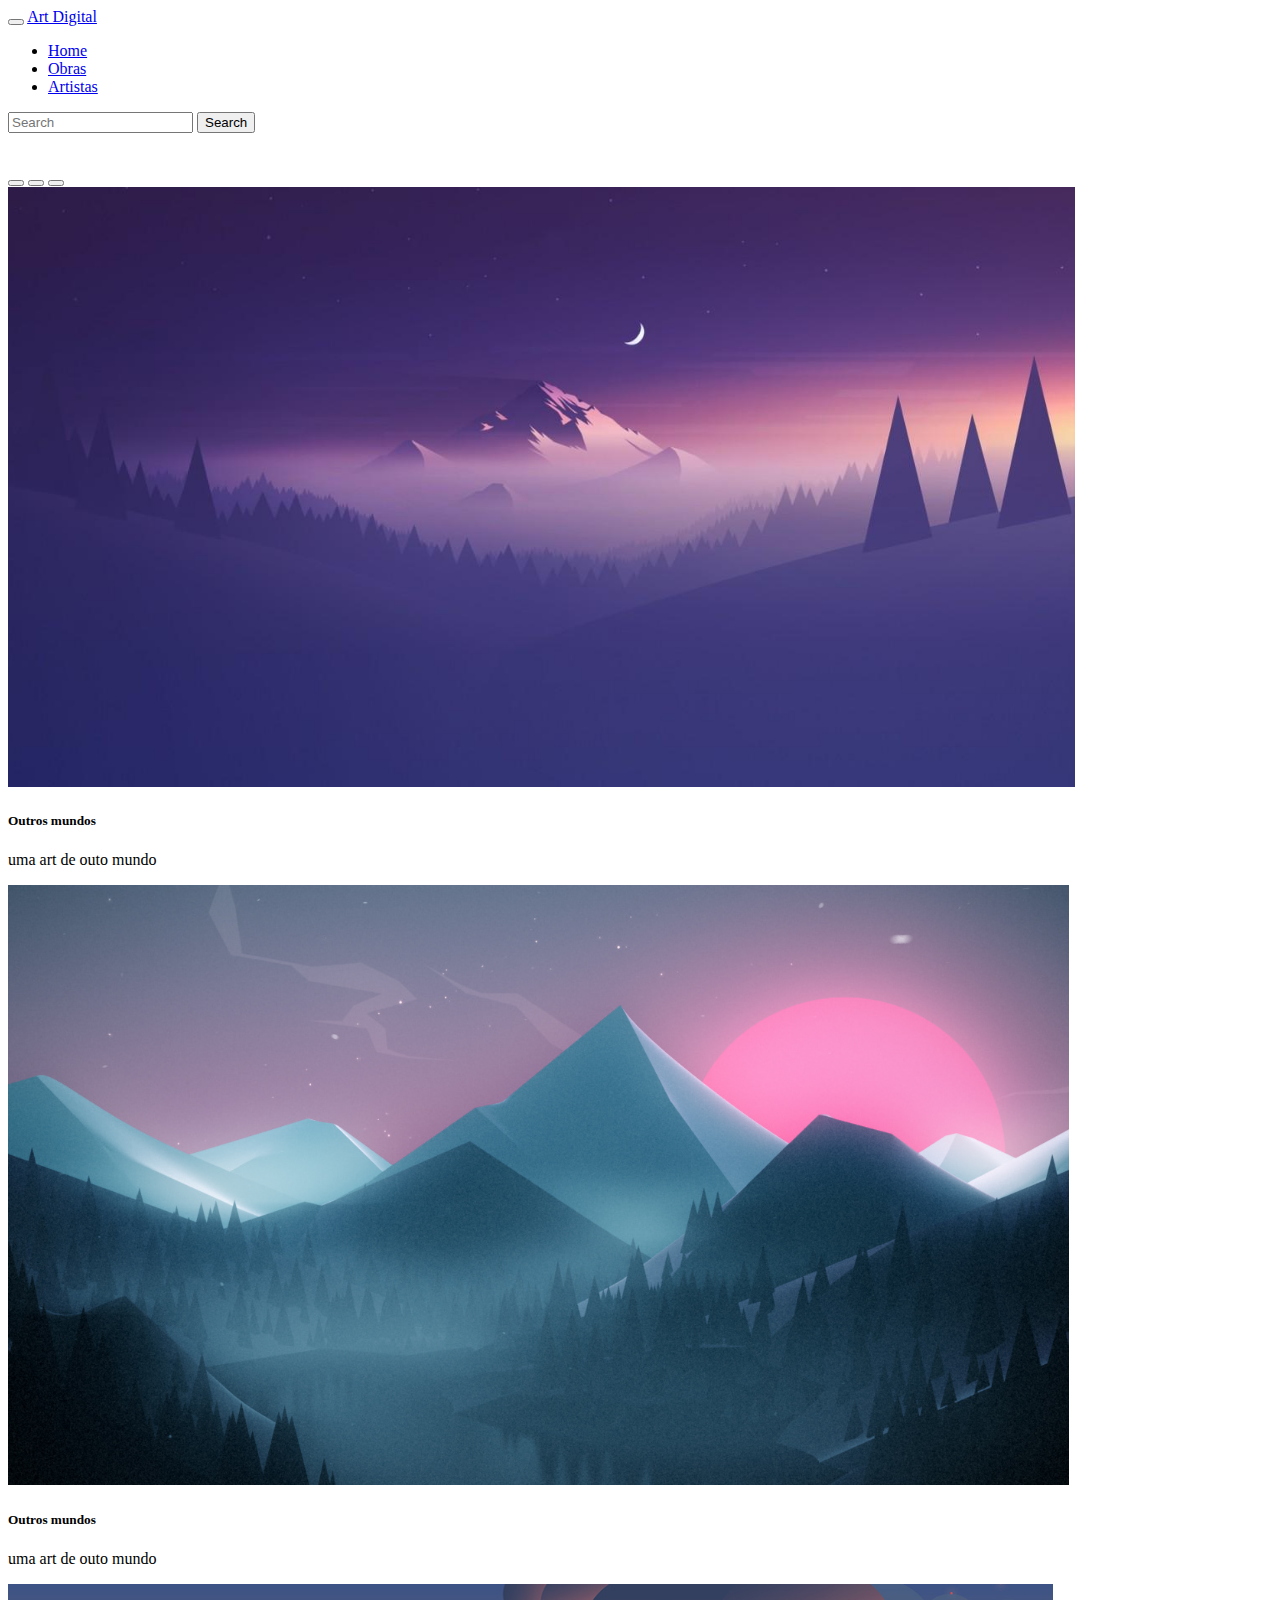
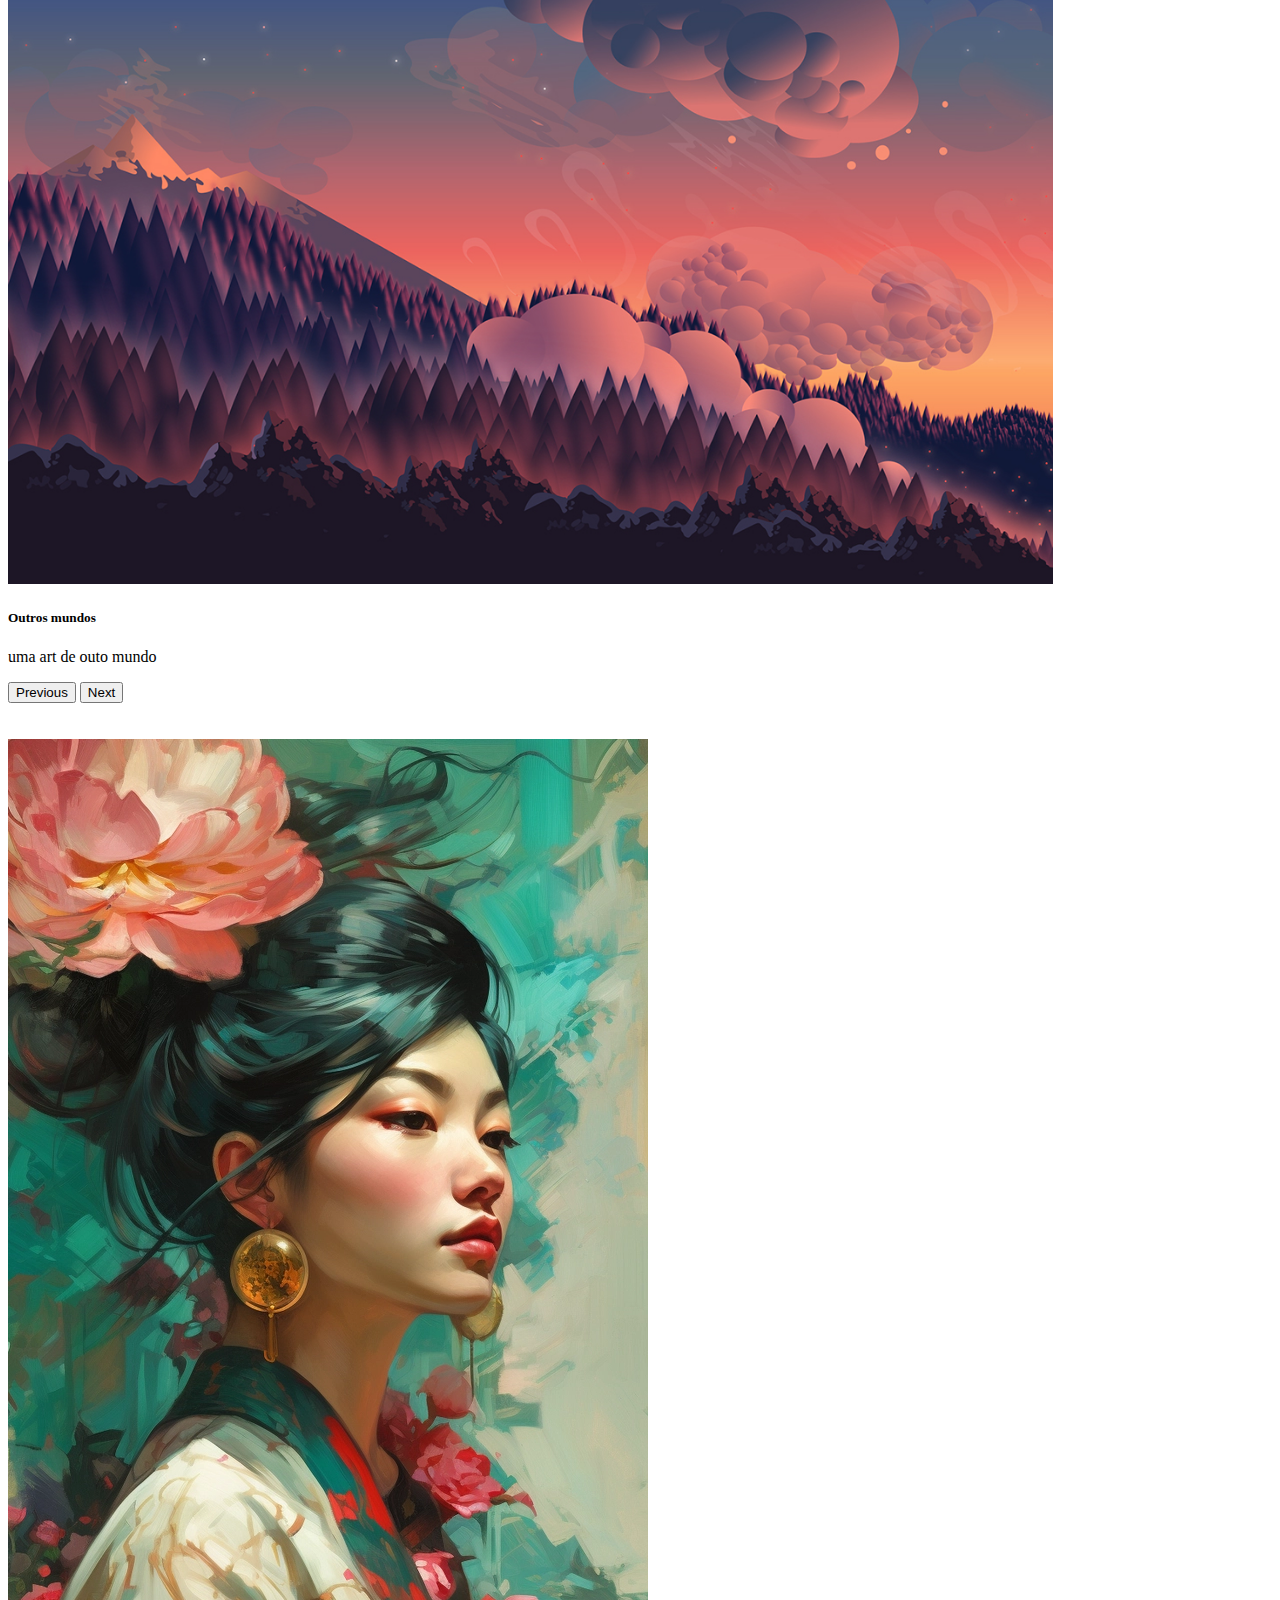
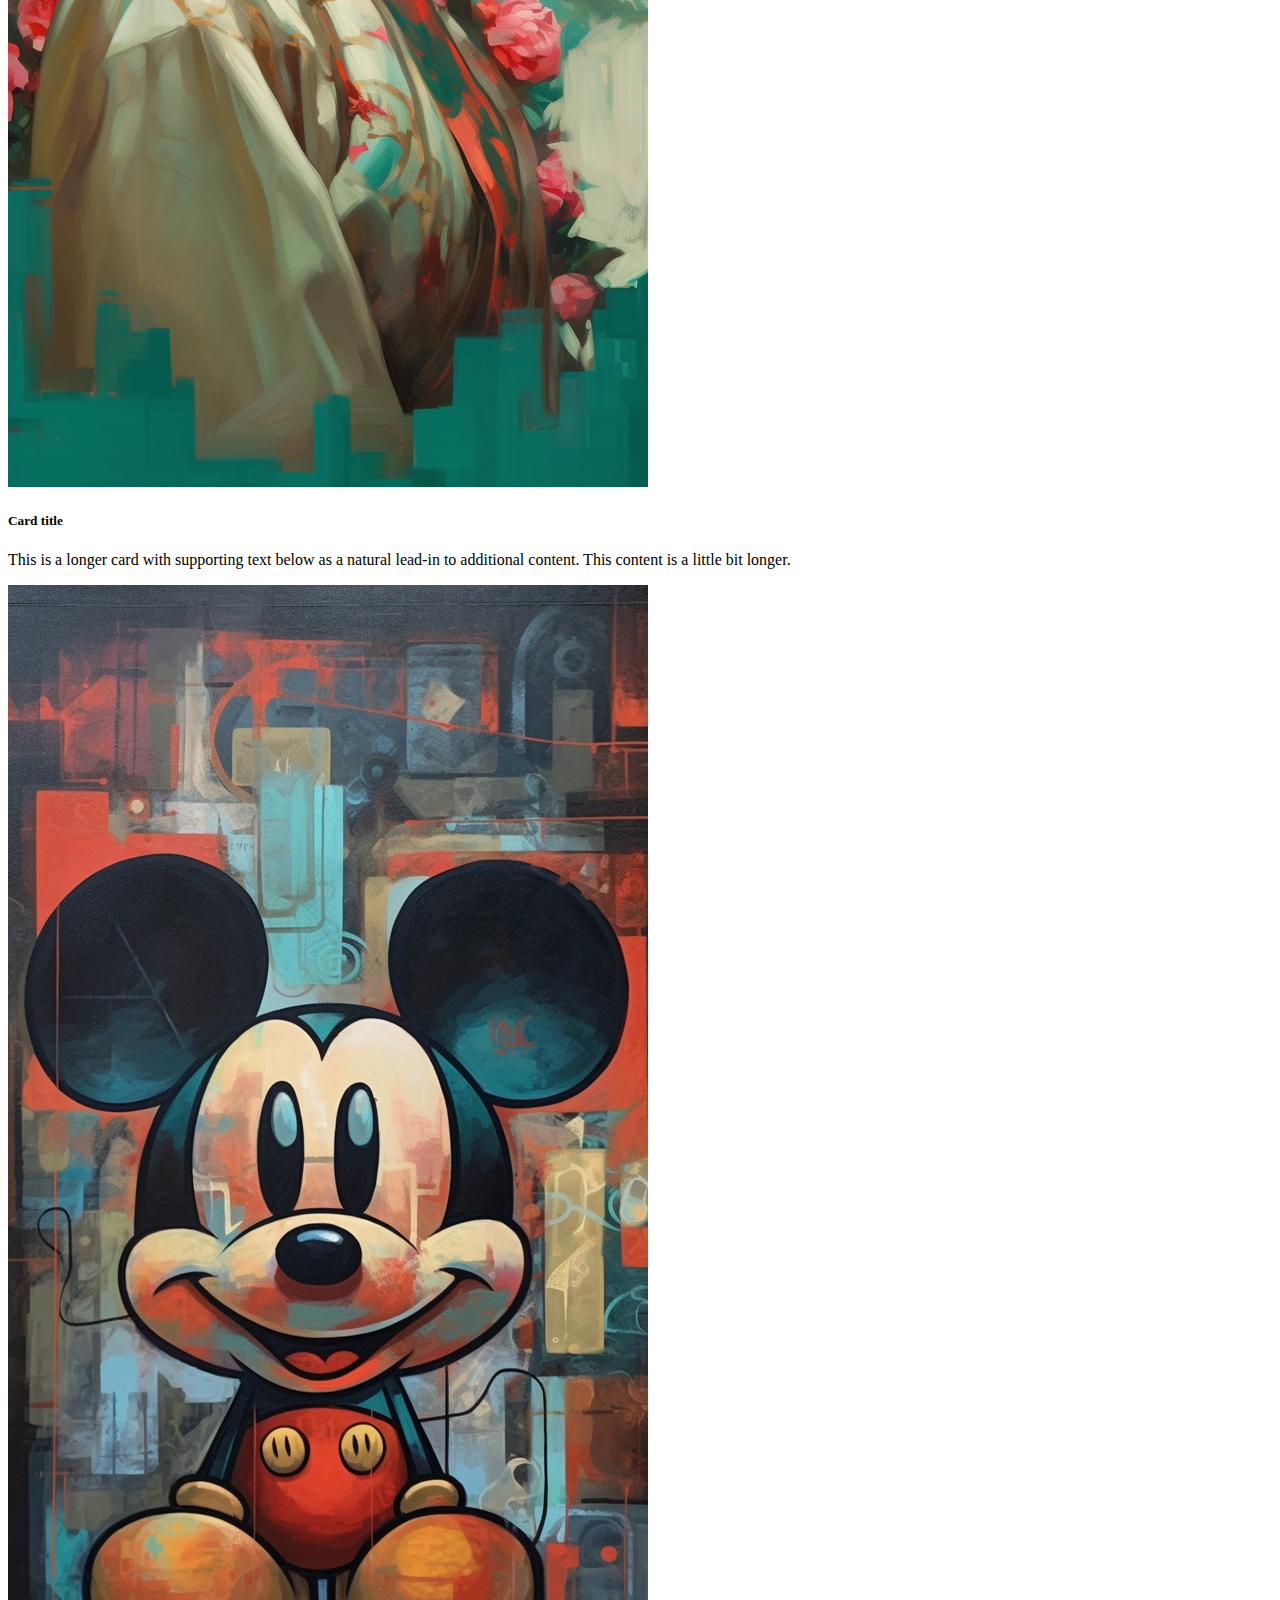
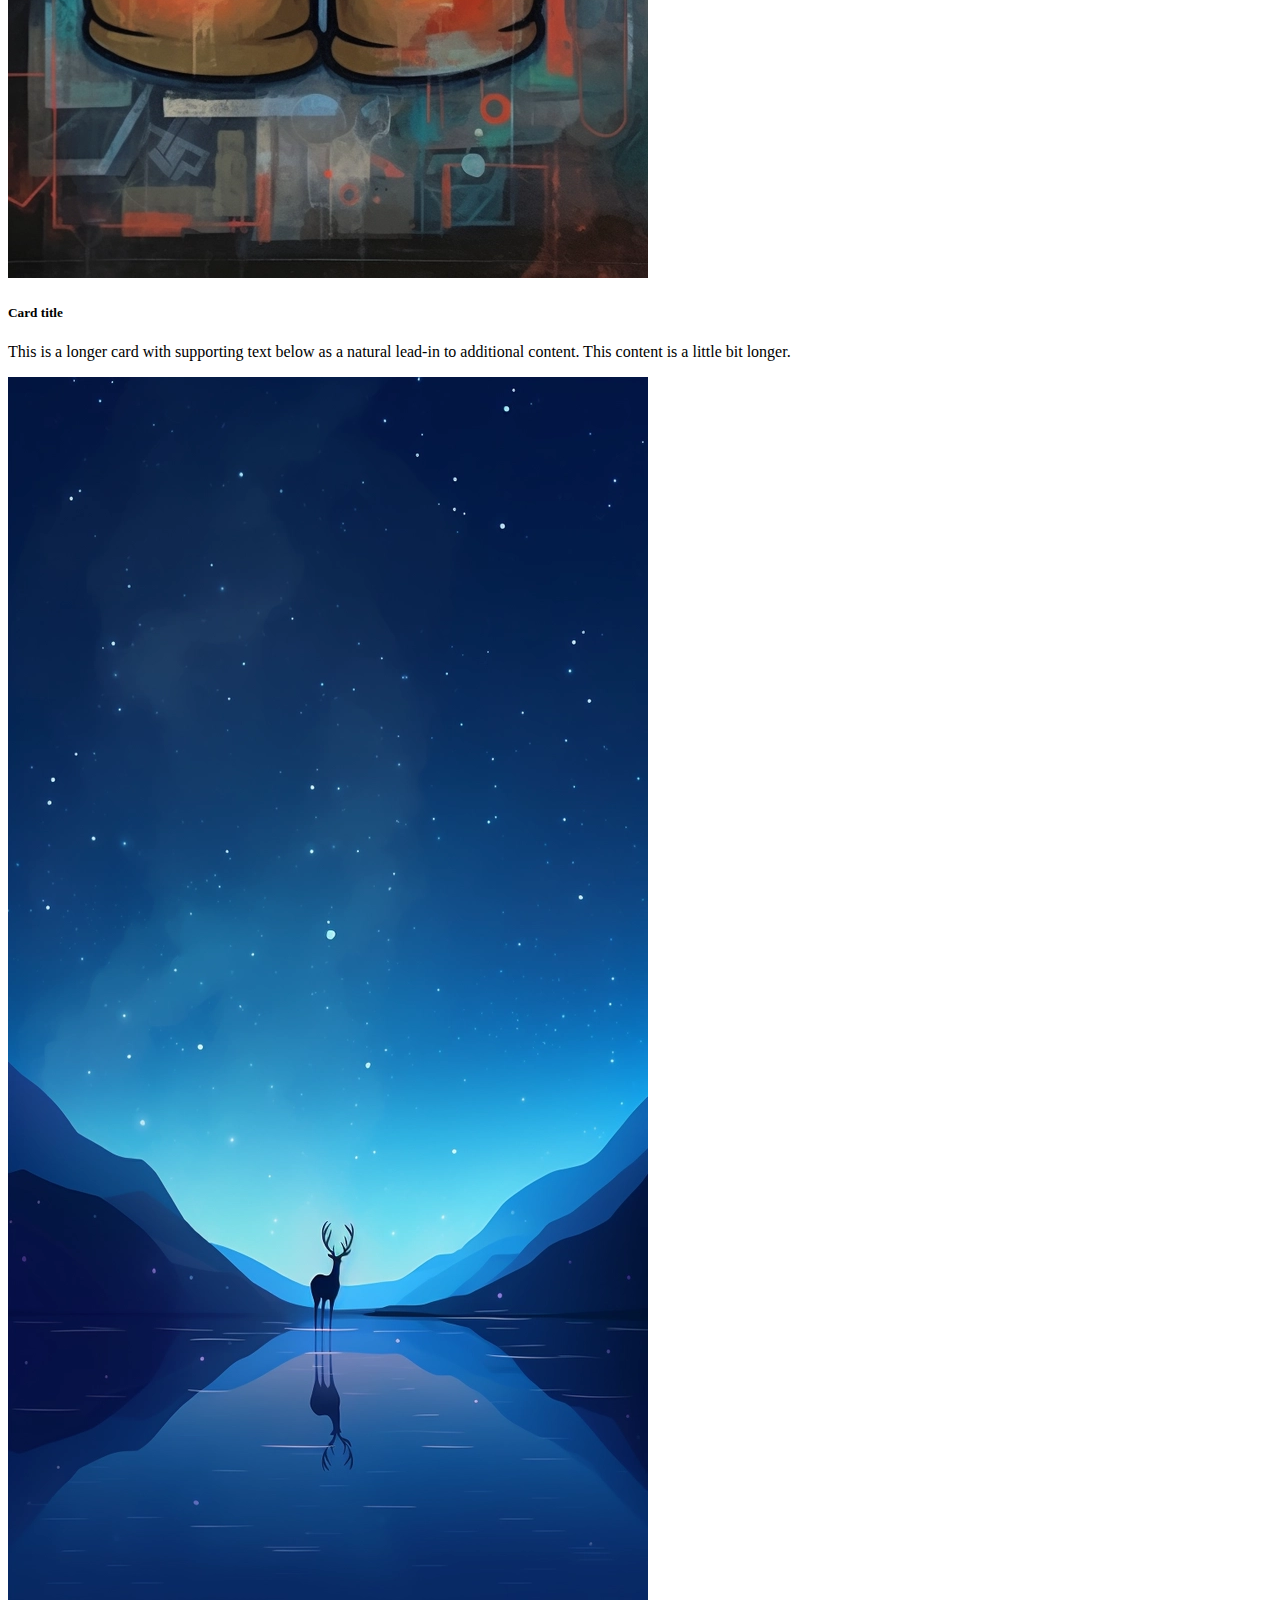
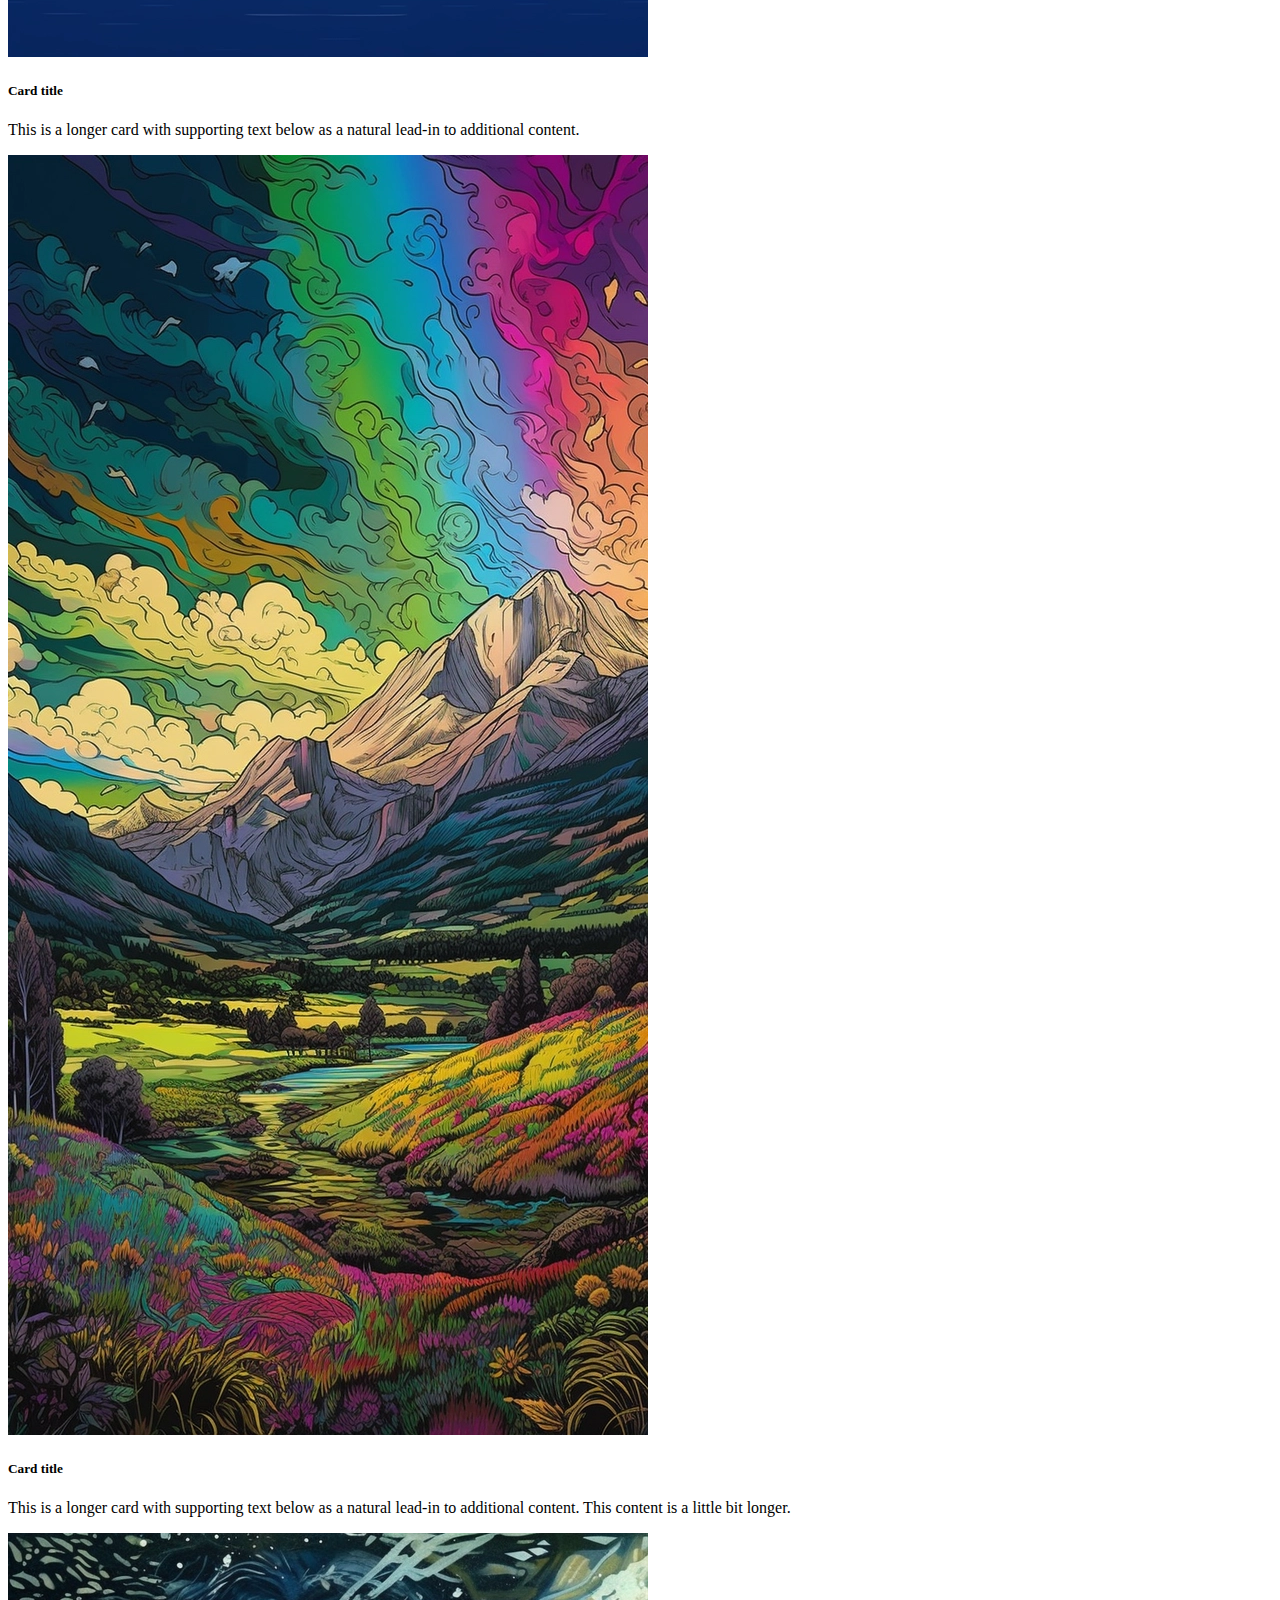
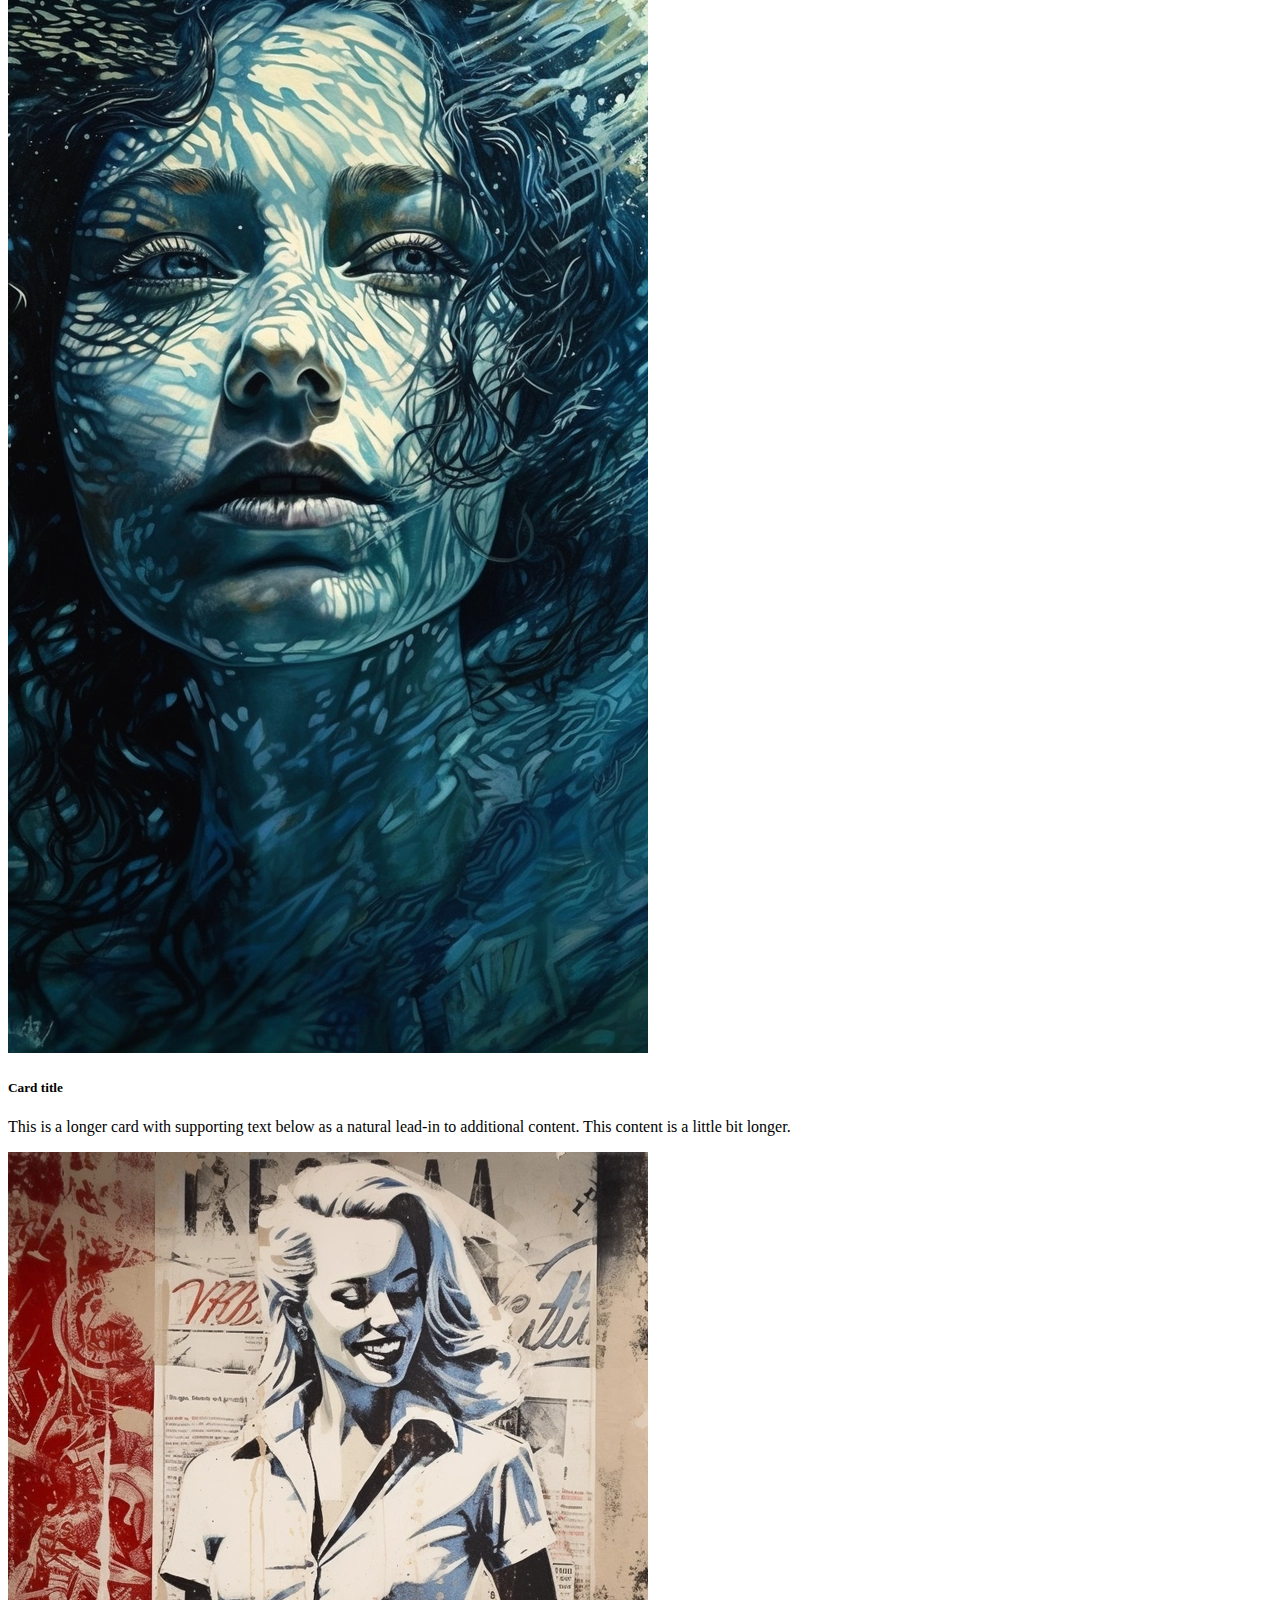
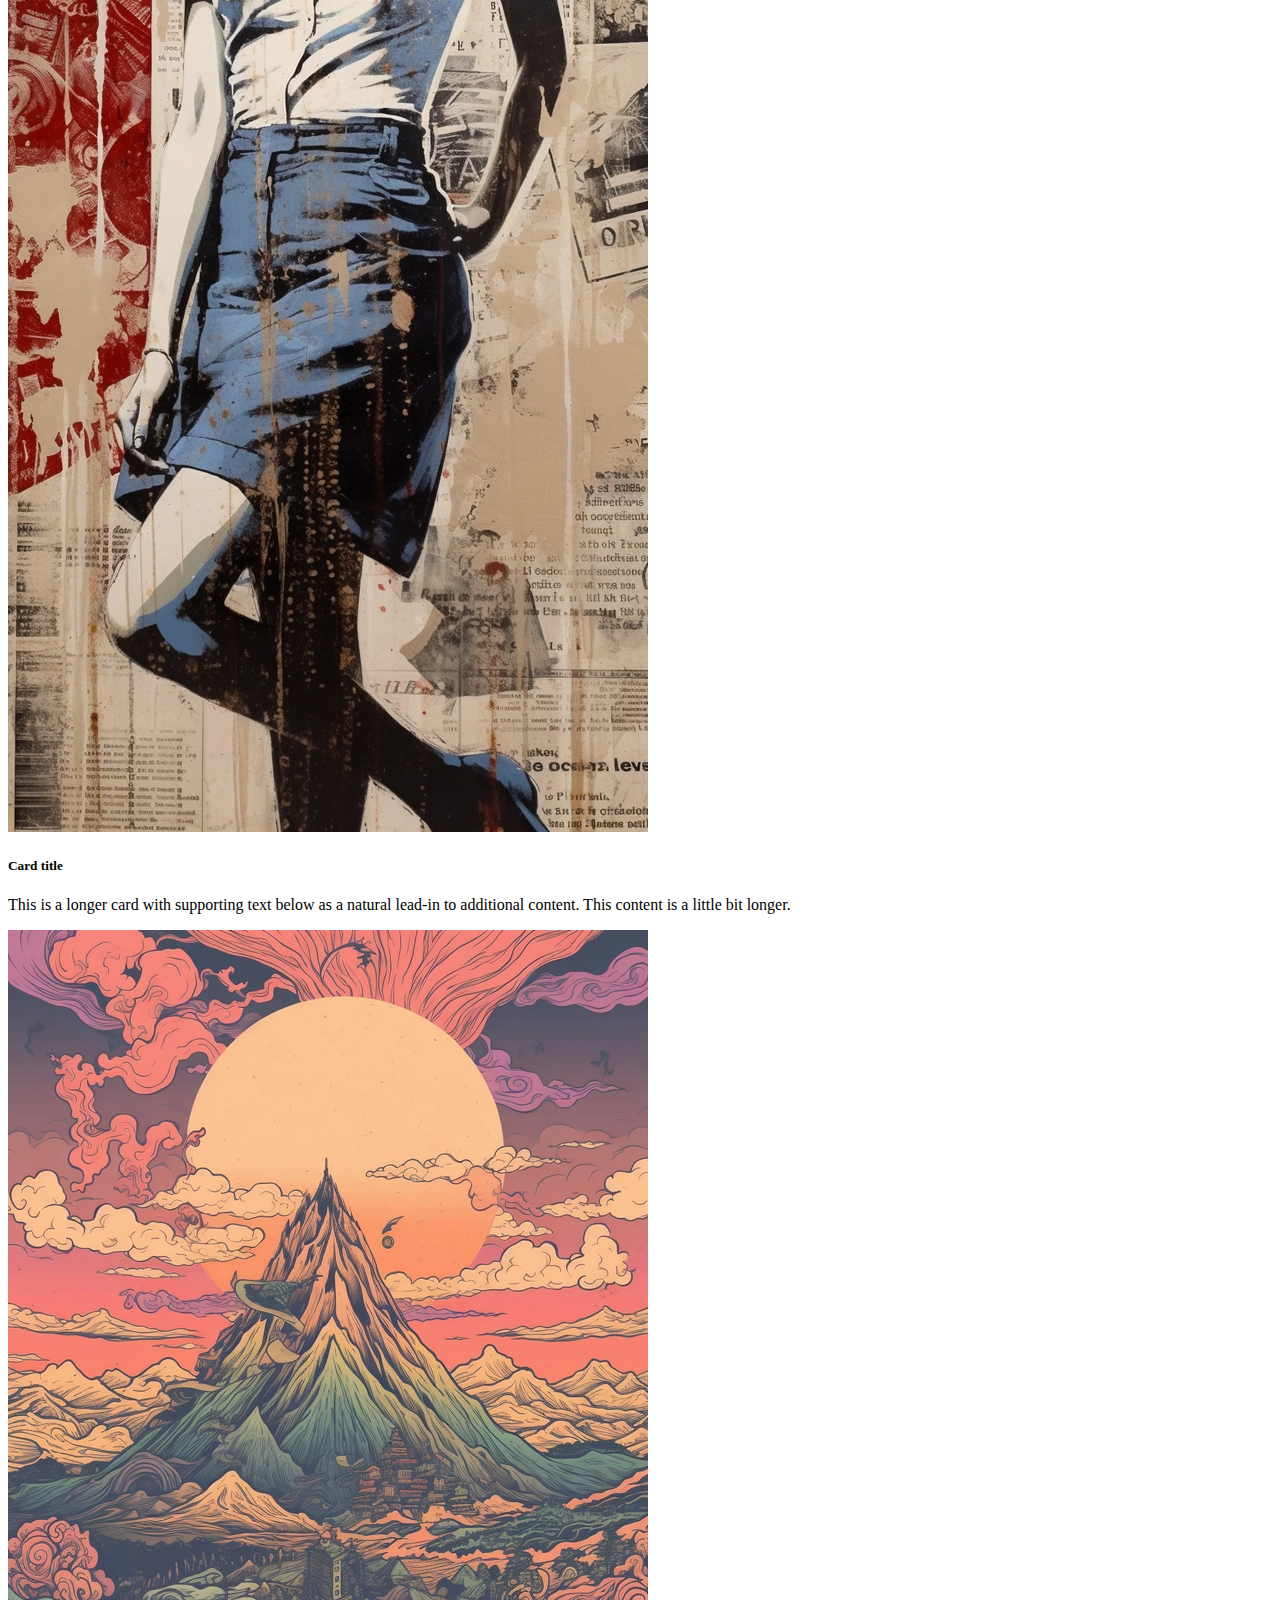
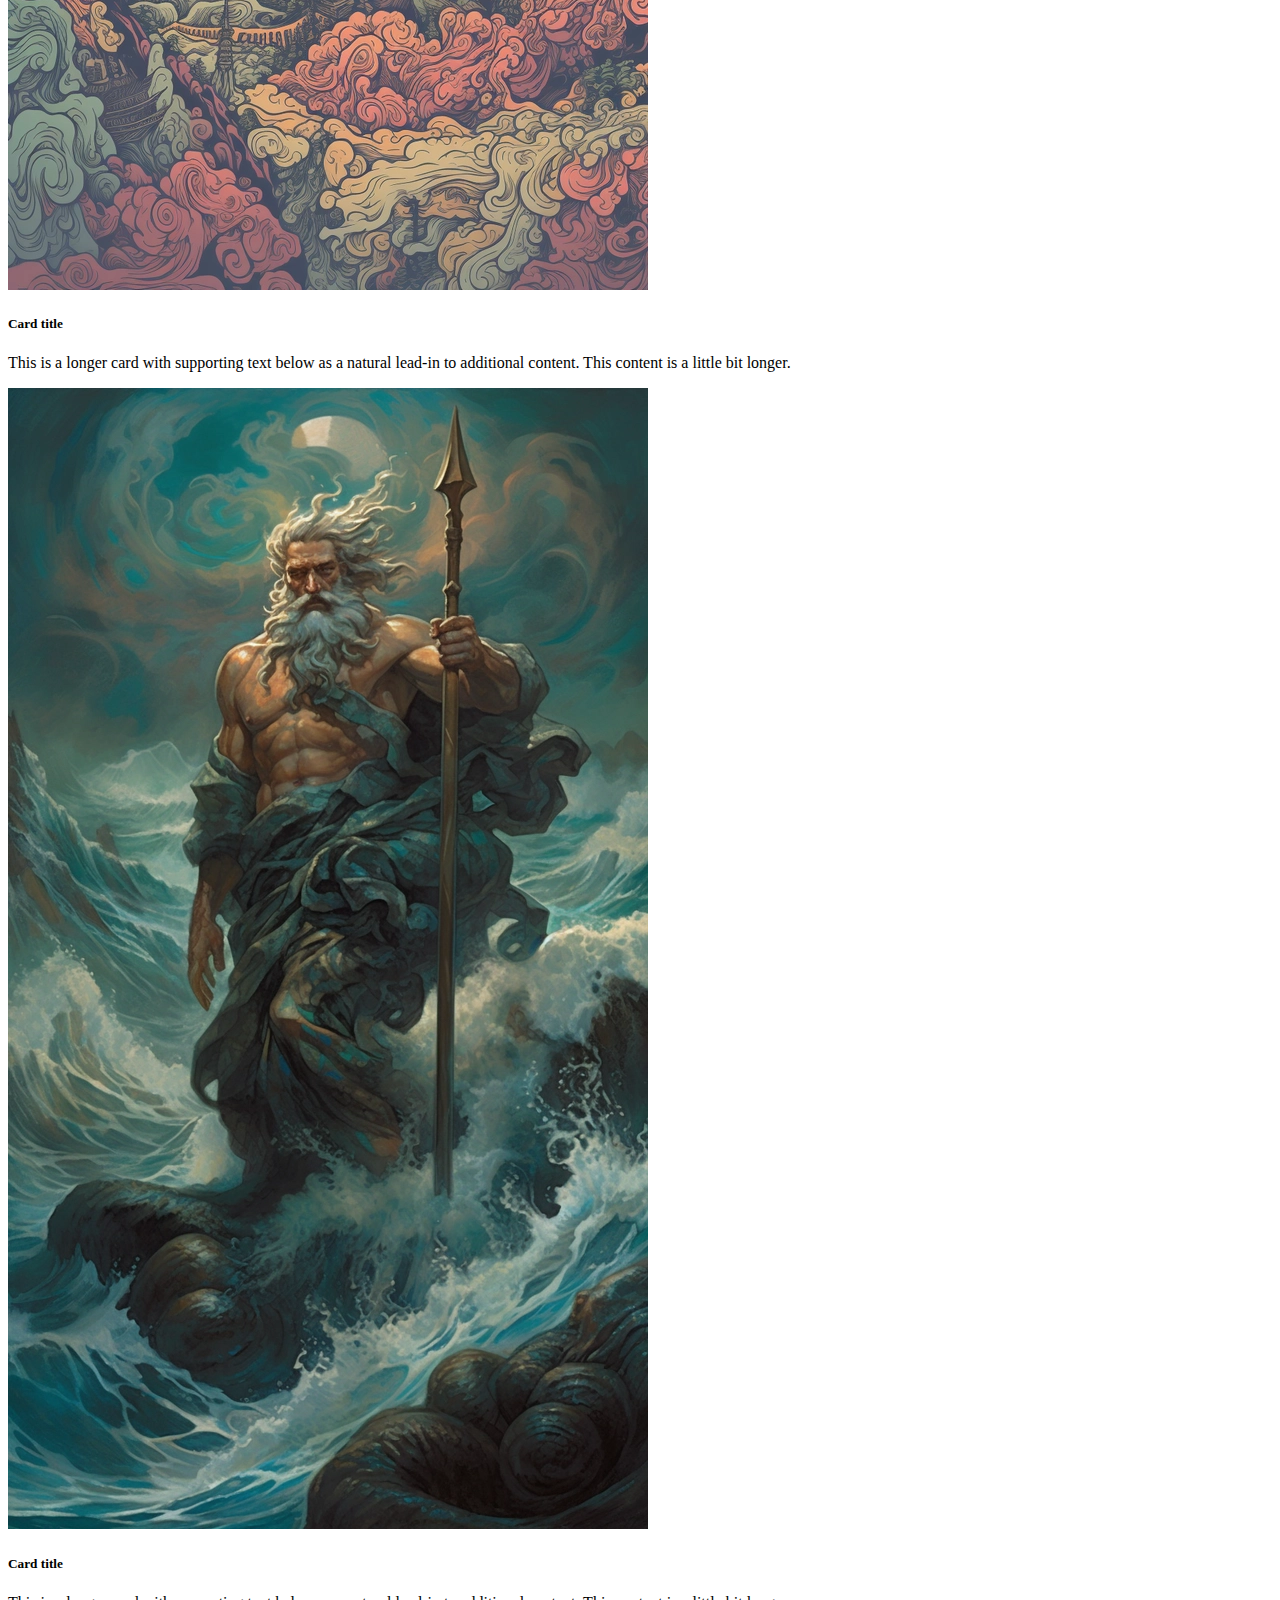
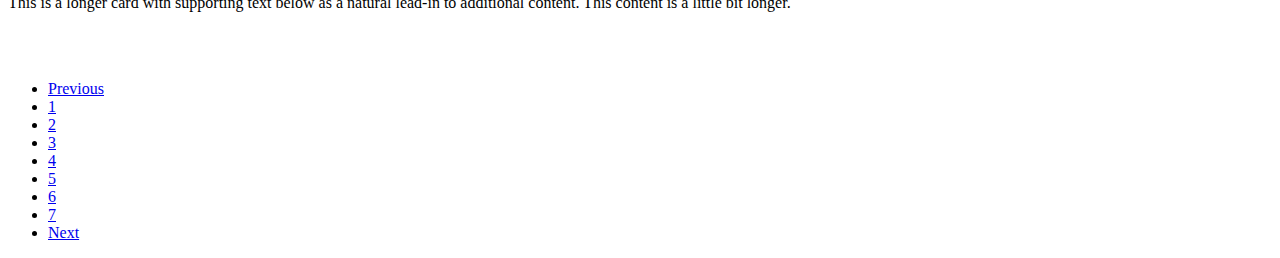
<file: projetoBoot/index.html>
<!doctype html>

<html lang="pt-br">
  <head>
    <!-- Required meta tags -->
    <meta charset="utf-8">
    <meta name="viewport" content="width=device-width, initial-scale=1">

    <!-- Bootstrap CSS -->
    <link href="https://cdn.jsdelivr.net/npm/bootstrap@5.0.2/dist/css/bootstrap.min.css" rel="stylesheet" integrity="sha384-EVSTQN3/azprG1Anm3QDgpJLIm9Nao0Yz1ztcQTwFspd3yD65VohhpuuCOmLASjC" crossorigin="anonymous">

    <link rel="stylesheet" href="../projetoBoot/css/styles.css">

    <title>Art Digital Galeira</title>

  </head>

  <body class="bg-dark">

    <!-- Navegação -->

    <nav class="navbar col-12 position-fixed navbar-expand-lg navbar-dark bg-dark" style="z-index: 999;">
        <div class="container-fluid">
          <button class="navbar-toggler" type="button" data-bs-toggle="collapse" data-bs-target="#navbarTogglerDemo03" aria-controls="navbarTogglerDemo03" aria-expanded="false" aria-label="Toggle navigation">
            <span class="navbar-toggler-icon"></span>
          </button>
          <a class="navbar-brand" href="#">Art Digital</a>
          <div class="collapse navbar-collapse" id="navbarTogglerDemo03">
            <ul class="navbar-nav me-auto mb-2 mb-lg-0">
              <li class="nav-item">
                <a class="nav-link active" aria-current="page" href="index.html">Home</a>
              </li>
              <li class="nav-item">
                <a class="nav-link" href="obras.html">Obras</a>
              </li>
              <li class="nav-item">
                <a class="nav-link " href="artista.html" tabindex="-1" aria-disabled="true">Artistas</a>
              </li>
            </ul>
            <form class="d-flex">
              <input class="form-control me-2" type="search" placeholder="Search" aria-label="Search">
              <button class="btn btn-outline-success" type="submit">Search</button>
            </form>
          </div>
        </div>
    </nav>

        <br><br>

<!-- CAROCEL -->

    <div id="carouselExampleCaptions" class="carousel slide" data-bs-ride="carousel">
    <div class="carousel-indicators col-11 m-auto">
      <button type="button" data-bs-target="#carouselExampleCaptions" data-bs-slide-to="0" class="active" aria-current="true" aria-label="Slide 1"></button>
      <button type="button" data-bs-target="#carouselExampleCaptions" data-bs-slide-to="1" aria-label="Slide 2"></button>
      <button type="button" data-bs-target="#carouselExampleCaptions" data-bs-slide-to="2" aria-label="Slide 3"></button>
    </div>
    <div class="carousel-inner">
      <div class="carousel-item active">
        <img src="../projetoBoot/img/slid/1.jpeg" height="600px" class="d-block w-100" alt="...">
        <div class="carousel-caption d-none d-md-block">
          <h5>Outros mundos</h5>
          <p>uma art de outo mundo</p>
        </div>
      </div>
      <div class="carousel-item">
        <img src="../projetoBoot/img/slid/2.jpg" height="600px"  class="d-block w-100" alt="...">
        <div class="carousel-caption d-none d-md-block">
            <h5>Outros mundos</h5>
            <p>uma art de outo mundo</p>
        </div>
      </div>
      <div class="carousel-item">
        <img src="../projetoBoot/img/slid/3.jpg" height="600px" class="size-cover d-block w-100" alt="...">
        <div class="carousel-caption d-none d-md-block">
            <h5>Outros mundos</h5>
            <p>uma art de outo mundo</p>
        </div>
      </div>
    </div>
    <button class="carousel-control-prev" type="button" data-bs-target="#carouselExampleCaptions" data-bs-slide="prev">
      <span class="carousel-control-prev-icon" aria-hidden="true"></span>
      <span class="visually-hidden">Previous</span>
    </button>
    <button class="carousel-control-next" type="button" data-bs-target="#carouselExampleCaptions" data-bs-slide="next">
      <span class="carousel-control-next-icon" aria-hidden="true"></span>
      <span class="visually-hidden">Next</span>
    </button>
    </div>

        <br><br>

<!-- Conteudo -->

    <main class="container-fluid m-2">
<!-- Obras de Art -->
    <div class="row row-cols-1 row-cols-md-3 g-4">
    <div class="col-3">
      <div class="card">
        <img src="../projetoBoot/img/Midjourney Showcaseia_files/1.webp" class="card-img-top" alt="...">
        <div class="card-body">
          <h5 class="card-title">Card title</h5>
          <p class="card-text">This is a longer card with supporting text below as a natural lead-in to additional content. This content is a little bit longer.</p>
        </div>
      </div>
    </div>
    <div class="col-3">
      <div class="card">
        <img src="../projetoBoot/img/Midjourney Showcaseia_files/2.webp" class="card-img-top" alt="...">
        <div class="card-body">
          <h5 class="card-title">Card title</h5>
          <p class="card-text">This is a longer card with supporting text below as a natural lead-in to additional content. This content is a little bit longer.</p>
        </div>
      </div>
    </div>
    <div class="col-3">
      <div class="card">
        <img src="../projetoBoot/img/Midjourney Showcaseia_files/3.webp" class="card-img-top" alt="...">
        <div class="card-body">
          <h5 class="card-title">Card title</h5>
          <p class="card-text">This is a longer card with supporting text below as a natural lead-in to additional content.</p>
        </div>
      </div>
    </div>
    <div class="col-3">
      <div class="card">
        <img src="../projetoBoot/img/Midjourney Showcaseia_files/4.webp" class="card-img-top" alt="...">
        <div class="card-body">
          <h5 class="card-title">Card title</h5>
          <p class="card-text">This is a longer card with supporting text below as a natural lead-in to additional content. This content is a little bit longer.</p>
        </div>
      </div>
    </div>
    <div class="col-3">
        <div class="card">
            <img src="../projetoBoot/img/Midjourney Showcaseia_files/5.webp" class="card-img-top" alt="...">
            <div class="card-body">
            <h5 class="card-title">Card title</h5>
            <p class="card-text">This is a longer card with supporting text below as a natural lead-in to additional content. This content is a little bit longer.</p>
          </div>
        </div>
      </div>
      <div class="col-3">
        <div class="card">
            <img src="../projetoBoot/img/Midjourney Showcaseia_files/6.webp" class="card-img-top" alt="...">
            <div class="card-body">
            <h5 class="card-title">Card title</h5>
            <p class="card-text">This is a longer card with supporting text below as a natural lead-in to additional content. This content is a little bit longer.</p>
          </div>
        </div>
      </div>
      <div class="col-3">
        <div class="card">
            <img src="../projetoBoot/img/Midjourney Showcaseia_files/7.webp" class="card-img-top" alt="...">
            <div class="card-body">
            <h5 class="card-title">Card title</h5>
            <p class="card-text">This is a longer card with supporting text below as a natural lead-in to additional content. This content is a little bit longer.</p>
          </div>
        </div>
      </div>
      <div class="col-3">
        <div class="card">
            <img src="../projetoBoot/img/Midjourney Showcaseia_files/8.webp" class="card-img-top" alt="...">
            <div class="card-body">
            <h5 class="card-title">Card title</h5>
            <p class="card-text">This is a longer card with supporting text below as a natural lead-in to additional content. This content is a little bit longer.</p>
          </div>
        </div>
      </div>
    </div>

    </main>

        <br><br>

    <footer>
        <nav aria-label="Page navigation example">
            <ul class="pagination justify-content-center">
              <li class="page-item disabled">
                <a class="page-link" href="obras.html" tabindex="-1" aria-disabled="true">Previous</a>
              </li>
              <li class="page-item"><a class="page-link" href="obras1.html">1</a></li>
              <li class="page-item"><a class="page-link" href="obras2.html">2</a></li>
              <li class="page-item"><a class="page-link" href="obras3.html">3</a></li>
              <li class="page-item"><a class="page-link" href="obras4.html">4</a></li>
              <li class="page-item"><a class="page-link" href="obras5.html">5</a></li>
              <li class="page-item"><a class="page-link" href="obras6.html">6</a></li>
              <li class="page-item"><a class="page-link" href="obras7.html">7</a></li>
              
              <li class="page-item">
                <a class="page-link" href="#">Next</a>
              </li>
            </ul>
          </nav>

    </footer>

    <script src="https://cdn.jsdelivr.net/npm/bootstrap@5.0.2/dist/js/bootstrap.bundle.min.js" integrity="sha384-MrcW6ZMFYlzcLA8Nl+NtUVF0sA7MsXsP1UyJoMp4YLEuNSfAP+JcXn/tWtIaxVXM" crossorigin="anonymous"></script>
  
  </body>
</html>
</file>
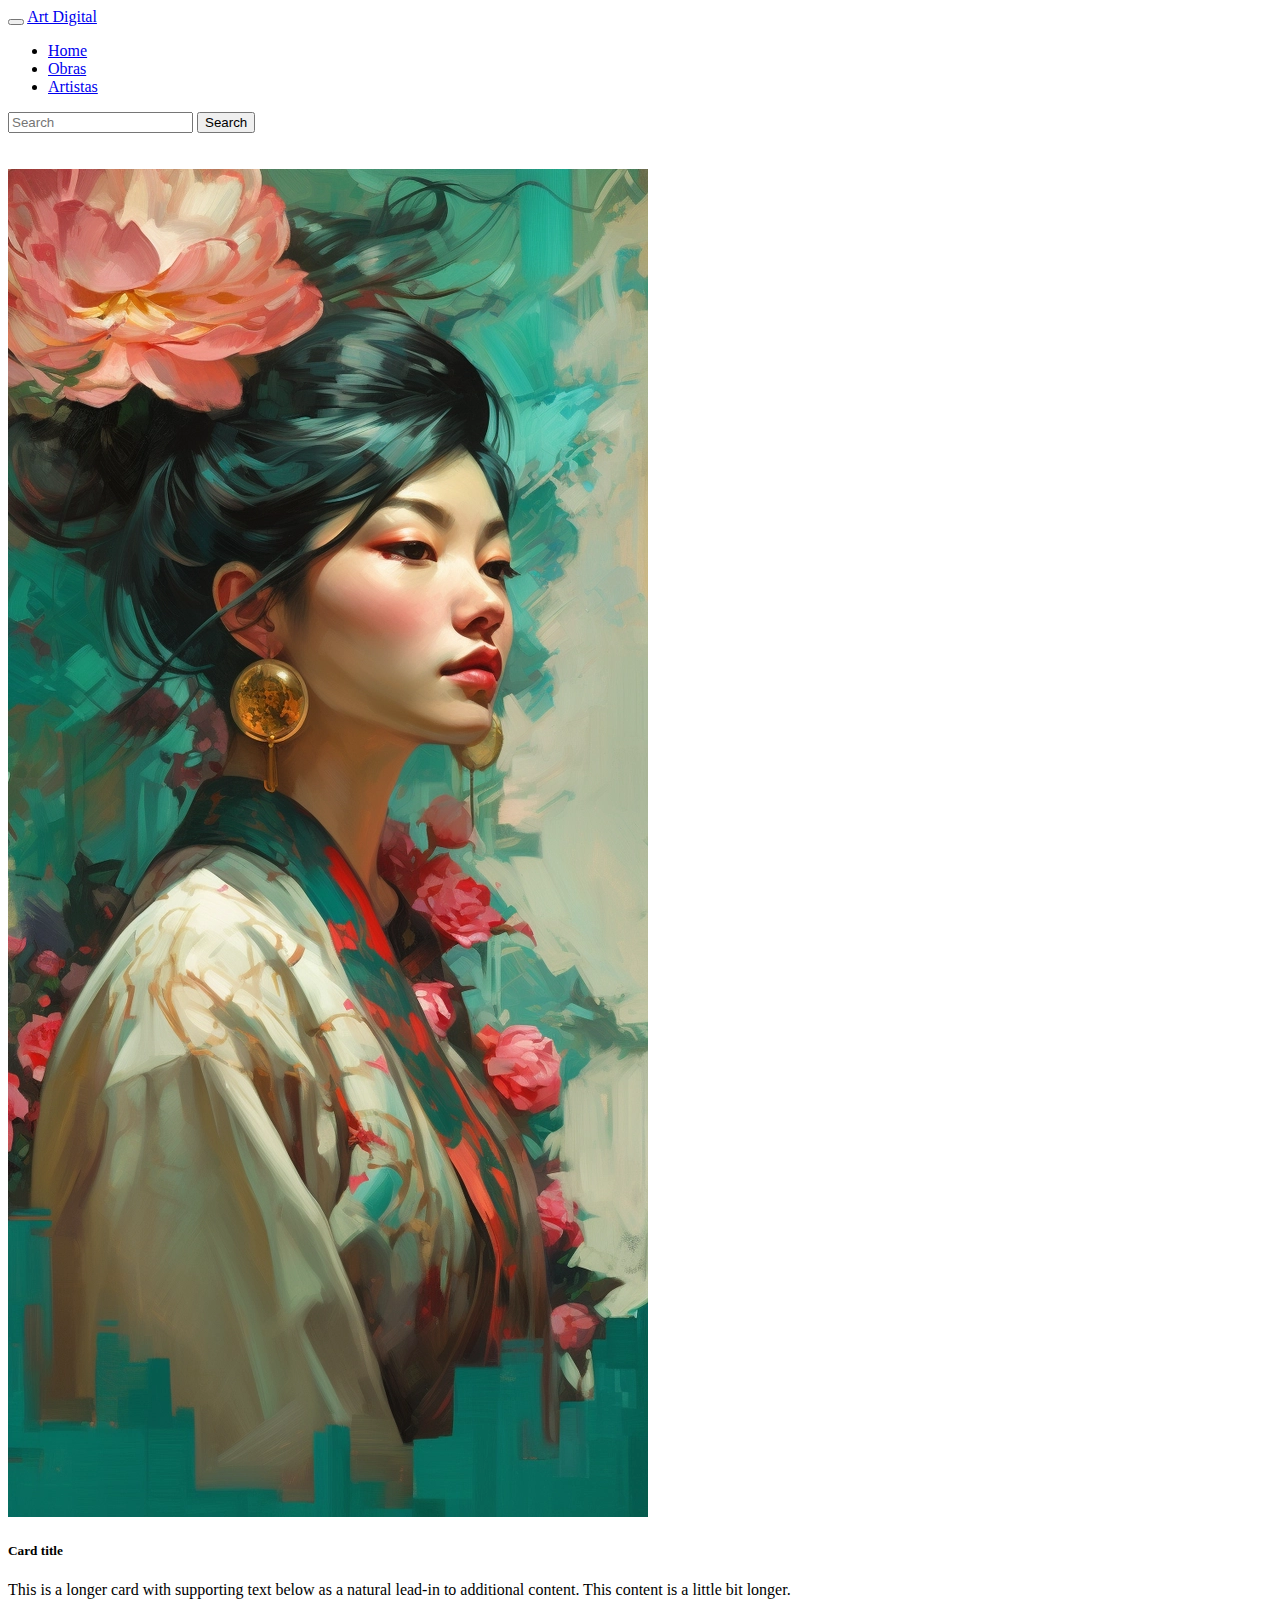
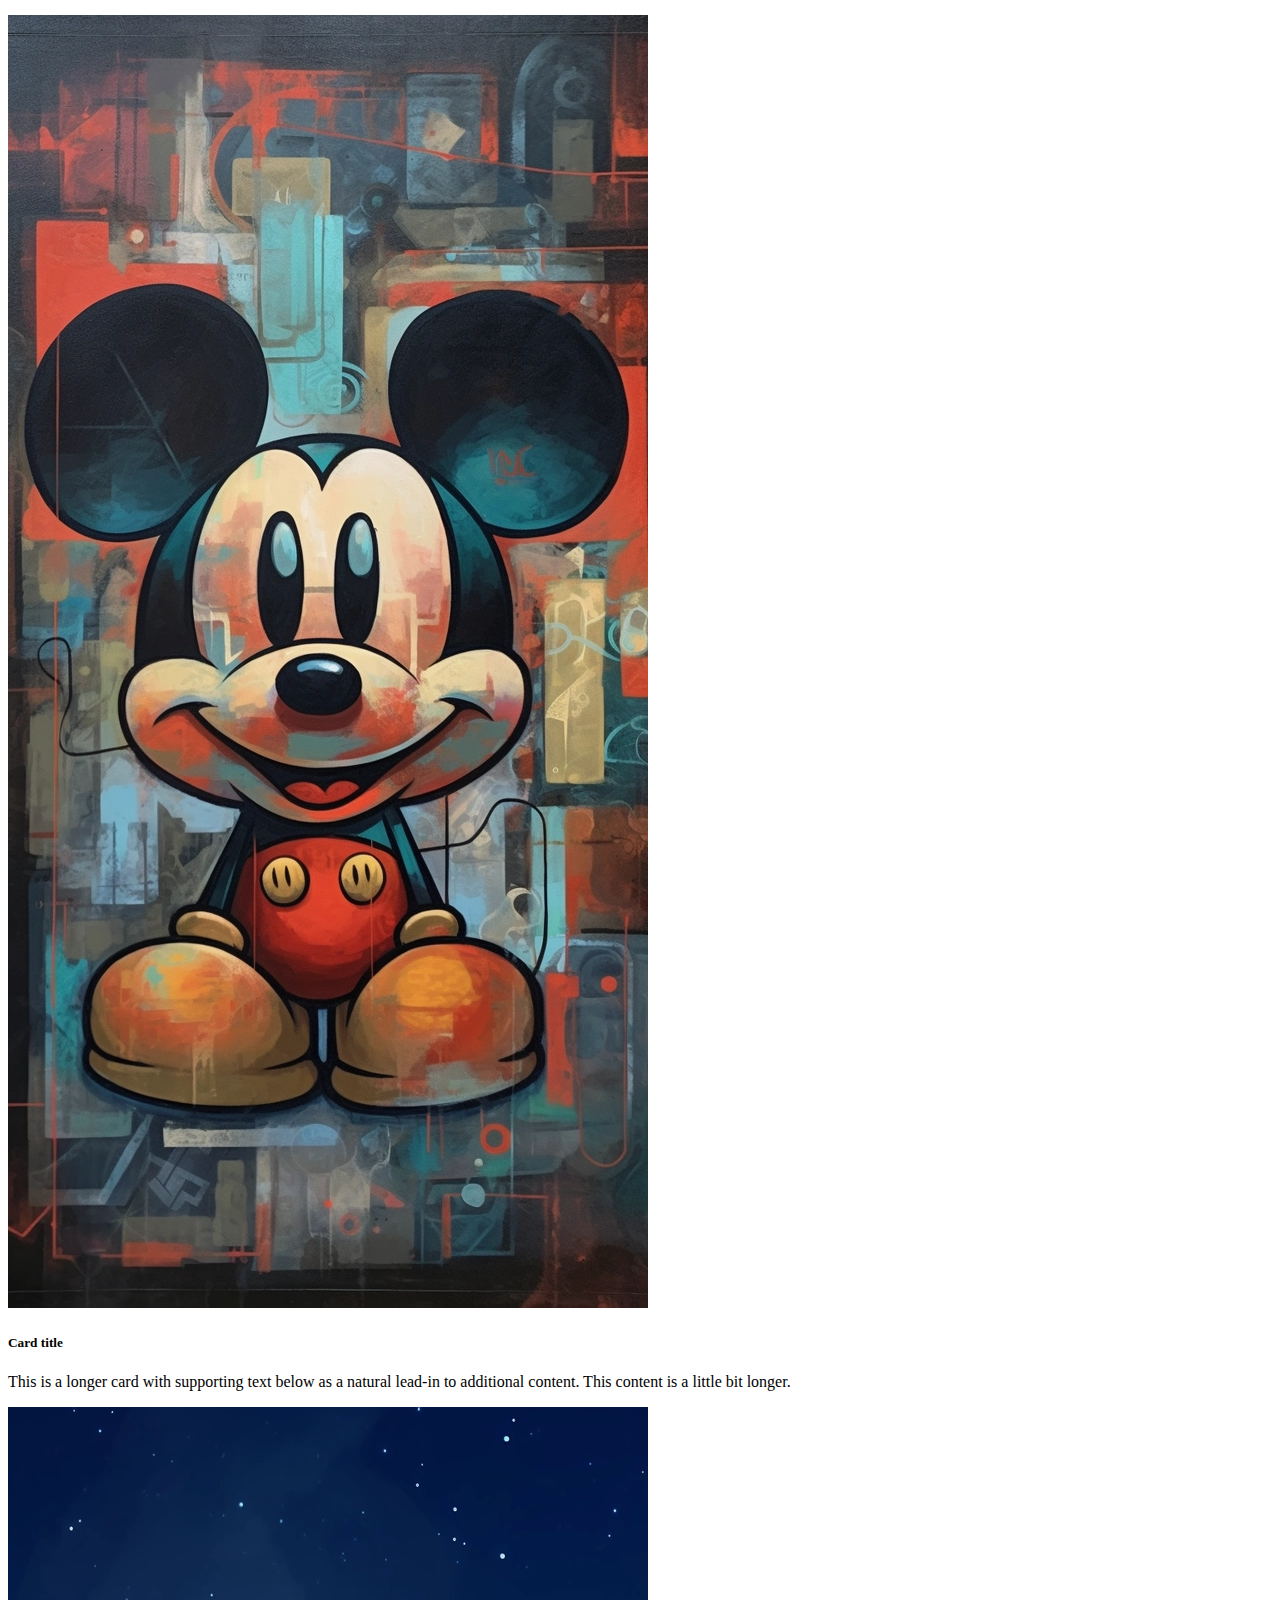
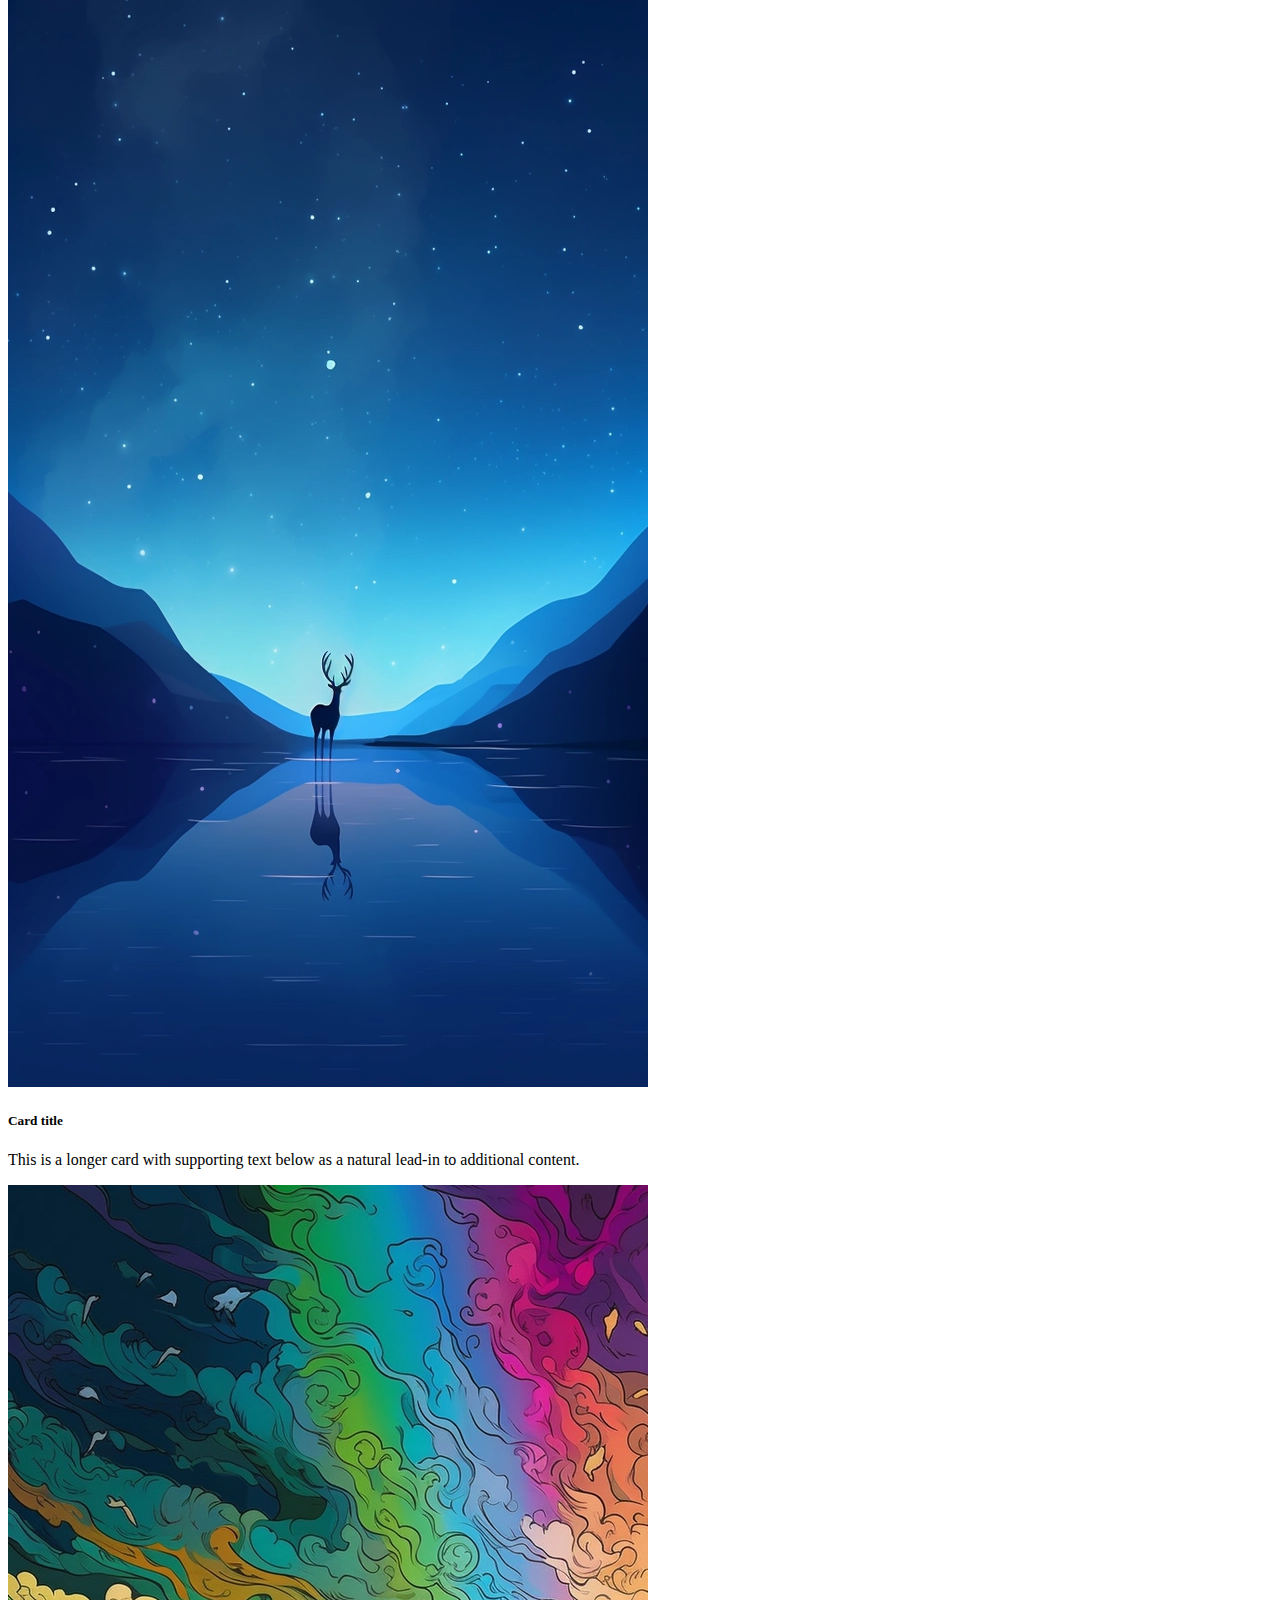
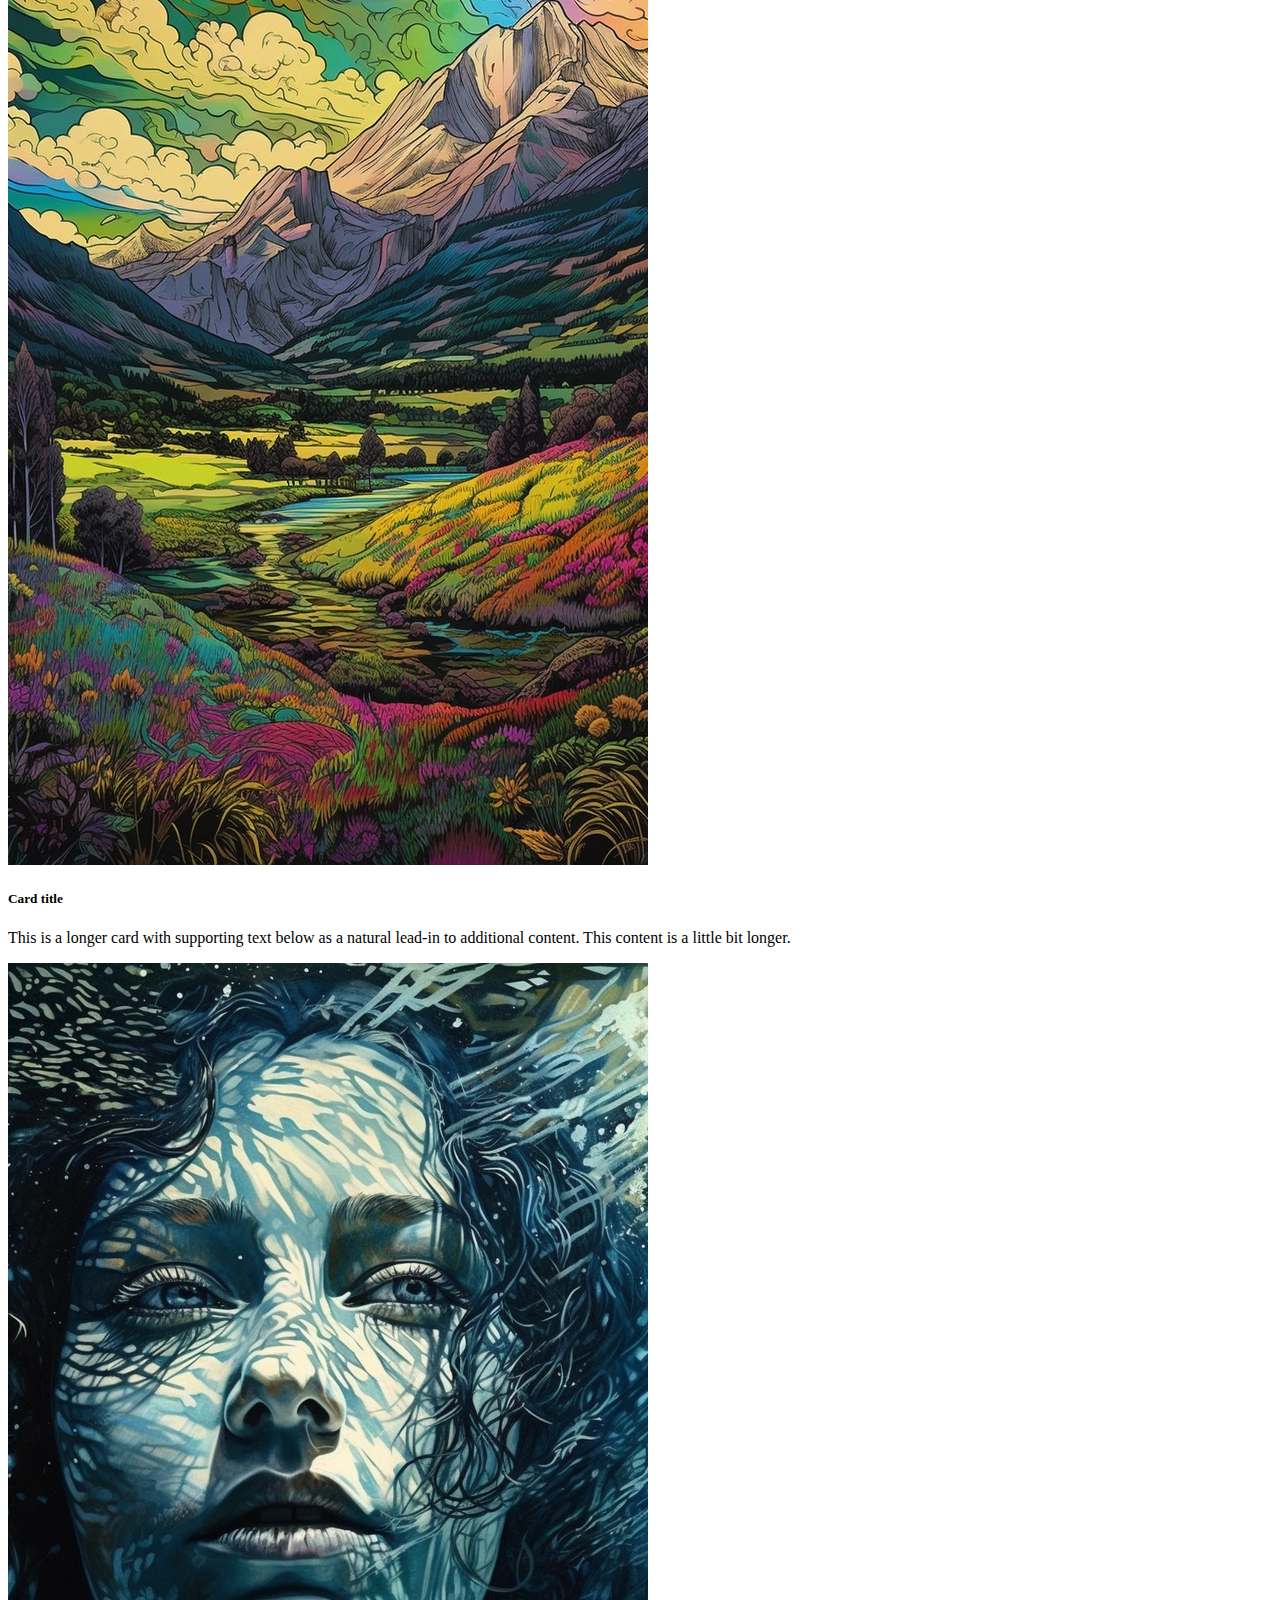
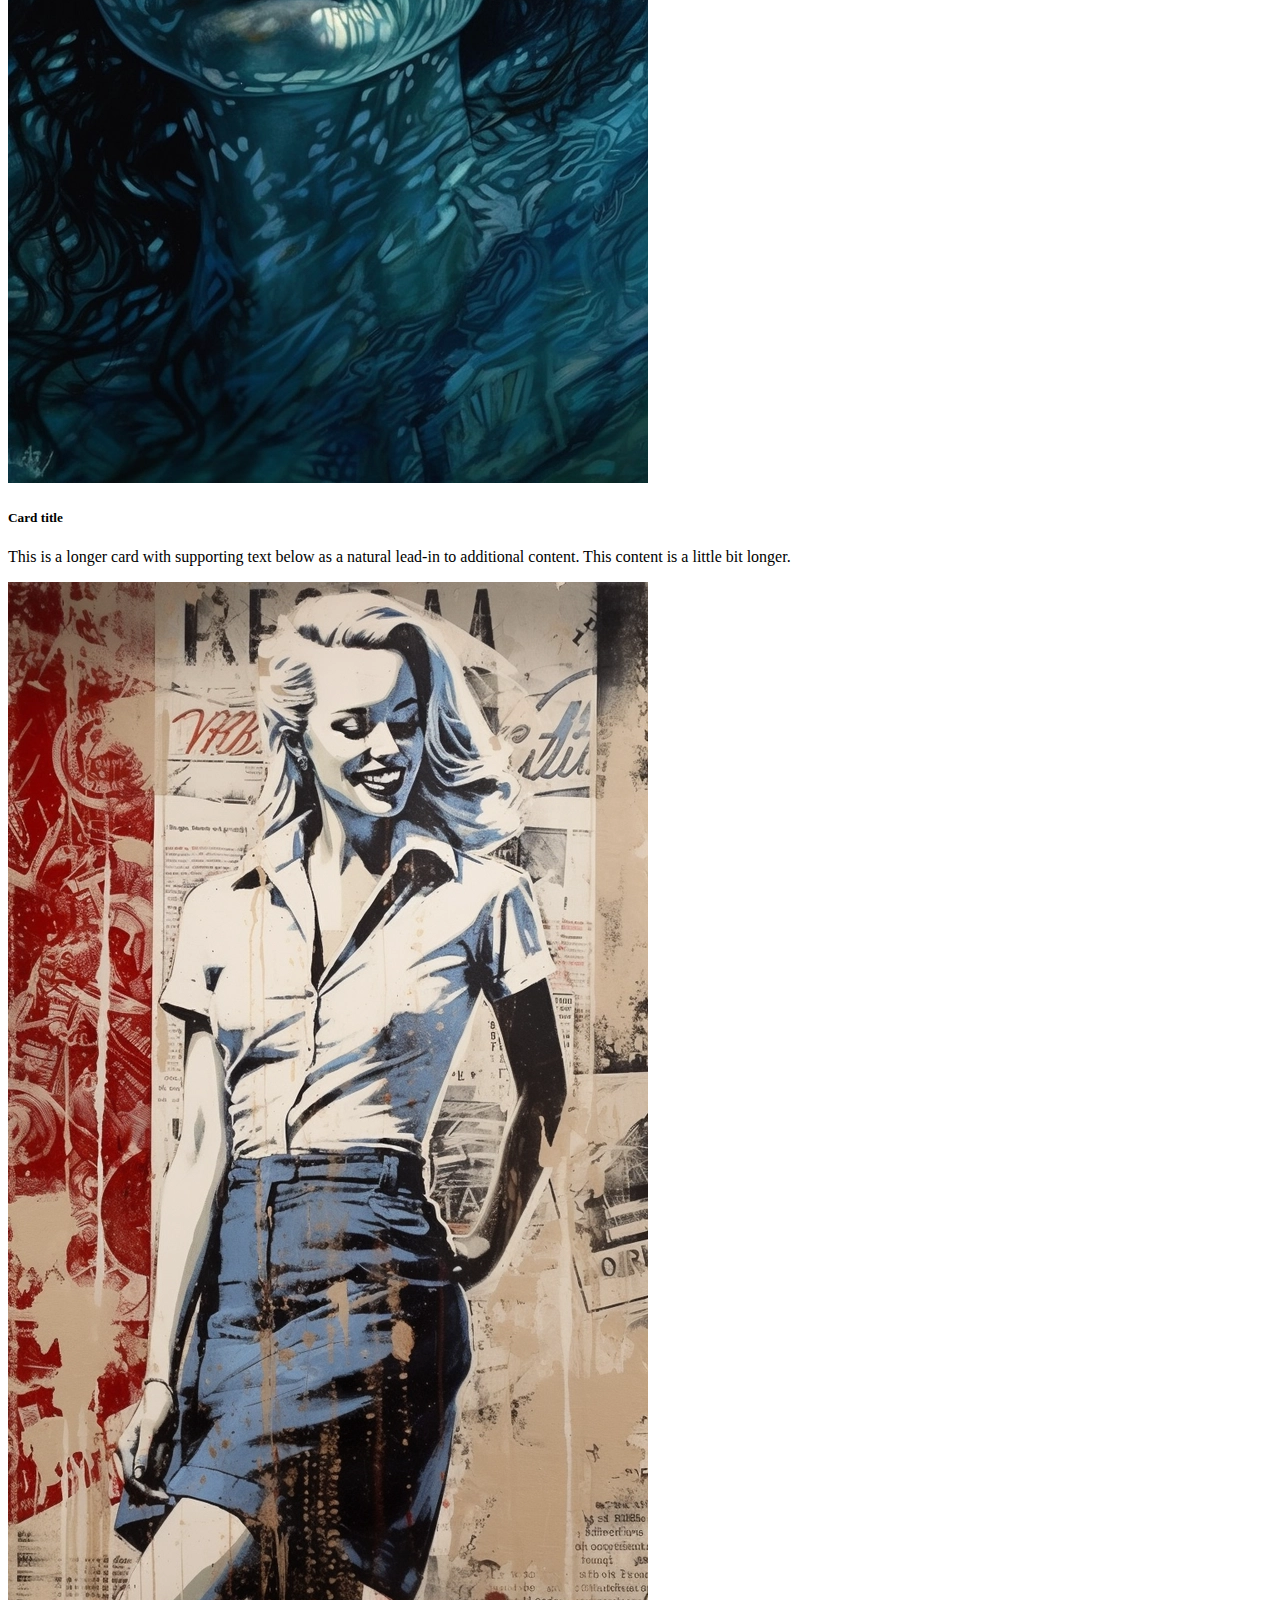
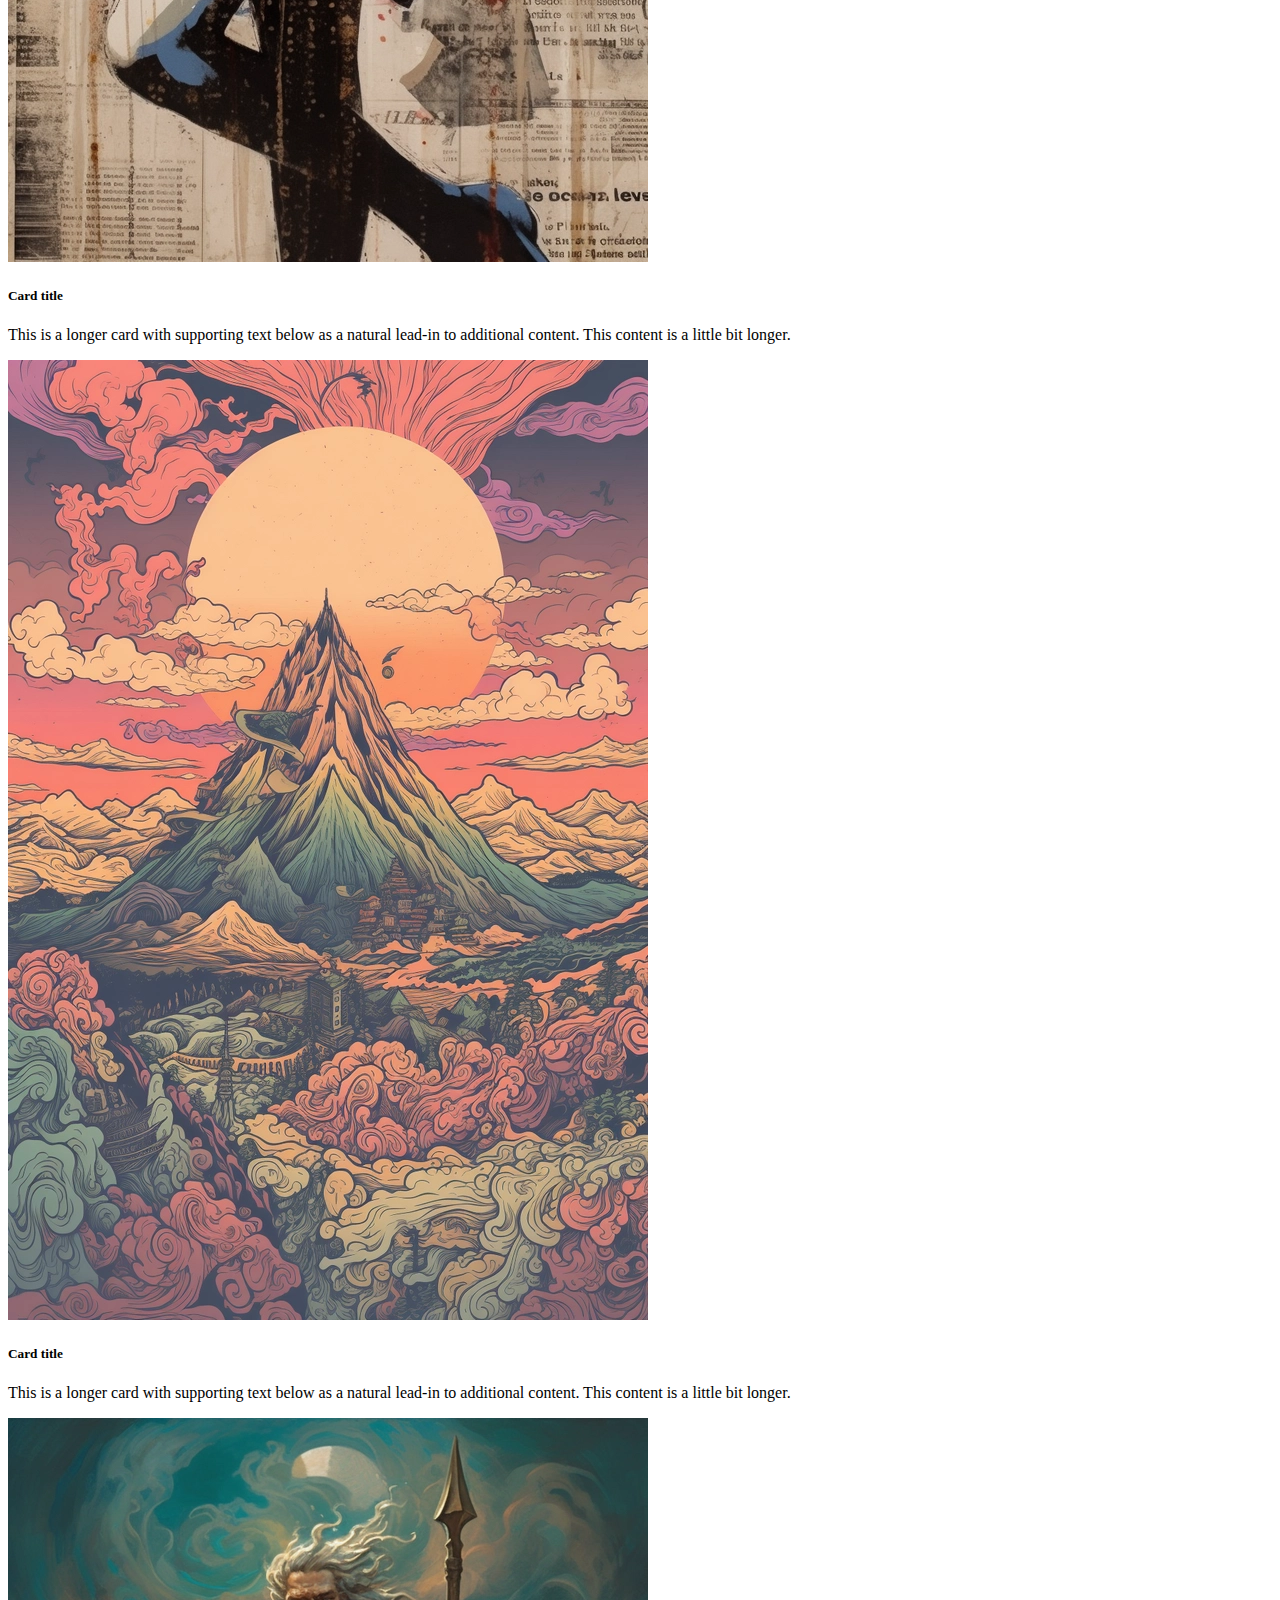
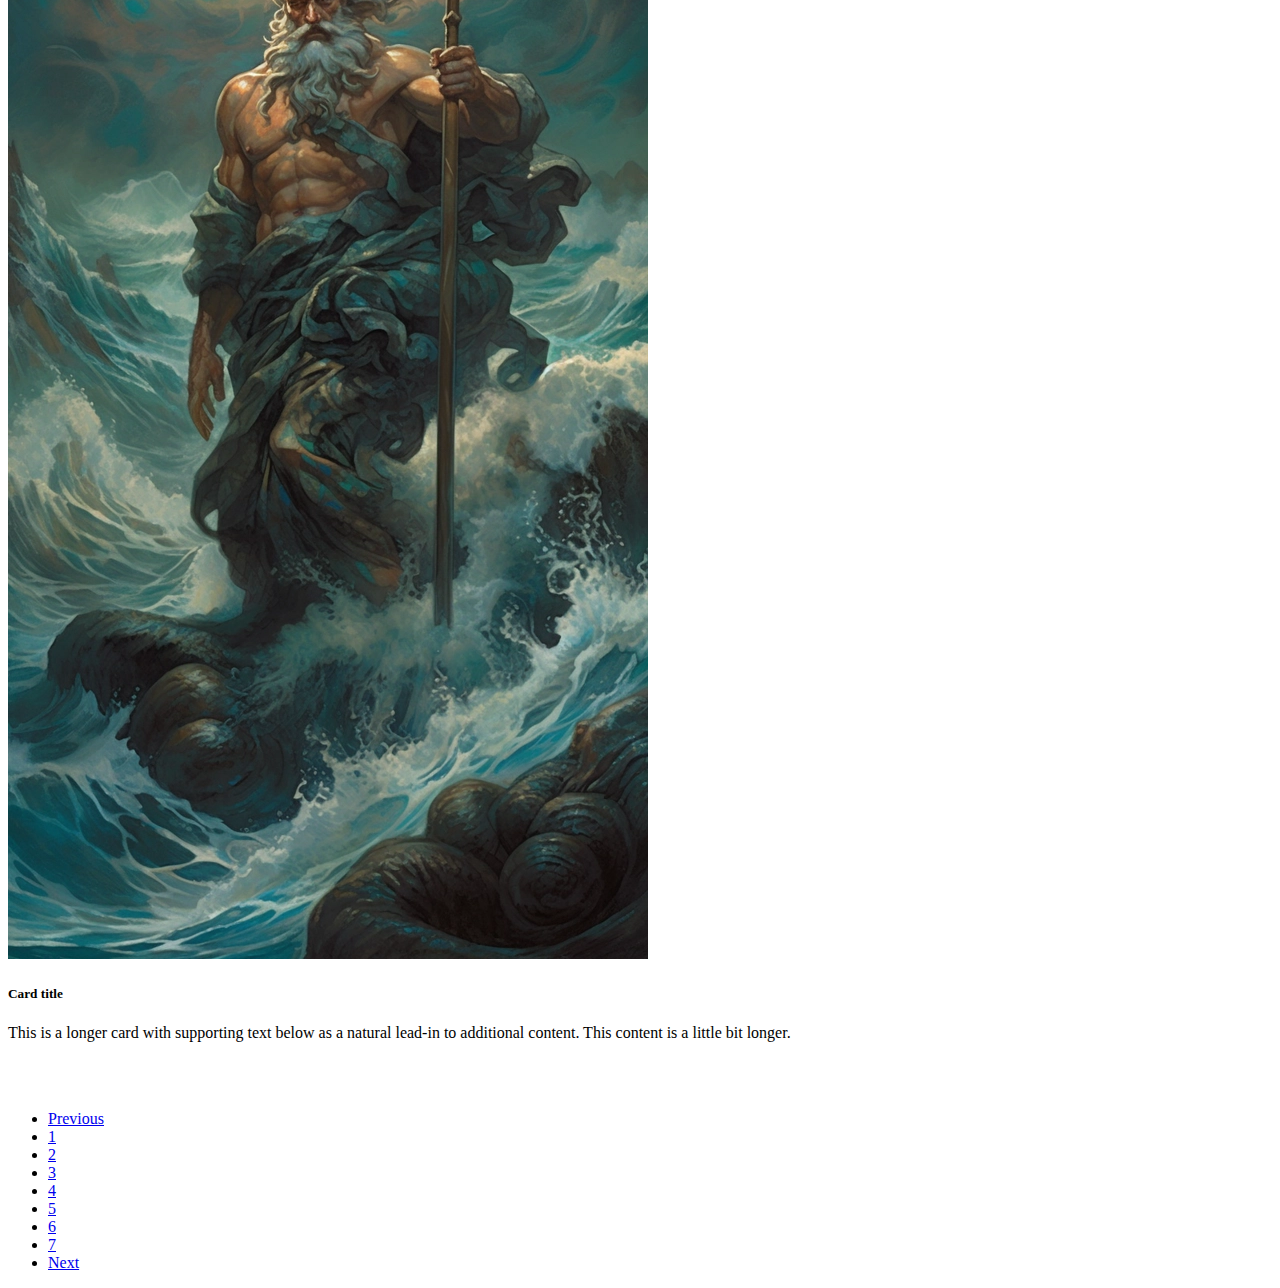
<file: projetoBoot/obras.html>
<!doctype html>

<html lang="pt-br">
  <head>
    <!-- Required meta tags -->
    <meta charset="utf-8">
    <meta name="viewport" content="width=device-width, initial-scale=1">

    <!-- Bootstrap CSS -->
    <link href="https://cdn.jsdelivr.net/npm/bootstrap@5.0.2/dist/css/bootstrap.min.css" rel="stylesheet" integrity="sha384-EVSTQN3/azprG1Anm3QDgpJLIm9Nao0Yz1ztcQTwFspd3yD65VohhpuuCOmLASjC" crossorigin="anonymous">

    <title>Obras Galeira Digital</title>

    <link rel="stylesheet" href="../projetoBoot/css/styles.css">


  </head>

  <body class="bg-dark">

    <!-- Navegação -->

    <nav class="navbar col-12 position-fixed navbar-expand-lg navbar-dark bg-dark" style="z-index: 999;">
        <div class="container-fluid">
          <button class="navbar-toggler" type="button" data-bs-toggle="collapse" data-bs-target="#navbarTogglerDemo03" aria-controls="navbarTogglerDemo03" aria-expanded="false" aria-label="Toggle navigation">
            <span class="navbar-toggler-icon"></span>
          </button>
          <a class="navbar-brand" href="#">Art Digital</a>
          <div class="collapse navbar-collapse" id="navbarTogglerDemo03">
            <ul class="navbar-nav me-auto mb-2 mb-lg-0">
              <li class="nav-item">
                <a class="nav-link active" aria-current="page" href="index.html">Home</a>
              </li>
              <li class="nav-item">
                <a class="nav-link" href="obras.html">Obras</a>
              </li>
              <li class="nav-item">
                <a class="nav-link " href="artista.html" tabindex="-1" aria-disabled="true">Artistas</a>
              </li>
            </ul>
            <form class="d-flex">
              <input class="form-control me-2" type="search" placeholder="Search" aria-label="Search">
              <button class="btn btn-outline-success" type="submit">Search</button>
            </form>
          </div>
        </div>
    </nav>

        <br><br>


<!-- Conteudo -->

    <main class="container-fluid m-2">
<!-- Obras de Art -->
    <div class="row row-cols-1 row-cols-md-3 g-4">
    <div class="col-3">
      <div class="card">
        <img src="../projetoBoot/img/Midjourney Showcaseia_files/1.webp" class="card-img-top" alt="...">
        <div class="card-body">
          <h5 class="card-title">Card title</h5>
          <p class="card-text">This is a longer card with supporting text below as a natural lead-in to additional content. This content is a little bit longer.</p>
        </div>
      </div>
    </div>
    <div class="col-3">
      <div class="card">
        <img src="../projetoBoot/img/Midjourney Showcaseia_files/2.webp" class="card-img-top" alt="...">
        <div class="card-body">
          <h5 class="card-title">Card title</h5>
          <p class="card-text">This is a longer card with supporting text below as a natural lead-in to additional content. This content is a little bit longer.</p>
        </div>
      </div>
    </div>
    <div class="col-3">
      <div class="card">
        <img src="../projetoBoot/img/Midjourney Showcaseia_files/3.webp" class="card-img-top" alt="...">
        <div class="card-body">
          <h5 class="card-title">Card title</h5>
          <p class="card-text">This is a longer card with supporting text below as a natural lead-in to additional content.</p>
        </div>
      </div>
    </div>
    <div class="col-3">
      <div class="card">
        <img src="../projetoBoot/img/Midjourney Showcaseia_files/4.webp" class="card-img-top" alt="...">
        <div class="card-body">
          <h5 class="card-title">Card title</h5>
          <p class="card-text">This is a longer card with supporting text below as a natural lead-in to additional content. This content is a little bit longer.</p>
        </div>
      </div>
    </div>
    <div class="col-3">
        <div class="card">
            <img src="../projetoBoot/img/Midjourney Showcaseia_files/5.webp" class="card-img-top" alt="...">
            <div class="card-body">
            <h5 class="card-title">Card title</h5>
            <p class="card-text">This is a longer card with supporting text below as a natural lead-in to additional content. This content is a little bit longer.</p>
          </div>
        </div>
      </div>
      <div class="col-3">
        <div class="card">
            <img src="../projetoBoot/img/Midjourney Showcaseia_files/6.webp" class="card-img-top" alt="...">
            <div class="card-body">
            <h5 class="card-title">Card title</h5>
            <p class="card-text">This is a longer card with supporting text below as a natural lead-in to additional content. This content is a little bit longer.</p>
          </div>
        </div>
      </div>
      <div class="col-3">
        <div class="card">
            <img src="../projetoBoot/img/Midjourney Showcaseia_files/7.webp" class="card-img-top" alt="...">
            <div class="card-body">
            <h5 class="card-title">Card title</h5>
            <p class="card-text">This is a longer card with supporting text below as a natural lead-in to additional content. This content is a little bit longer.</p>
          </div>
        </div>
      </div>
      <div class="col-3">
        <div class="card">
            <img src="../projetoBoot/img/Midjourney Showcaseia_files/8.webp" class="card-img-top" alt="...">
            <div class="card-body">
            <h5 class="card-title">Card title</h5>
            <p class="card-text">This is a longer card with supporting text below as a natural lead-in to additional content. This content is a little bit longer.</p>
          </div>
        </div>
      </div>
    </div>

    </main>

        <br><br>

    <footer>
        <nav aria-label="Page navigation example">
            <ul class="pagination justify-content-center">
              <li class="page-item disabled">
                <a class="page-link" href="obras.html" tabindex="-1" aria-disabled="true">Previous</a>
              </li>
              <li class="page-item"><a class="page-link" href="obras1.html">1</a></li>
              <li class="page-item"><a class="page-link" href="obras2.html">2</a></li>
              <li class="page-item"><a class="page-link" href="obras3.html">3</a></li>
              <li class="page-item"><a class="page-link" href="obras4.html">4</a></li>
              <li class="page-item"><a class="page-link" href="obras5.html">5</a></li>
              <li class="page-item"><a class="page-link" href="obras6.html">6</a></li>
              <li class="page-item"><a class="page-link" href="obras7.html">7</a></li>

              <li class="page-item">
                <a class="page-link" href="#">Next</a>
              </li>
            </ul>
          </nav>

    </footer>

    <script src="https://cdn.jsdelivr.net/npm/bootstrap@5.0.2/dist/js/bootstrap.bundle.min.js" integrity="sha384-MrcW6ZMFYlzcLA8Nl+NtUVF0sA7MsXsP1UyJoMp4YLEuNSfAP+JcXn/tWtIaxVXM" crossorigin="anonymous"></script>
  
  </body>
</html>
</file>
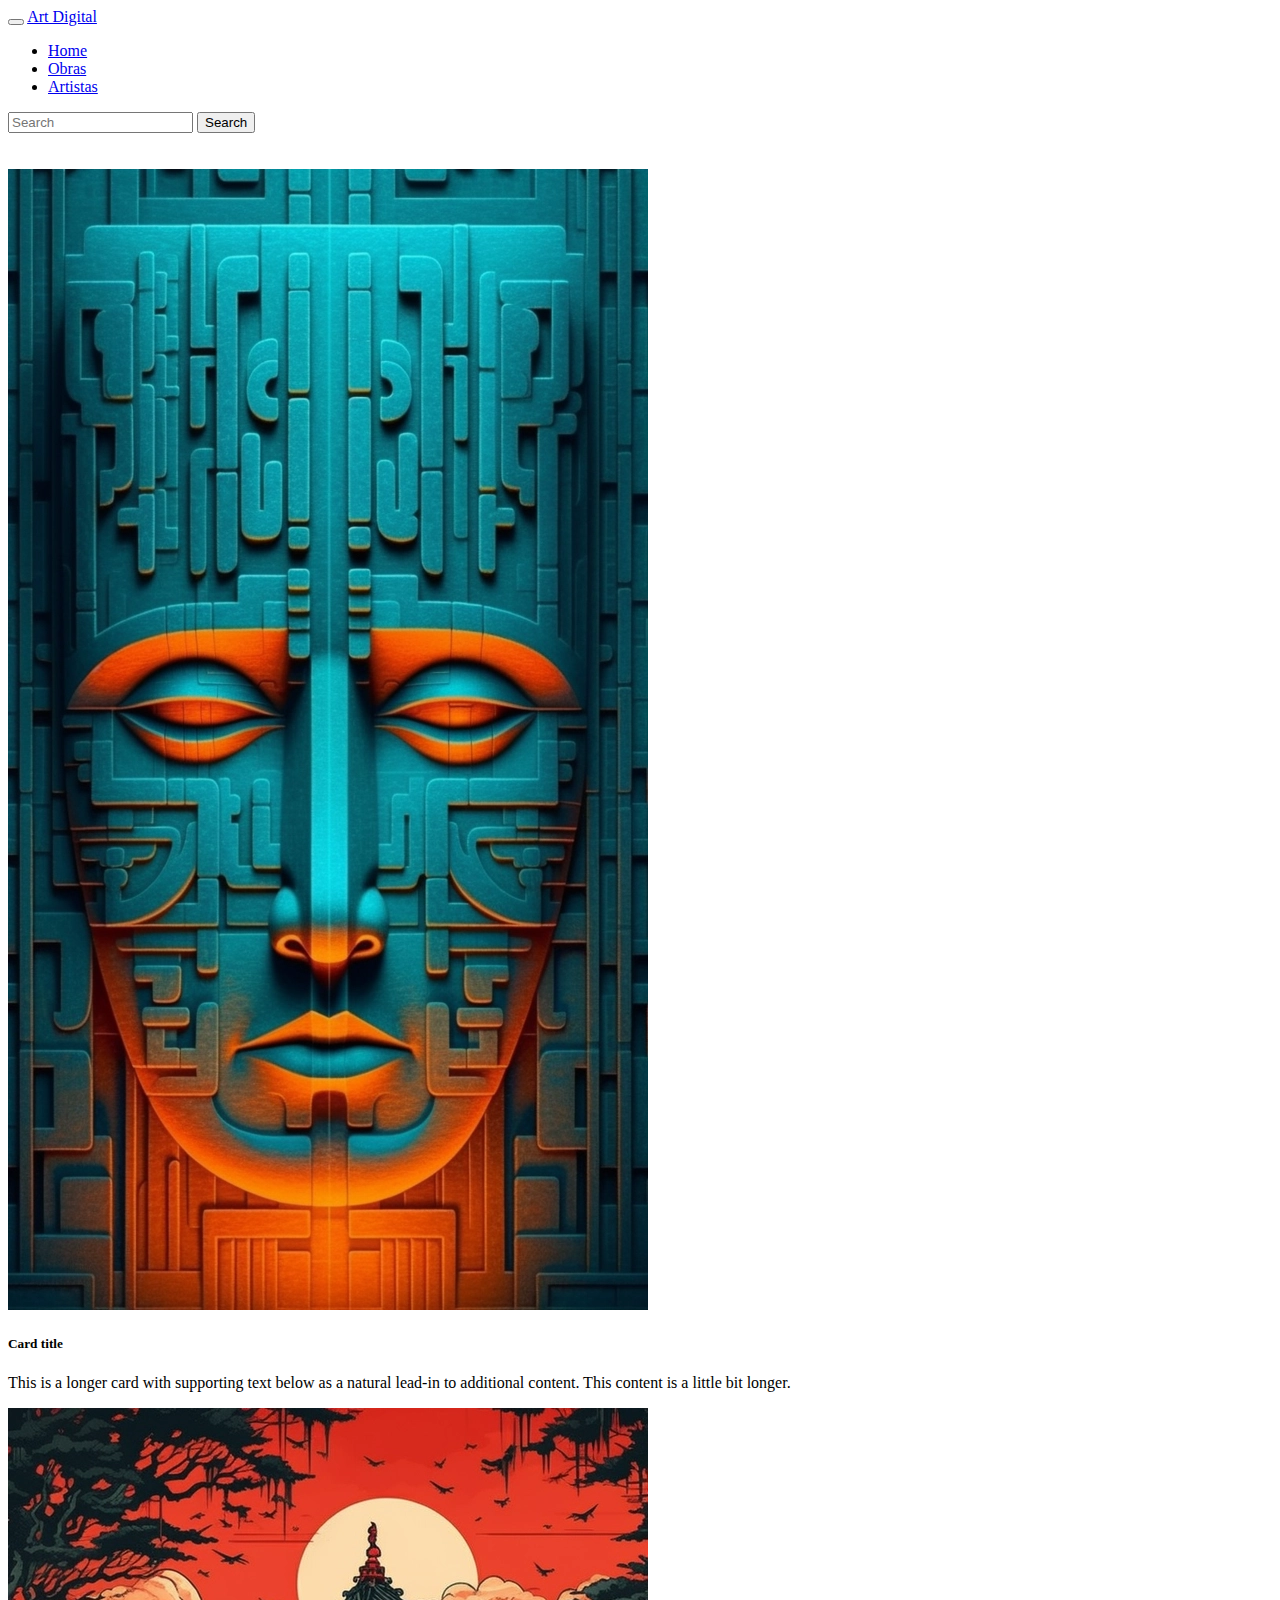
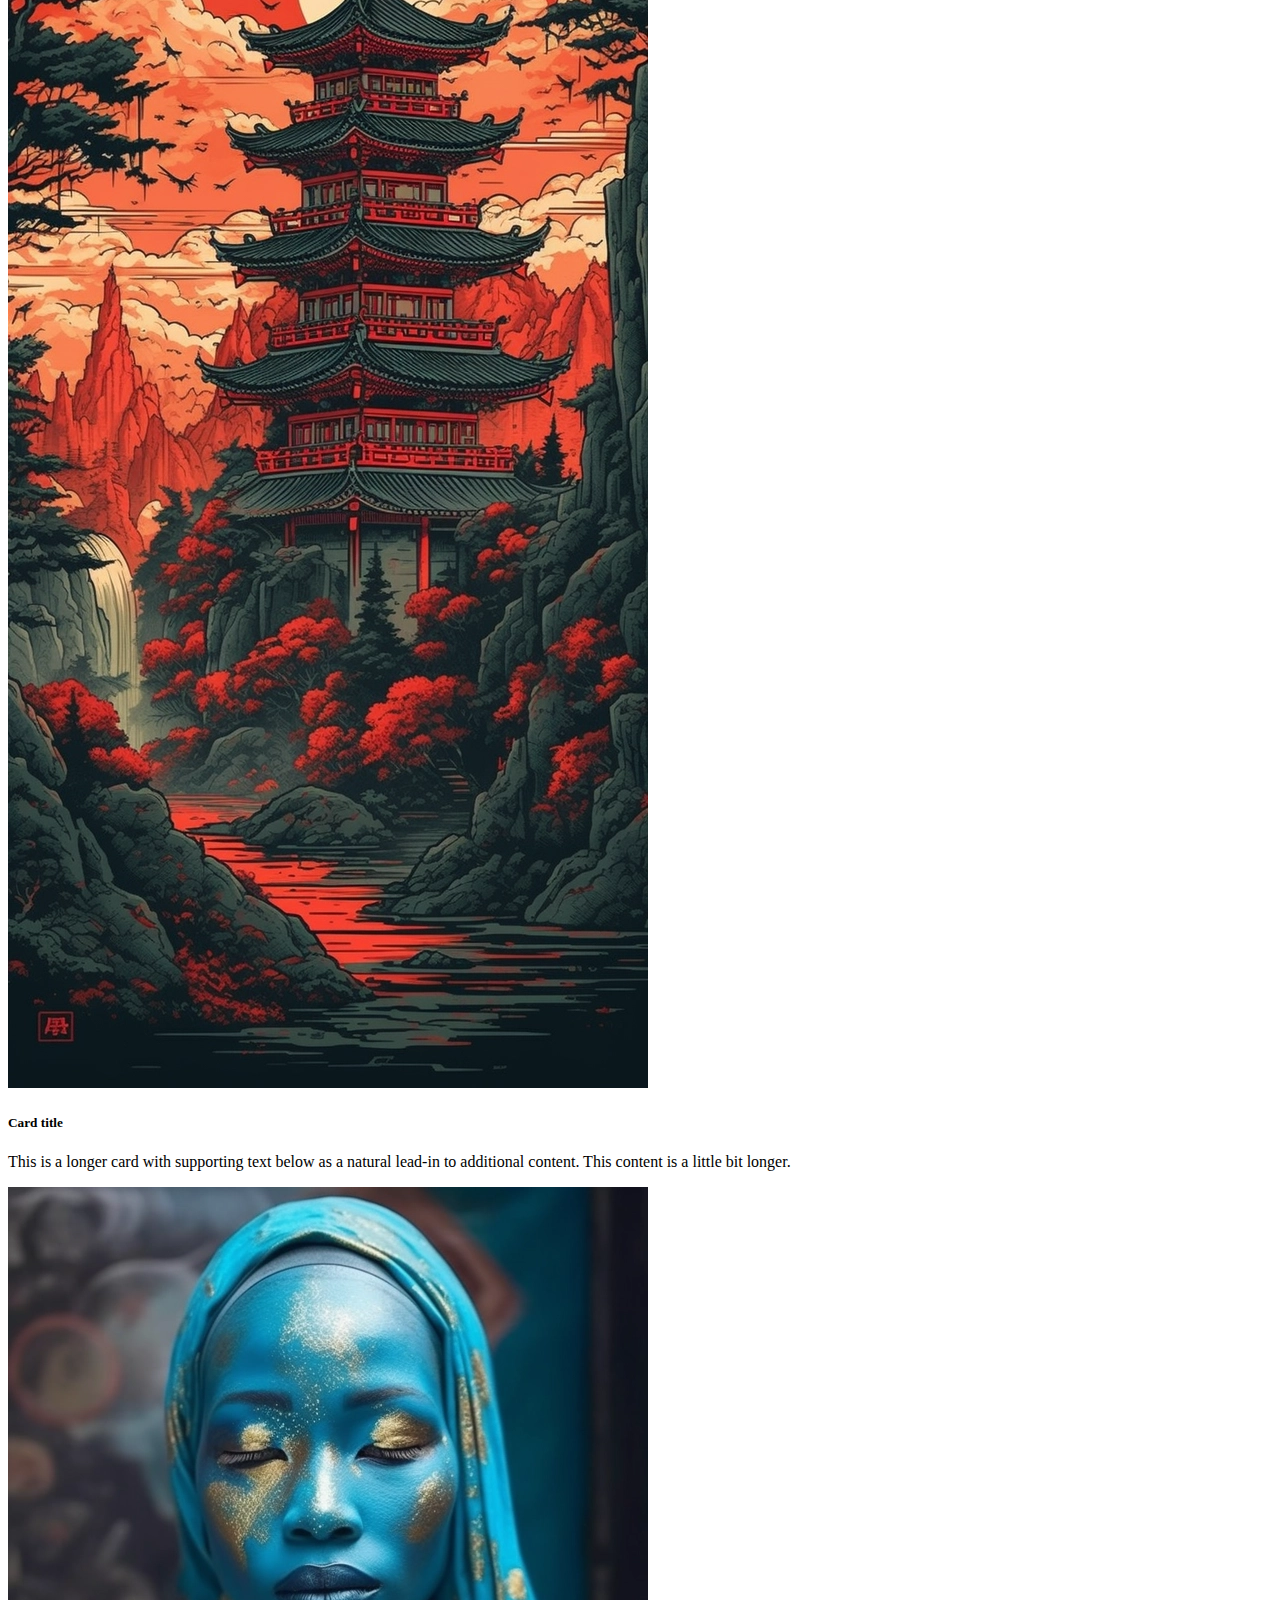
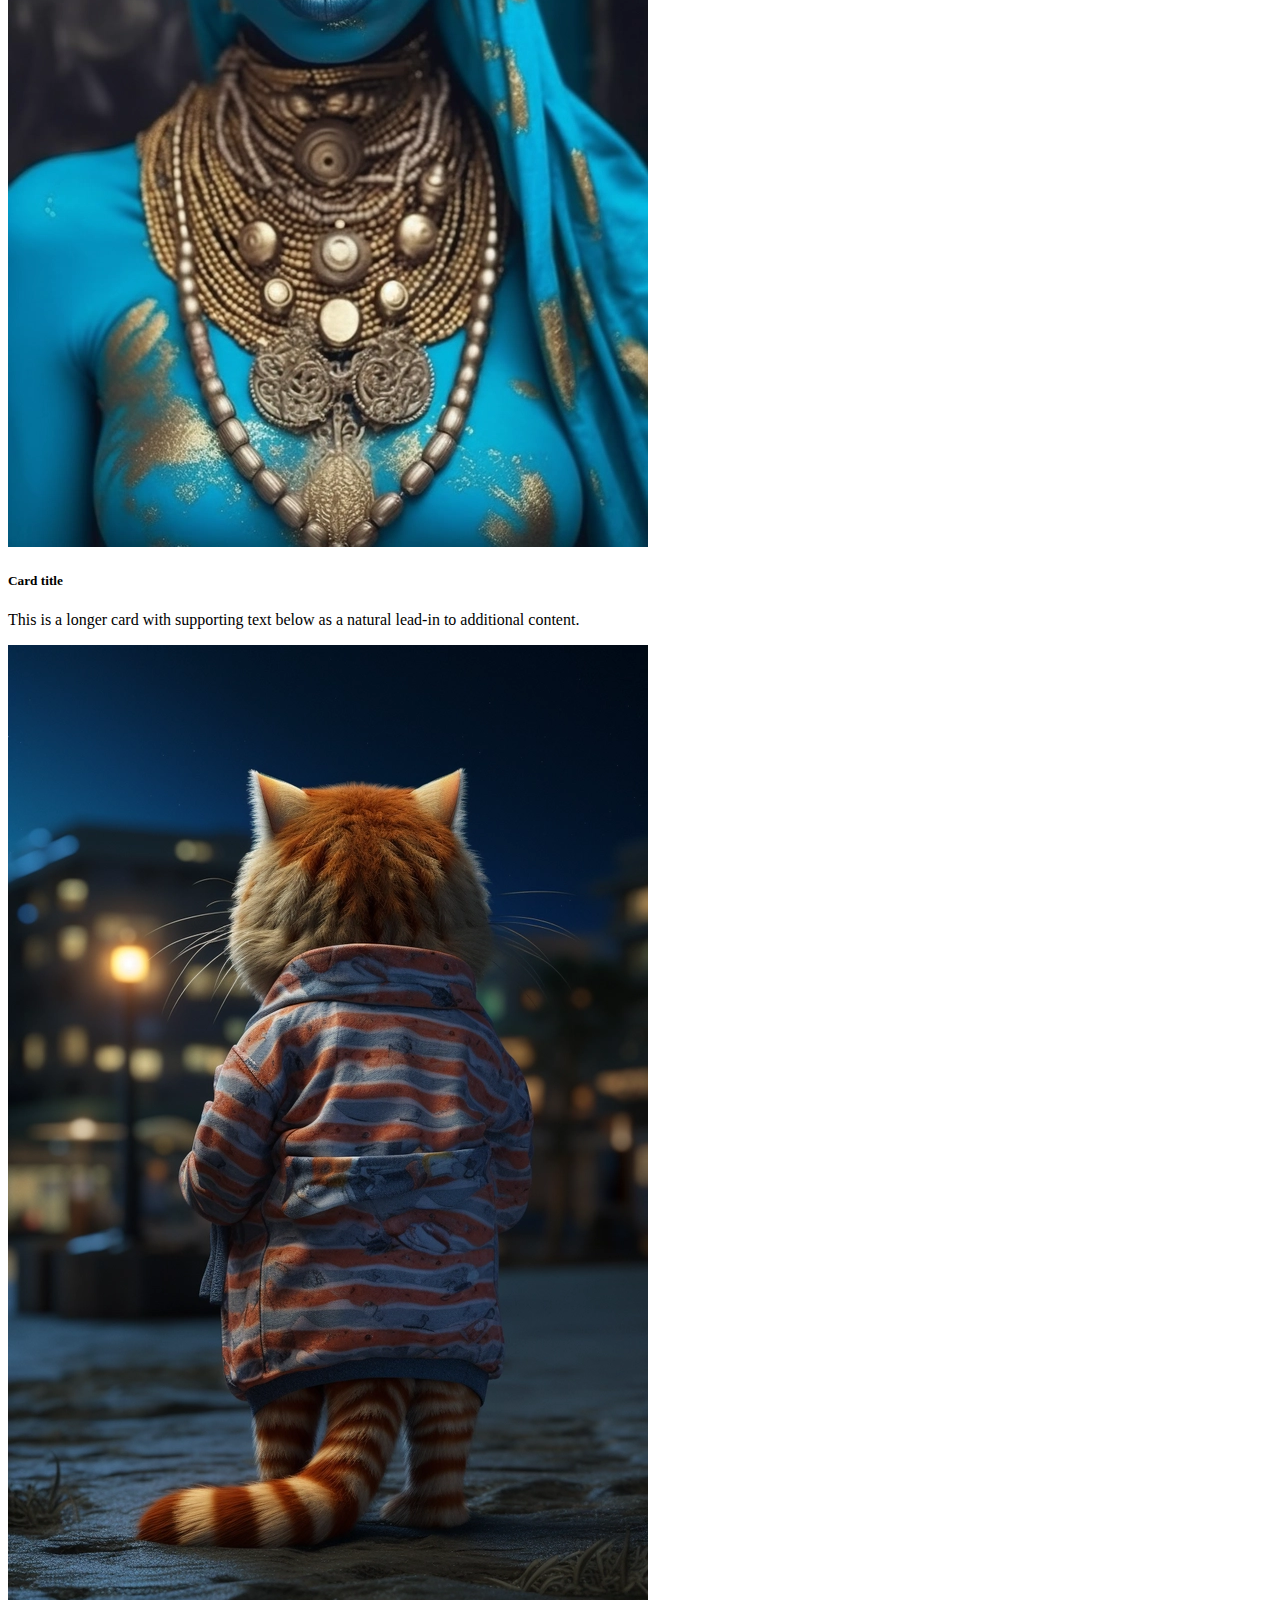
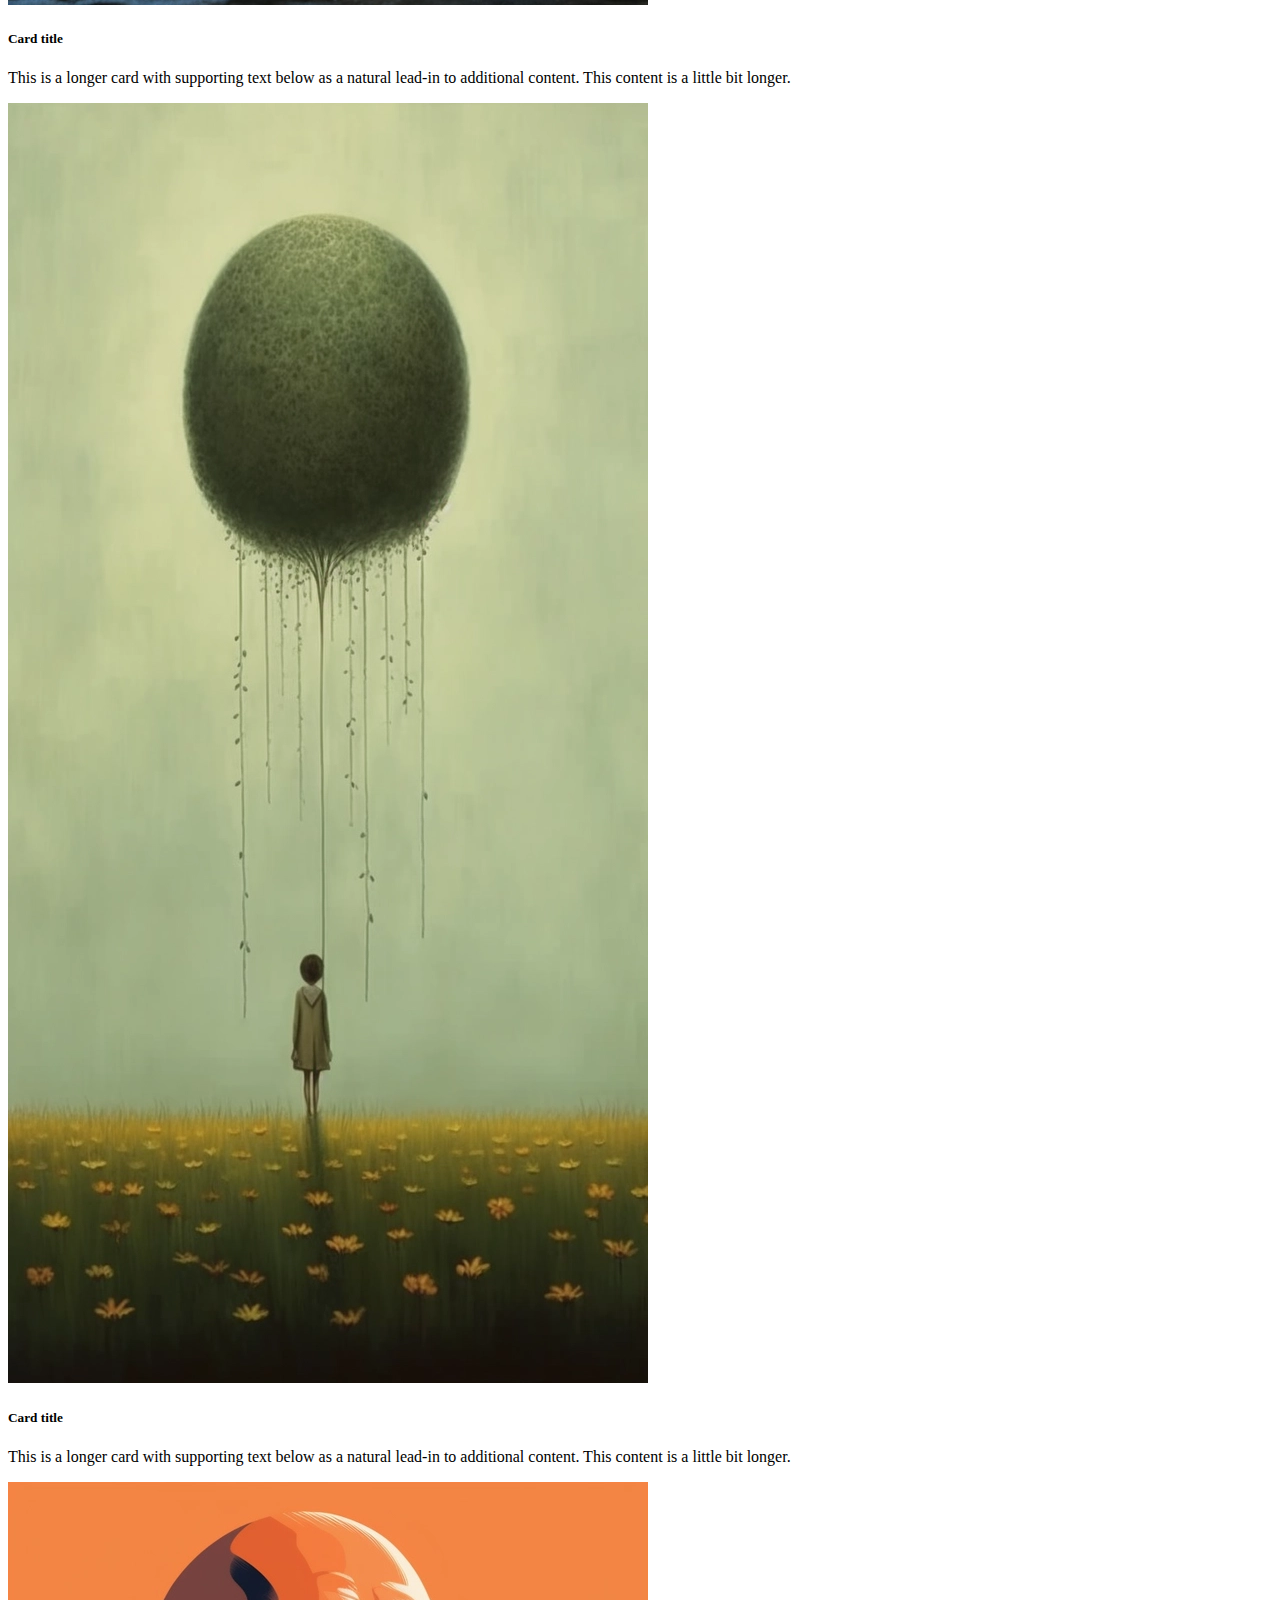
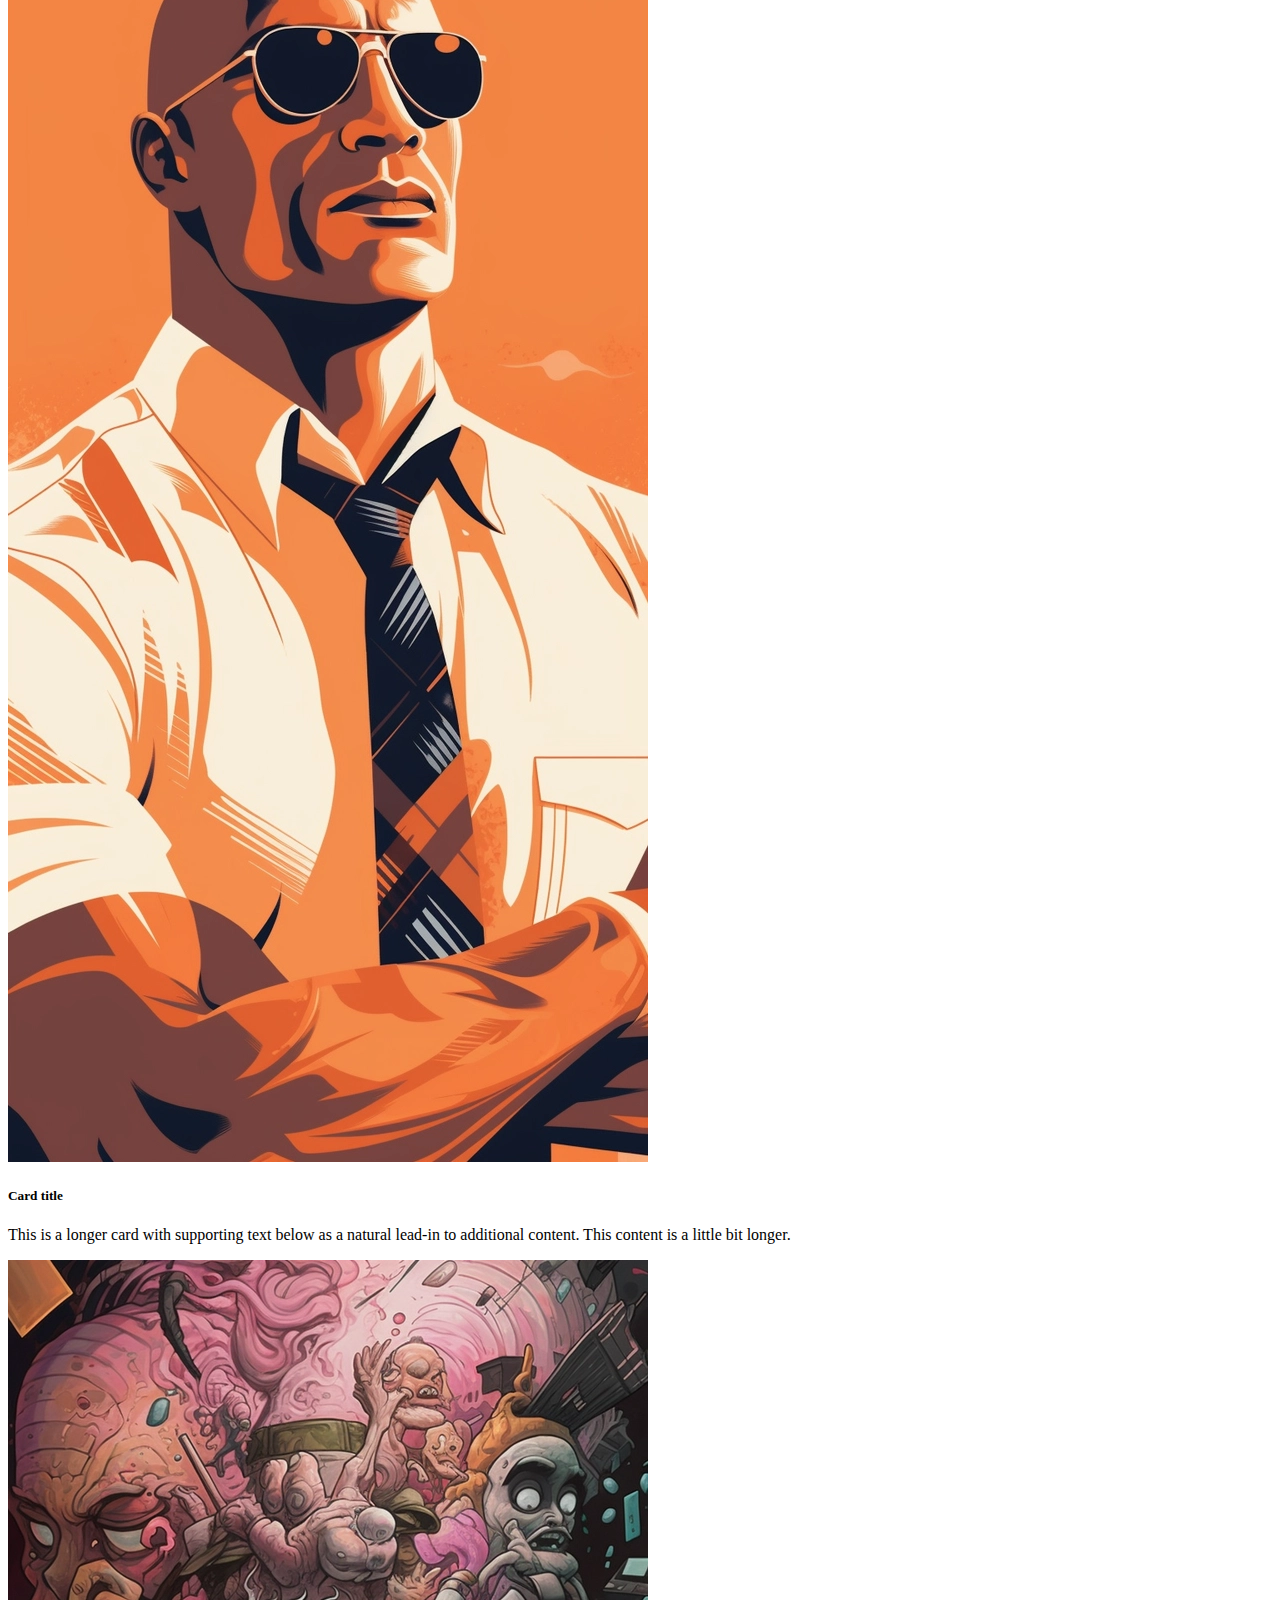
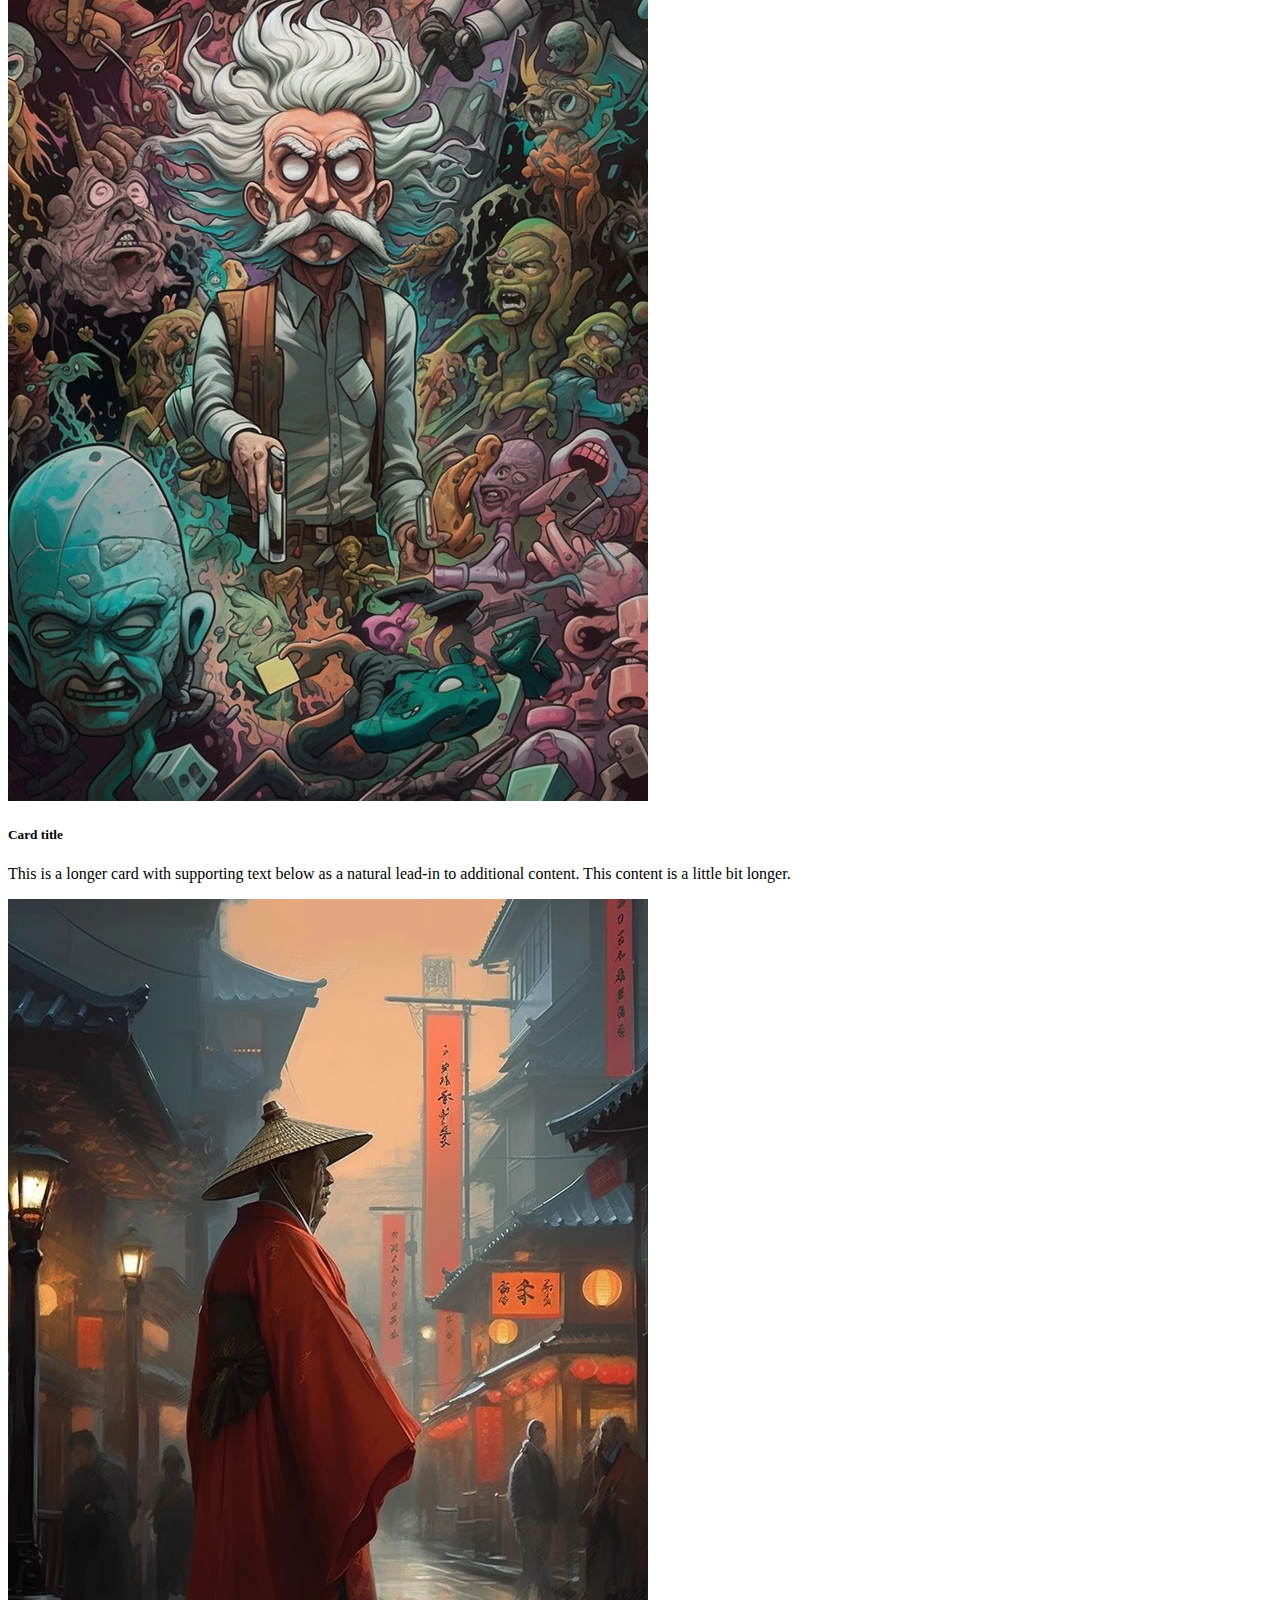
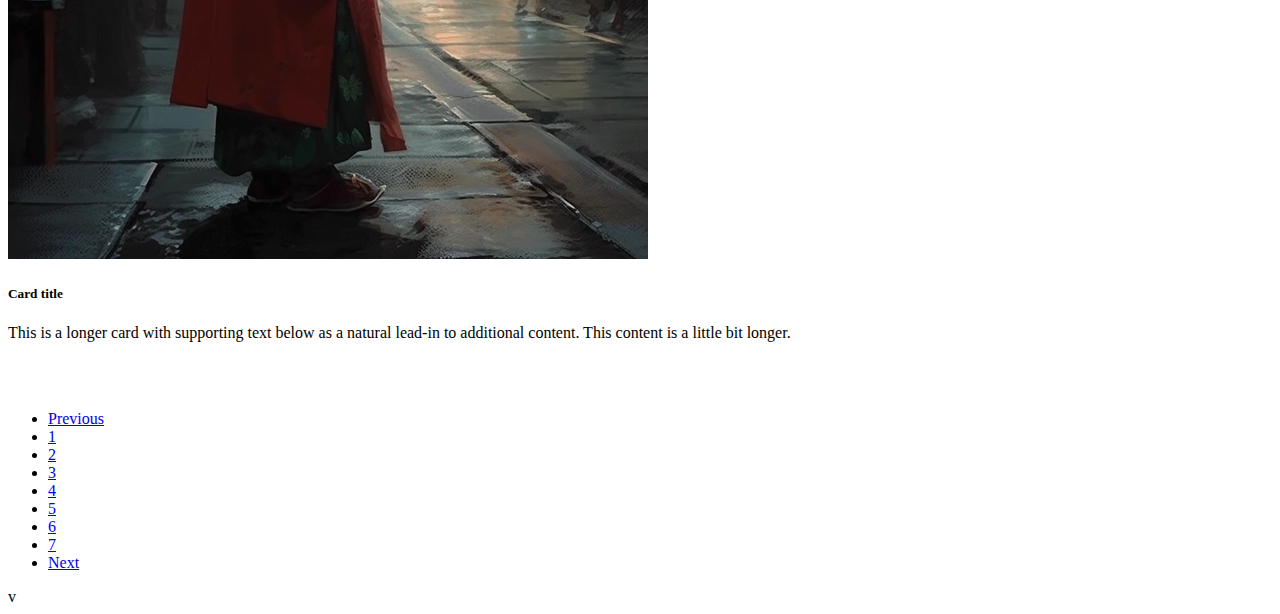
<file: projetoBoot/obras1.html>
<!doctype html>

<html lang="pt-br">
  <head>
    <!-- Required meta tags -->
    <meta charset="utf-8">
    <meta name="viewport" content="width=device-width, initial-scale=1">

    <!-- Bootstrap CSS -->
    <link href="https://cdn.jsdelivr.net/npm/bootstrap@5.0.2/dist/css/bootstrap.min.css" rel="stylesheet" integrity="sha384-EVSTQN3/azprG1Anm3QDgpJLIm9Nao0Yz1ztcQTwFspd3yD65VohhpuuCOmLASjC" crossorigin="anonymous">

    <title>Obras Galeira Digital</title>

    <link rel="stylesheet" href="../projetoBoot/css/styles.css">


  </head>

  <body class="bg-dark">

    <!-- Navegação -->

    <nav class="navbar col-12 position-fixed navbar-expand-lg navbar-dark bg-dark" style="z-index: 999;">
        <div class="container-fluid">
          <button class="navbar-toggler" type="button" data-bs-toggle="collapse" data-bs-target="#navbarTogglerDemo03" aria-controls="navbarTogglerDemo03" aria-expanded="false" aria-label="Toggle navigation">
            <span class="navbar-toggler-icon"></span>
          </button>
          <a class="navbar-brand" href="#">Art Digital</a>
          <div class="collapse navbar-collapse" id="navbarTogglerDemo03">
            <ul class="navbar-nav me-auto mb-2 mb-lg-0">
              <li class="nav-item">
                <a class="nav-link active" aria-current="page" href="index.html">Home</a>
              </li>
              <li class="nav-item">
                <a class="nav-link" href="obras.html">Obras</a>
              </li>
              <li class="nav-item">
                <a class="nav-link " href="artista.html" tabindex="-1" aria-disabled="true">Artistas</a>
              </li>
            </ul>
            <form class="d-flex">
              <input class="form-control me-2" type="search" placeholder="Search" aria-label="Search">
              <button class="btn btn-outline-success" type="submit">Search</button>
            </form>
          </div>
        </div>
    </nav>

        <br><br>


<!-- Conteudo -->

    <main class="container-fluid m-2">
<!-- Obras de Art -->
    <div class="row row-cols-1 row-cols-md-3 g-4">
    <div class="col-3">
      <div class="card">
        <img src="../projetoBoot/img/Midjourney Showcaseia_files/9.webp" class="card-img-top" alt="...">
        <div class="card-body">
          <h5 class="card-title">Card title</h5>
          <p class="card-text">This is a longer card with supporting text below as a natural lead-in to additional content. This content is a little bit longer.</p>
        </div>
      </div>
    </div>
    <div class="col-3">
      <div class="card">
        <img src="../projetoBoot/img/Midjourney Showcaseia_files/10.webp" class="card-img-top" alt="...">
        <div class="card-body">
          <h5 class="card-title">Card title</h5>
          <p class="card-text">This is a longer card with supporting text below as a natural lead-in to additional content. This content is a little bit longer.</p>
        </div>
      </div>
    </div>
    <div class="col-3">
      <div class="card">
        <img src="../projetoBoot/img/Midjourney Showcaseia_files/11.webp" class="card-img-top" alt="...">
        <div class="card-body">
          <h5 class="card-title">Card title</h5>
          <p class="card-text">This is a longer card with supporting text below as a natural lead-in to additional content.</p>
        </div>
      </div>
    </div>
    <div class="col-3">
      <div class="card">
        <img src="../projetoBoot/img/Midjourney Showcaseia_files/12.webp" class="card-img-top" alt="...">
        <div class="card-body">
          <h5 class="card-title">Card title</h5>
          <p class="card-text">This is a longer card with supporting text below as a natural lead-in to additional content. This content is a little bit longer.</p>
        </div>
      </div>
    </div>
    <div class="col-3">
        <div class="card">
            <img src="../projetoBoot/img/Midjourney Showcaseia_files/13.webp" class="card-img-top" alt="...">
            <div class="card-body">
            <h5 class="card-title">Card title</h5>
            <p class="card-text">This is a longer card with supporting text below as a natural lead-in to additional content. This content is a little bit longer.</p>
          </div>
        </div>
      </div>
      <div class="col-3">
        <div class="card">
            <img src="../projetoBoot/img/Midjourney Showcaseia_files/14.webp" class="card-img-top" alt="...">
            <div class="card-body">
            <h5 class="card-title">Card title</h5>
            <p class="card-text">This is a longer card with supporting text below as a natural lead-in to additional content. This content is a little bit longer.</p>
          </div>
        </div>
      </div>
      <div class="col-3">
        <div class="card">
            <img src="../projetoBoot/img/Midjourney Showcaseia_files/15.webp" class="card-img-top" alt="...">
            <div class="card-body">
            <h5 class="card-title">Card title</h5>
            <p class="card-text">This is a longer card with supporting text below as a natural lead-in to additional content. This content is a little bit longer.</p>
          </div>
        </div>
      </div>
      <div class="col-3">
        <div class="card">
            <img src="../projetoBoot/img/Midjourney Showcaseia_files/16.webp" class="card-img-top" alt="...">
            <div class="card-body">
            <h5 class="card-title">Card title</h5>
            <p class="card-text">This is a longer card with supporting text below as a natural lead-in to additional content. This content is a little bit longer.</p>
          </div>
        </div>
      </div>
    </div>

    </main>

        <br><br>

    <footer>
        <nav aria-label="Page navigation example">
            <ul class="pagination justify-content-center">
              <li class="page-item disabled">
                <a class="page-link" href="obras.html" tabindex="-1" aria-disabled="true">Previous</a>
              </li>
              <li class="page-item"><a class="page-link" href="obras1.html">1</a></li>
              <li class="page-item"><a class="page-link" href="obras2.html">2</a></li>
              <li class="page-item"><a class="page-link" href="obras3.html">3</a></li>
              <li class="page-item"><a class="page-link" href="obras4.html">4</a></li>
              <li class="page-item"><a class="page-link" href="obras5.html">5</a></li>
              <li class="page-item"><a class="page-link" href="obras6.html">6</a></li>
              <li class="page-item"><a class="page-link" href="obras7.html">7</a></li>

              <li class="page-item">
                <a class="page-link" href="#">Next</a>
              </li>
            </ul>
          </nav>

    </footer>

    <script src="https://cdn.jsdelivr.net/npm/bootstrap@5.0.2/dist/js/bootstrap.bundle.min.js" integrity="sha384-MrcW6ZMFYlzcLA8Nl+NtUVF0sA7MsXsP1UyJoMp4YLEuNSfAP+JcXn/tWtIaxVXM" crossorigin="anonymous"></script>
  
  </body>
</html>v
</file>
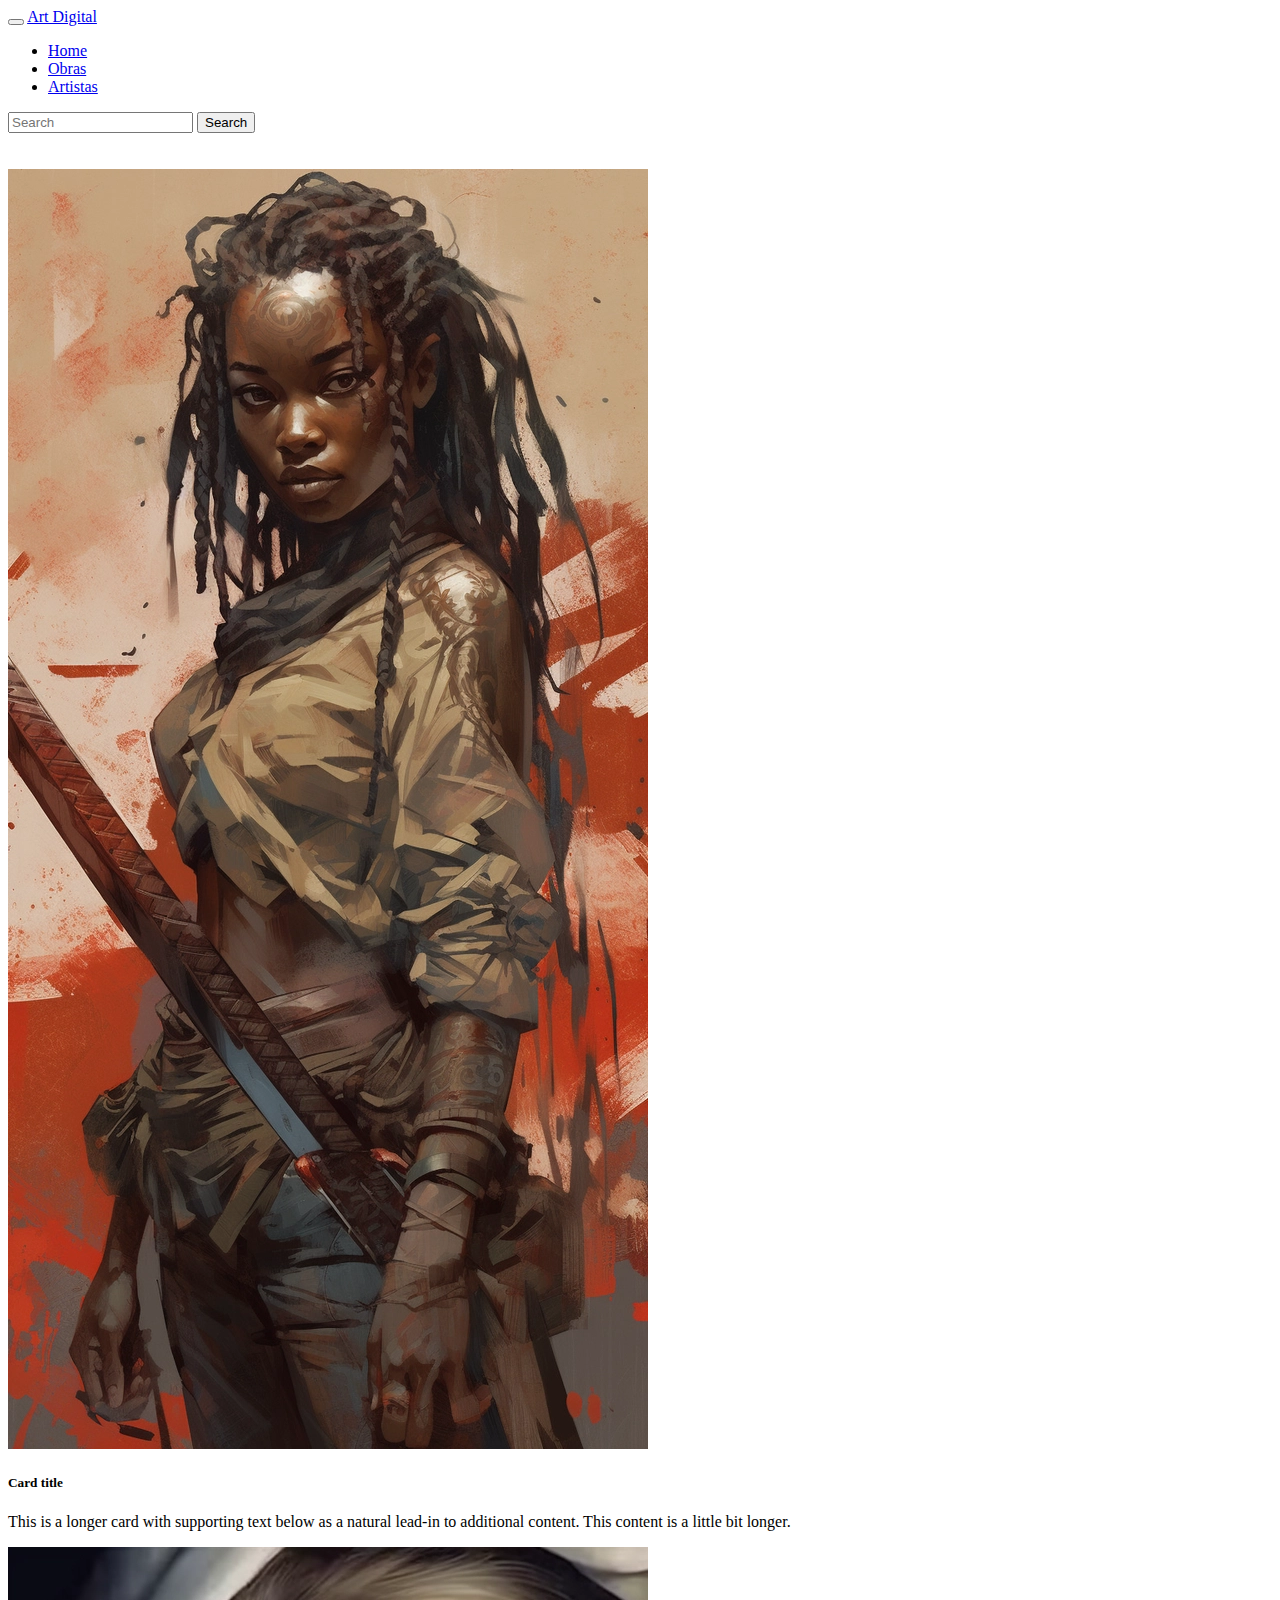
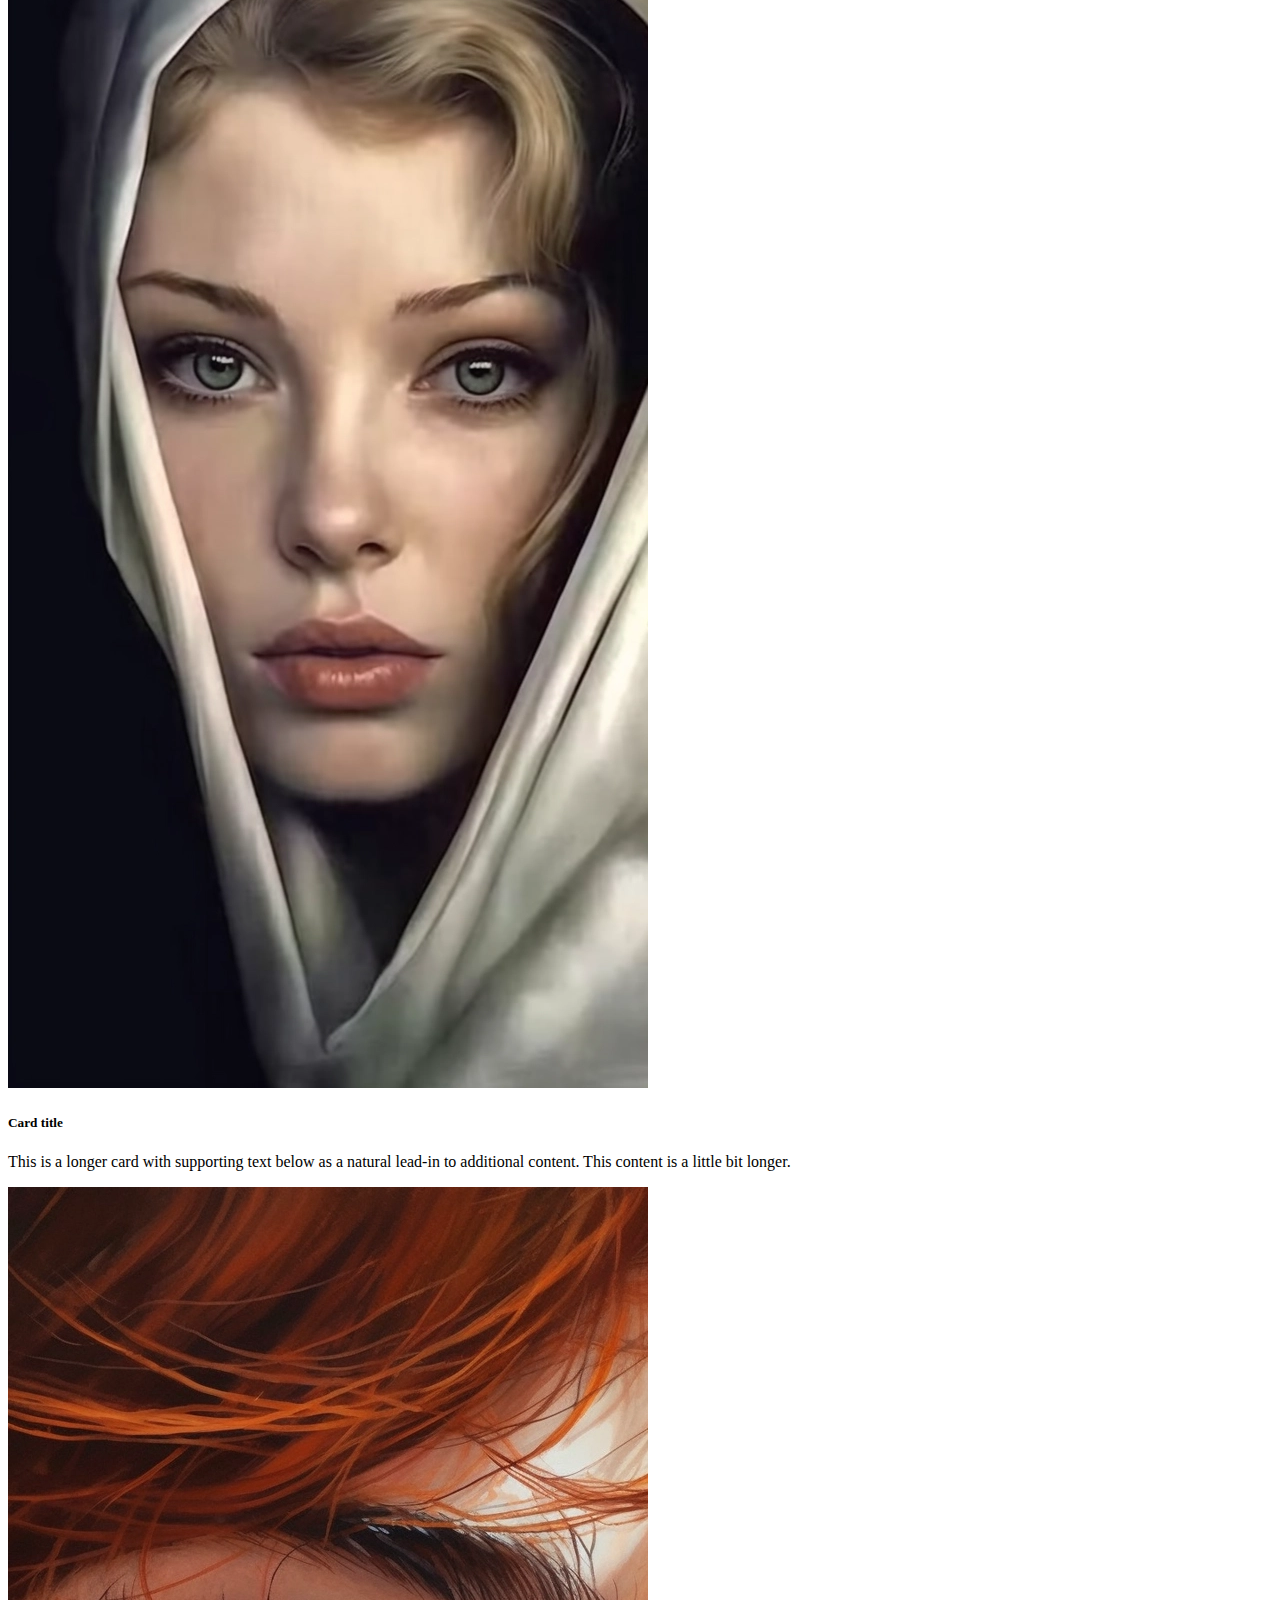
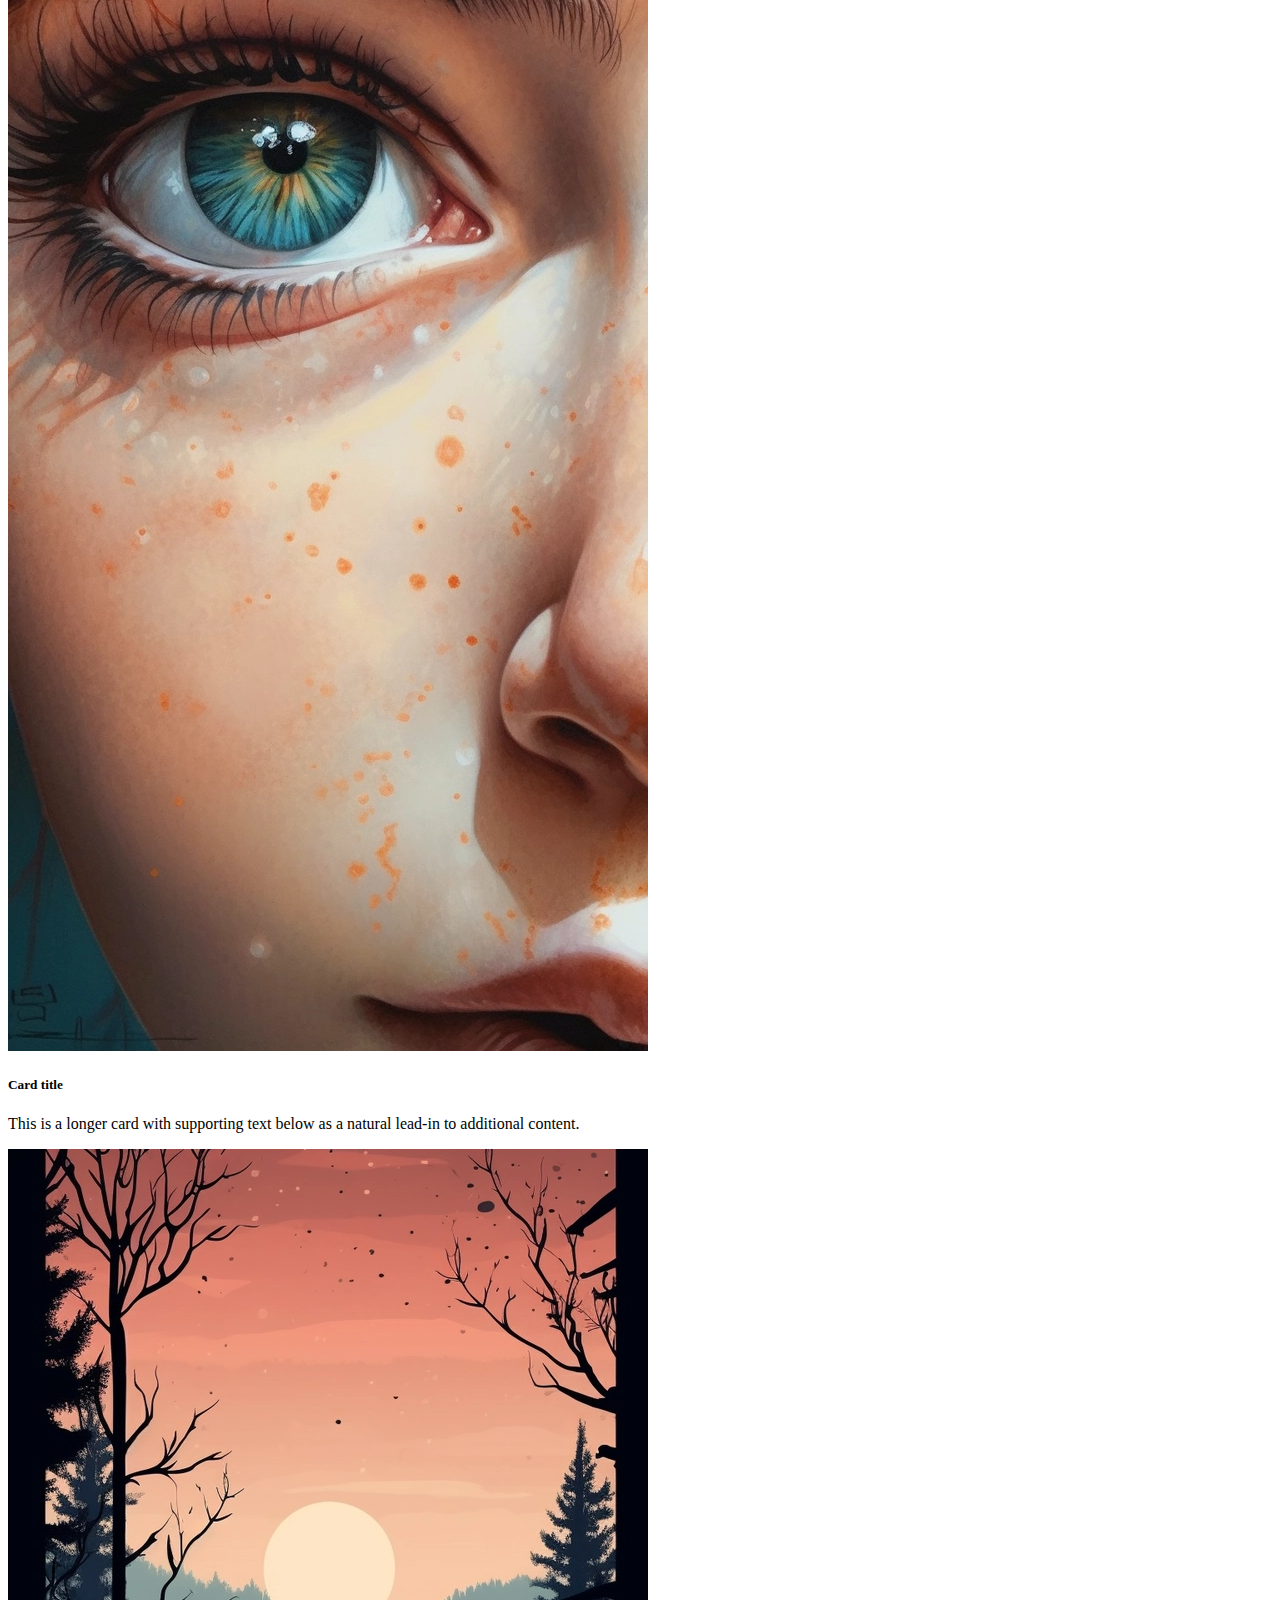
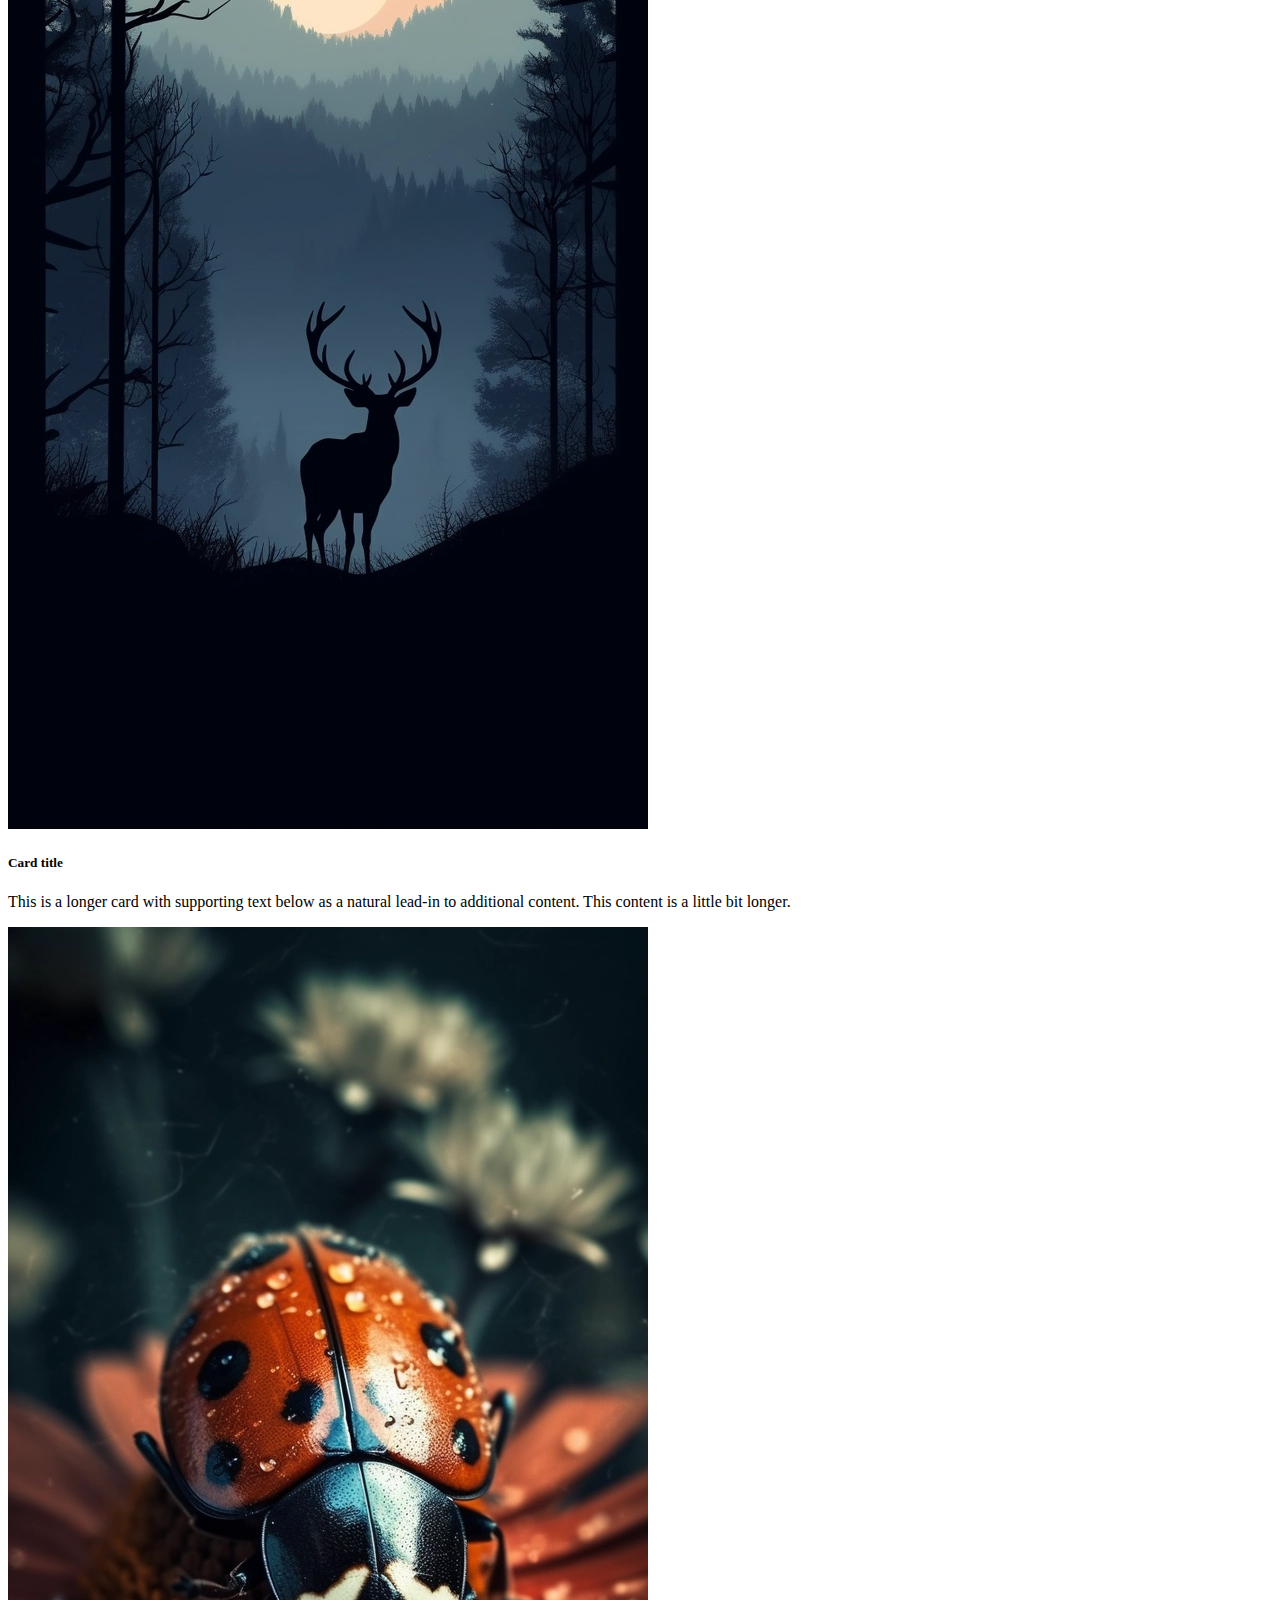
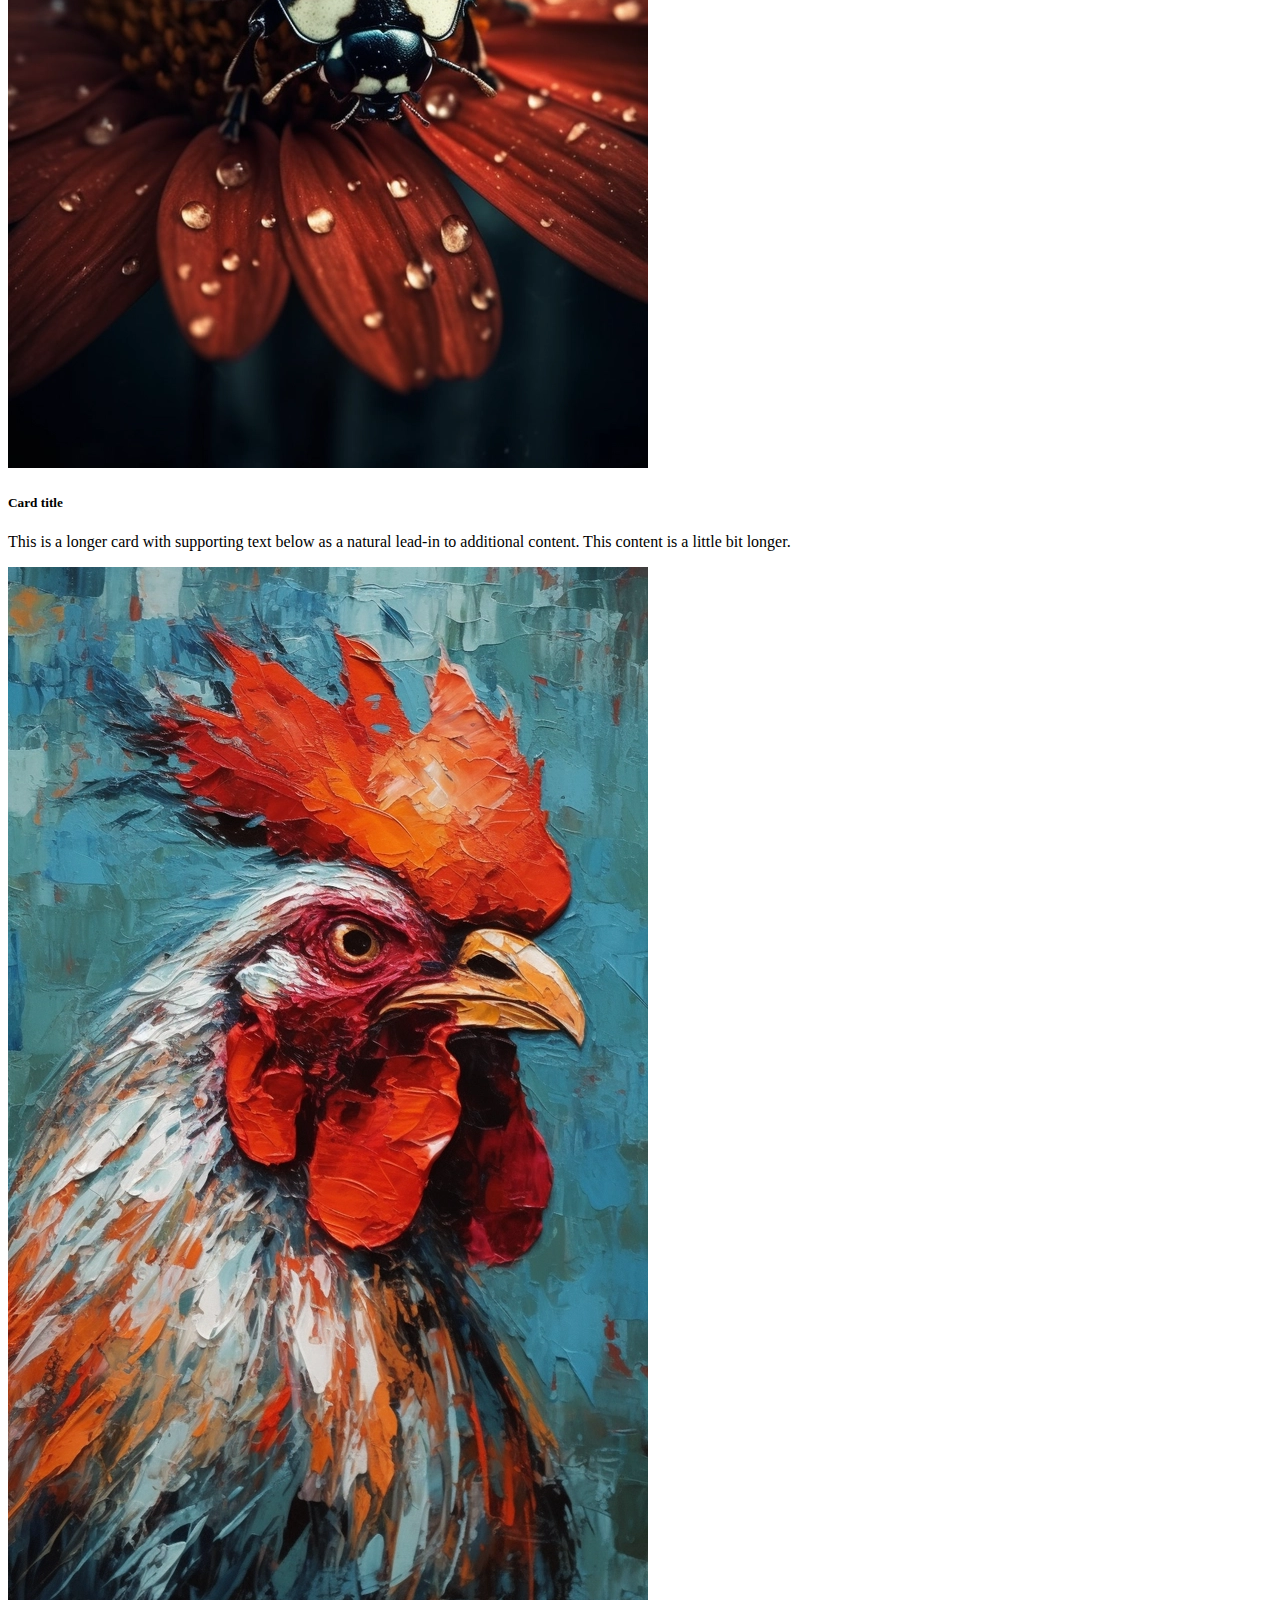
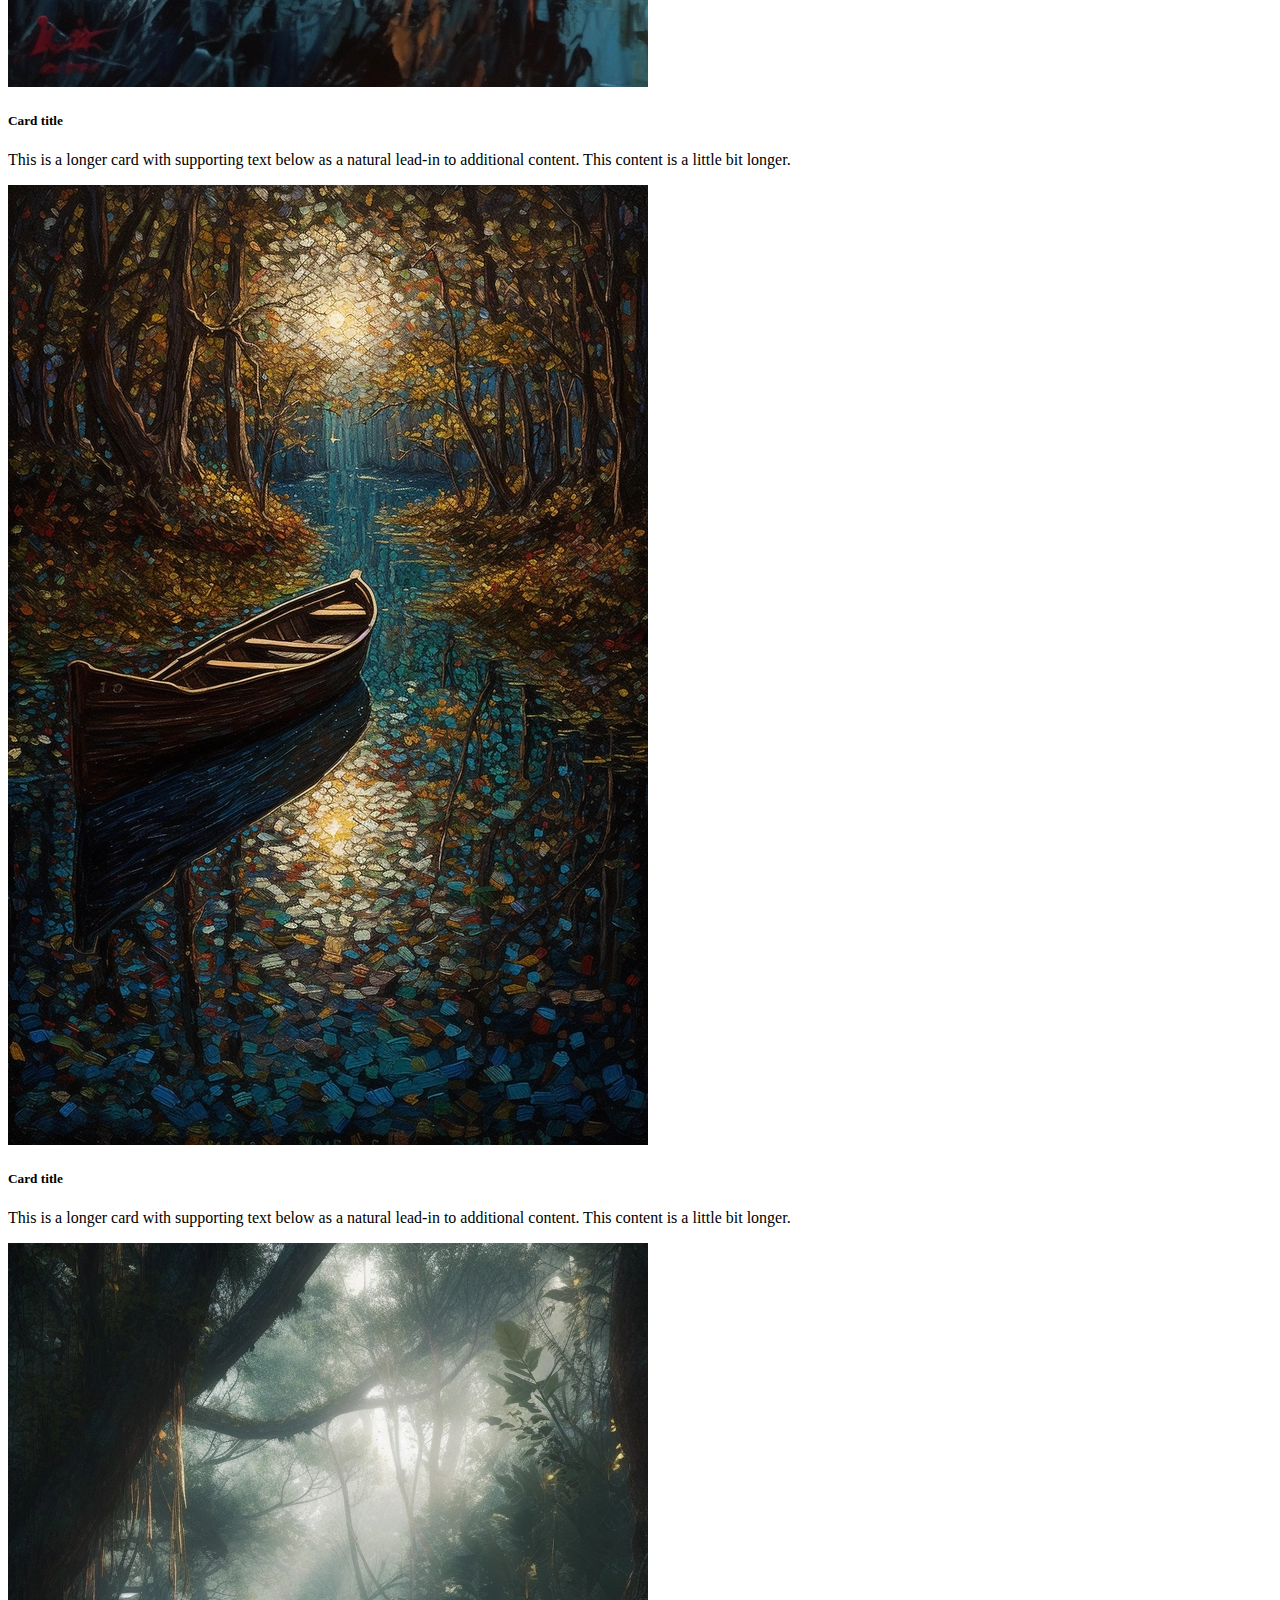
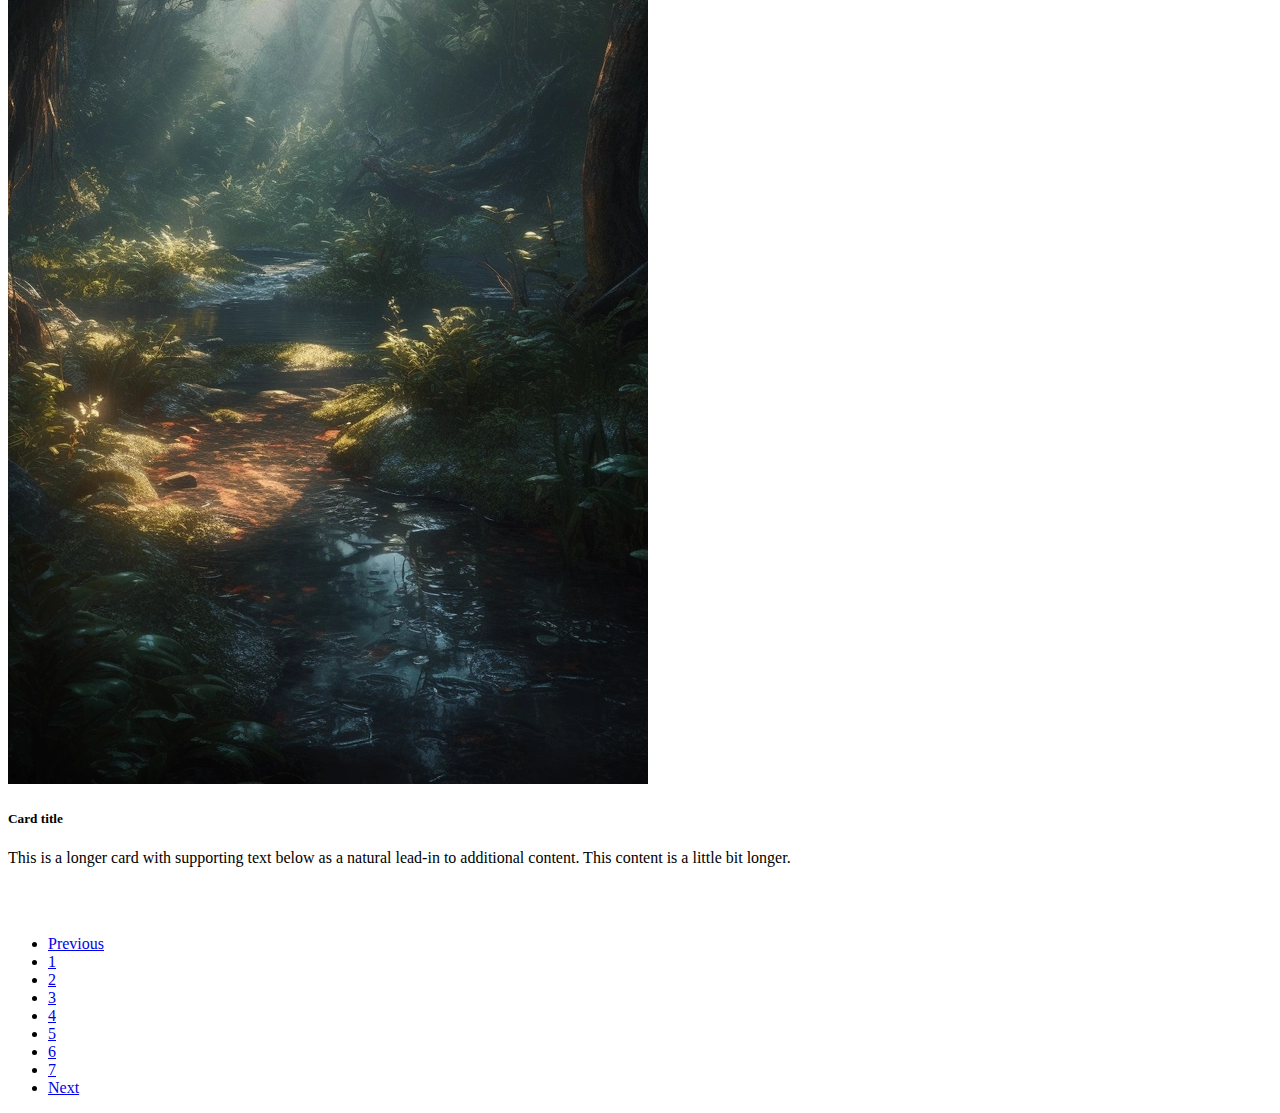
<file: projetoBoot/obras2.html>
<!doctype html>

<html lang="pt-br">
  <head>
    <!-- Required meta tags -->
    <meta charset="utf-8">
    <meta name="viewport" content="width=device-width, initial-scale=1">

    <!-- Bootstrap CSS -->
    <link href="https://cdn.jsdelivr.net/npm/bootstrap@5.0.2/dist/css/bootstrap.min.css" rel="stylesheet" integrity="sha384-EVSTQN3/azprG1Anm3QDgpJLIm9Nao0Yz1ztcQTwFspd3yD65VohhpuuCOmLASjC" crossorigin="anonymous">

    <title>Obras Galeira Digital</title>

    <link rel="stylesheet" href="../projetoBoot/css/styles.css">


  </head>

  <body class="bg-dark">

    <!-- Navegação -->

    <nav class="navbar col-12 position-fixed navbar-expand-lg navbar-dark bg-dark" style="z-index: 999;">
        <div class="container-fluid">
          <button class="navbar-toggler" type="button" data-bs-toggle="collapse" data-bs-target="#navbarTogglerDemo03" aria-controls="navbarTogglerDemo03" aria-expanded="false" aria-label="Toggle navigation">
            <span class="navbar-toggler-icon"></span>
          </button>
          <a class="navbar-brand" href="#">Art Digital</a>
          <div class="collapse navbar-collapse" id="navbarTogglerDemo03">
            <ul class="navbar-nav me-auto mb-2 mb-lg-0">
              <li class="nav-item">
                <a class="nav-link active" aria-current="page" href="index.html">Home</a>
              </li>
              <li class="nav-item">
                <a class="nav-link" href="obras.html">Obras</a>
              </li>
              <li class="nav-item">
                <a class="nav-link " href="artista.html" tabindex="-1" aria-disabled="true">Artistas</a>
              </li>
            </ul>
            <form class="d-flex">
              <input class="form-control me-2" type="search" placeholder="Search" aria-label="Search">
              <button class="btn btn-outline-success" type="submit">Search</button>
            </form>
          </div>
        </div>
    </nav>

        <br><br>


<!-- Conteudo -->

    <main class="container-fluid m-2">
<!-- Obras de Art -->
    <div class="row row-cols-1 row-cols-md-3 g-4">
    <div class="col-3">
      <div class="card">
        <img src="../projetoBoot/img/Midjourney Showcaseia_files/17.webp" class="card-img-top" alt="...">
        <div class="card-body">
          <h5 class="card-title">Card title</h5>
          <p class="card-text">This is a longer card with supporting text below as a natural lead-in to additional content. This content is a little bit longer.</p>
        </div>
      </div>
    </div>
    <div class="col-3">
      <div class="card">
        <img src="../projetoBoot/img/Midjourney Showcaseia_files/18.webp" class="card-img-top" alt="...">
        <div class="card-body">
          <h5 class="card-title">Card title</h5>
          <p class="card-text">This is a longer card with supporting text below as a natural lead-in to additional content. This content is a little bit longer.</p>
        </div>
      </div>
    </div>
    <div class="col-3">
      <div class="card">
        <img src="../projetoBoot/img/Midjourney Showcaseia_files/19.webp" class="card-img-top" alt="...">
        <div class="card-body">
          <h5 class="card-title">Card title</h5>
          <p class="card-text">This is a longer card with supporting text below as a natural lead-in to additional content.</p>
        </div>
      </div>
    </div>
    <div class="col-3">
      <div class="card">
        <img src="../projetoBoot/img/Midjourney Showcaseia_files/20.webp" class="card-img-top" alt="...">
        <div class="card-body">
          <h5 class="card-title">Card title</h5>
          <p class="card-text">This is a longer card with supporting text below as a natural lead-in to additional content. This content is a little bit longer.</p>
        </div>
      </div>
    </div>
    <div class="col-3">
        <div class="card">
            <img src="../projetoBoot/img/Midjourney Showcaseia_files/21.webp" class="card-img-top" alt="...">
            <div class="card-body">
            <h5 class="card-title">Card title</h5>
            <p class="card-text">This is a longer card with supporting text below as a natural lead-in to additional content. This content is a little bit longer.</p>
          </div>
        </div>
      </div>
      <div class="col-3">
        <div class="card">
            <img src="../projetoBoot/img/Midjourney Showcaseia_files/22.webp" class="card-img-top" alt="...">
            <div class="card-body">
            <h5 class="card-title">Card title</h5>
            <p class="card-text">This is a longer card with supporting text below as a natural lead-in to additional content. This content is a little bit longer.</p>
          </div>
        </div>
      </div>
      <div class="col-3">
        <div class="card">
            <img src="../projetoBoot/img/Midjourney Showcaseia_files/23.webp" class="card-img-top" alt="...">
            <div class="card-body">
            <h5 class="card-title">Card title</h5>
            <p class="card-text">This is a longer card with supporting text below as a natural lead-in to additional content. This content is a little bit longer.</p>
          </div>
        </div>
      </div>
      <div class="col-3">
        <div class="card">
            <img src="../projetoBoot/img/Midjourney Showcaseia_files/24.webp" class="card-img-top" alt="...">
            <div class="card-body">
            <h5 class="card-title">Card title</h5>
            <p class="card-text">This is a longer card with supporting text below as a natural lead-in to additional content. This content is a little bit longer.</p>
          </div>
        </div>
      </div>
    </div>

    </main>

        <br><br>

    <footer>
        <nav aria-label="Page navigation example">
            <ul class="pagination justify-content-center">
              <li class="page-item disabled">
                <a class="page-link" href="obras.html" tabindex="-1" aria-disabled="true">Previous</a>
              </li>
              <li class="page-item"><a class="page-link" href="obras1.html">1</a></li>
              <li class="page-item"><a class="page-link" href="obras2.html">2</a></li>
              <li class="page-item"><a class="page-link" href="obras3.html">3</a></li>
              <li class="page-item"><a class="page-link" href="obras4.html">4</a></li>
              <li class="page-item"><a class="page-link" href="obras5.html">5</a></li>
              <li class="page-item"><a class="page-link" href="obras6.html">6</a></li>
              <li class="page-item"><a class="page-link" href="obras7.html">7</a></li>

              <li class="page-item">
                <a class="page-link" href="#">Next</a>
              </li>
            </ul>
          </nav>

    </footer>

    <script src="https://cdn.jsdelivr.net/npm/bootstrap@5.0.2/dist/js/bootstrap.bundle.min.js" integrity="sha384-MrcW6ZMFYlzcLA8Nl+NtUVF0sA7MsXsP1UyJoMp4YLEuNSfAP+JcXn/tWtIaxVXM" crossorigin="anonymous"></script>
  
  </body>
</html>
</file>
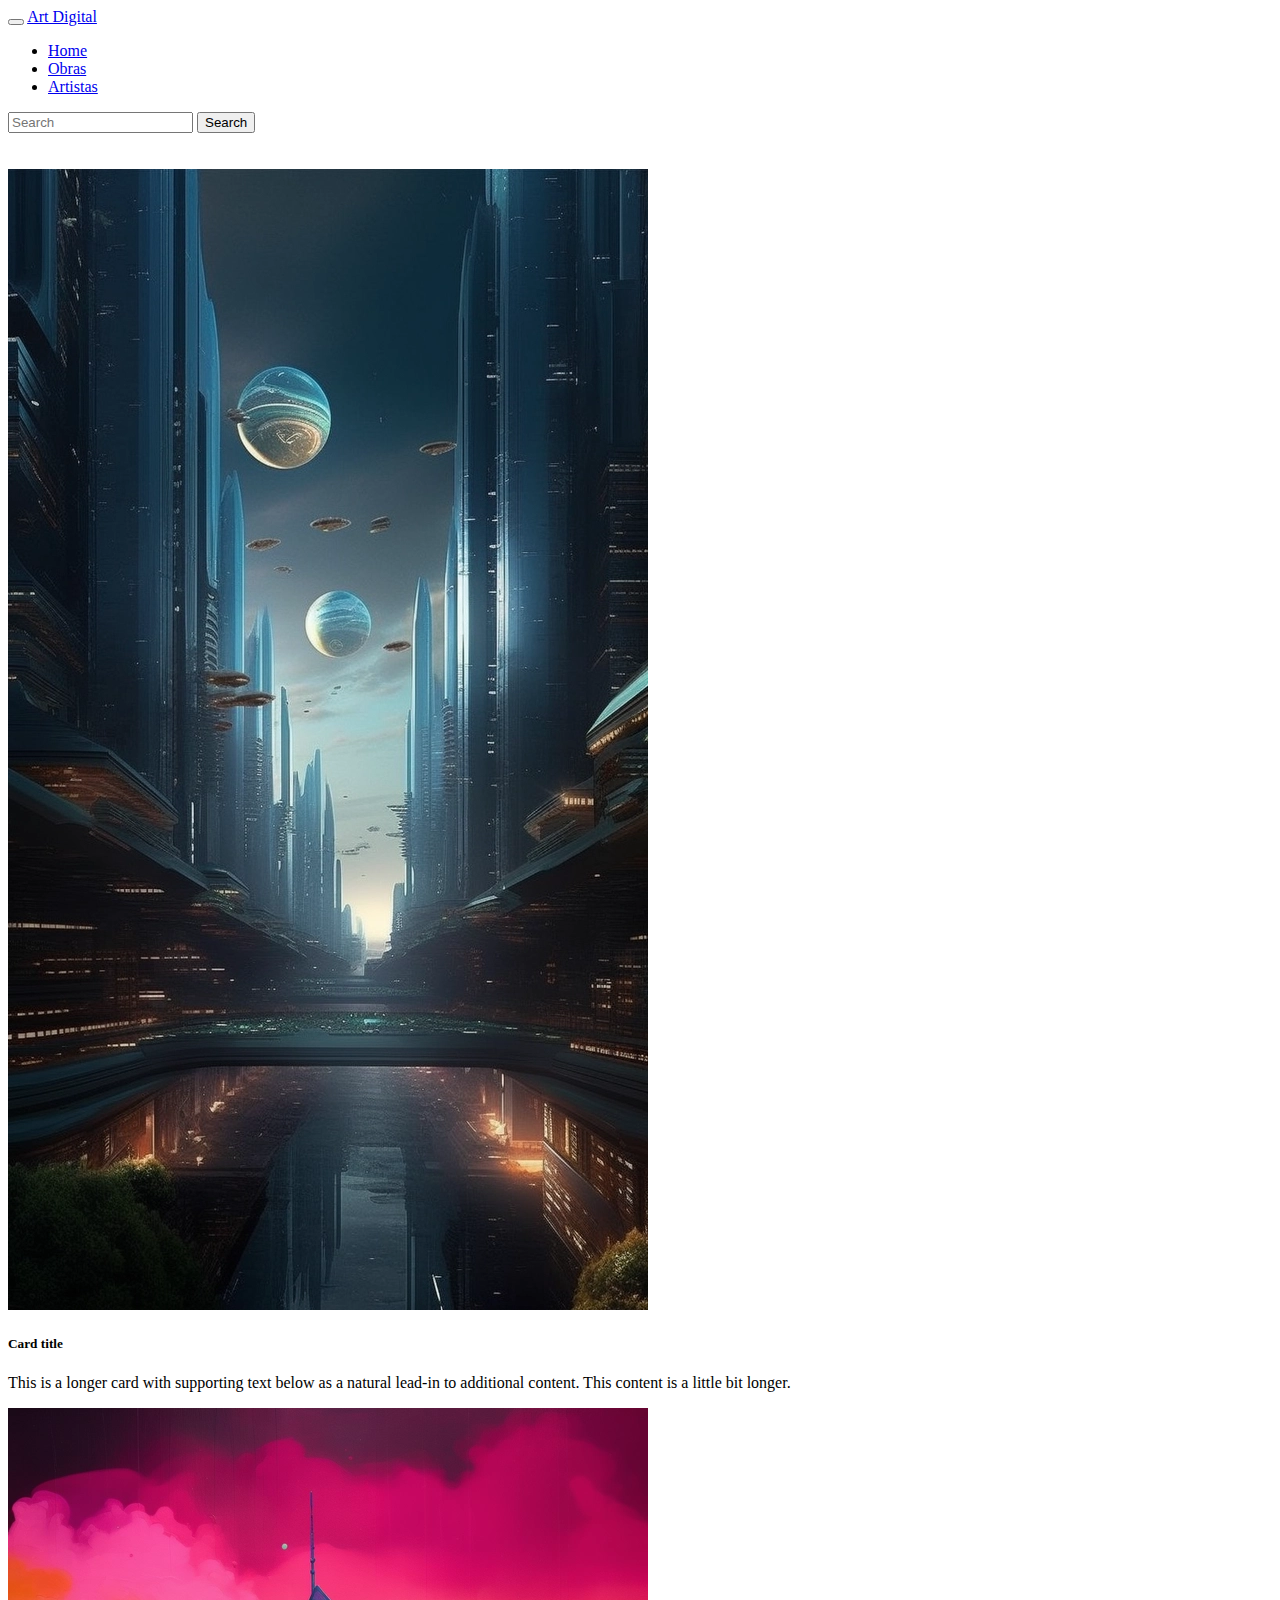
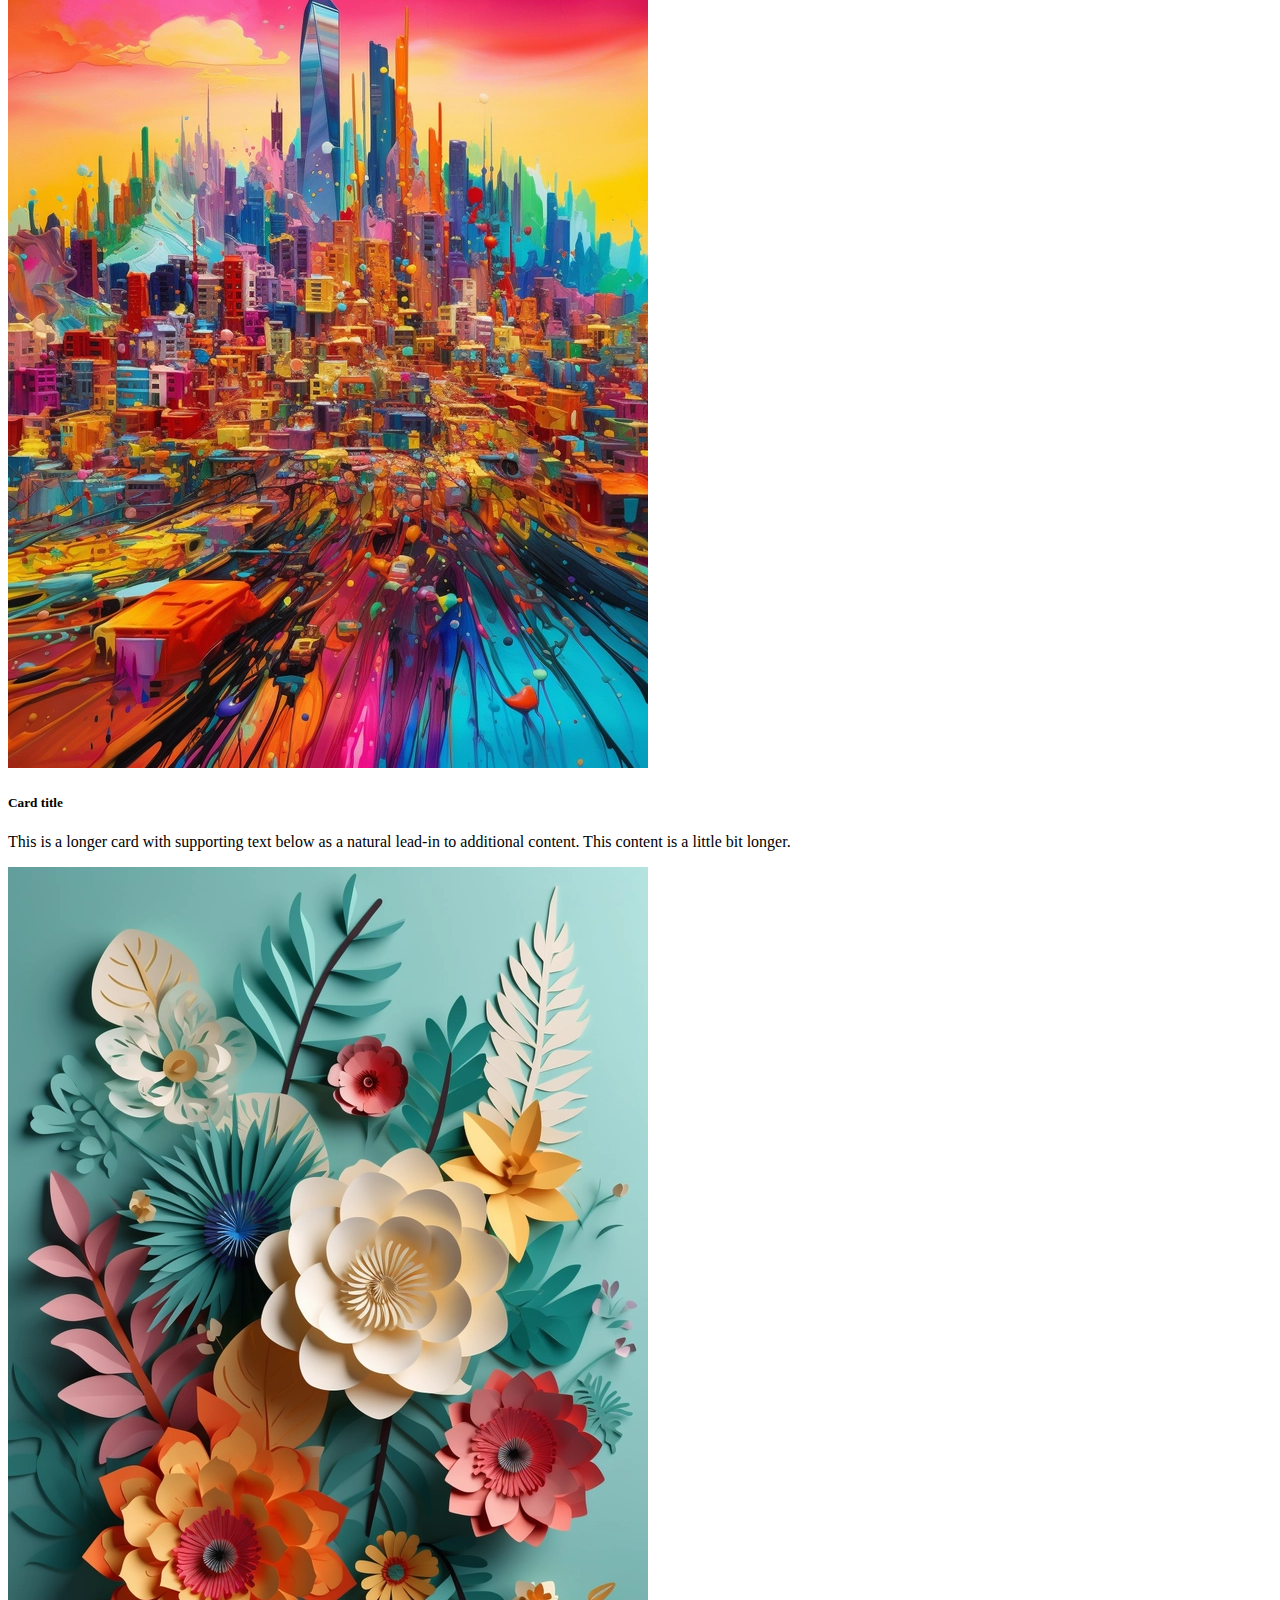
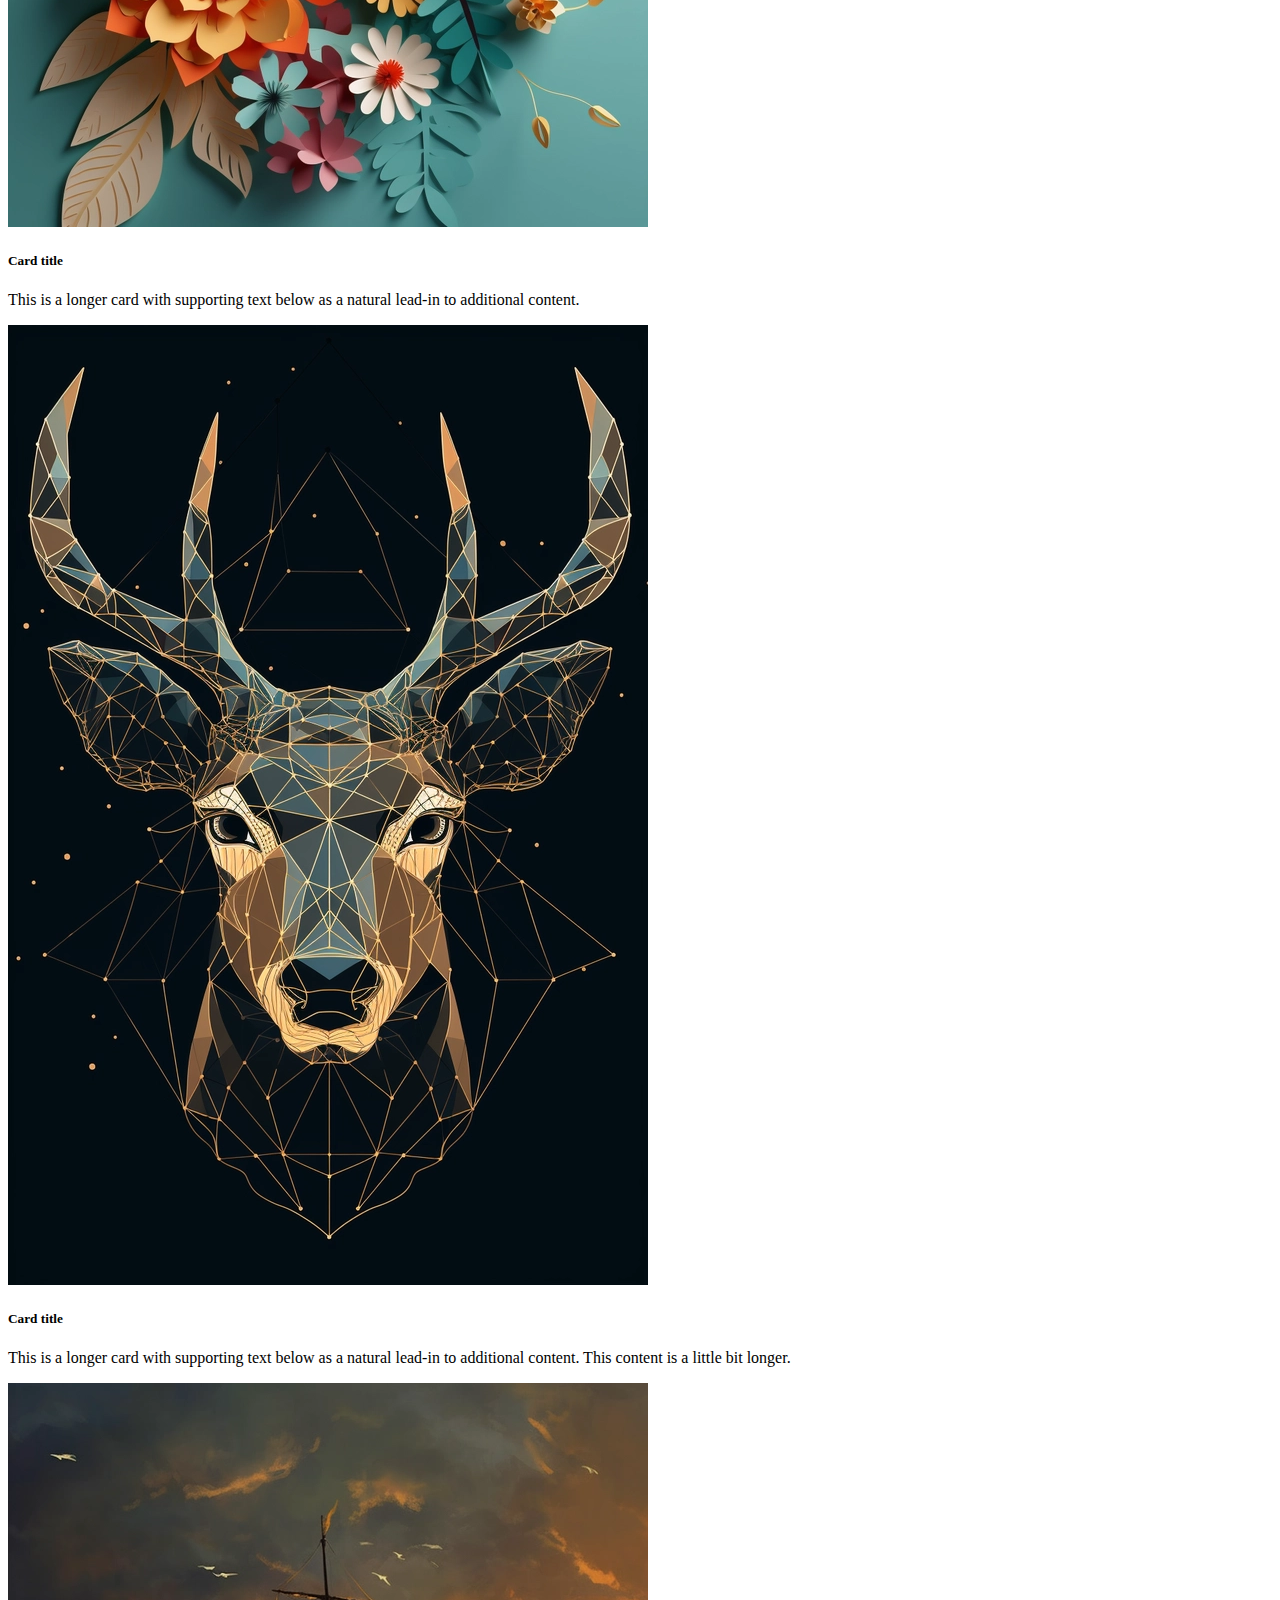
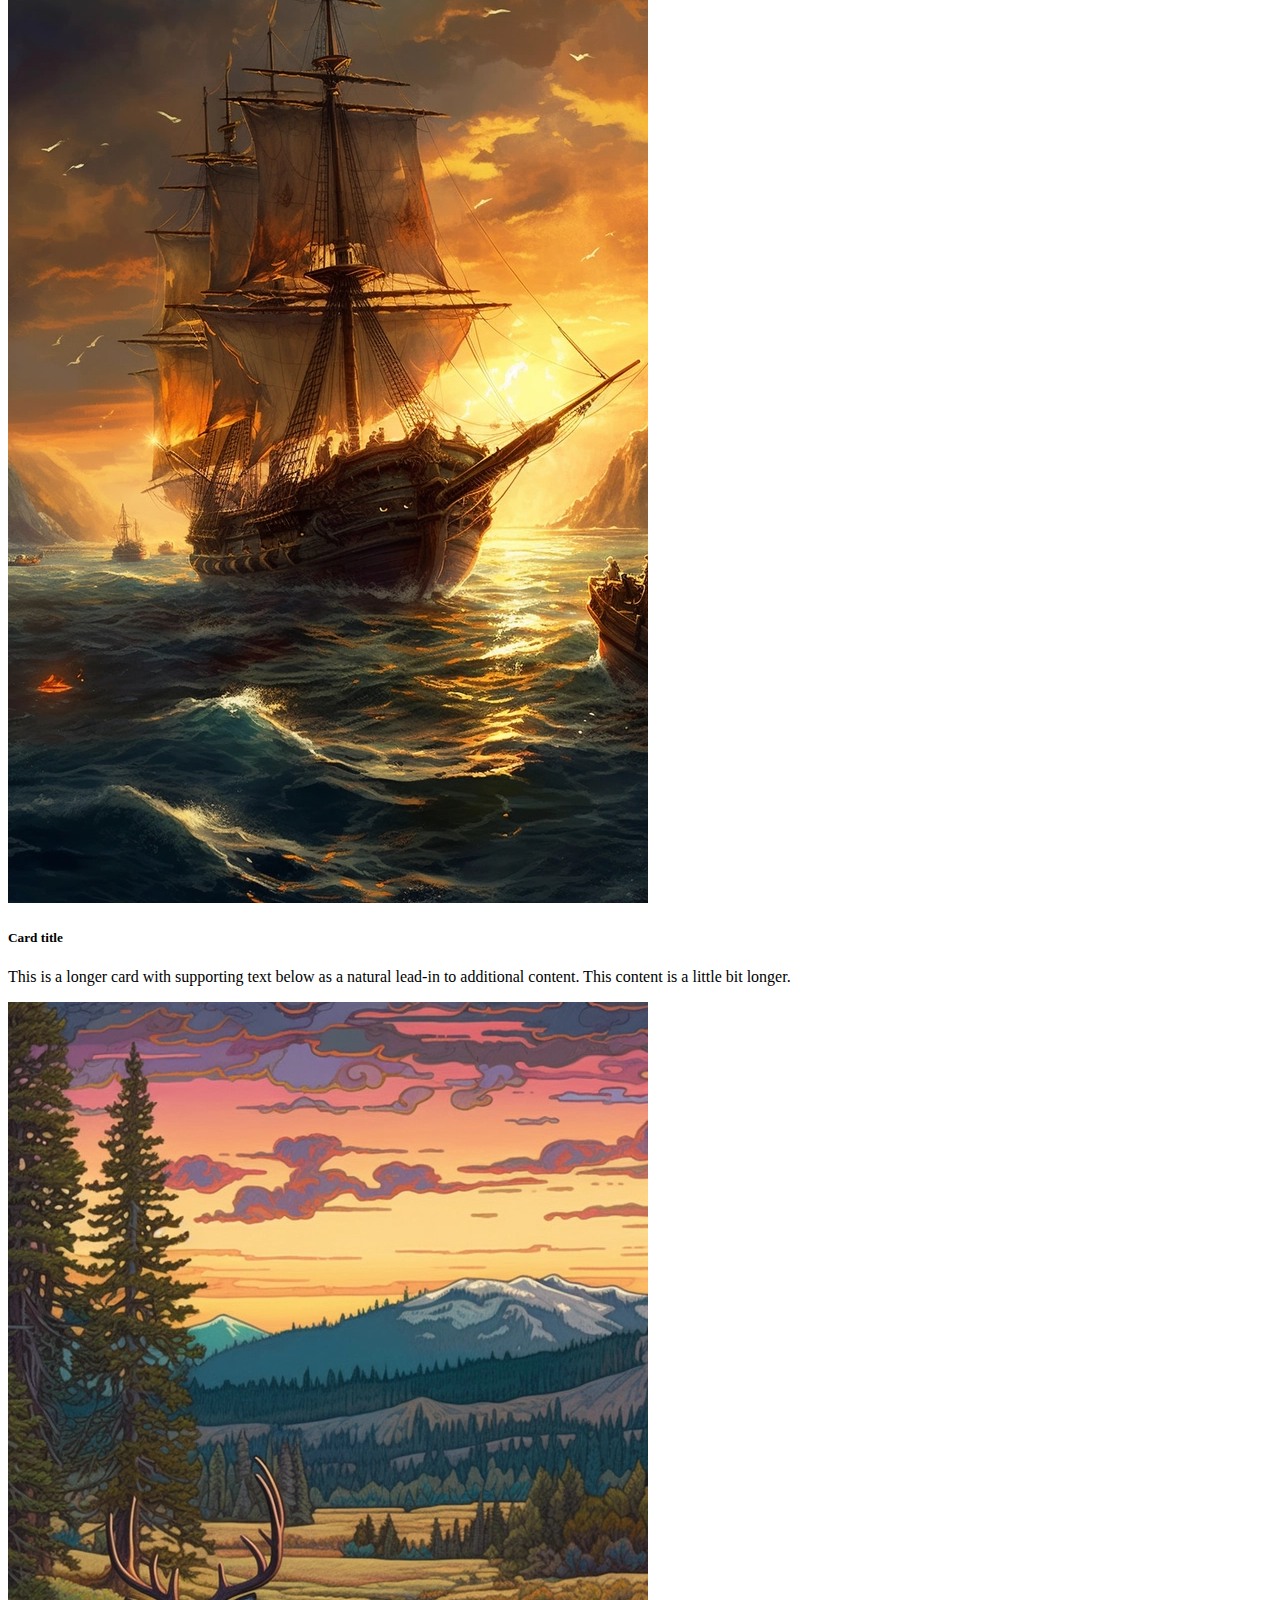
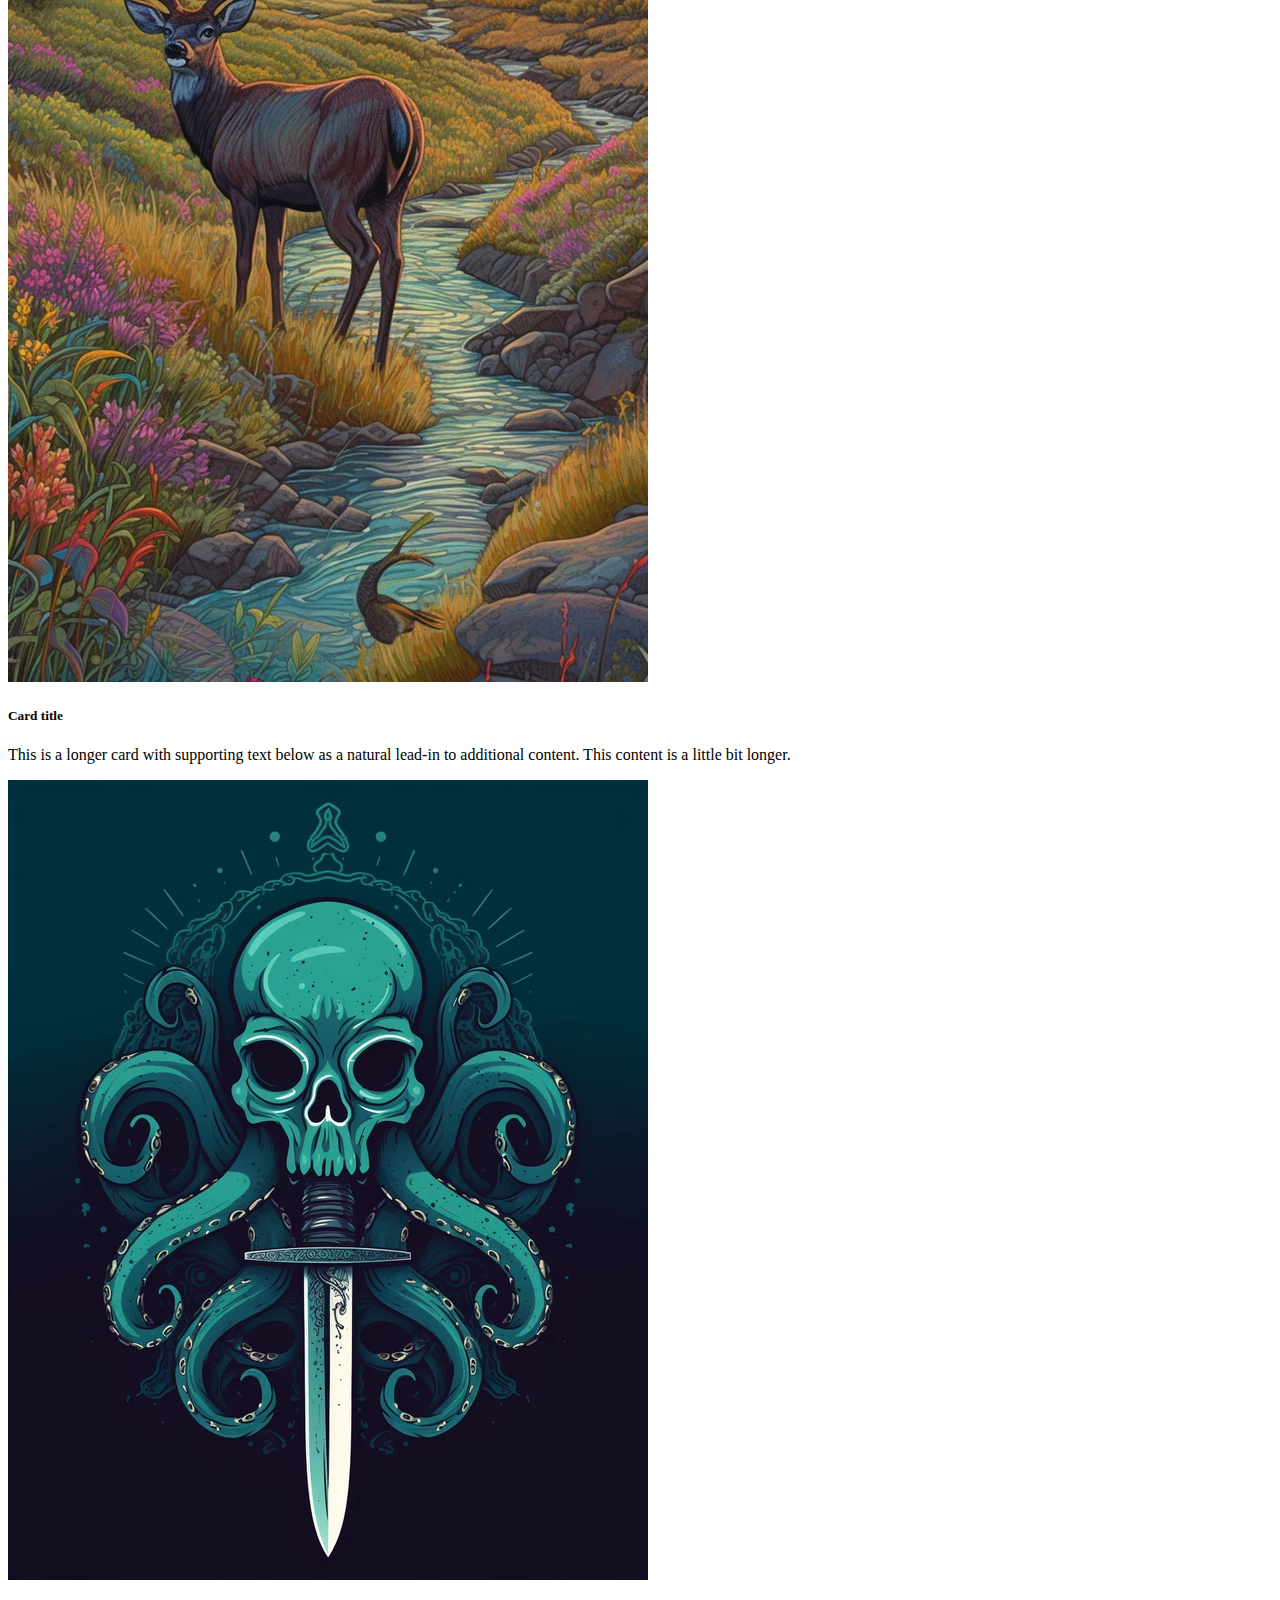
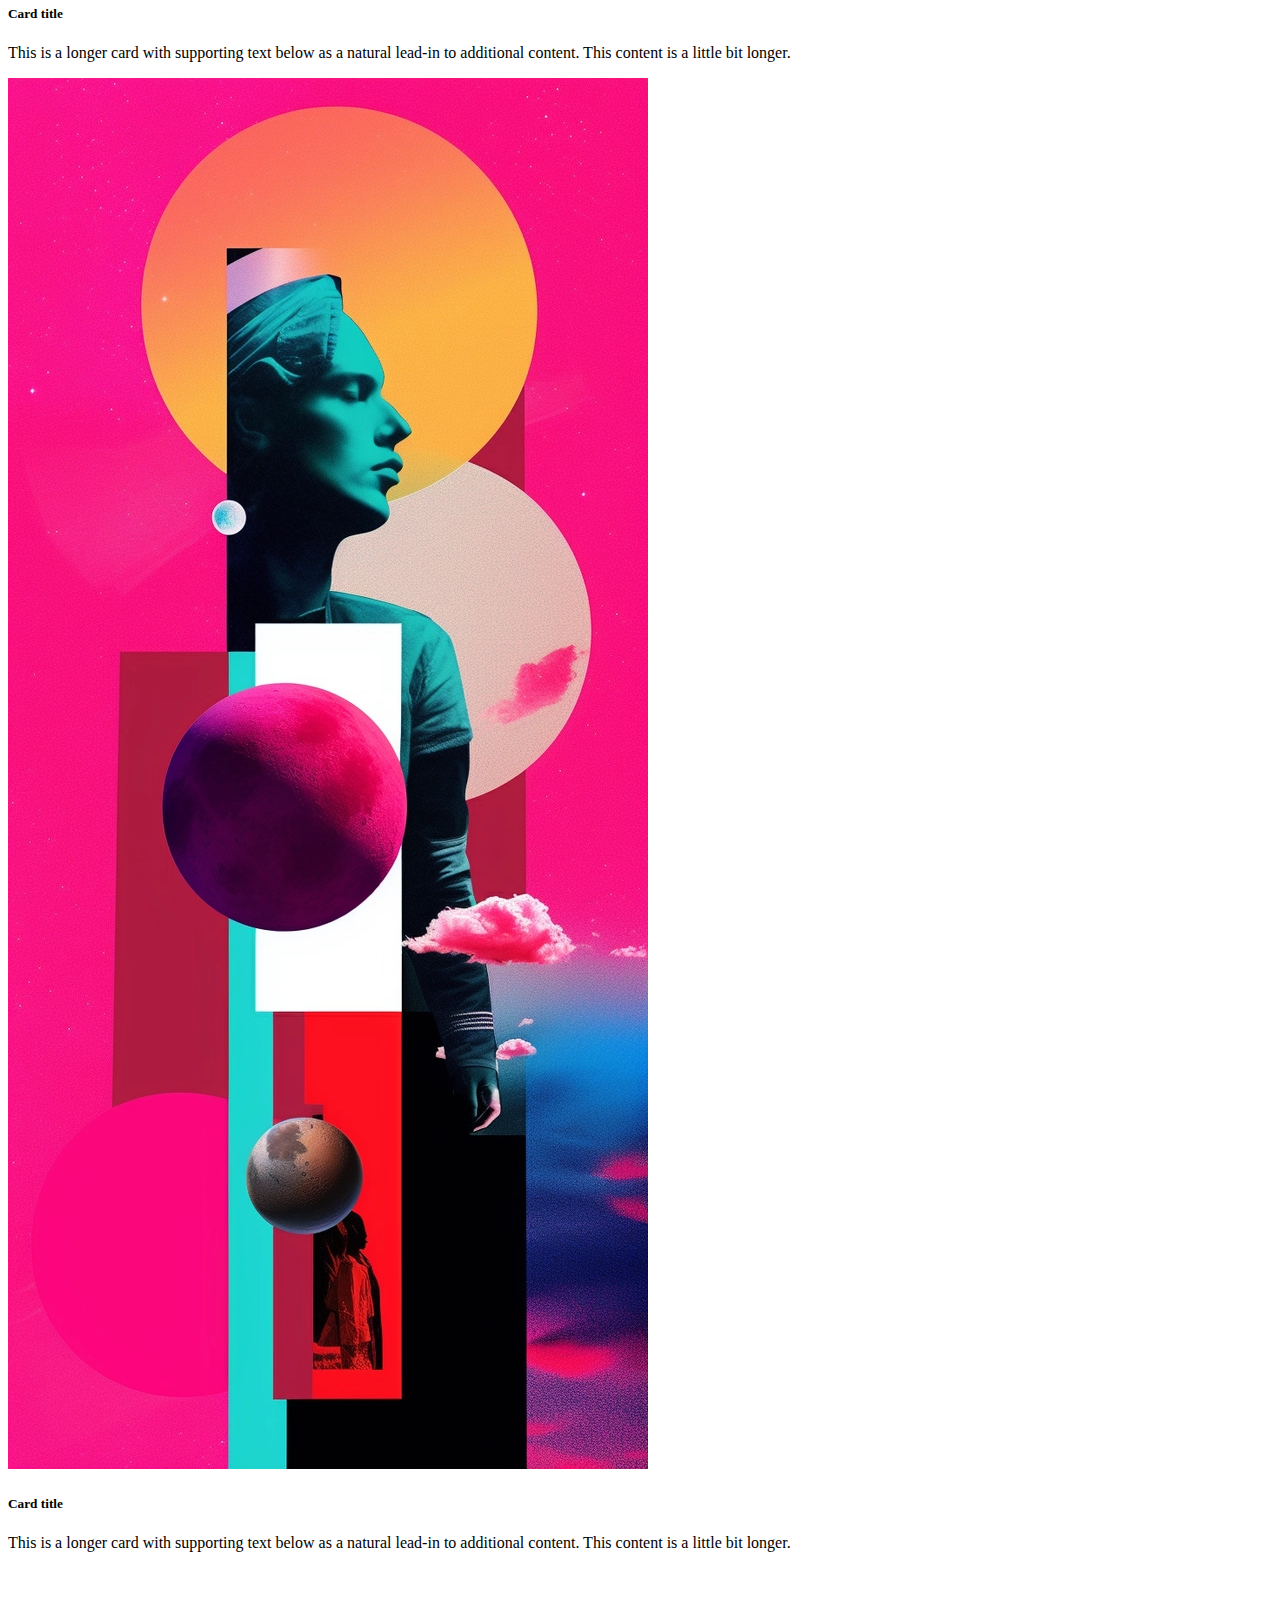
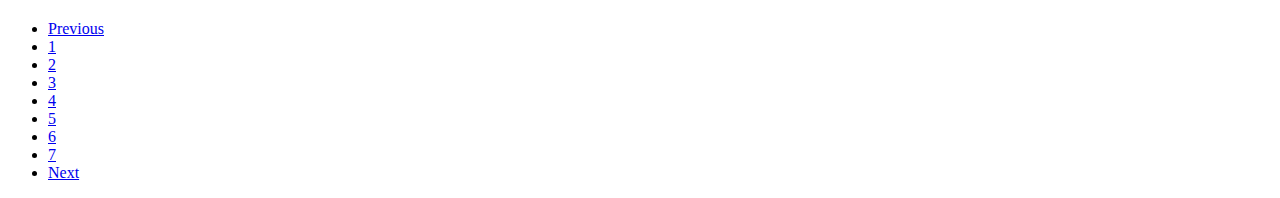
<file: projetoBoot/obras3.html>
<!doctype html>

<html lang="pt-br">
  <head>
    <!-- Required meta tags -->
    <meta charset="utf-8">
    <meta name="viewport" content="width=device-width, initial-scale=1">

    <!-- Bootstrap CSS -->
    <link href="https://cdn.jsdelivr.net/npm/bootstrap@5.0.2/dist/css/bootstrap.min.css" rel="stylesheet" integrity="sha384-EVSTQN3/azprG1Anm3QDgpJLIm9Nao0Yz1ztcQTwFspd3yD65VohhpuuCOmLASjC" crossorigin="anonymous">

    <title>Obras Galeira Digital</title>

    <link rel="stylesheet" href="../projetoBoot/css/styles.css">


  </head>

  <body class="bg-dark">

    <!-- Navegação -->

    <nav class="navbar col-12 position-fixed navbar-expand-lg navbar-dark bg-dark" style="z-index: 999;">
        <div class="container-fluid">
          <button class="navbar-toggler" type="button" data-bs-toggle="collapse" data-bs-target="#navbarTogglerDemo03" aria-controls="navbarTogglerDemo03" aria-expanded="false" aria-label="Toggle navigation">
            <span class="navbar-toggler-icon"></span>
          </button>
          <a class="navbar-brand" href="#">Art Digital</a>
          <div class="collapse navbar-collapse" id="navbarTogglerDemo03">
            <ul class="navbar-nav me-auto mb-2 mb-lg-0">
              <li class="nav-item">
                <a class="nav-link active" aria-current="page" href="index.html">Home</a>
              </li>
              <li class="nav-item">
                <a class="nav-link" href="obras.html">Obras</a>
              </li>
              <li class="nav-item">
                <a class="nav-link " href="artista.html" tabindex="-1" aria-disabled="true">Artistas</a>
              </li>
            </ul>
            <form class="d-flex">
              <input class="form-control me-2" type="search" placeholder="Search" aria-label="Search">
              <button class="btn btn-outline-success" type="submit">Search</button>
            </form>
          </div>
        </div>
    </nav>

        <br><br>


<!-- Conteudo -->

    <main class="container-fluid m-2">
<!-- Obras de Art -->
    <div class="row row-cols-1 row-cols-md-3 g-4">
    <div class="col-3">
      <div class="card">
        <img src="../projetoBoot/img/Midjourney Showcaseia_files/25.webp" class="card-img-top" alt="...">
        <div class="card-body">
          <h5 class="card-title">Card title</h5>
          <p class="card-text">This is a longer card with supporting text below as a natural lead-in to additional content. This content is a little bit longer.</p>
        </div>
      </div>
    </div>
    <div class="col-3">
      <div class="card">
        <img src="../projetoBoot/img/Midjourney Showcaseia_files/26.webp" class="card-img-top" alt="...">
        <div class="card-body">
          <h5 class="card-title">Card title</h5>
          <p class="card-text">This is a longer card with supporting text below as a natural lead-in to additional content. This content is a little bit longer.</p>
        </div>
      </div>
    </div>
    <div class="col-3">
      <div class="card">
        <img src="../projetoBoot/img/Midjourney Showcaseia_files/27.webp" class="card-img-top" alt="...">
        <div class="card-body">
          <h5 class="card-title">Card title</h5>
          <p class="card-text">This is a longer card with supporting text below as a natural lead-in to additional content.</p>
        </div>
      </div>
    </div>
    <div class="col-3">
      <div class="card">
        <img src="../projetoBoot/img/Midjourney Showcaseia_files/28.webp" class="card-img-top" alt="...">
        <div class="card-body">
          <h5 class="card-title">Card title</h5>
          <p class="card-text">This is a longer card with supporting text below as a natural lead-in to additional content. This content is a little bit longer.</p>
        </div>
      </div>
    </div>
    <div class="col-3">
        <div class="card">
            <img src="../projetoBoot/img/Midjourney Showcaseia_files/29.webp" class="card-img-top" alt="...">
            <div class="card-body">
            <h5 class="card-title">Card title</h5>
            <p class="card-text">This is a longer card with supporting text below as a natural lead-in to additional content. This content is a little bit longer.</p>
          </div>
        </div>
      </div>
      <div class="col-3">
        <div class="card">
            <img src="../projetoBoot/img/Midjourney Showcaseia_files/30.webp" class="card-img-top" alt="...">
            <div class="card-body">
            <h5 class="card-title">Card title</h5>
            <p class="card-text">This is a longer card with supporting text below as a natural lead-in to additional content. This content is a little bit longer.</p>
          </div>
        </div>
      </div>
      <div class="col-3">
        <div class="card">
            <img src="../projetoBoot/img/Midjourney Showcaseia_files/31.webp" class="card-img-top" alt="...">
            <div class="card-body">
            <h5 class="card-title">Card title</h5>
            <p class="card-text">This is a longer card with supporting text below as a natural lead-in to additional content. This content is a little bit longer.</p>
          </div>
        </div>
      </div>
      <div class="col-3">
        <div class="card">
            <img src="../projetoBoot/img/Midjourney Showcaseia_files/32.webp" class="card-img-top" alt="...">
            <div class="card-body">
            <h5 class="card-title">Card title</h5>
            <p class="card-text">This is a longer card with supporting text below as a natural lead-in to additional content. This content is a little bit longer.</p>
          </div>
        </div>
      </div>
    </div>

    </main>

        <br><br>

    <footer>
        <nav aria-label="Page navigation example">
            <ul class="pagination justify-content-center">
              <li class="page-item disabled">
                <a class="page-link" href="obras.html" tabindex="-1" aria-disabled="true">Previous</a>
              </li>
              <li class="page-item"><a class="page-link" href="obras1.html">1</a></li>
              <li class="page-item"><a class="page-link" href="obras2.html">2</a></li>
              <li class="page-item"><a class="page-link" href="obras3.html">3</a></li>
              <li class="page-item"><a class="page-link" href="obras4.html">4</a></li>
              <li class="page-item"><a class="page-link" href="obras5.html">5</a></li>
              <li class="page-item"><a class="page-link" href="obras6.html">6</a></li>
              <li class="page-item"><a class="page-link" href="obras7.html">7</a></li>

              <li class="page-item">
                <a class="page-link" href="#">Next</a>
              </li>
            </ul>
          </nav>

    </footer>

    <script src="https://cdn.jsdelivr.net/npm/bootstrap@5.0.2/dist/js/bootstrap.bundle.min.js" integrity="sha384-MrcW6ZMFYlzcLA8Nl+NtUVF0sA7MsXsP1UyJoMp4YLEuNSfAP+JcXn/tWtIaxVXM" crossorigin="anonymous"></script>
  
  </body>
</html>
</file>
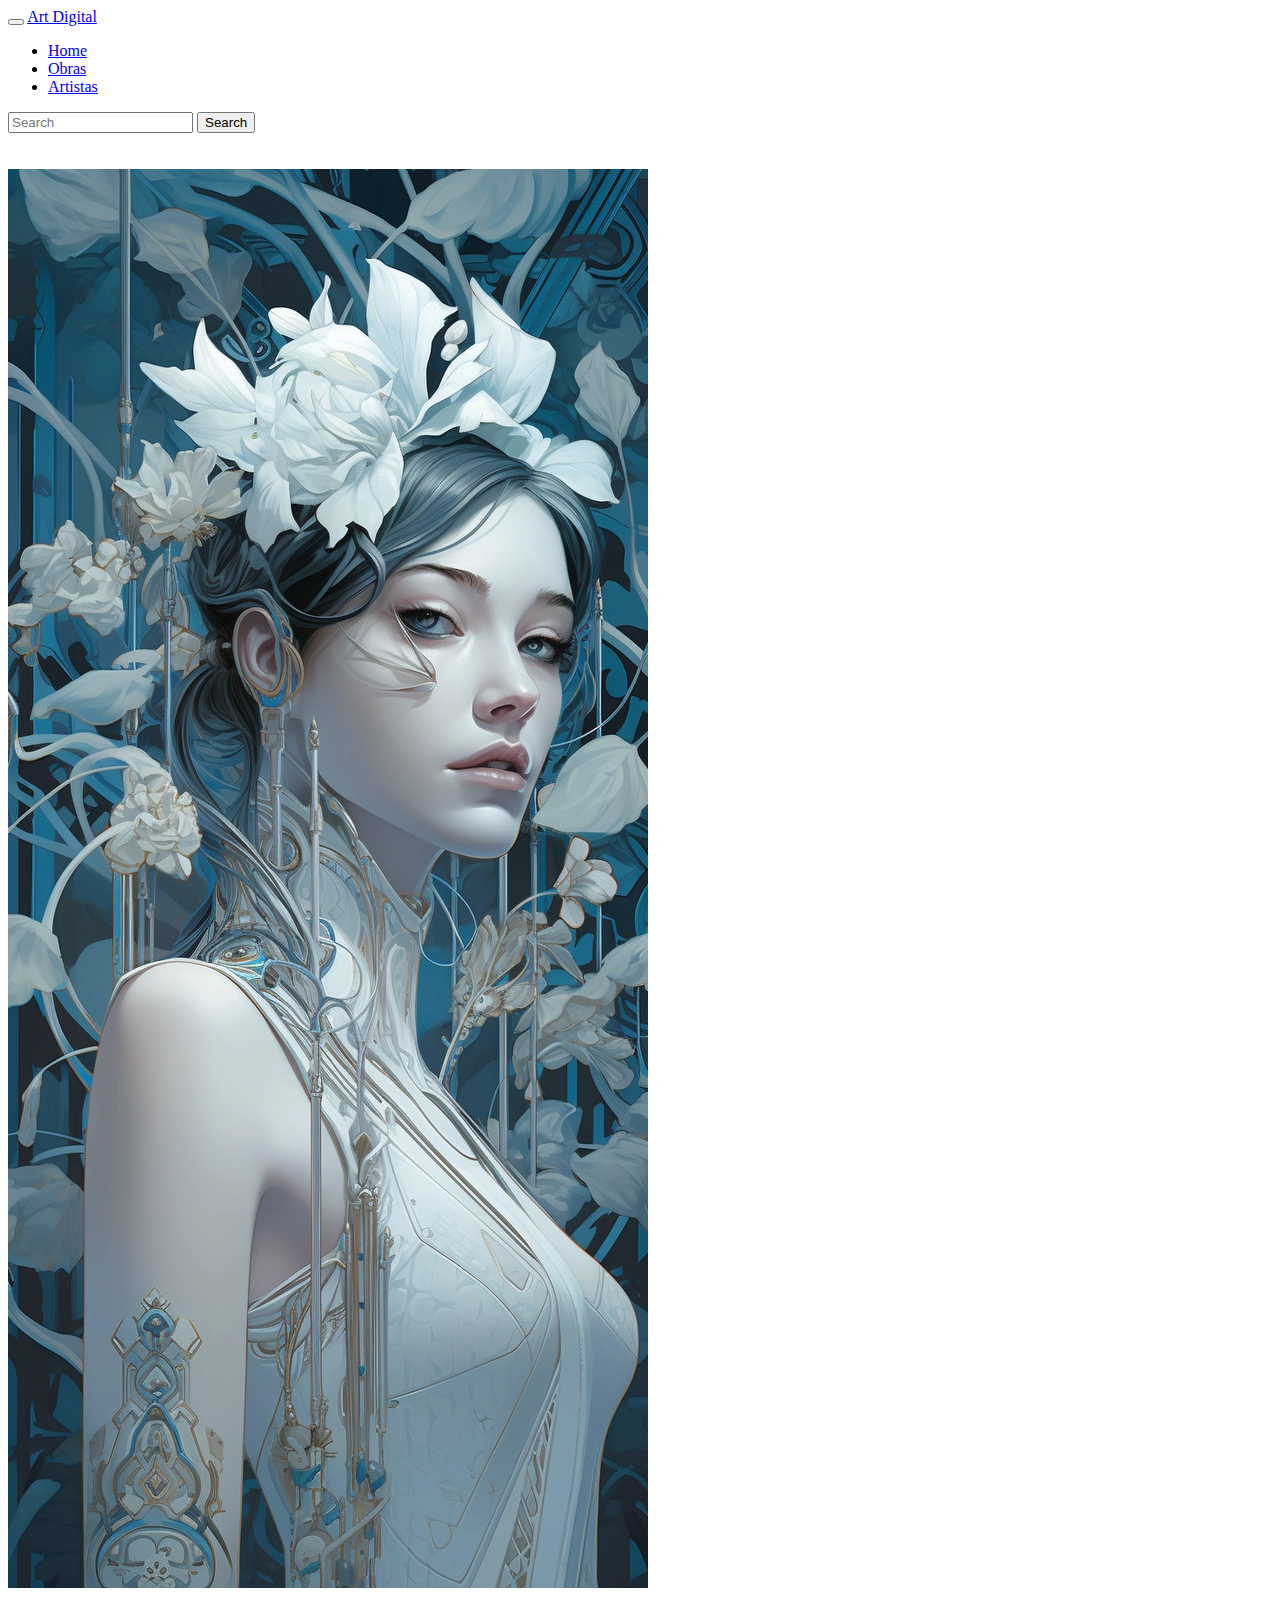
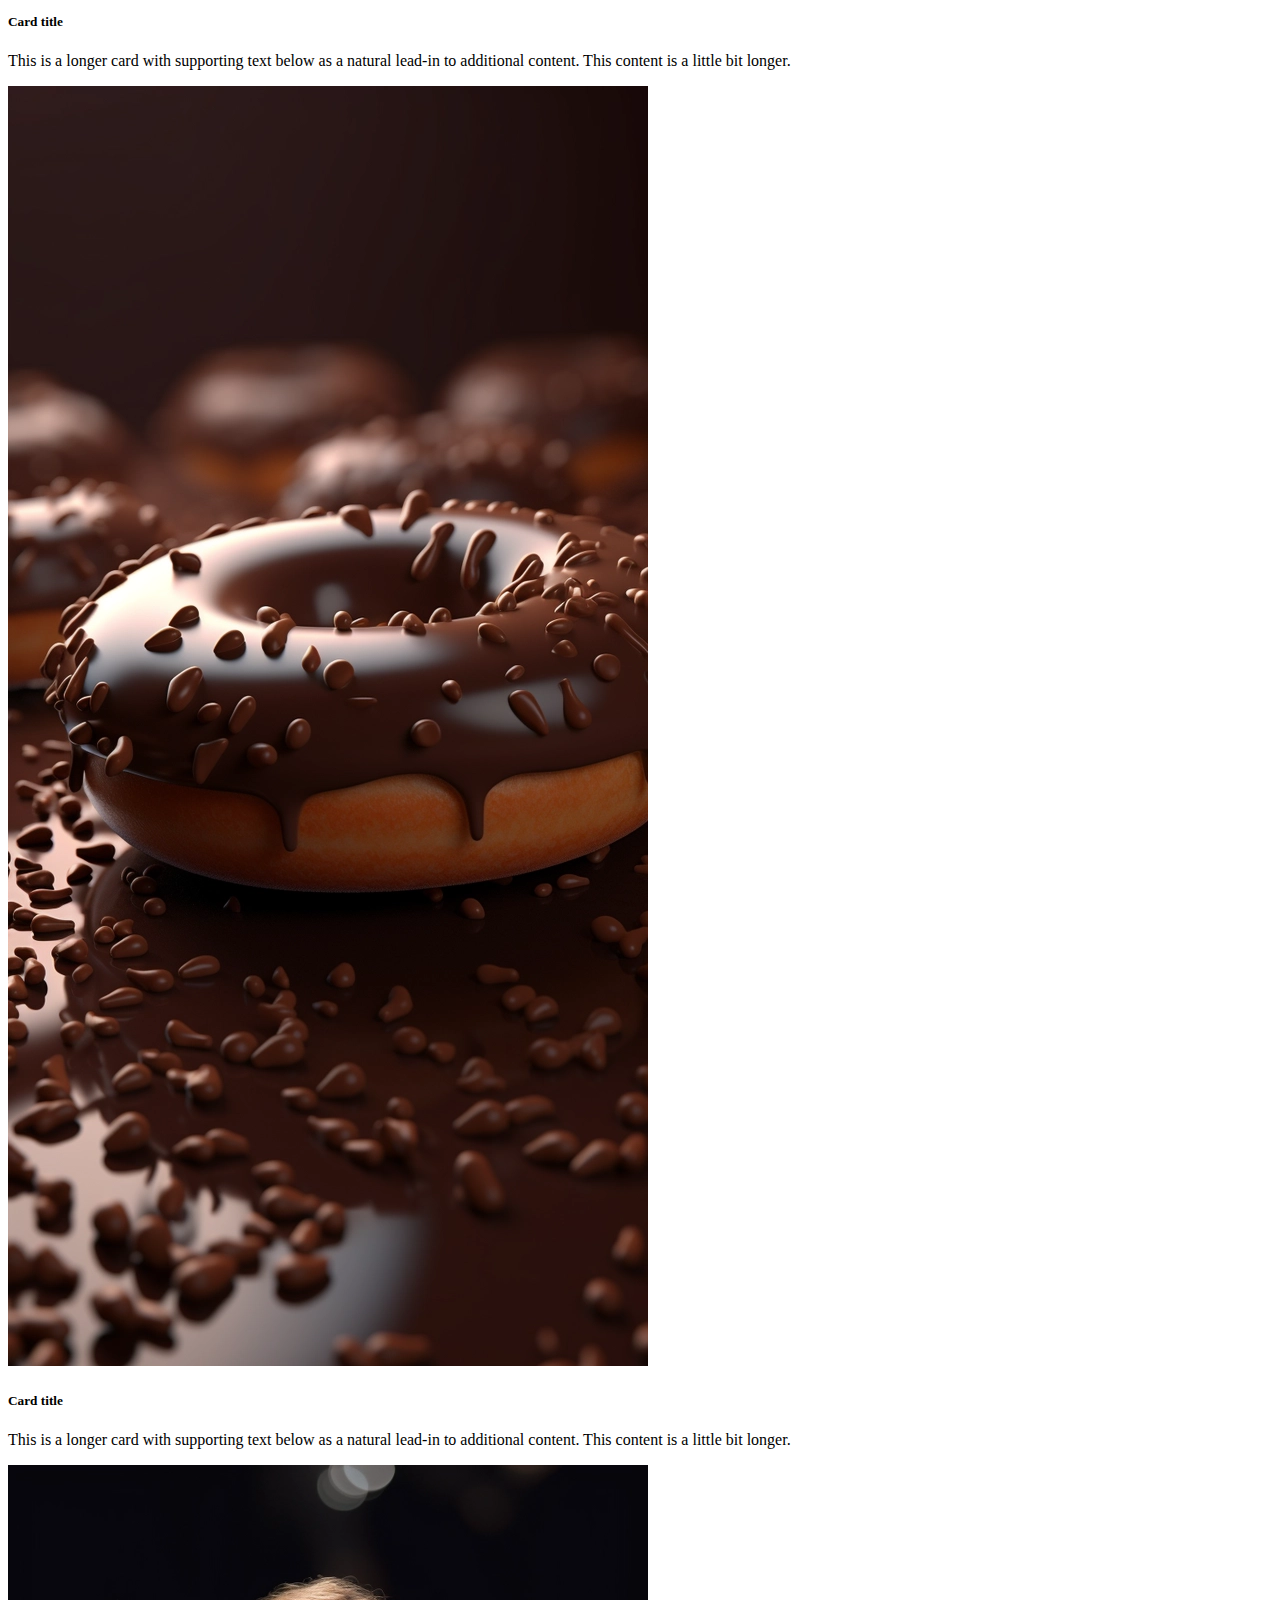
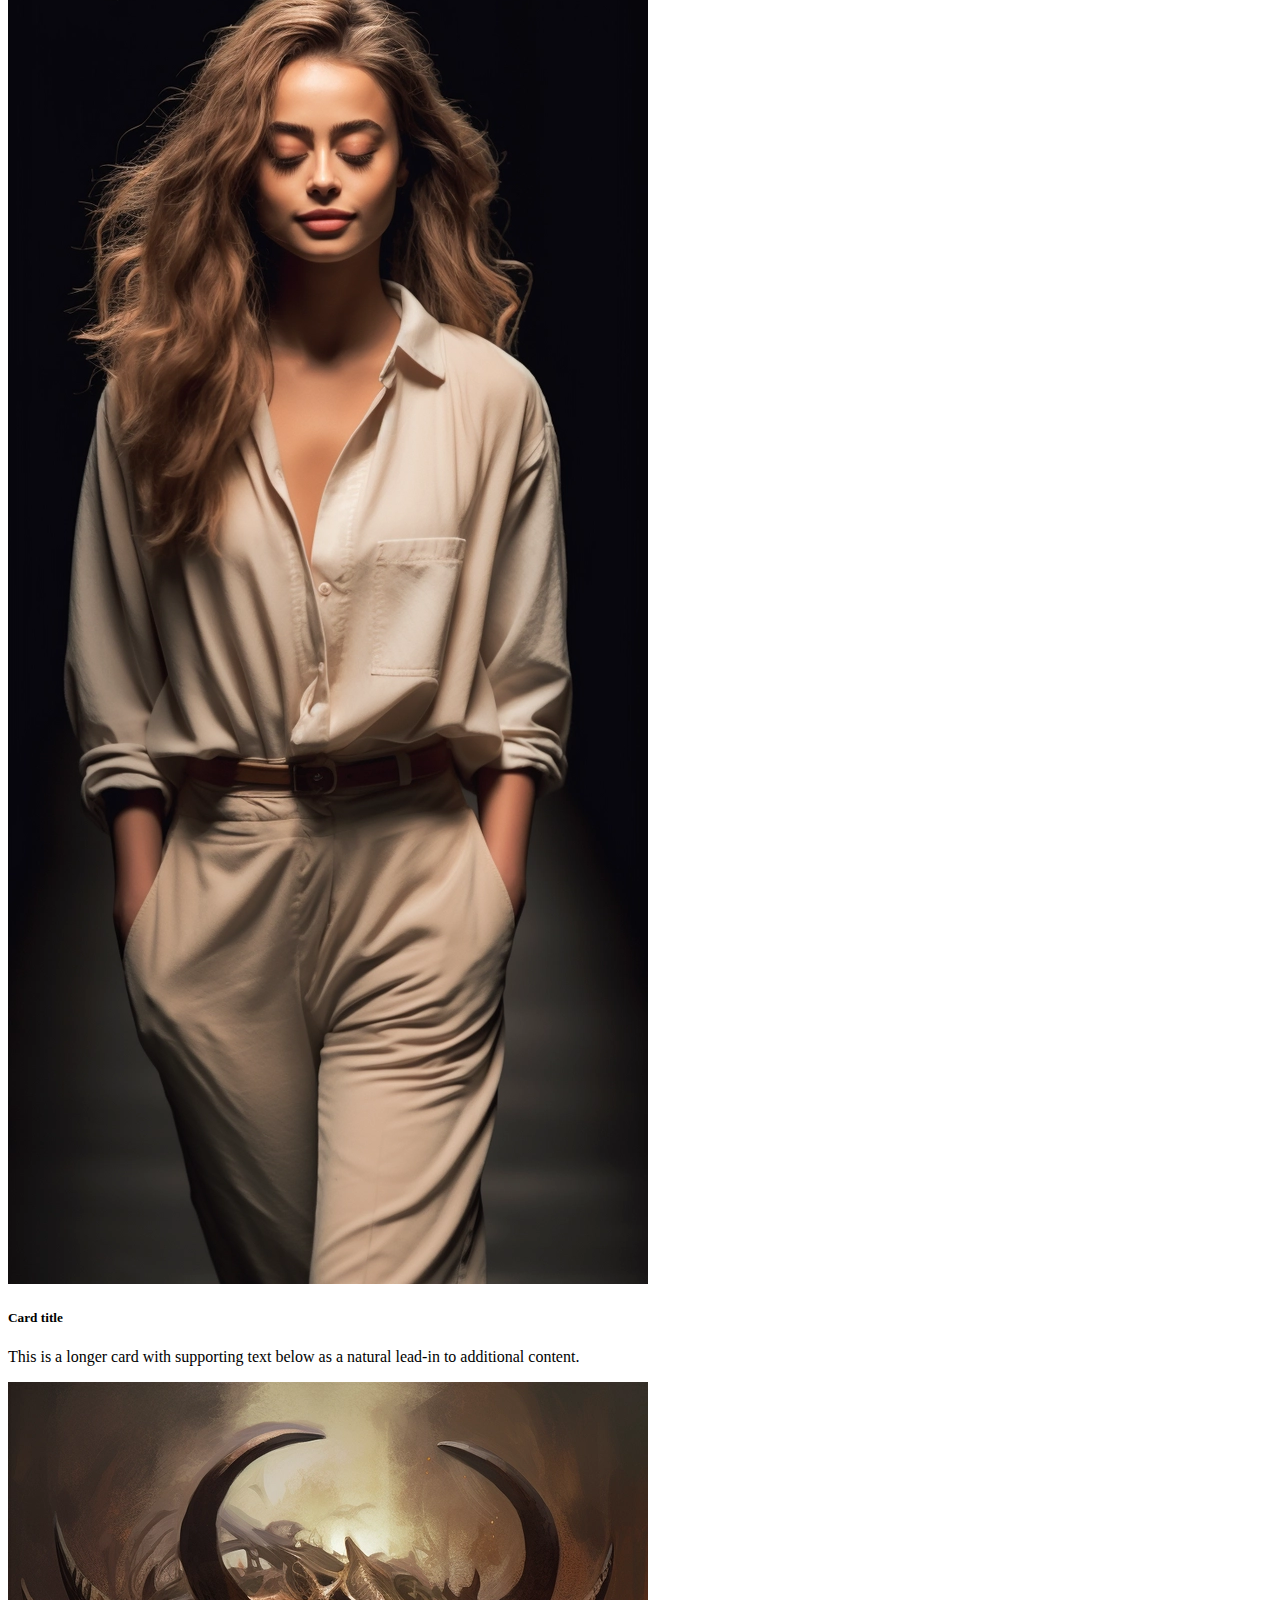
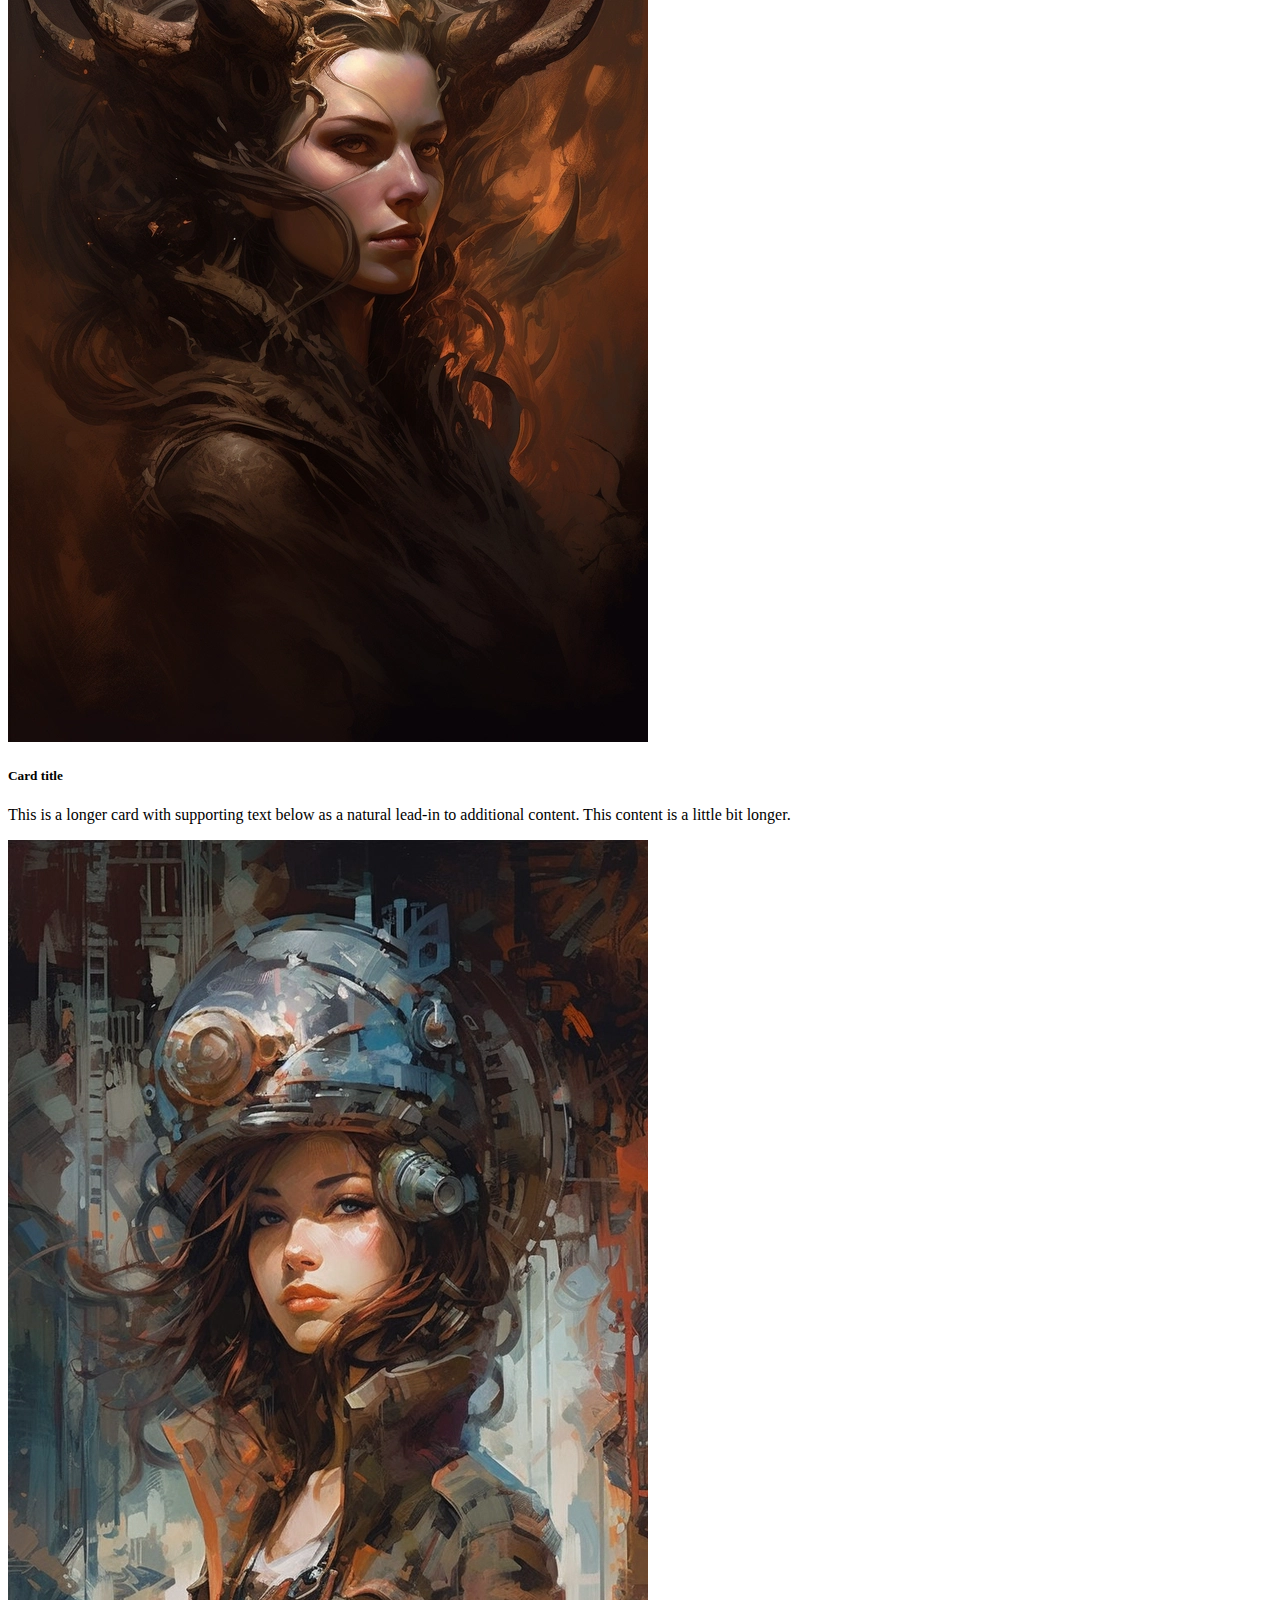
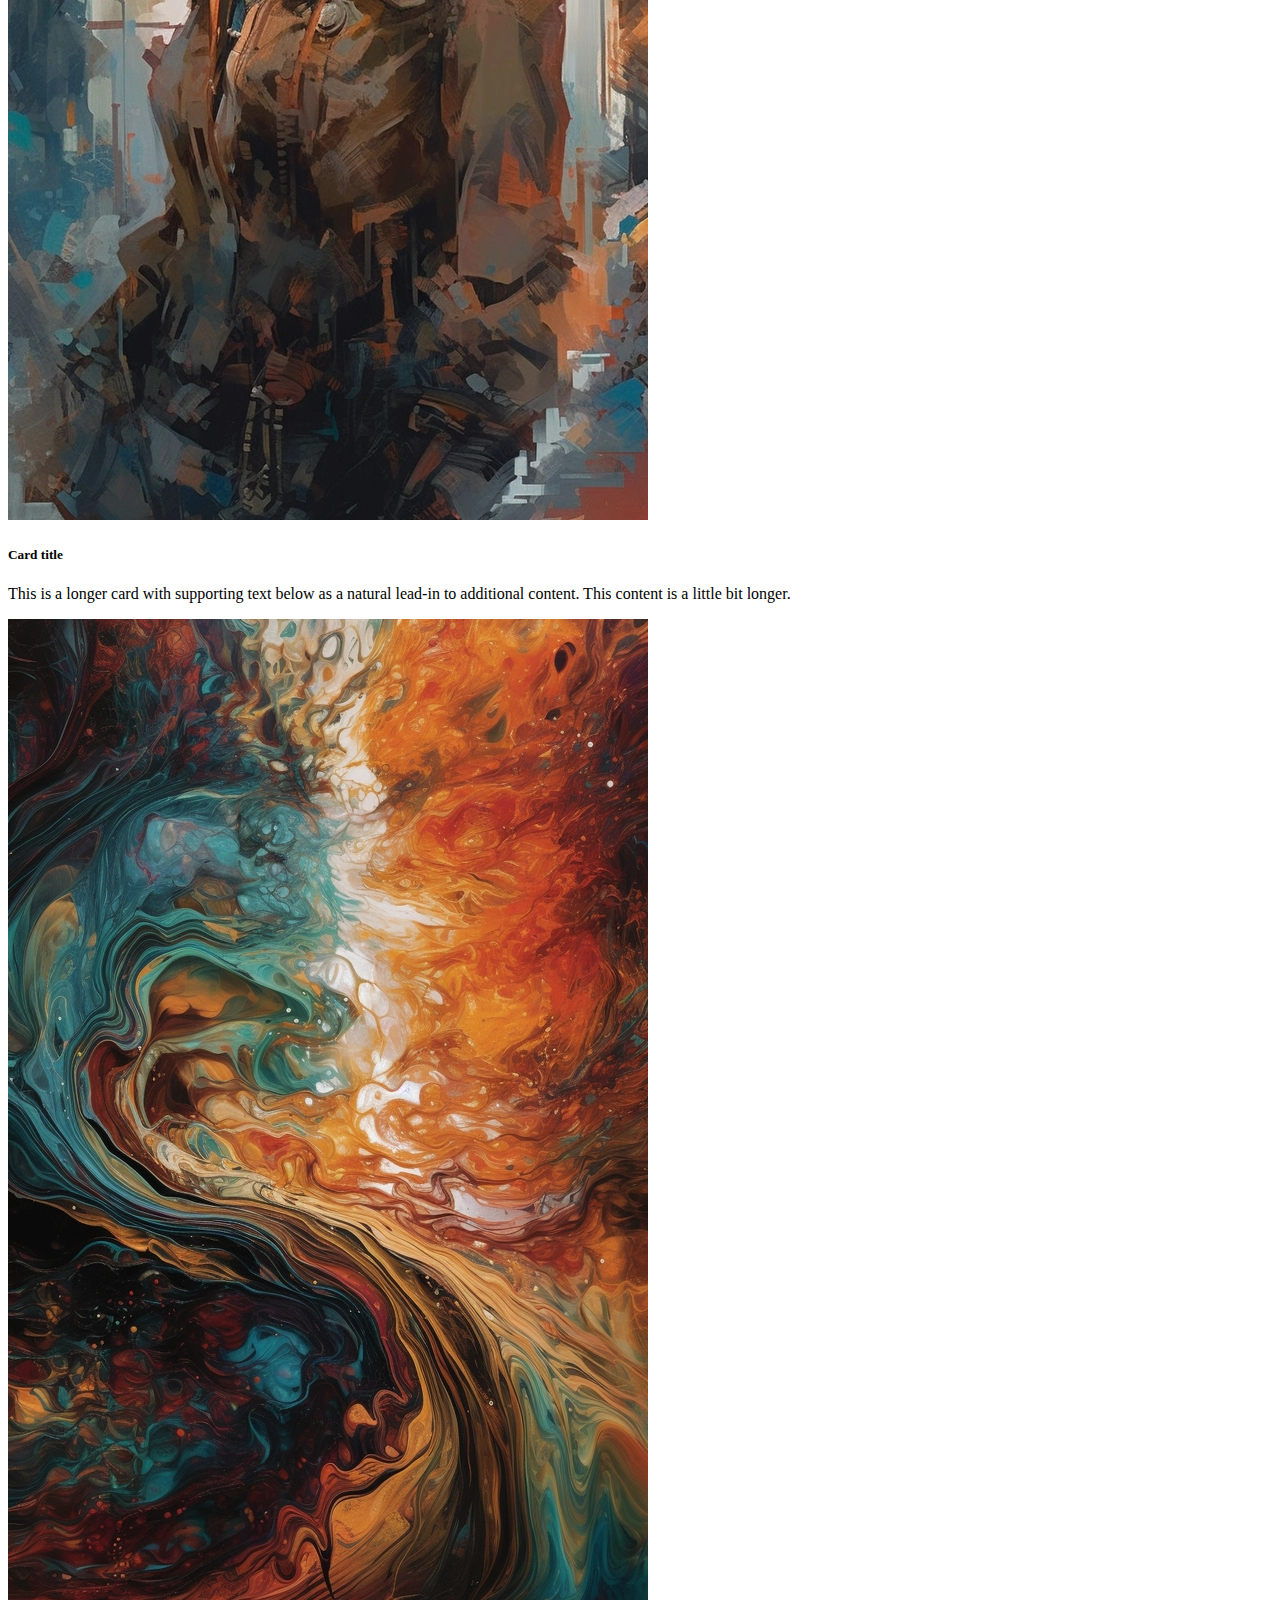
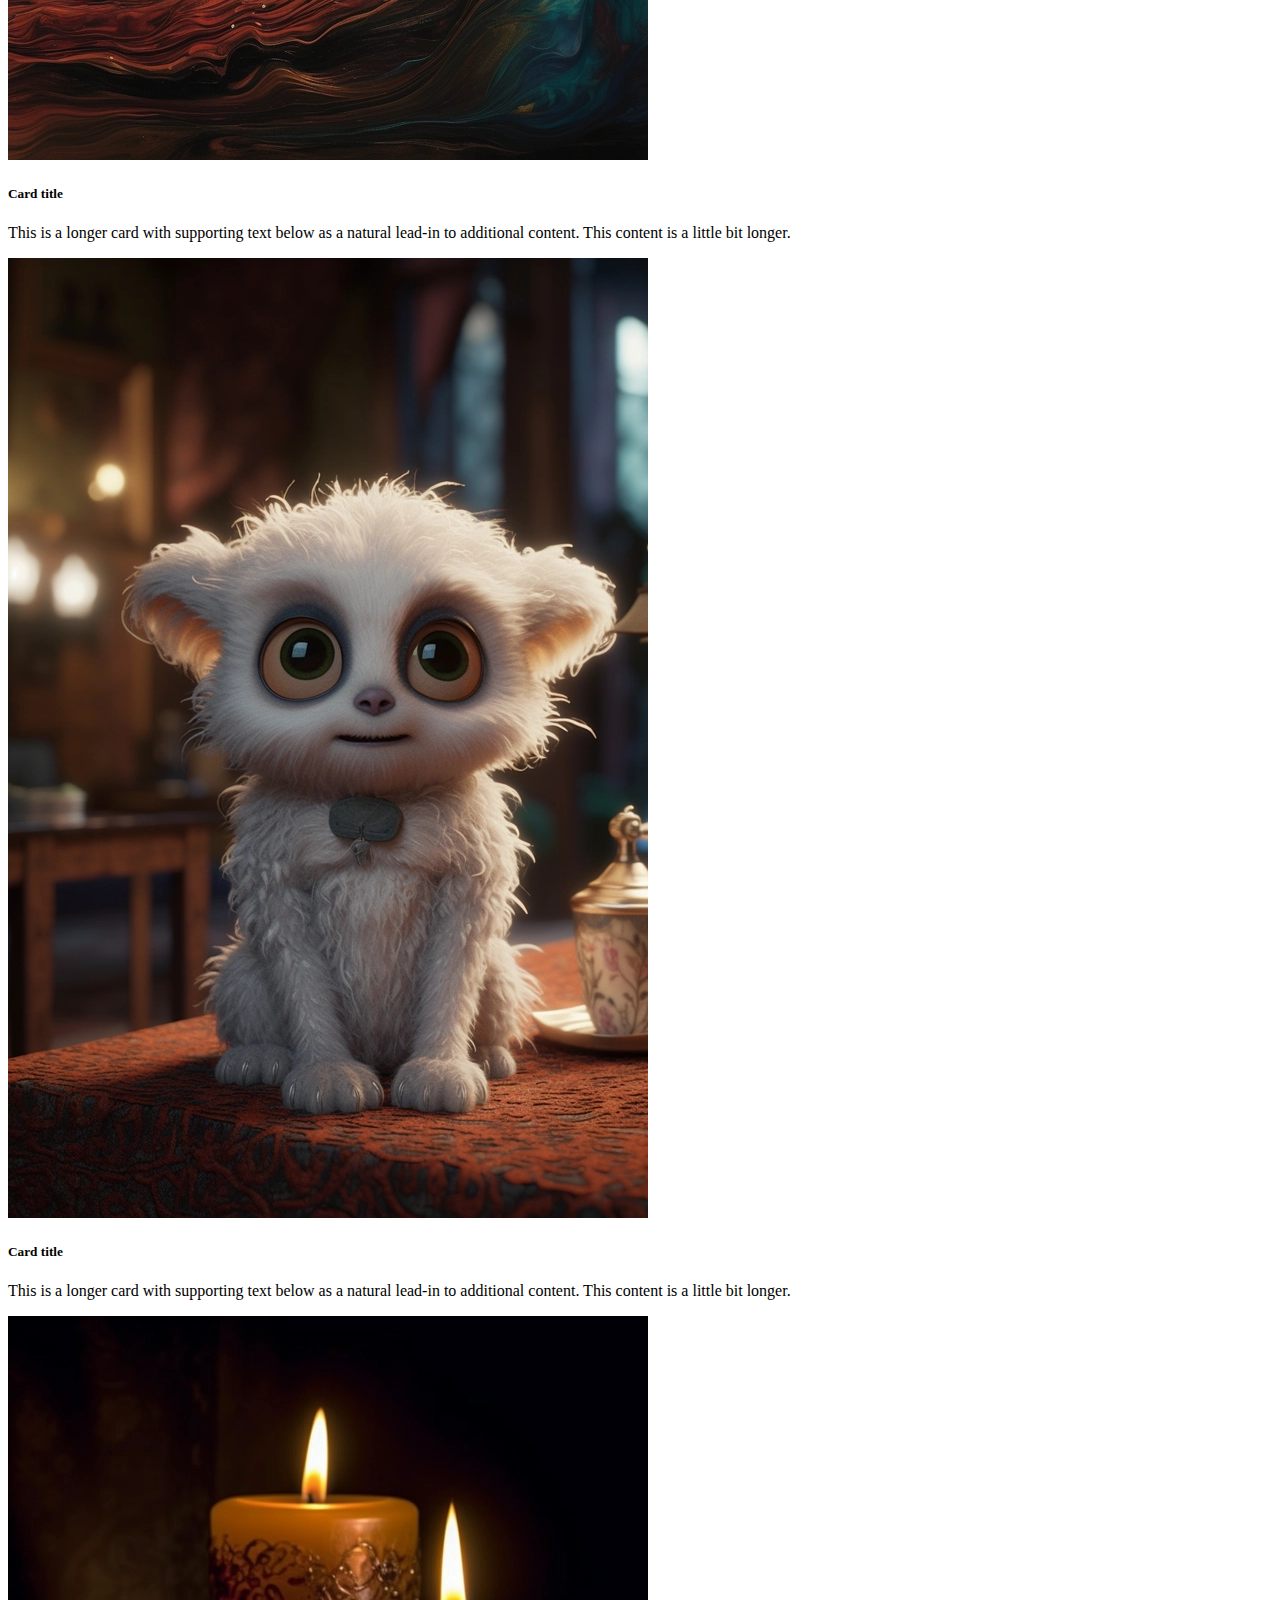
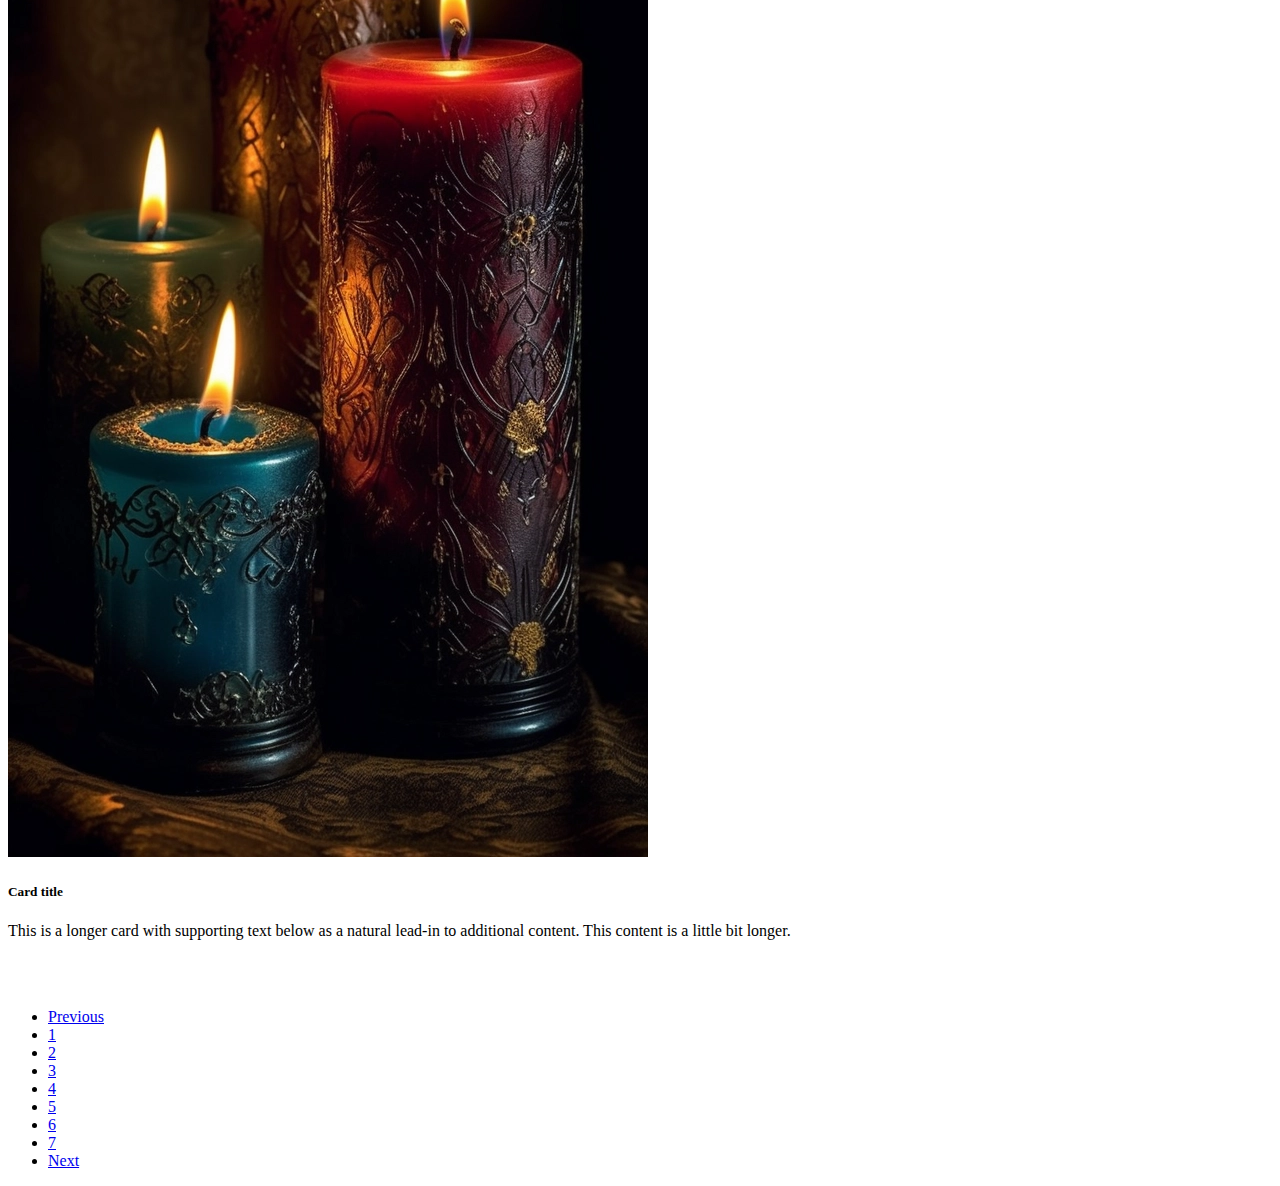
<file: projetoBoot/obras4.html>
<!doctype html>

<html lang="pt-br">
  <head>
    <!-- Required meta tags -->
    <meta charset="utf-8">
    <meta name="viewport" content="width=device-width, initial-scale=1">

    <!-- Bootstrap CSS -->
    <link href="https://cdn.jsdelivr.net/npm/bootstrap@5.0.2/dist/css/bootstrap.min.css" rel="stylesheet" integrity="sha384-EVSTQN3/azprG1Anm3QDgpJLIm9Nao0Yz1ztcQTwFspd3yD65VohhpuuCOmLASjC" crossorigin="anonymous">

    <title>Obras Galeira Digital</title>

    <link rel="stylesheet" href="../projetoBoot/css/styles.css">


  </head>

  <body class="bg-dark">

    <!-- Navegação -->

    <nav class="navbar col-12 position-fixed navbar-expand-lg navbar-dark bg-dark" style="z-index: 999;">
        <div class="container-fluid">
          <button class="navbar-toggler" type="button" data-bs-toggle="collapse" data-bs-target="#navbarTogglerDemo03" aria-controls="navbarTogglerDemo03" aria-expanded="false" aria-label="Toggle navigation">
            <span class="navbar-toggler-icon"></span>
          </button>
          <a class="navbar-brand" href="#">Art Digital</a>
          <div class="collapse navbar-collapse" id="navbarTogglerDemo03">
            <ul class="navbar-nav me-auto mb-2 mb-lg-0">
              <li class="nav-item">
                <a class="nav-link active" aria-current="page" href="index.html">Home</a>
              </li>
              <li class="nav-item">
                <a class="nav-link" href="obras.html">Obras</a>
              </li>
              <li class="nav-item">
                <a class="nav-link " href="artista.html" tabindex="-1" aria-disabled="true">Artistas</a>
              </li>
            </ul>
            <form class="d-flex">
              <input class="form-control me-2" type="search" placeholder="Search" aria-label="Search">
              <button class="btn btn-outline-success" type="submit">Search</button>
            </form>
          </div>
        </div>
    </nav>

        <br><br>


<!-- Conteudo -->

    <main class="container-fluid m-2">
<!-- Obras de Art -->
    <div class="row row-cols-1 row-cols-md-3 g-4">
    <div class="col-3">
      <div class="card">
        <img src="../projetoBoot/img/Midjourney Showcaseia_files/33.webp" class="card-img-top" alt="...">
        <div class="card-body">
          <h5 class="card-title">Card title</h5>
          <p class="card-text">This is a longer card with supporting text below as a natural lead-in to additional content. This content is a little bit longer.</p>
        </div>
      </div>
    </div>
    <div class="col-3">
      <div class="card">
        <img src="../projetoBoot/img/Midjourney Showcaseia_files/34.webp" class="card-img-top" alt="...">
        <div class="card-body">
          <h5 class="card-title">Card title</h5>
          <p class="card-text">This is a longer card with supporting text below as a natural lead-in to additional content. This content is a little bit longer.</p>
        </div>
      </div>
    </div>
    <div class="col-3">
      <div class="card">
        <img src="../projetoBoot/img/Midjourney Showcaseia_files/35.webp" class="card-img-top" alt="...">
        <div class="card-body">
          <h5 class="card-title">Card title</h5>
          <p class="card-text">This is a longer card with supporting text below as a natural lead-in to additional content.</p>
        </div>
      </div>
    </div>
    <div class="col-3">
      <div class="card">
        <img src="../projetoBoot/img/Midjourney Showcaseia_files/36.webp" class="card-img-top" alt="...">
        <div class="card-body">
          <h5 class="card-title">Card title</h5>
          <p class="card-text">This is a longer card with supporting text below as a natural lead-in to additional content. This content is a little bit longer.</p>
        </div>
      </div>
    </div>
    <div class="col-3">
        <div class="card">
            <img src="../projetoBoot/img/Midjourney Showcaseia_files/37.webp" class="card-img-top" alt="...">
            <div class="card-body">
            <h5 class="card-title">Card title</h5>
            <p class="card-text">This is a longer card with supporting text below as a natural lead-in to additional content. This content is a little bit longer.</p>
          </div>
        </div>
      </div>
      <div class="col-3">
        <div class="card">
            <img src="../projetoBoot/img/Midjourney Showcaseia_files/38.webp" class="card-img-top" alt="...">
            <div class="card-body">
            <h5 class="card-title">Card title</h5>
            <p class="card-text">This is a longer card with supporting text below as a natural lead-in to additional content. This content is a little bit longer.</p>
          </div>
        </div>
      </div>
      <div class="col-3">
        <div class="card">
            <img src="../projetoBoot/img/Midjourney Showcaseia_files/39.webp" class="card-img-top" alt="...">
            <div class="card-body">
            <h5 class="card-title">Card title</h5>
            <p class="card-text">This is a longer card with supporting text below as a natural lead-in to additional content. This content is a little bit longer.</p>
          </div>
        </div>
      </div>
      <div class="col-3">
        <div class="card">
            <img src="../projetoBoot/img/Midjourney Showcaseia_files/40.webp" class="card-img-top" alt="...">
            <div class="card-body">
            <h5 class="card-title">Card title</h5>
            <p class="card-text">This is a longer card with supporting text below as a natural lead-in to additional content. This content is a little bit longer.</p>
          </div>
        </div>
      </div>
    </div>

    </main>

        <br><br>

    <footer>
        <nav aria-label="Page navigation example">
            <ul class="pagination justify-content-center">
              <li class="page-item disabled">
                <a class="page-link" href="obras.html" tabindex="-1" aria-disabled="true">Previous</a>
              </li>
              <li class="page-item"><a class="page-link" href="obras1.html">1</a></li>
              <li class="page-item"><a class="page-link" href="obras2.html">2</a></li>
              <li class="page-item"><a class="page-link" href="obras3.html">3</a></li>
              <li class="page-item"><a class="page-link" href="obras4.html">4</a></li>
              <li class="page-item"><a class="page-link" href="obras5.html">5</a></li>
              <li class="page-item"><a class="page-link" href="obras6.html">6</a></li>
              <li class="page-item"><a class="page-link" href="obras7.html">7</a></li>

              <li class="page-item">
                <a class="page-link" href="#">Next</a>
              </li>
            </ul>
          </nav>

    </footer>

    <script src="https://cdn.jsdelivr.net/npm/bootstrap@5.0.2/dist/js/bootstrap.bundle.min.js" integrity="sha384-MrcW6ZMFYlzcLA8Nl+NtUVF0sA7MsXsP1UyJoMp4YLEuNSfAP+JcXn/tWtIaxVXM" crossorigin="anonymous"></script>
  
  </body>
</html>
</file>
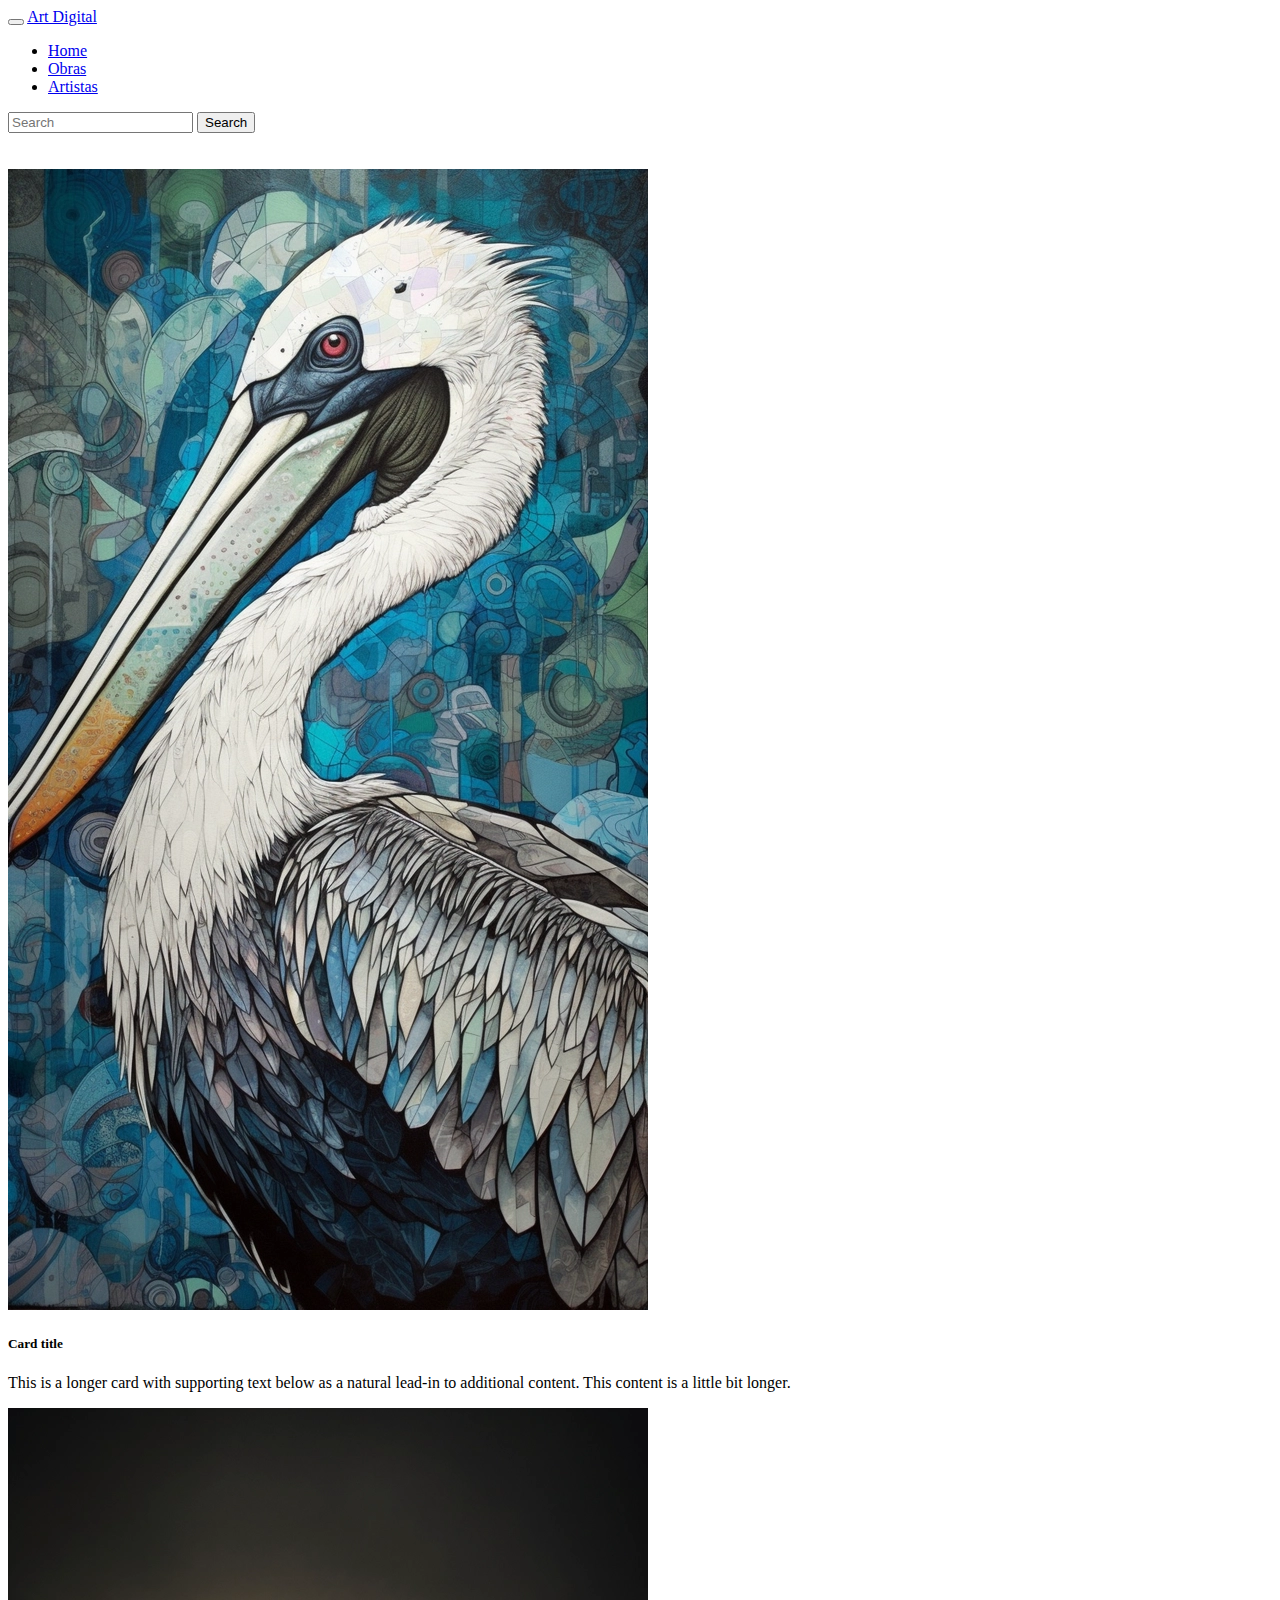
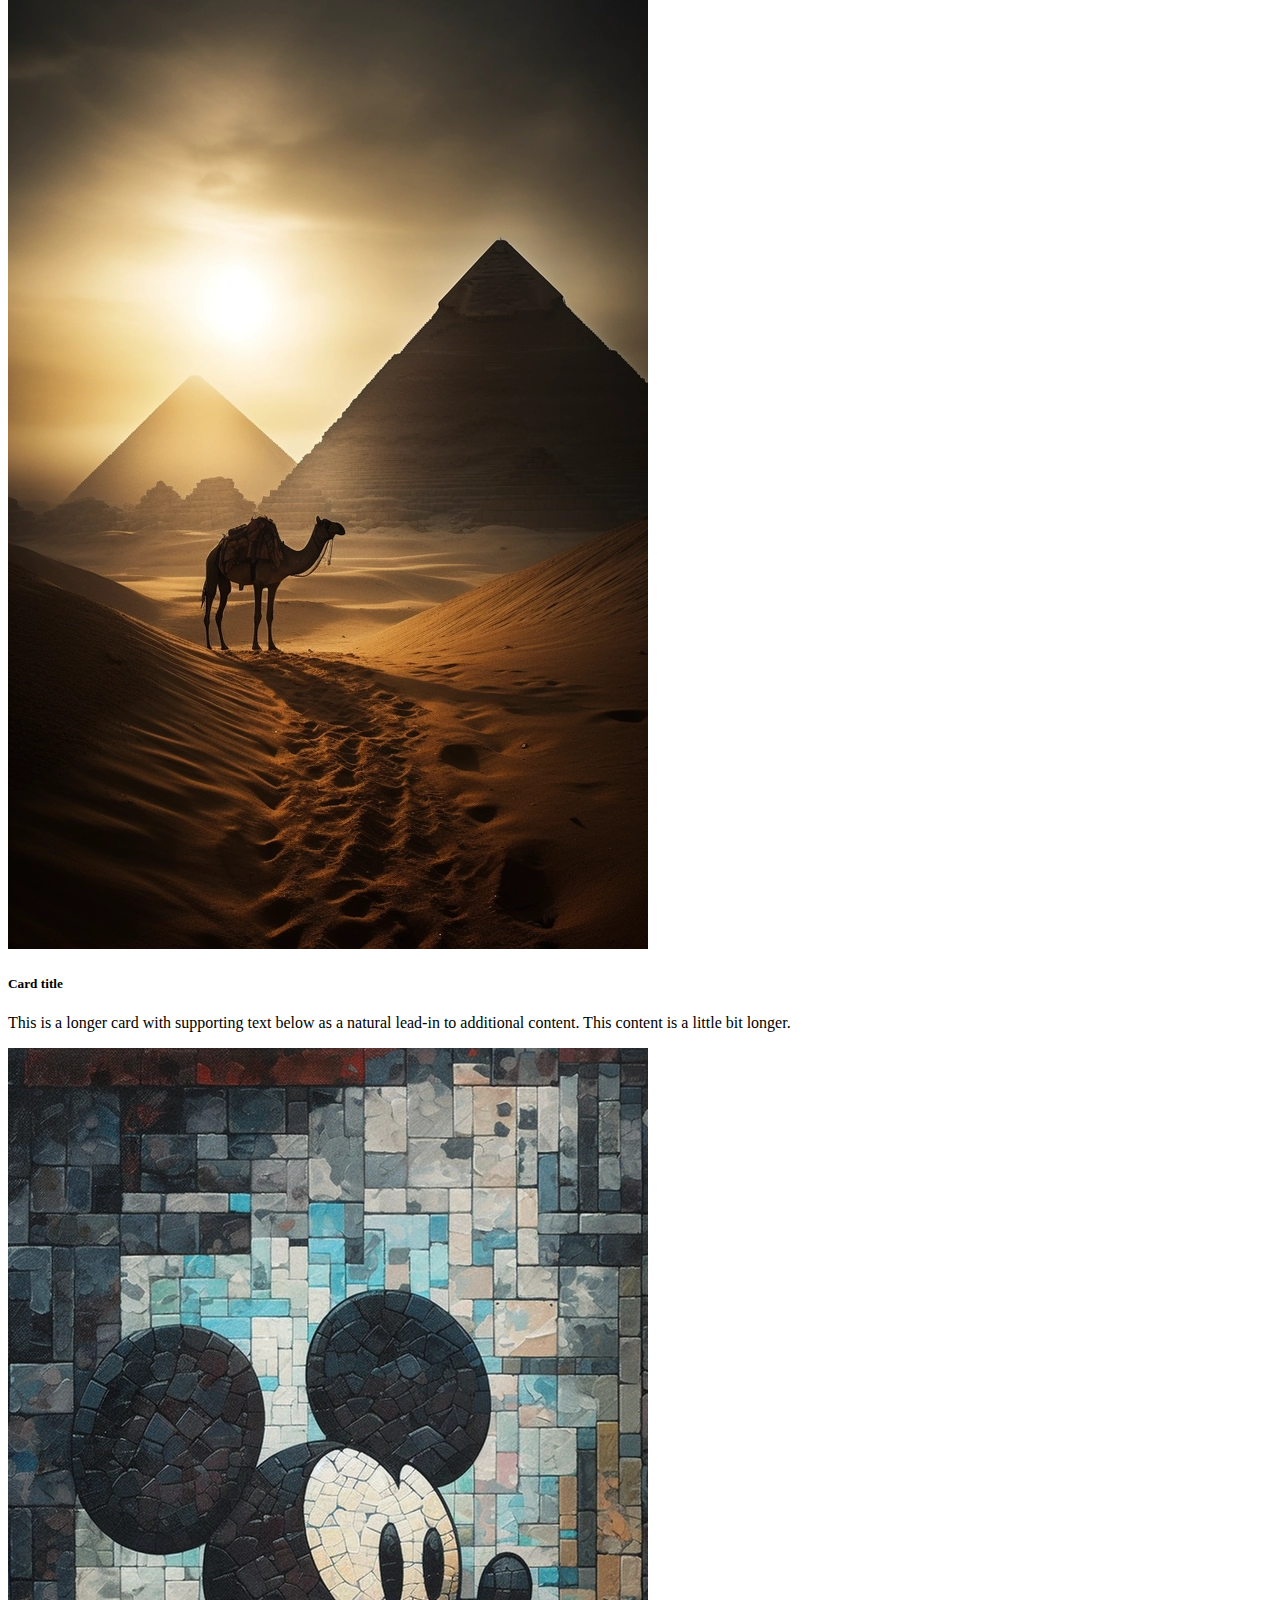
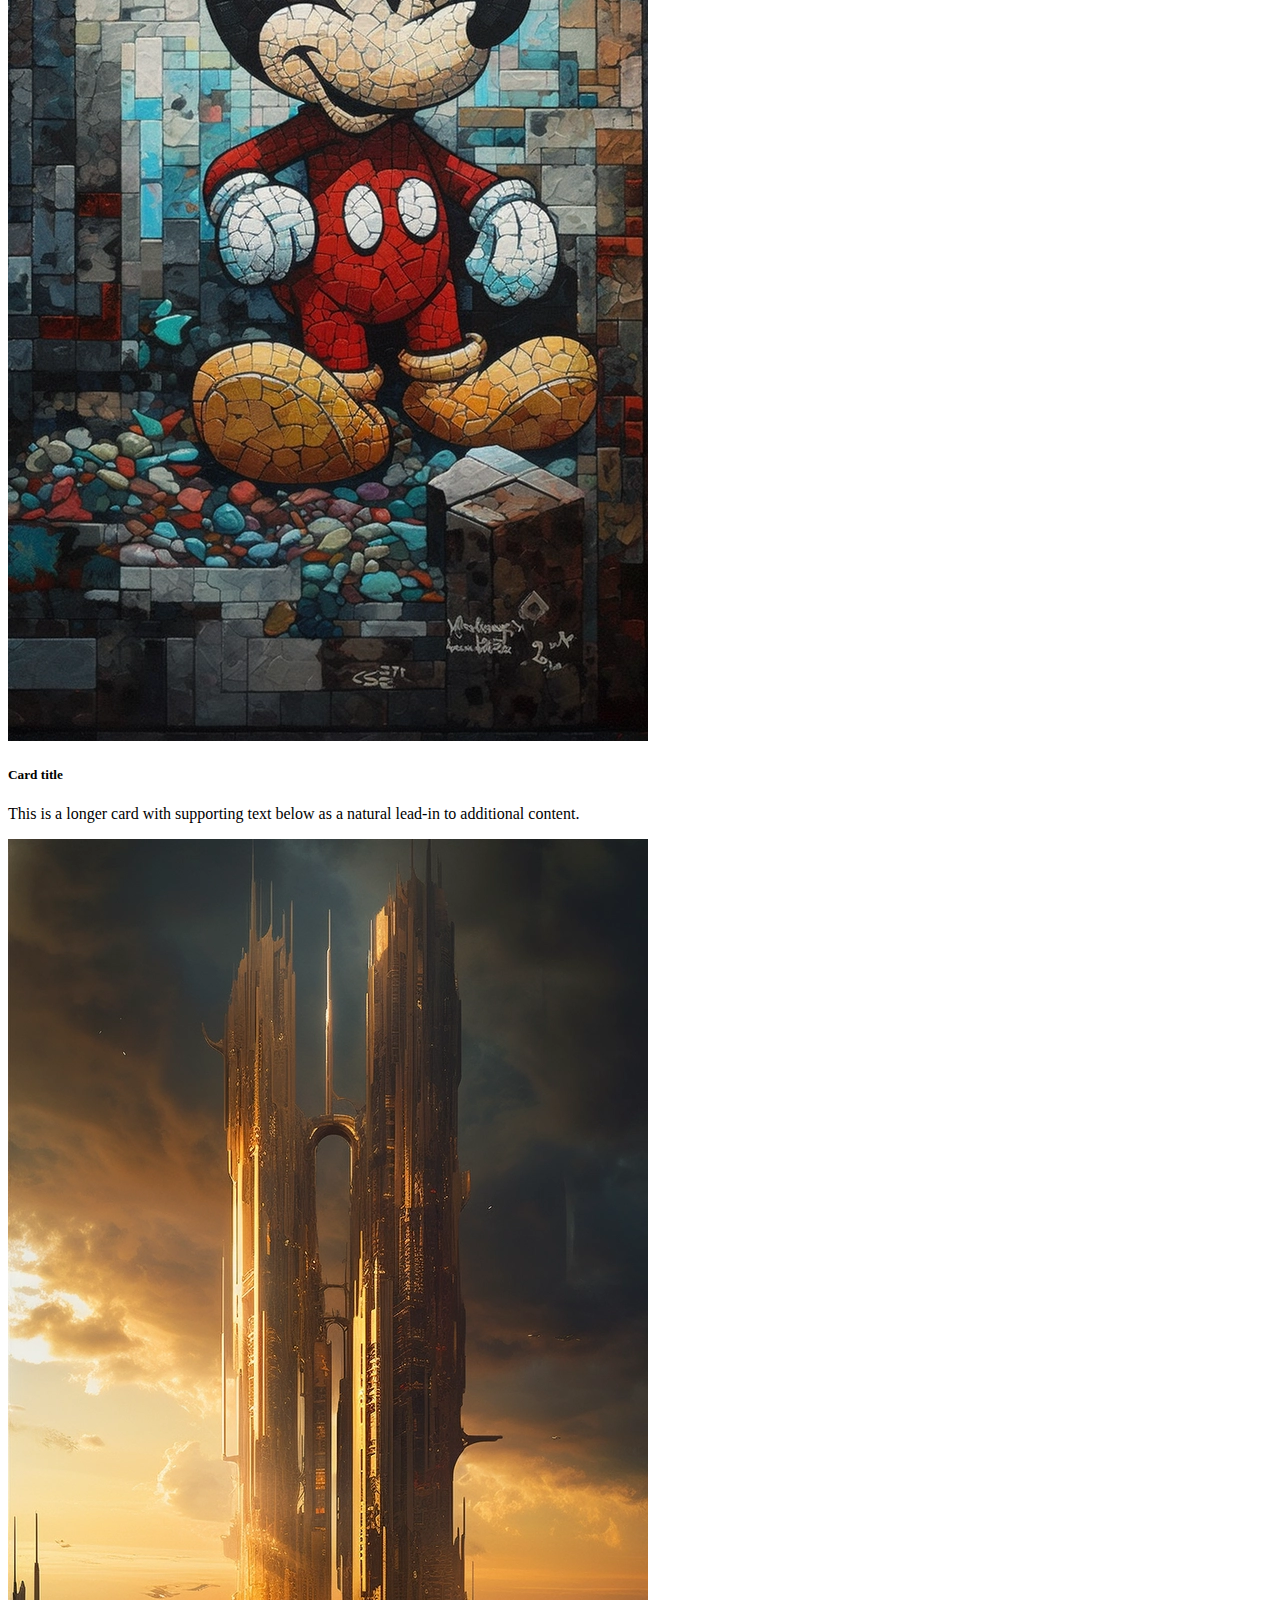
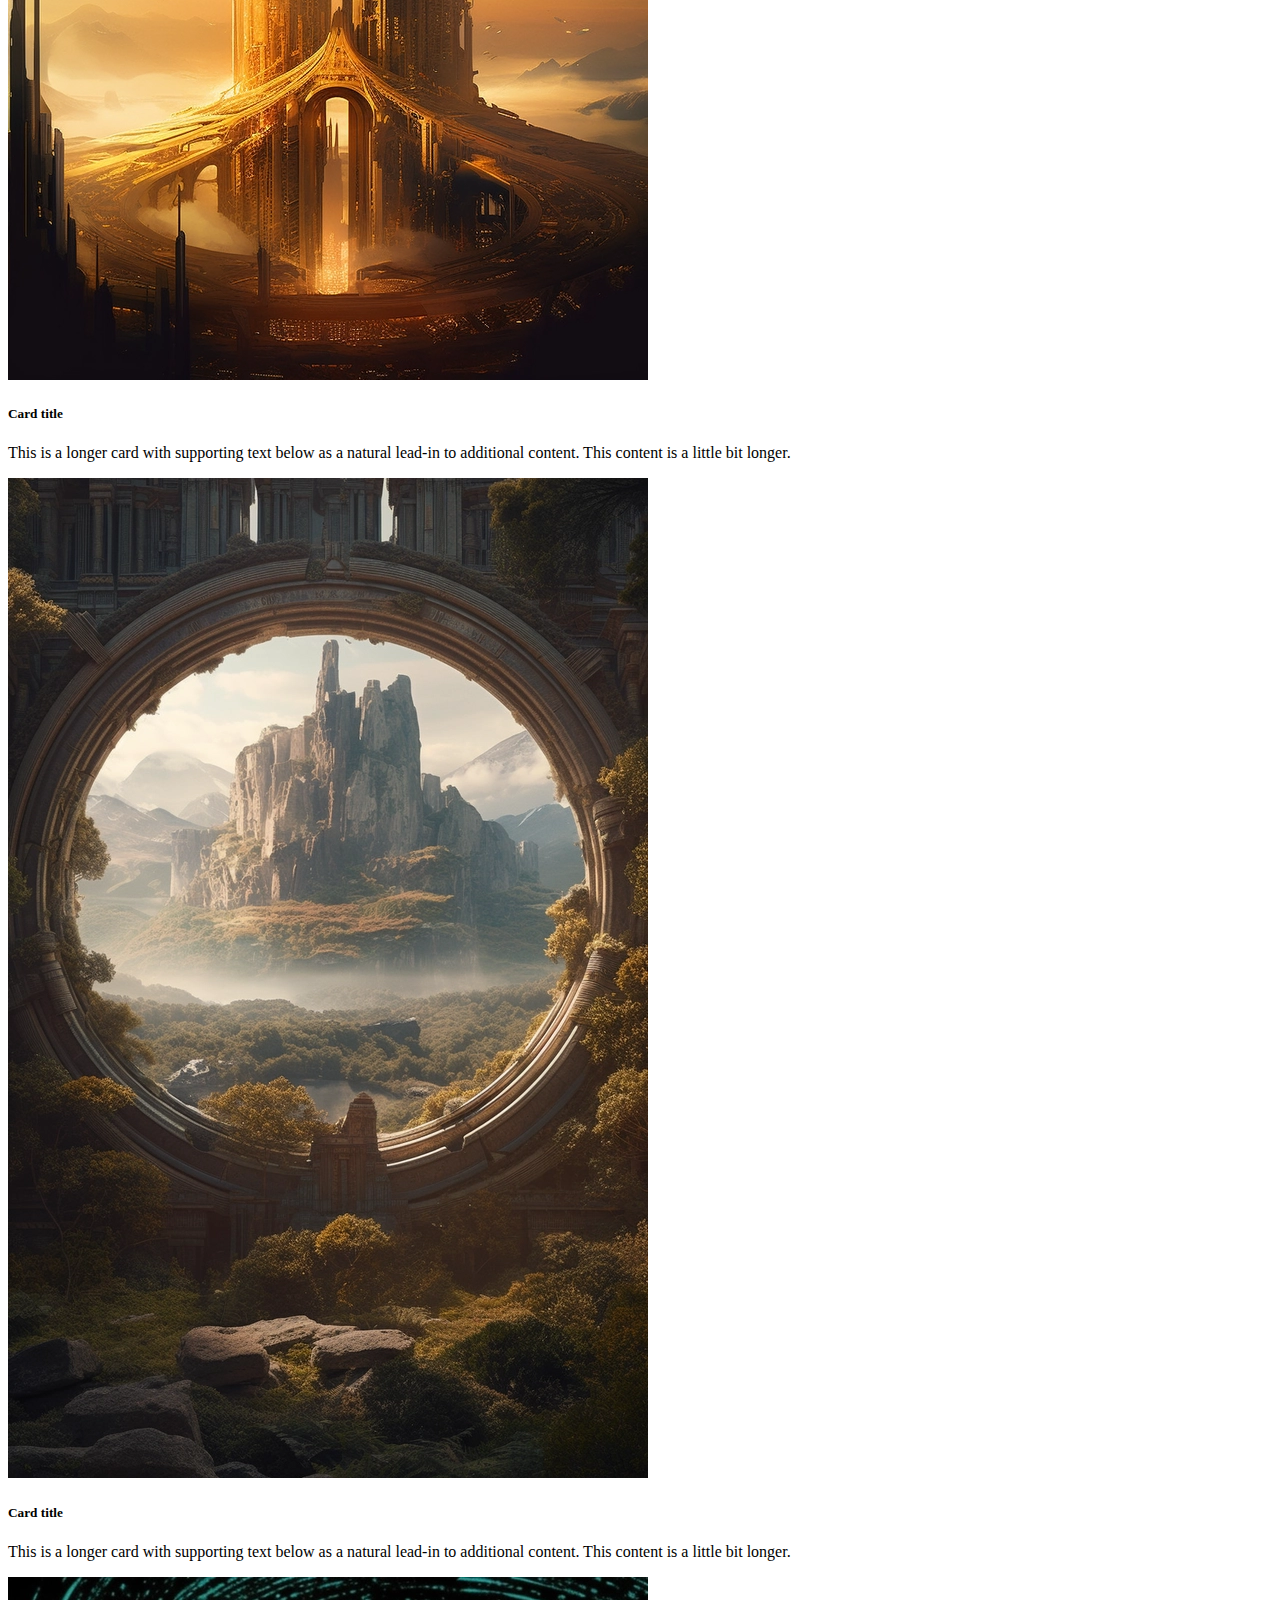
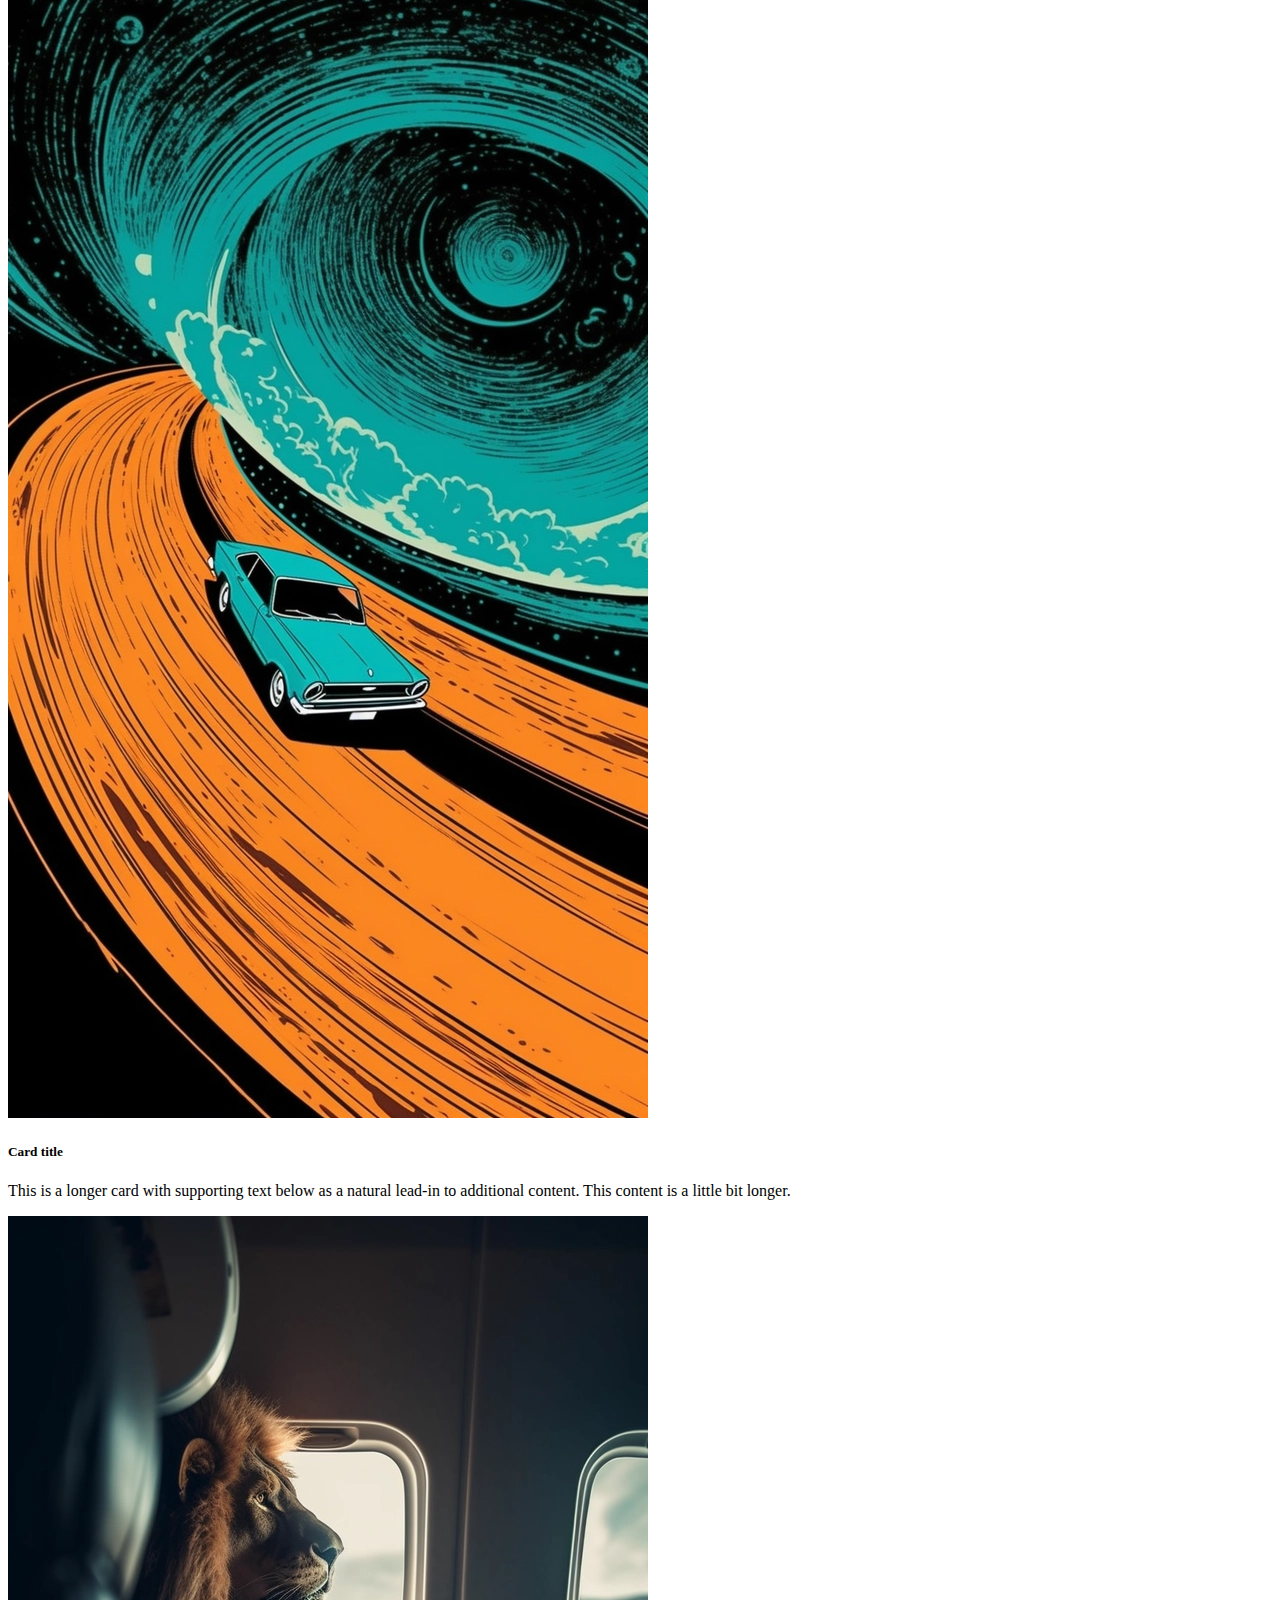
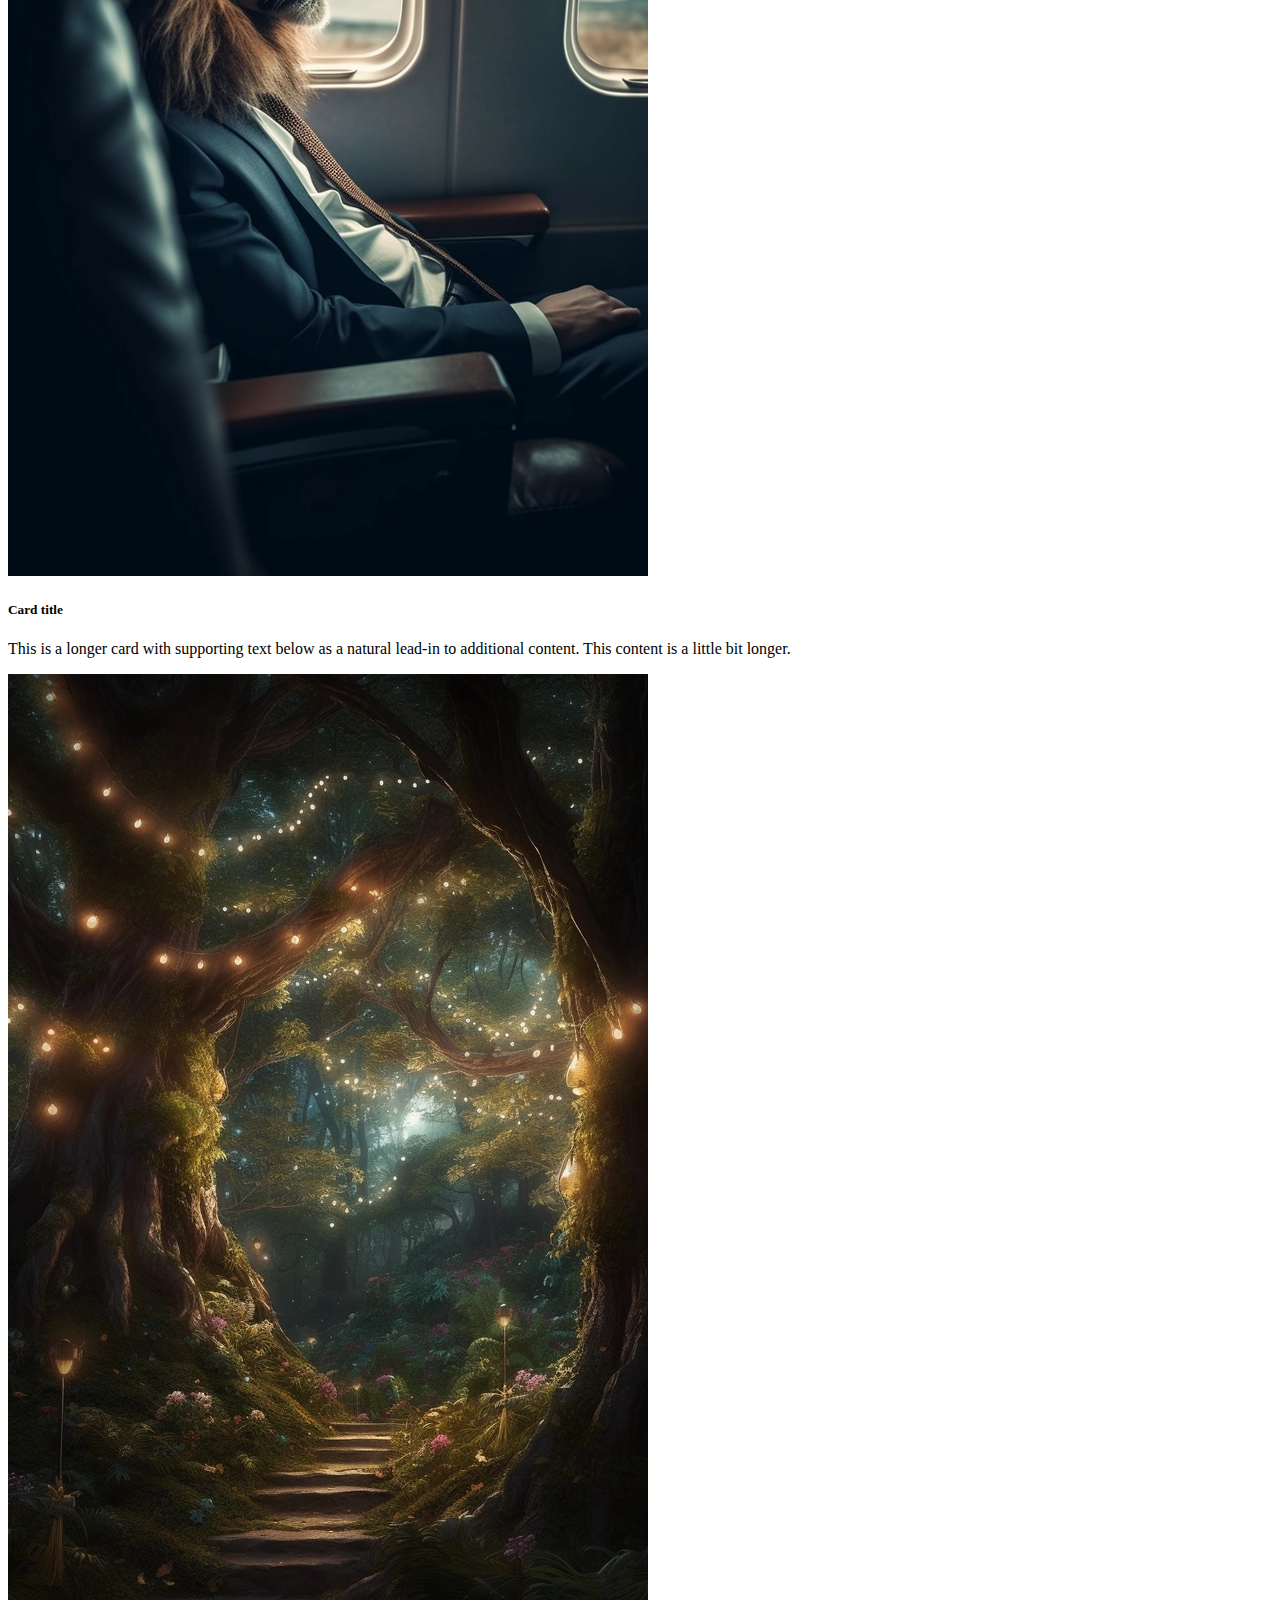
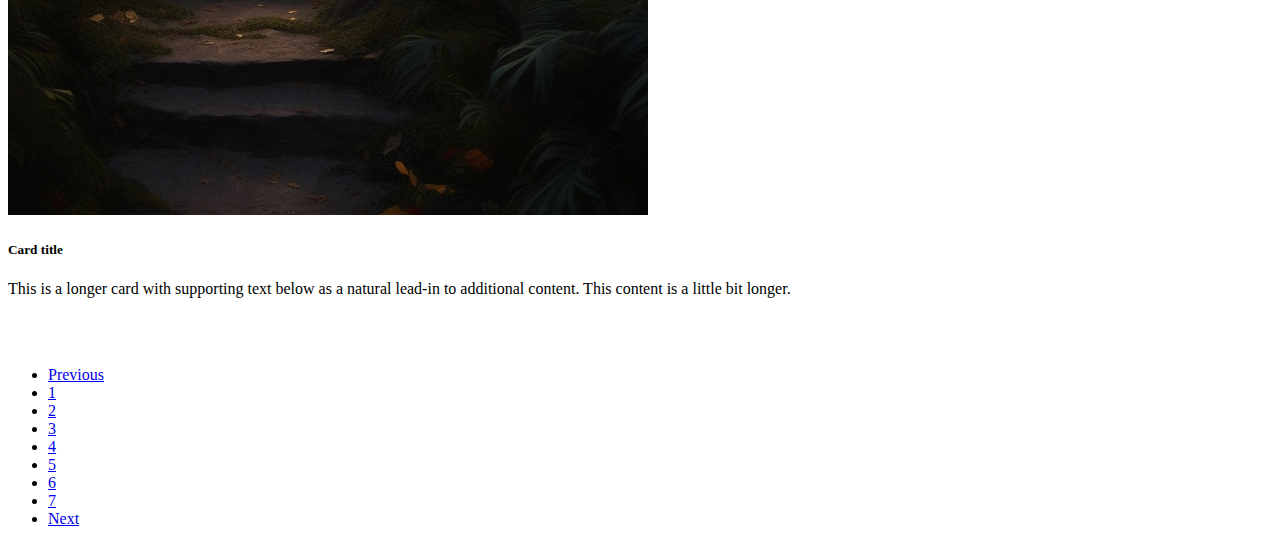
<file: projetoBoot/obras5.html>
<!doctype html>

<html lang="pt-br">
  <head>
    <!-- Required meta tags -->
    <meta charset="utf-8">
    <meta name="viewport" content="width=device-width, initial-scale=1">

    <!-- Bootstrap CSS -->
    <link href="https://cdn.jsdelivr.net/npm/bootstrap@5.0.2/dist/css/bootstrap.min.css" rel="stylesheet" integrity="sha384-EVSTQN3/azprG1Anm3QDgpJLIm9Nao0Yz1ztcQTwFspd3yD65VohhpuuCOmLASjC" crossorigin="anonymous">

    <title>Obras Galeira Digital</title>

    <link rel="stylesheet" href="../projetoBoot/css/styles.css">


  </head>

  <body class="bg-dark">

    <!-- Navegação -->

    <nav class="navbar col-12 position-fixed navbar-expand-lg navbar-dark bg-dark" style="z-index: 999;">
        <div class="container-fluid">
          <button class="navbar-toggler" type="button" data-bs-toggle="collapse" data-bs-target="#navbarTogglerDemo03" aria-controls="navbarTogglerDemo03" aria-expanded="false" aria-label="Toggle navigation">
            <span class="navbar-toggler-icon"></span>
          </button>
          <a class="navbar-brand" href="#">Art Digital</a>
          <div class="collapse navbar-collapse" id="navbarTogglerDemo03">
            <ul class="navbar-nav me-auto mb-2 mb-lg-0">
              <li class="nav-item">
                <a class="nav-link active" aria-current="page" href="index.html">Home</a>
              </li>
              <li class="nav-item">
                <a class="nav-link" href="obras.html">Obras</a>
              </li>
              <li class="nav-item">
                <a class="nav-link " href="artista.html" tabindex="-1" aria-disabled="true">Artistas</a>
              </li>
            </ul>
            <form class="d-flex">
              <input class="form-control me-2" type="search" placeholder="Search" aria-label="Search">
              <button class="btn btn-outline-success" type="submit">Search</button>
            </form>
          </div>
        </div>
    </nav>

        <br><br>


<!-- Conteudo -->

    <main class="container-fluid m-2">
<!-- Obras de Art -->
    <div class="row row-cols-1 row-cols-md-3 g-4">
    <div class="col-3">
      <div class="card">
        <img src="../projetoBoot/img/Midjourney Showcaseia_files/41.webp" class="card-img-top" alt="...">
        <div class="card-body">
          <h5 class="card-title">Card title</h5>
          <p class="card-text">This is a longer card with supporting text below as a natural lead-in to additional content. This content is a little bit longer.</p>
        </div>
      </div>
    </div>
    <div class="col-3">
      <div class="card">
        <img src="../projetoBoot/img/Midjourney Showcaseia_files/42.webp" class="card-img-top" alt="...">
        <div class="card-body">
          <h5 class="card-title">Card title</h5>
          <p class="card-text">This is a longer card with supporting text below as a natural lead-in to additional content. This content is a little bit longer.</p>
        </div>
      </div>
    </div>
    <div class="col-3">
      <div class="card">
        <img src="../projetoBoot/img/Midjourney Showcaseia_files/43.webp" class="card-img-top" alt="...">
        <div class="card-body">
          <h5 class="card-title">Card title</h5>
          <p class="card-text">This is a longer card with supporting text below as a natural lead-in to additional content.</p>
        </div>
      </div>
    </div>
    <div class="col-3">
      <div class="card">
        <img src="../projetoBoot/img/Midjourney Showcaseia_files/44.webp" class="card-img-top" alt="...">
        <div class="card-body">
          <h5 class="card-title">Card title</h5>
          <p class="card-text">This is a longer card with supporting text below as a natural lead-in to additional content. This content is a little bit longer.</p>
        </div>
      </div>
    </div>
    <div class="col-3">
        <div class="card">
            <img src="../projetoBoot/img/Midjourney Showcaseia_files/45.webp" class="card-img-top" alt="...">
            <div class="card-body">
            <h5 class="card-title">Card title</h5>
            <p class="card-text">This is a longer card with supporting text below as a natural lead-in to additional content. This content is a little bit longer.</p>
          </div>
        </div>
      </div>
      <div class="col-3">
        <div class="card">
            <img src="../projetoBoot/img/Midjourney Showcaseia_files/46.webp" class="card-img-top" alt="...">
            <div class="card-body">
            <h5 class="card-title">Card title</h5>
            <p class="card-text">This is a longer card with supporting text below as a natural lead-in to additional content. This content is a little bit longer.</p>
          </div>
        </div>
      </div>
      <div class="col-3">
        <div class="card">
            <img src="../projetoBoot/img/Midjourney Showcaseia_files/47.webp" class="card-img-top" alt="...">
            <div class="card-body">
            <h5 class="card-title">Card title</h5>
            <p class="card-text">This is a longer card with supporting text below as a natural lead-in to additional content. This content is a little bit longer.</p>
          </div>
        </div>
      </div>
      <div class="col-3">
        <div class="card">
            <img src="../projetoBoot/img/Midjourney Showcaseia_files/48.webp" class="card-img-top" alt="...">
            <div class="card-body">
            <h5 class="card-title">Card title</h5>
            <p class="card-text">This is a longer card with supporting text below as a natural lead-in to additional content. This content is a little bit longer.</p>
          </div>
        </div>
      </div>
    </div>

    </main>

        <br><br>

    <footer>
        <nav aria-label="Page navigation example">
            <ul class="pagination justify-content-center">
              <li class="page-item disabled">
                <a class="page-link" href="obras.html" tabindex="-1" aria-disabled="true">Previous</a>
              </li>
              <li class="page-item"><a class="page-link" href="obras1.html">1</a></li>
              <li class="page-item"><a class="page-link" href="obras2.html">2</a></li>
              <li class="page-item"><a class="page-link" href="obras3.html">3</a></li>
              <li class="page-item"><a class="page-link" href="obras4.html">4</a></li>
              <li class="page-item"><a class="page-link" href="obras5.html">5</a></li>
              <li class="page-item"><a class="page-link" href="obras6.html">6</a></li>
              <li class="page-item"><a class="page-link" href="obras7.html">7</a></li>

              <li class="page-item">
                <a class="page-link" href="#">Next</a>
              </li>
            </ul>
          </nav>

    </footer>

    <script src="https://cdn.jsdelivr.net/npm/bootstrap@5.0.2/dist/js/bootstrap.bundle.min.js" integrity="sha384-MrcW6ZMFYlzcLA8Nl+NtUVF0sA7MsXsP1UyJoMp4YLEuNSfAP+JcXn/tWtIaxVXM" crossorigin="anonymous"></script>
  
  </body>
</html>
</file>
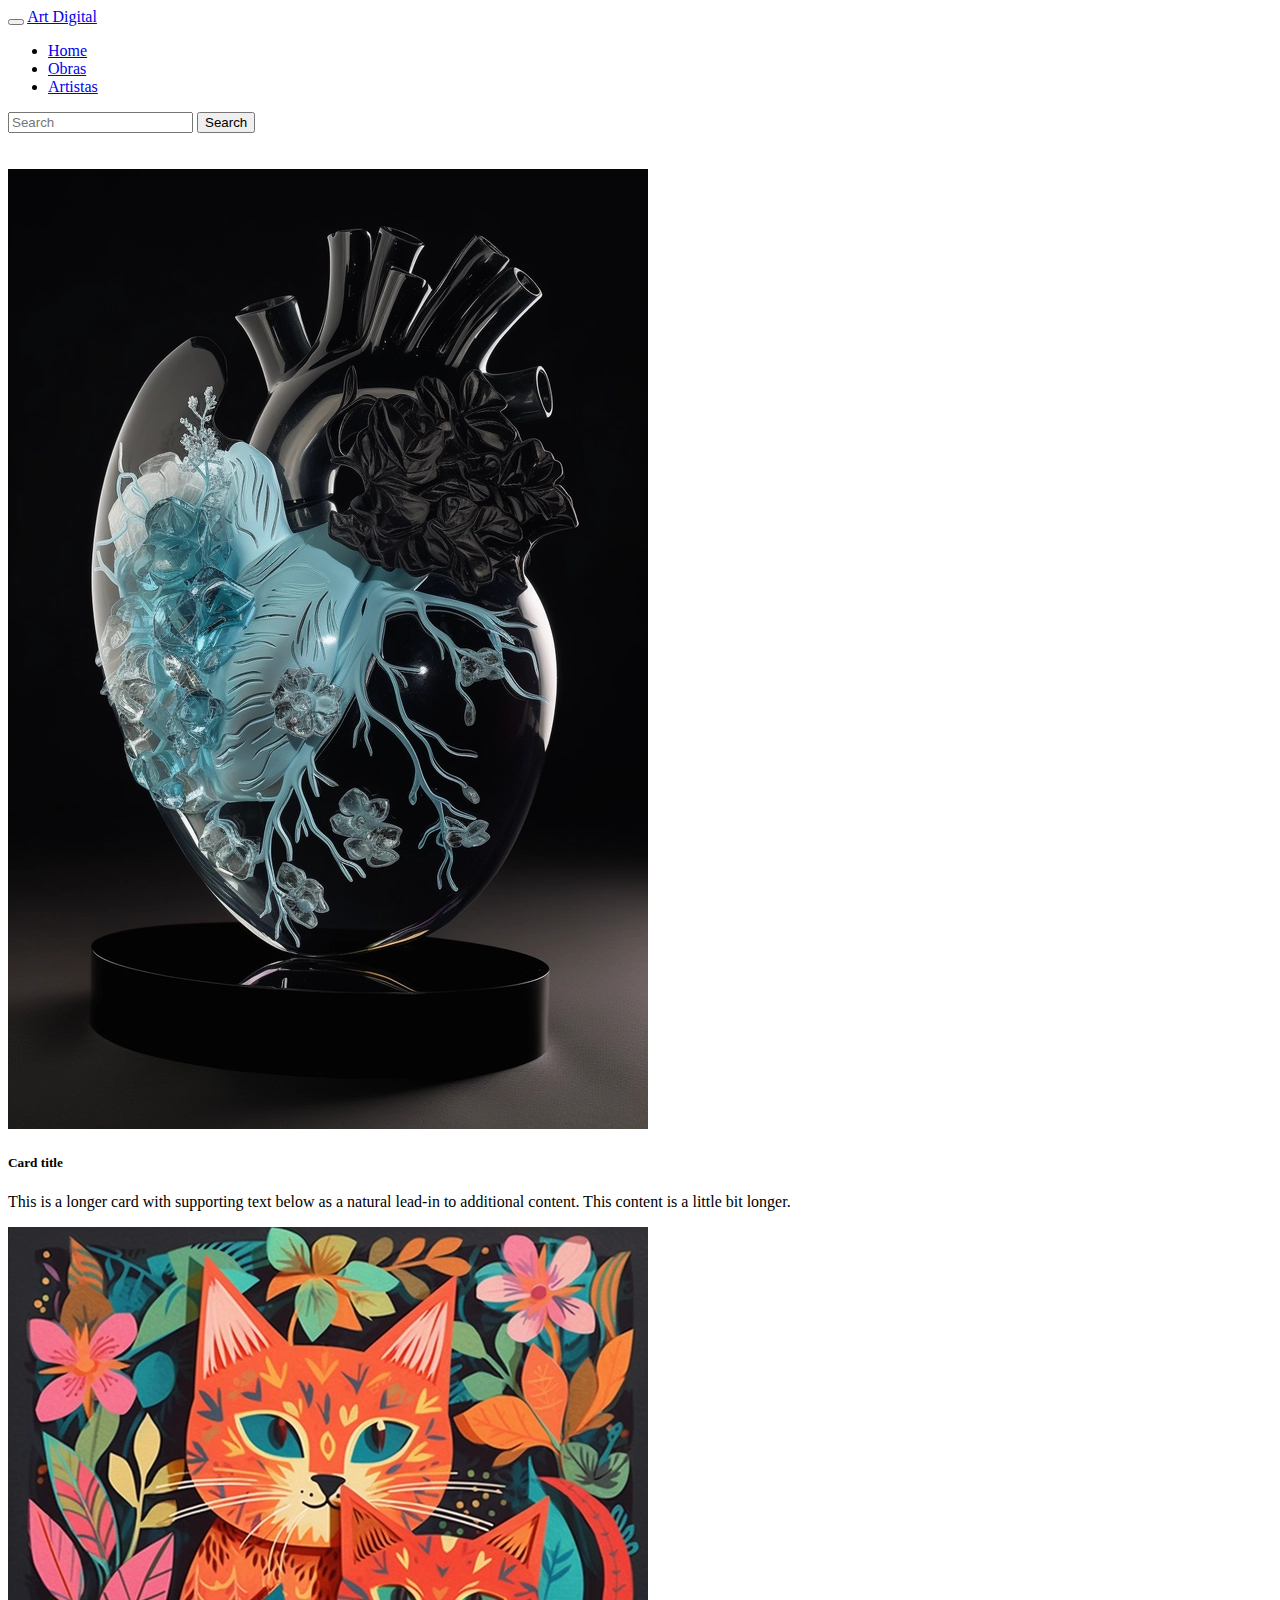
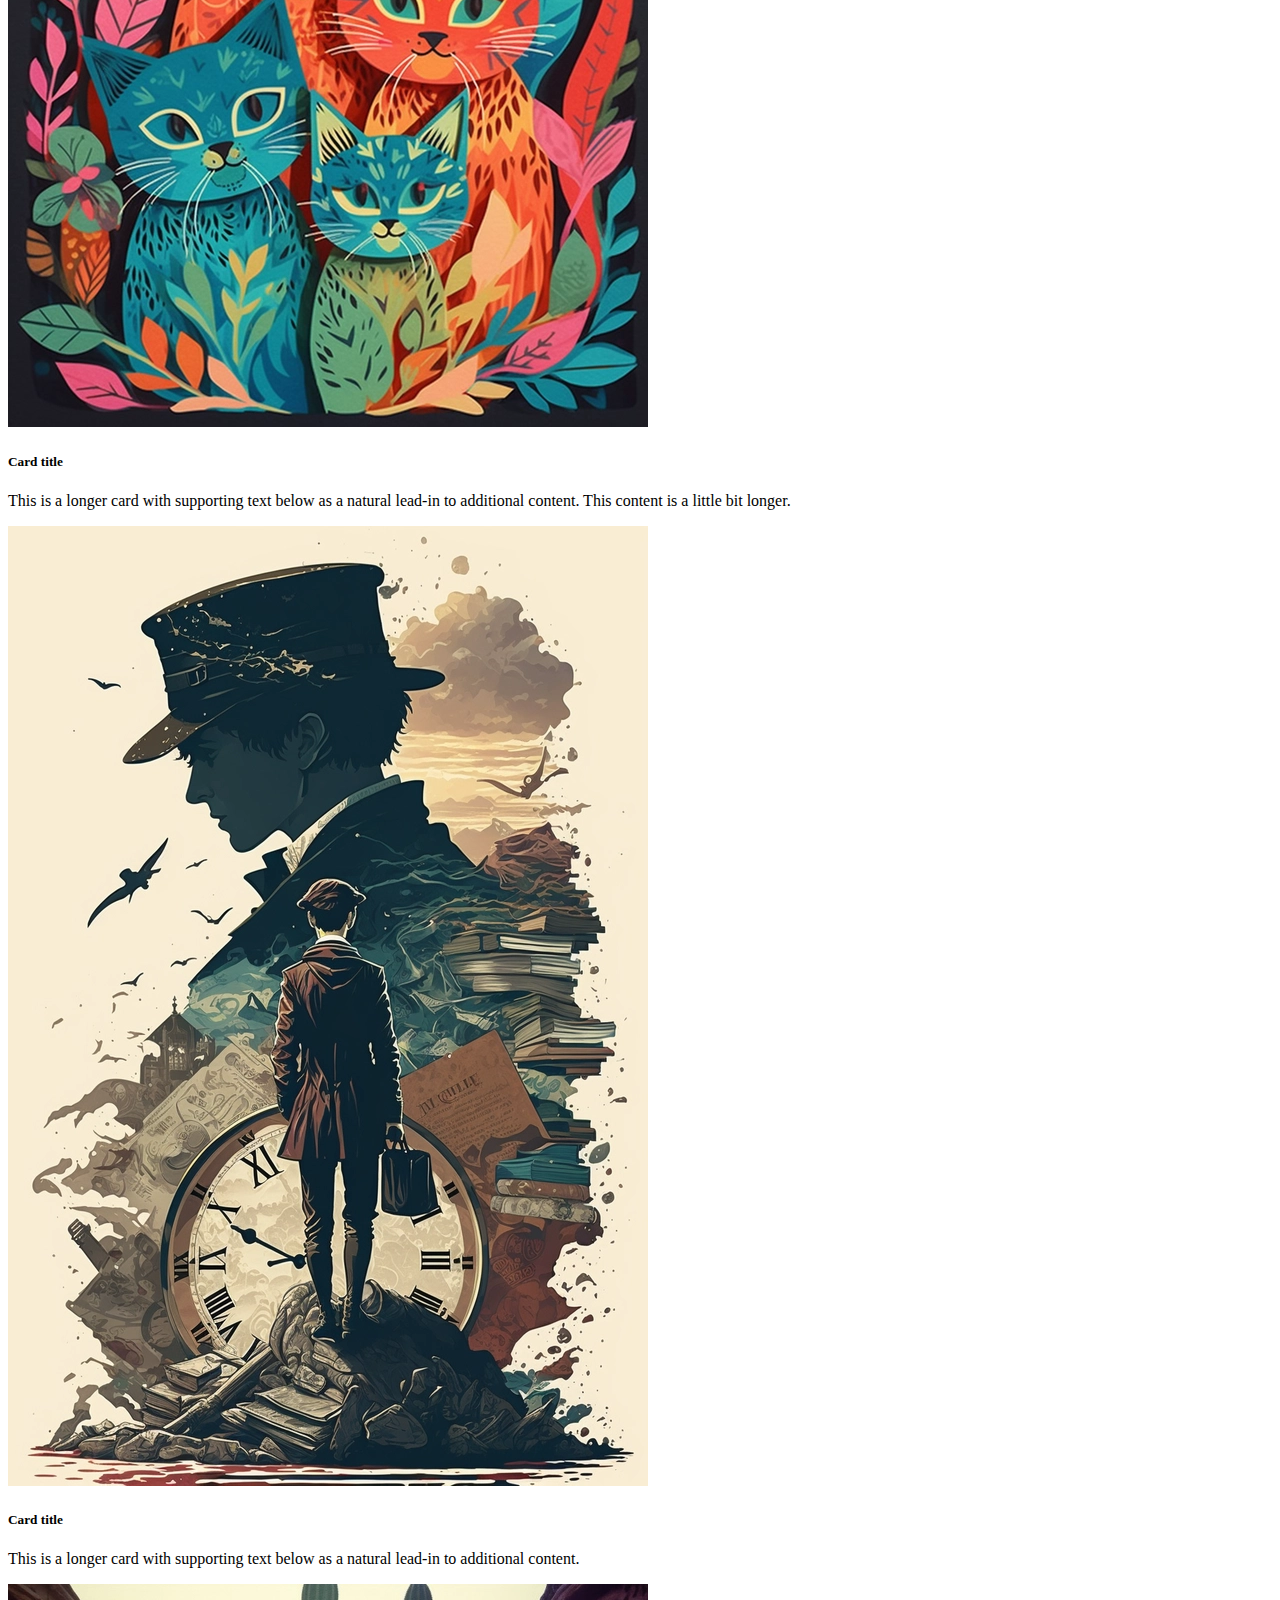
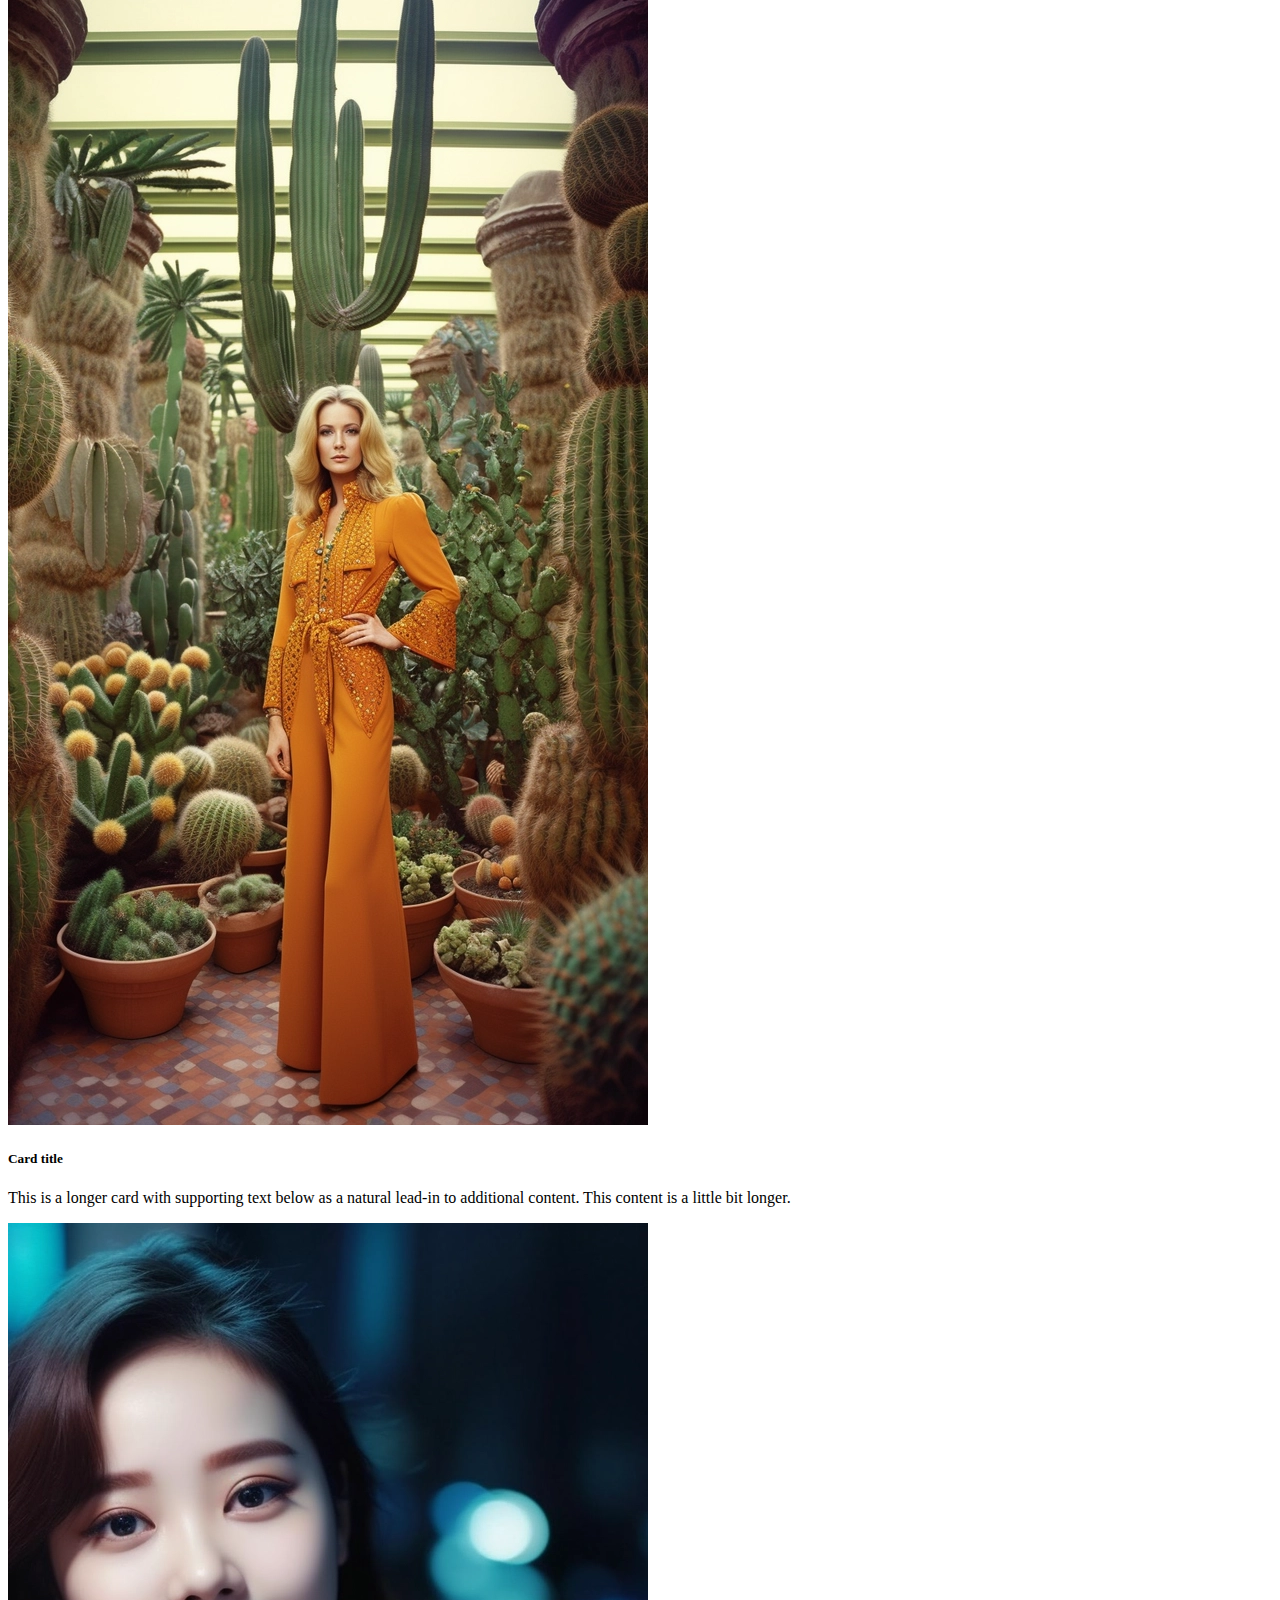
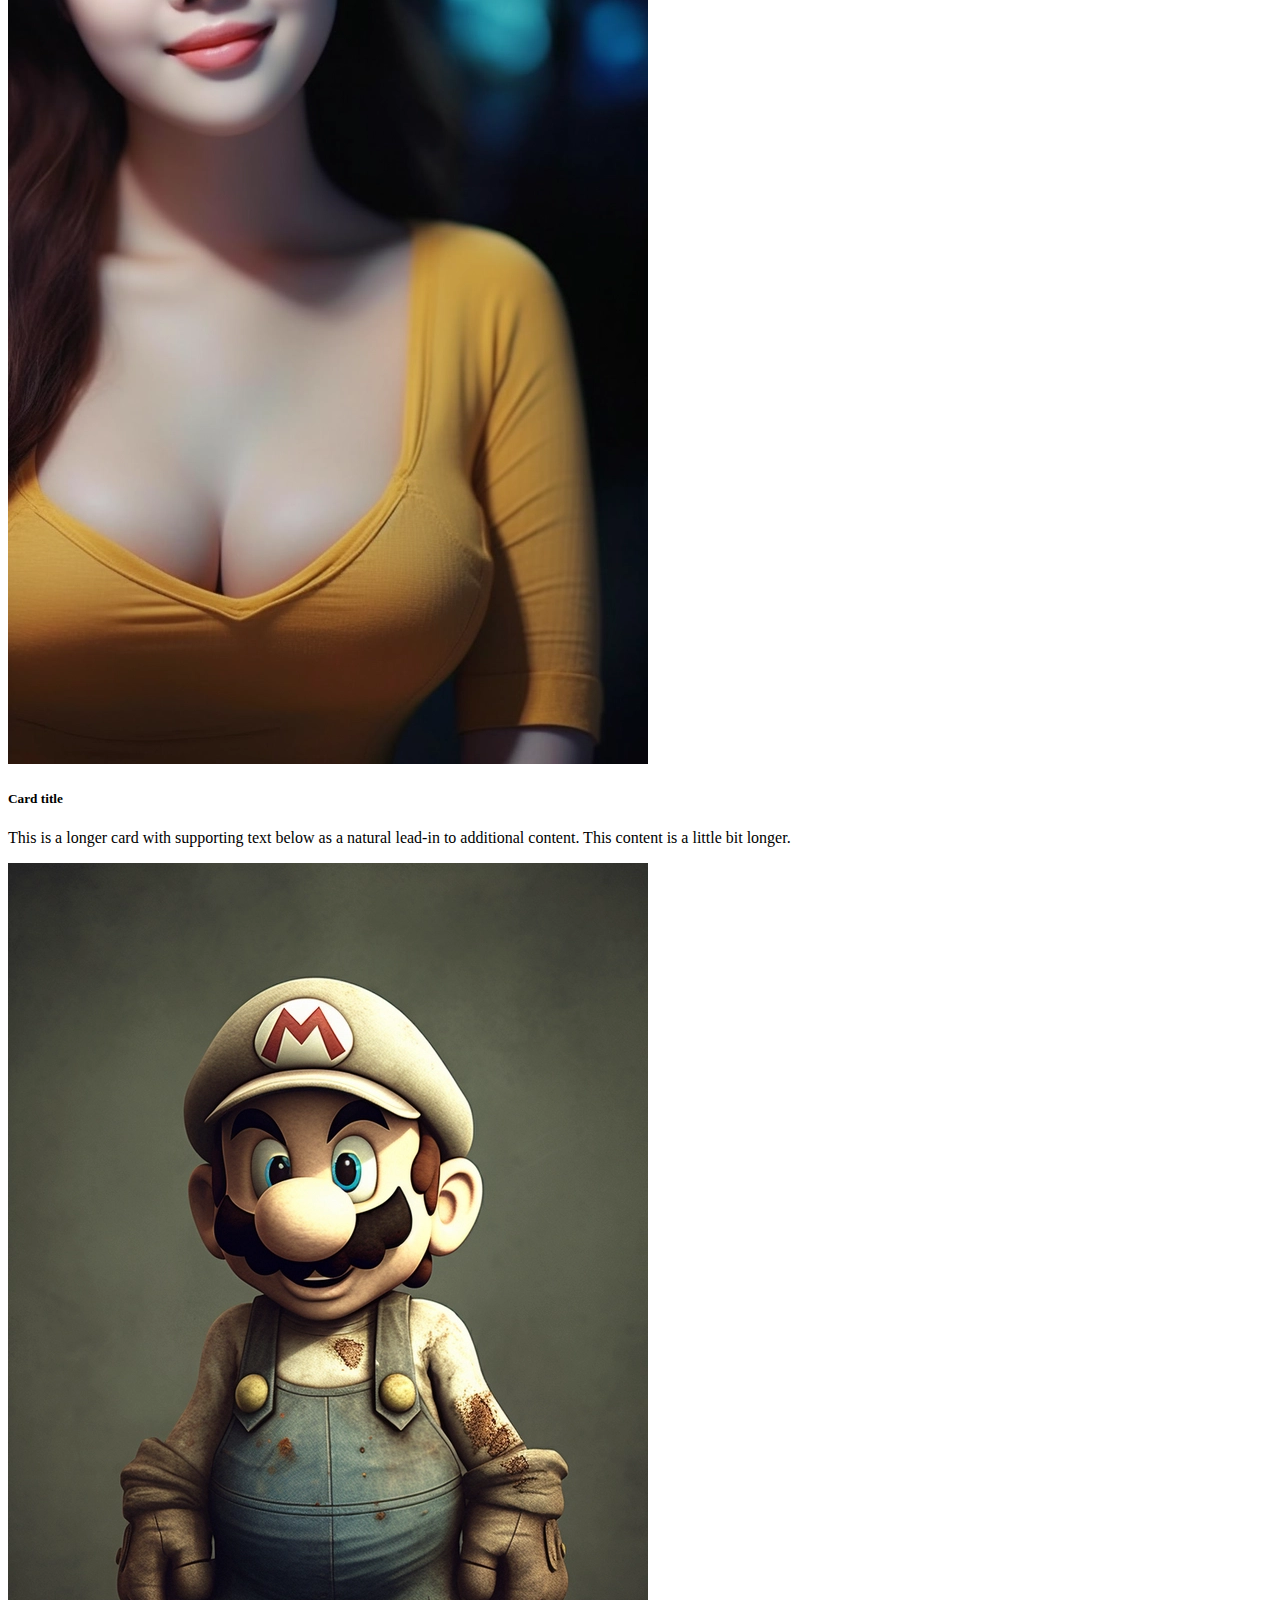
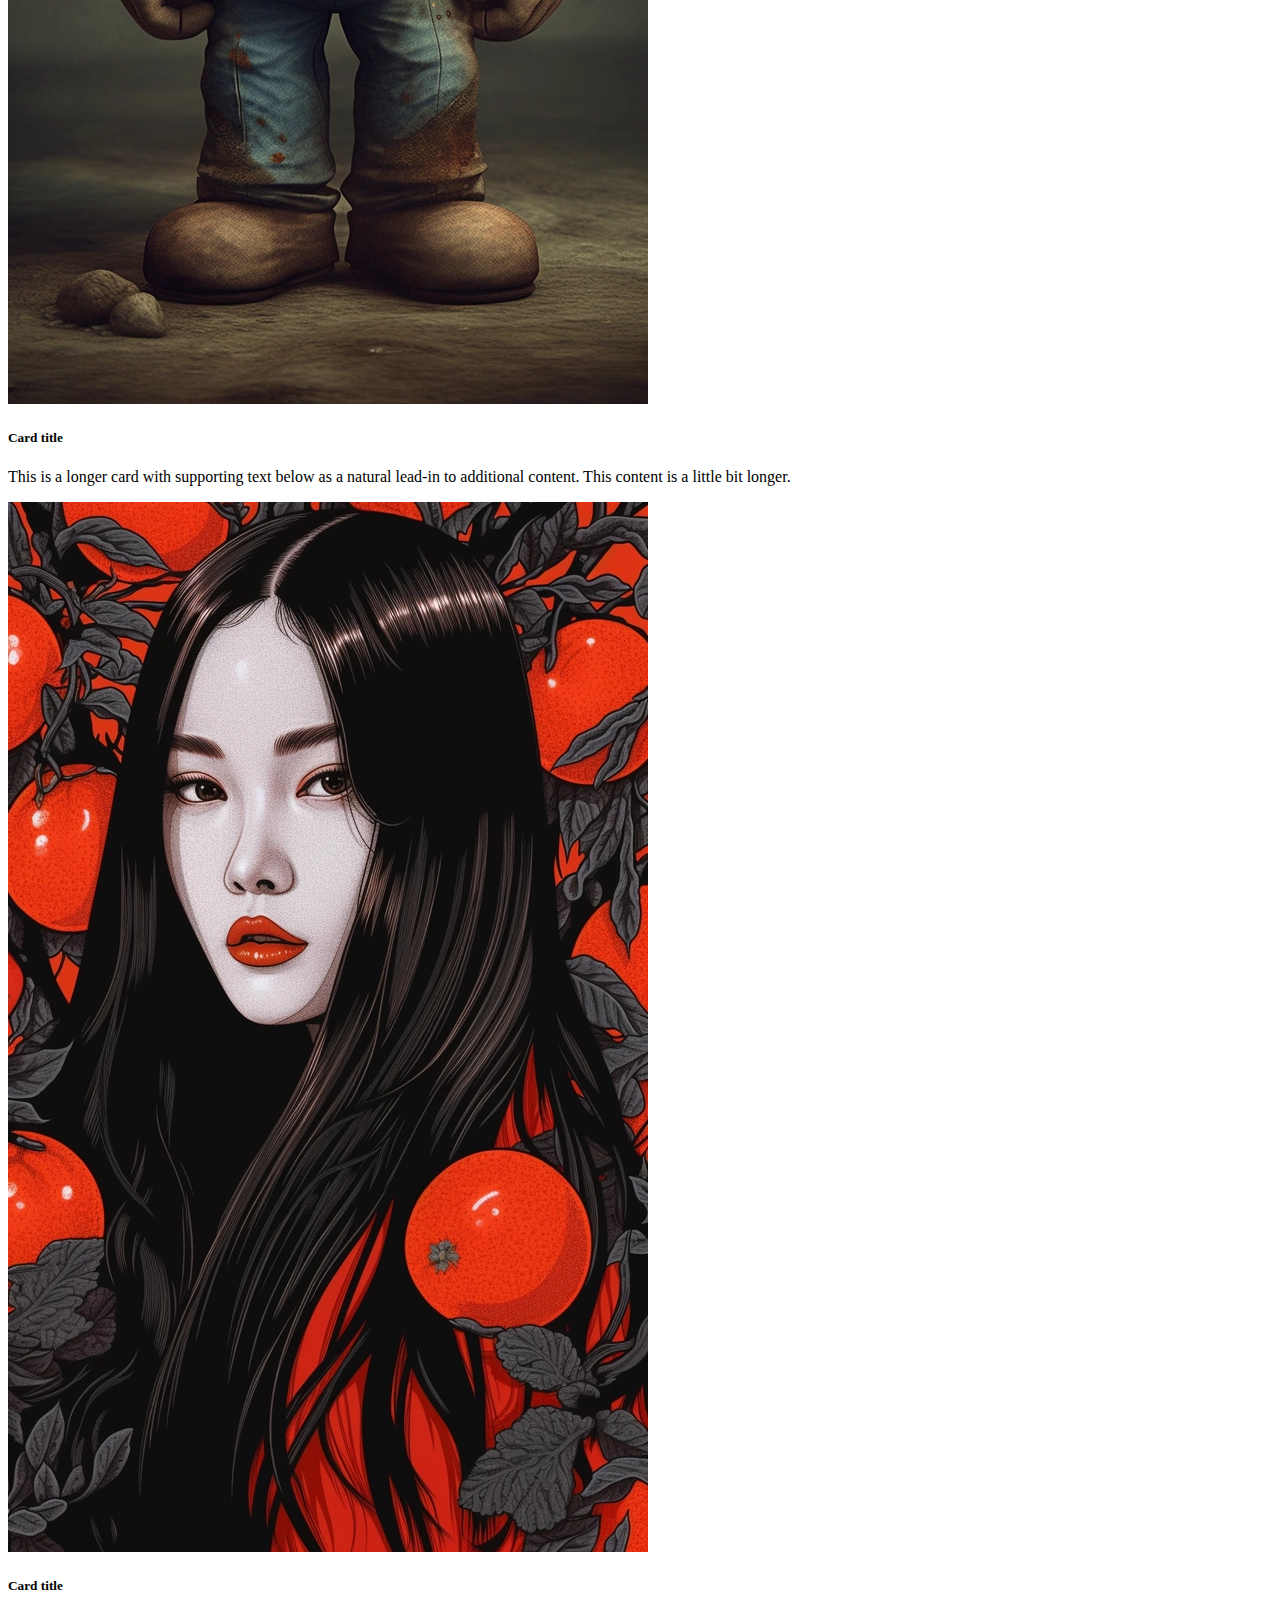
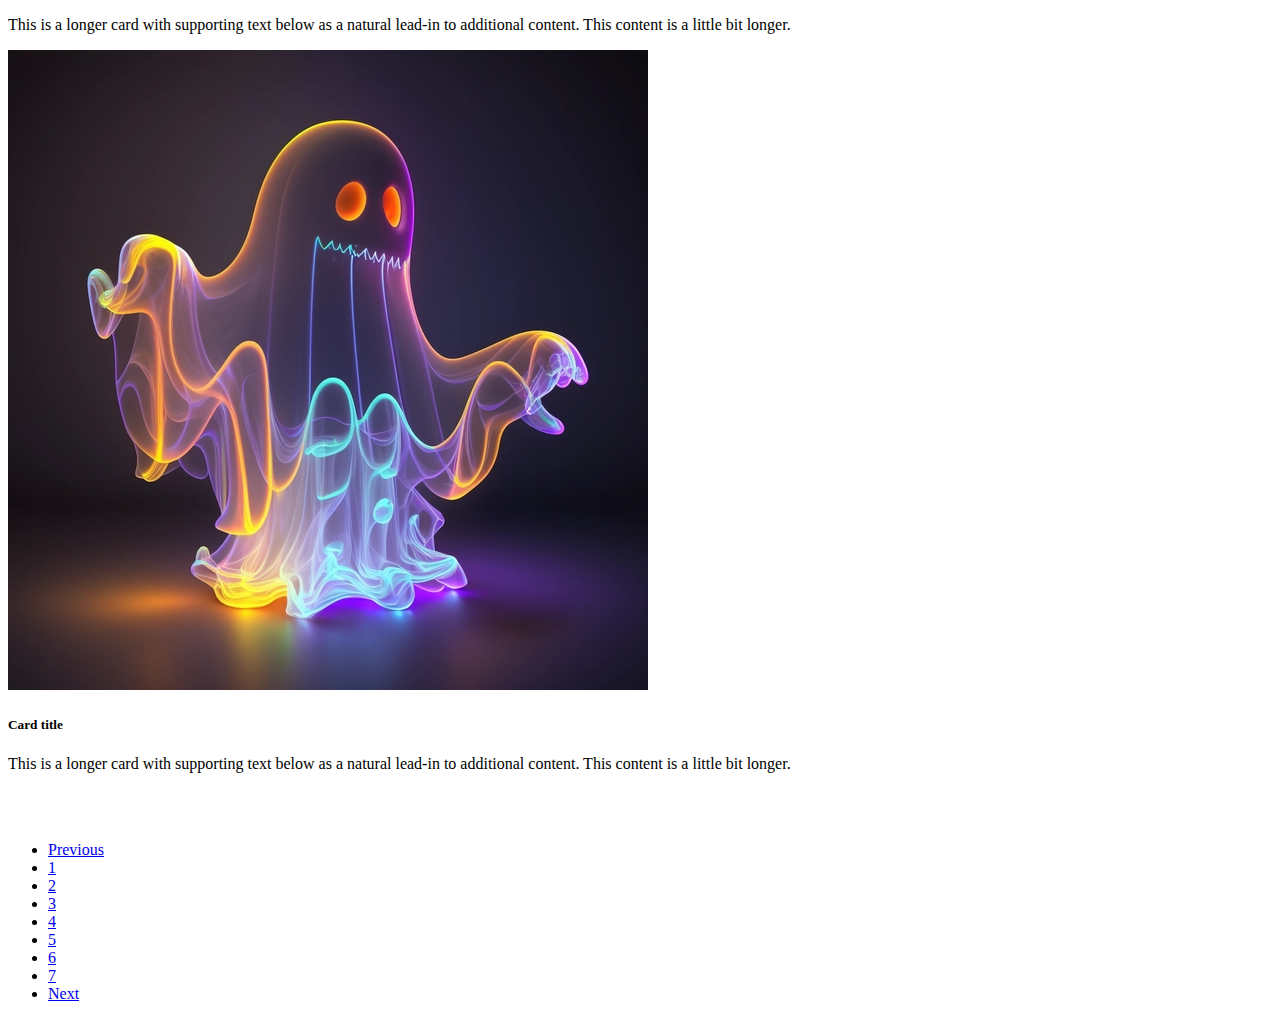
<file: projetoBoot/obras6.html>
<!doctype html>

<html lang="pt-br">
  <head>
    <!-- Required meta tags -->
    <meta charset="utf-8">
    <meta name="viewport" content="width=device-width, initial-scale=1">

    <!-- Bootstrap CSS -->
    <link href="https://cdn.jsdelivr.net/npm/bootstrap@5.0.2/dist/css/bootstrap.min.css" rel="stylesheet" integrity="sha384-EVSTQN3/azprG1Anm3QDgpJLIm9Nao0Yz1ztcQTwFspd3yD65VohhpuuCOmLASjC" crossorigin="anonymous">

    <title>Obras Galeira Digital</title>

    <link rel="stylesheet" href="../projetoBoot/css/styles.css">


  </head>

  <body class="bg-dark">

    <!-- Navegação -->

    <nav class="navbar col-12 position-fixed navbar-expand-lg navbar-dark bg-dark" style="z-index: 999;">
        <div class="container-fluid">
          <button class="navbar-toggler" type="button" data-bs-toggle="collapse" data-bs-target="#navbarTogglerDemo03" aria-controls="navbarTogglerDemo03" aria-expanded="false" aria-label="Toggle navigation">
            <span class="navbar-toggler-icon"></span>
          </button>
          <a class="navbar-brand" href="#">Art Digital</a>
          <div class="collapse navbar-collapse" id="navbarTogglerDemo03">
            <ul class="navbar-nav me-auto mb-2 mb-lg-0">
              <li class="nav-item">
                <a class="nav-link active" aria-current="page" href="index.html">Home</a>
              </li>
              <li class="nav-item">
                <a class="nav-link" href="obras.html">Obras</a>
              </li>
              <li class="nav-item">
                <a class="nav-link " href="artista.html" tabindex="-1" aria-disabled="true">Artistas</a>
              </li>
            </ul>
            <form class="d-flex">
              <input class="form-control me-2" type="search" placeholder="Search" aria-label="Search">
              <button class="btn btn-outline-success" type="submit">Search</button>
            </form>
          </div>
        </div>
    </nav>

        <br><br>


<!-- Conteudo -->

    <main class="container-fluid m-2">
<!-- Obras de Art -->
    <div class="row row-cols-1 row-cols-md-3 g-4">
    <div class="col-3">
      <div class="card">
        <img src="../projetoBoot/img/Midjourney Showcaseia_files/49.webp" class="card-img-top" alt="...">
        <div class="card-body">
          <h5 class="card-title">Card title</h5>
          <p class="card-text">This is a longer card with supporting text below as a natural lead-in to additional content. This content is a little bit longer.</p>
        </div>
      </div>
    </div>
    <div class="col-3">
      <div class="card">
        <img src="../projetoBoot/img/Midjourney Showcaseia_files/51.webp" class="card-img-top" alt="...">
        <div class="card-body">
          <h5 class="card-title">Card title</h5>
          <p class="card-text">This is a longer card with supporting text below as a natural lead-in to additional content. This content is a little bit longer.</p>
        </div>
      </div>
    </div>
    <div class="col-3">
      <div class="card">
        <img src="../projetoBoot/img/Midjourney Showcaseia_files/52.webp" class="card-img-top" alt="...">
        <div class="card-body">
          <h5 class="card-title">Card title</h5>
          <p class="card-text">This is a longer card with supporting text below as a natural lead-in to additional content.</p>
        </div>
      </div>
    </div>
    <div class="col-3">
      <div class="card">
        <img src="../projetoBoot/img/Midjourney Showcaseia_files/53.webp" class="card-img-top" alt="...">
        <div class="card-body">
          <h5 class="card-title">Card title</h5>
          <p class="card-text">This is a longer card with supporting text below as a natural lead-in to additional content. This content is a little bit longer.</p>
        </div>
      </div>
    </div>
    <div class="col-3">
        <div class="card">
            <img src="../projetoBoot/img/Midjourney Showcaseia_files/54.webp" class="card-img-top" alt="...">
            <div class="card-body">
            <h5 class="card-title">Card title</h5>
            <p class="card-text">This is a longer card with supporting text below as a natural lead-in to additional content. This content is a little bit longer.</p>
          </div>
        </div>
      </div>
      <div class="col-3">
        <div class="card">
            <img src="../projetoBoot/img/Midjourney Showcaseia_files/55.webp" class="card-img-top" alt="...">
            <div class="card-body">
            <h5 class="card-title">Card title</h5>
            <p class="card-text">This is a longer card with supporting text below as a natural lead-in to additional content. This content is a little bit longer.</p>
          </div>
        </div>
      </div>
      <div class="col-3">
        <div class="card">
            <img src="../projetoBoot/img/Midjourney Showcaseia_files/57.webp" class="card-img-top" alt="...">
            <div class="card-body">
            <h5 class="card-title">Card title</h5>
            <p class="card-text">This is a longer card with supporting text below as a natural lead-in to additional content. This content is a little bit longer.</p>
          </div>
        </div>
      </div>
      <div class="col-3">
        <div class="card">
            <img src="../projetoBoot/img/Midjourney Showcaseia_files/56.webp" class="card-img-top" alt="...">
            <div class="card-body">
            <h5 class="card-title">Card title</h5>
            <p class="card-text">This is a longer card with supporting text below as a natural lead-in to additional content. This content is a little bit longer.</p>
          </div>
        </div>
      </div>
    </div>

    </main>

        <br><br>

    <footer>
        <nav aria-label="Page navigation example">
            <ul class="pagination justify-content-center">
              <li class="page-item disabled">
                <a class="page-link" href="obras.html" tabindex="-1" aria-disabled="true">Previous</a>
              </li>
              <li class="page-item"><a class="page-link" href="obras1.html">1</a></li>
              <li class="page-item"><a class="page-link" href="obras2.html">2</a></li>
              <li class="page-item"><a class="page-link" href="obras3.html">3</a></li>
              <li class="page-item"><a class="page-link" href="obras4.html">4</a></li>
              <li class="page-item"><a class="page-link" href="obras5.html">5</a></li>
              <li class="page-item"><a class="page-link" href="obras6.html">6</a></li>
              <li class="page-item"><a class="page-link" href="obras7.html">7</a></li>

              <li class="page-item">
                <a class="page-link" href="#">Next</a>
              </li>
            </ul>
          </nav>

    </footer>

    <script src="https://cdn.jsdelivr.net/npm/bootstrap@5.0.2/dist/js/bootstrap.bundle.min.js" integrity="sha384-MrcW6ZMFYlzcLA8Nl+NtUVF0sA7MsXsP1UyJoMp4YLEuNSfAP+JcXn/tWtIaxVXM" crossorigin="anonymous"></script>
  
  </body>
</html>
</file>
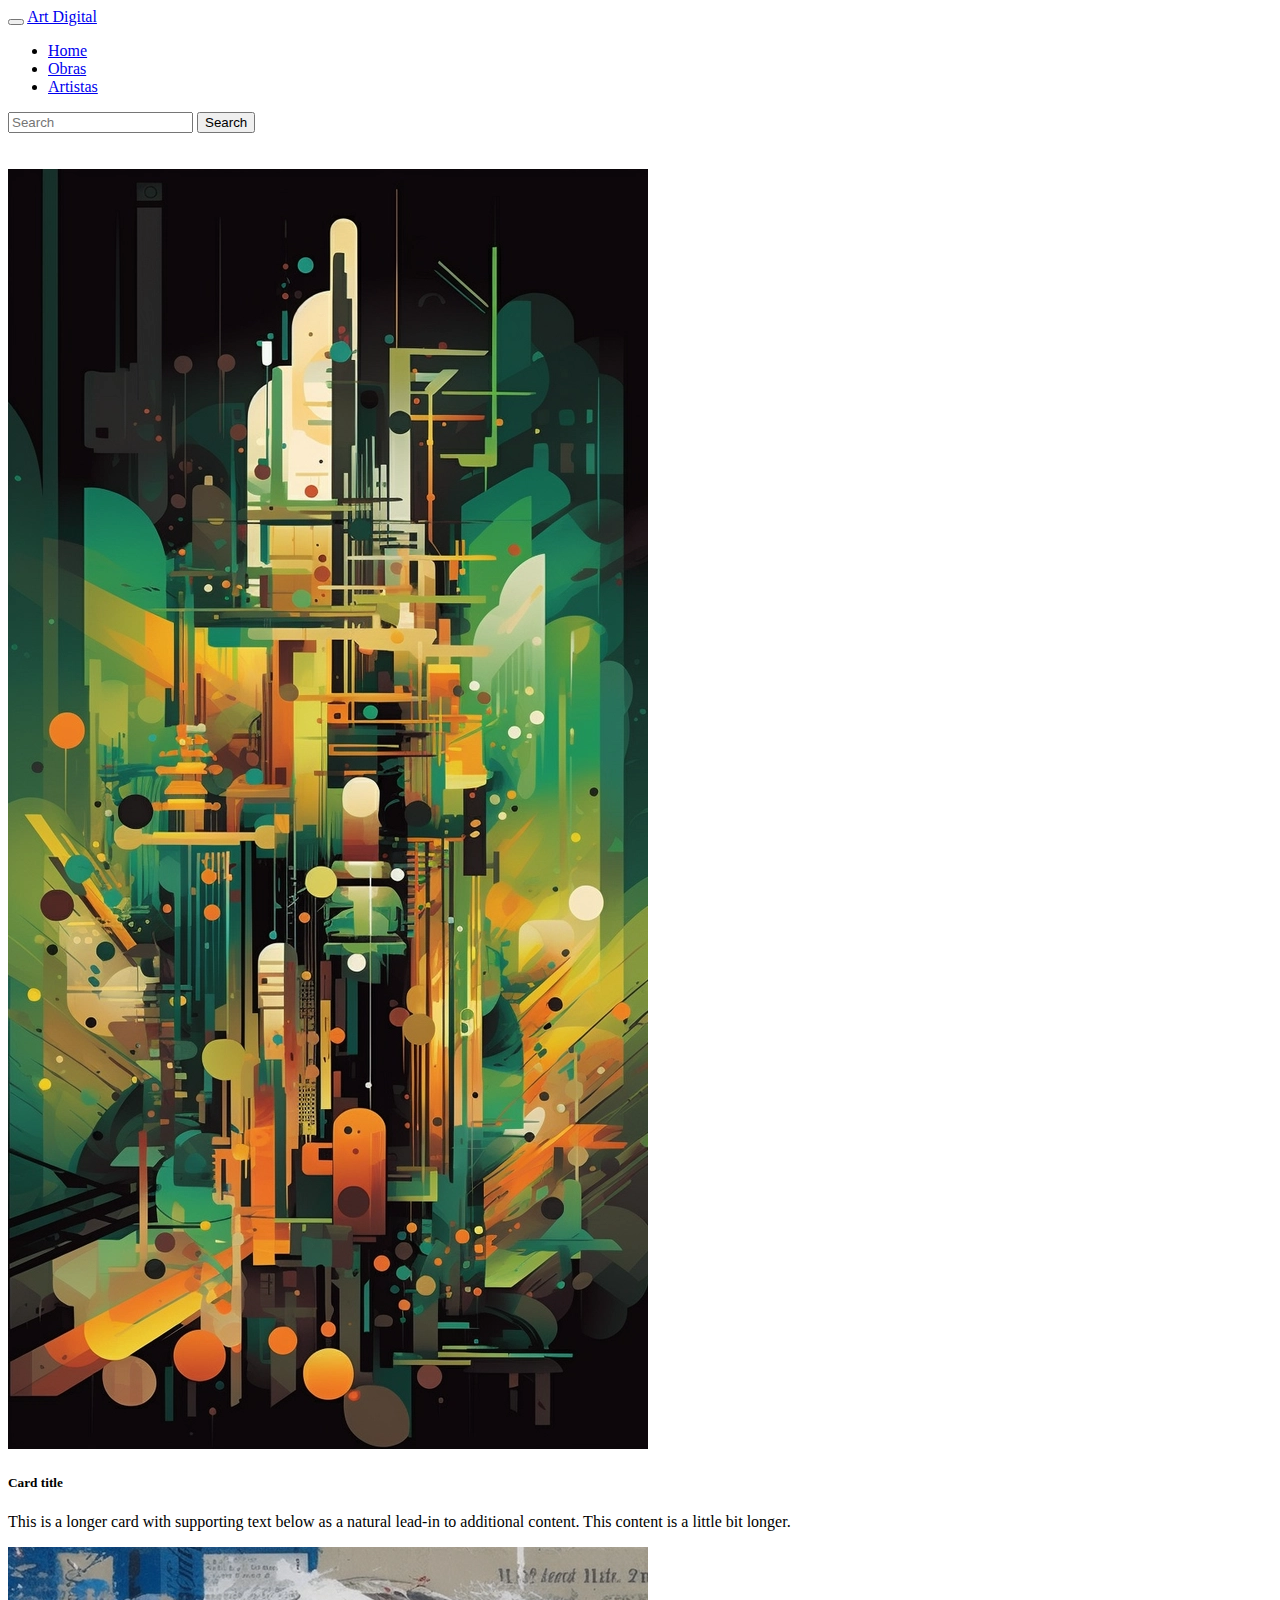
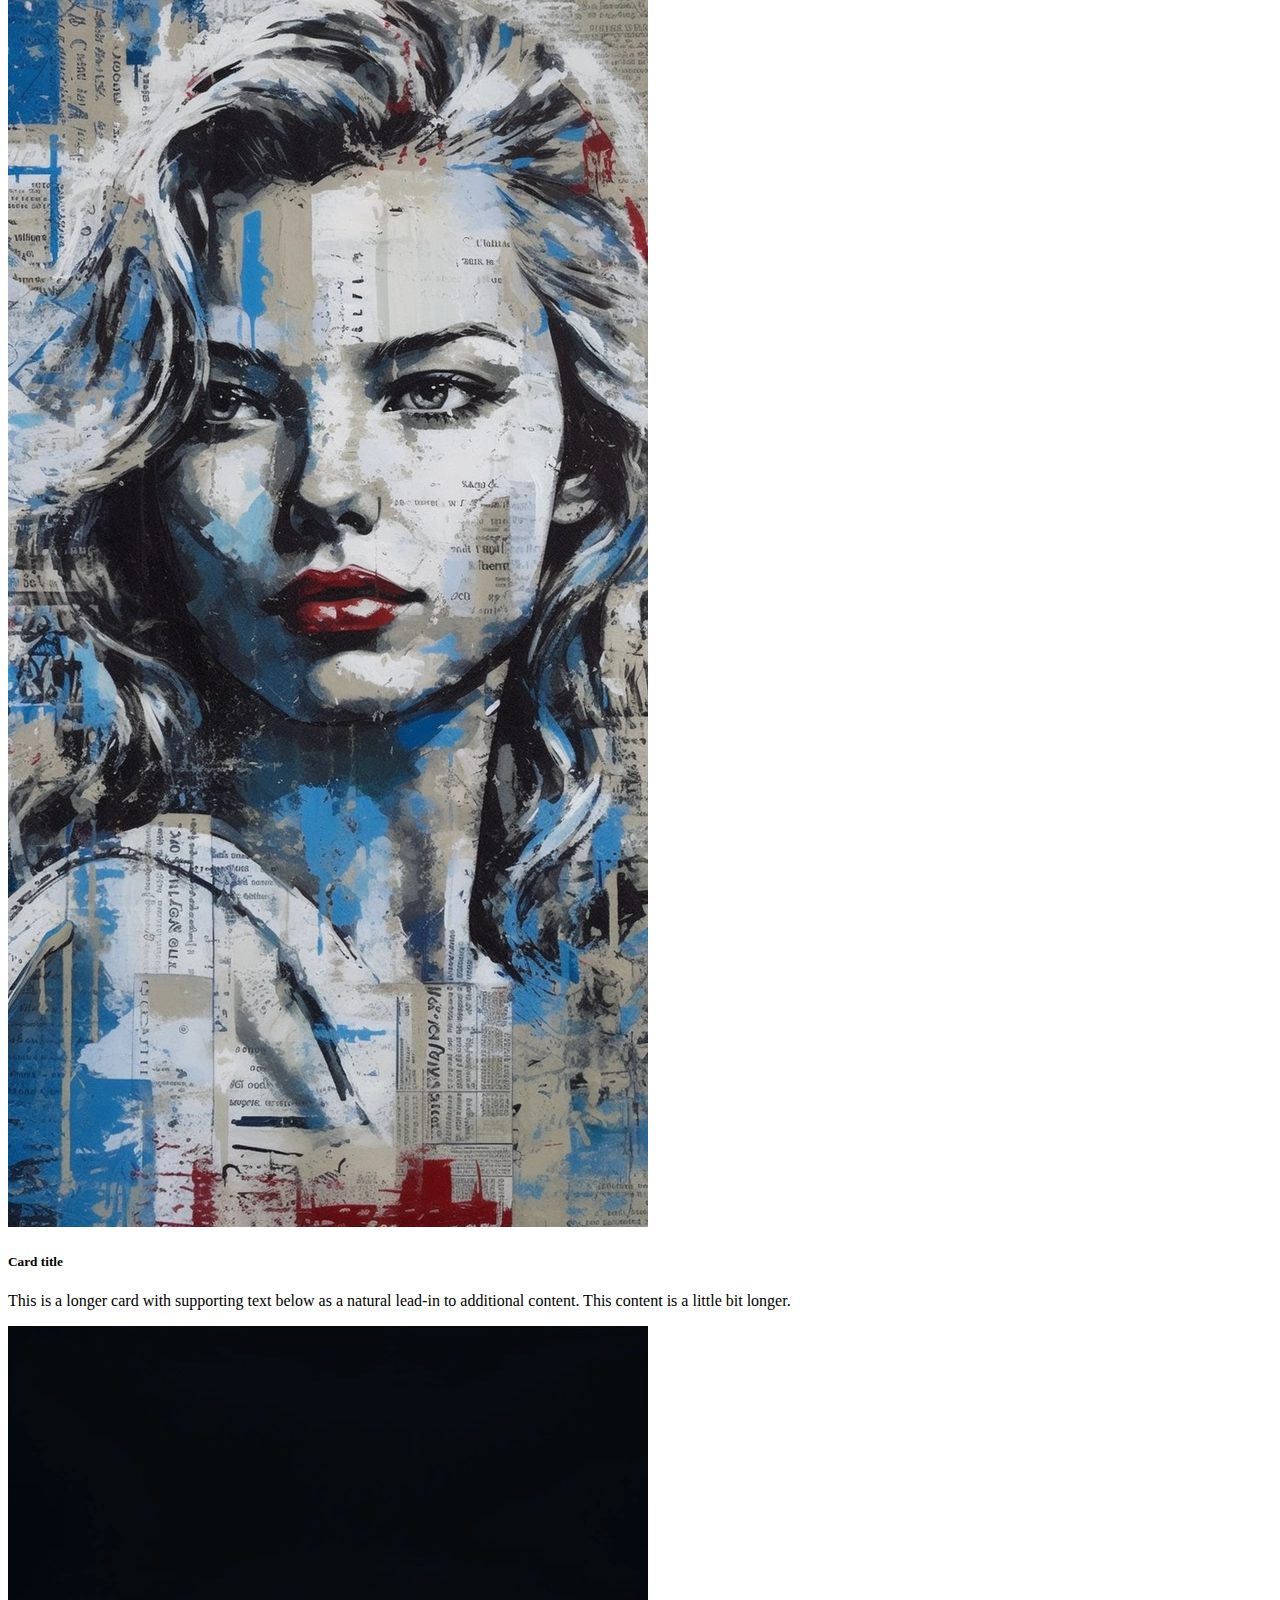
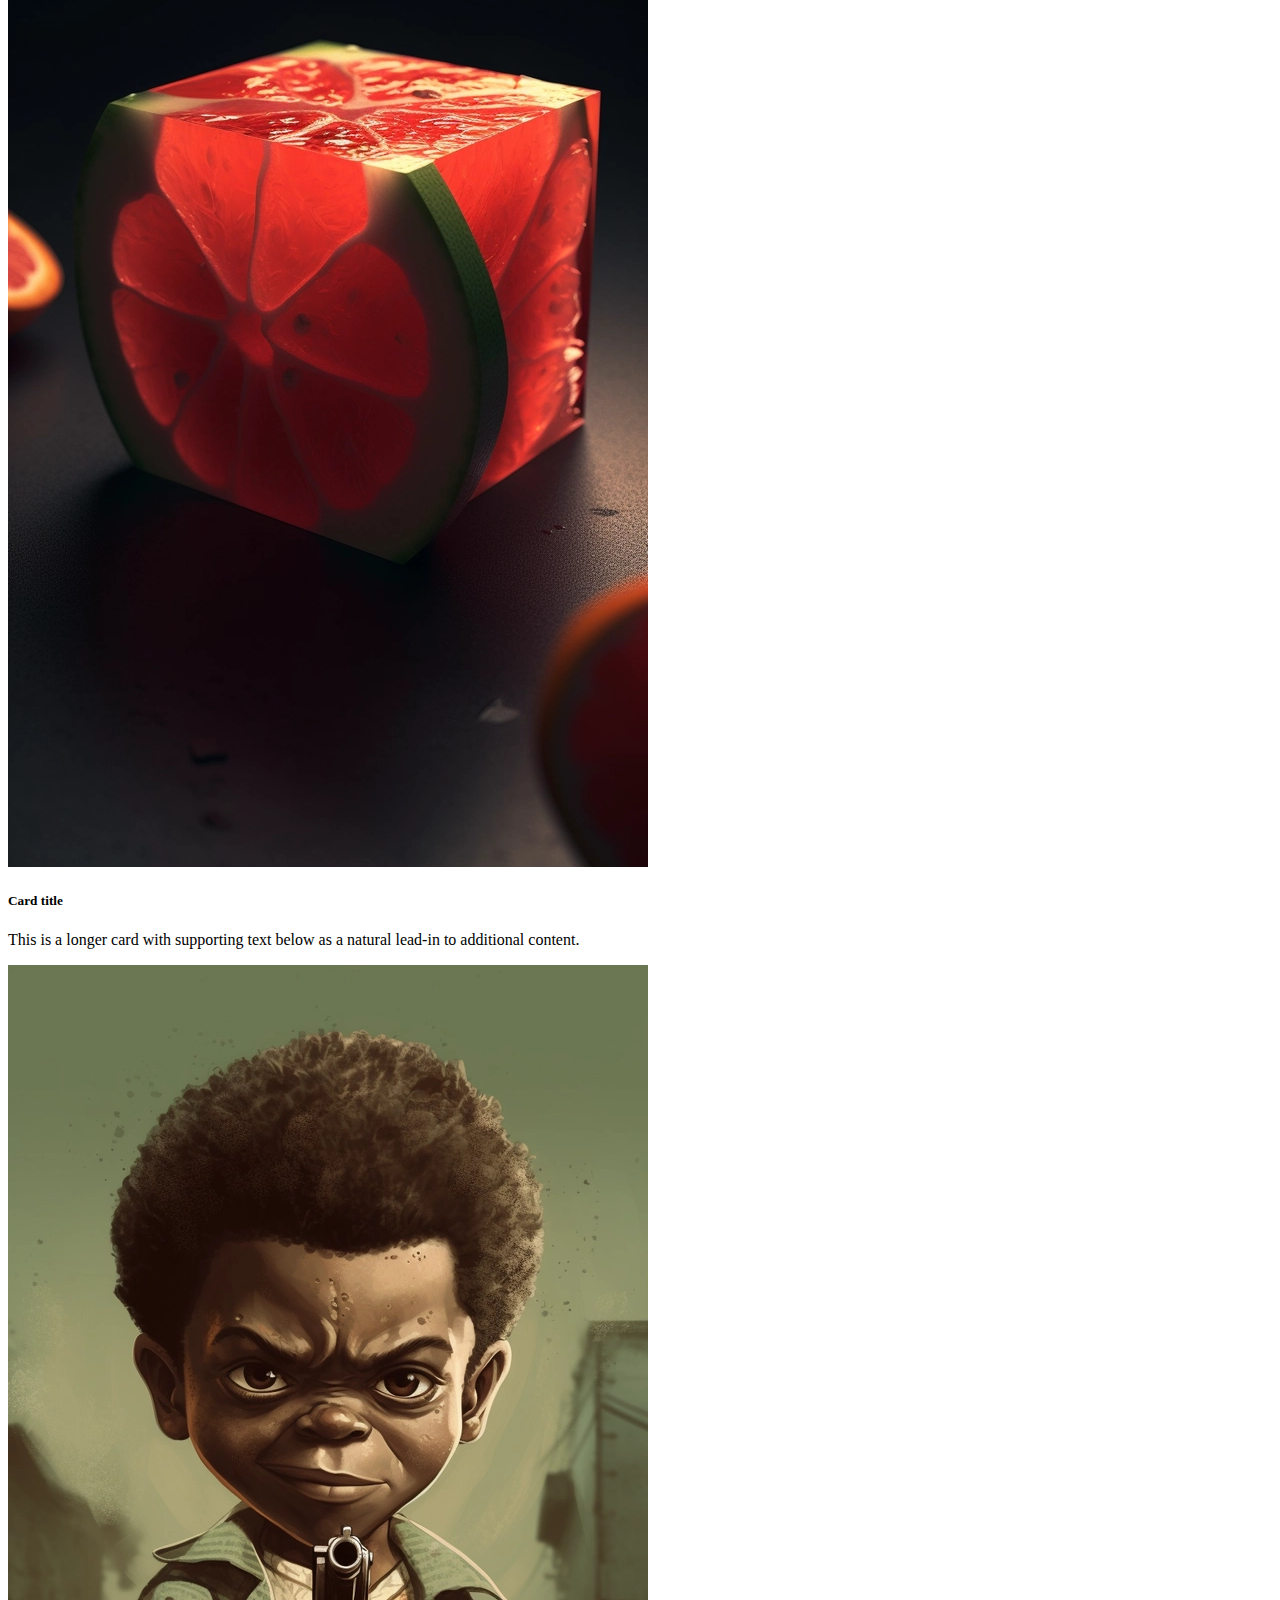
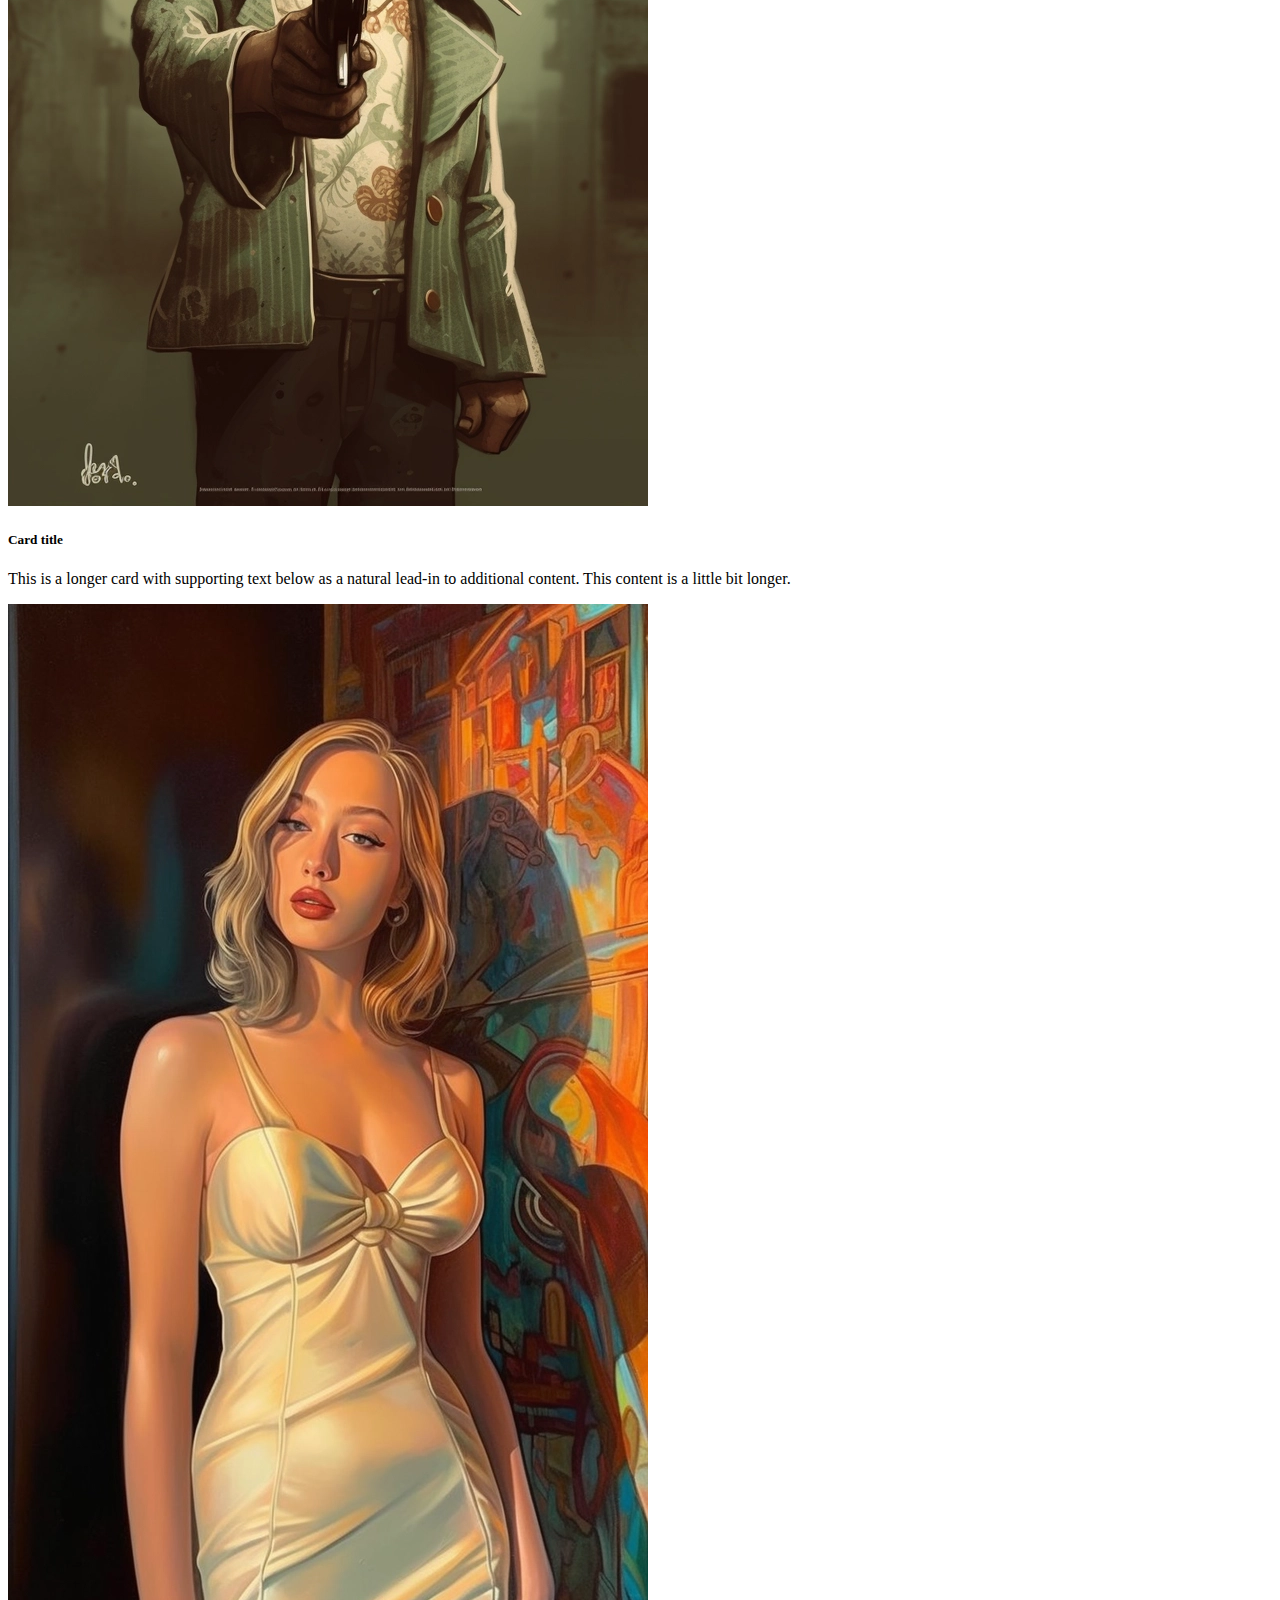
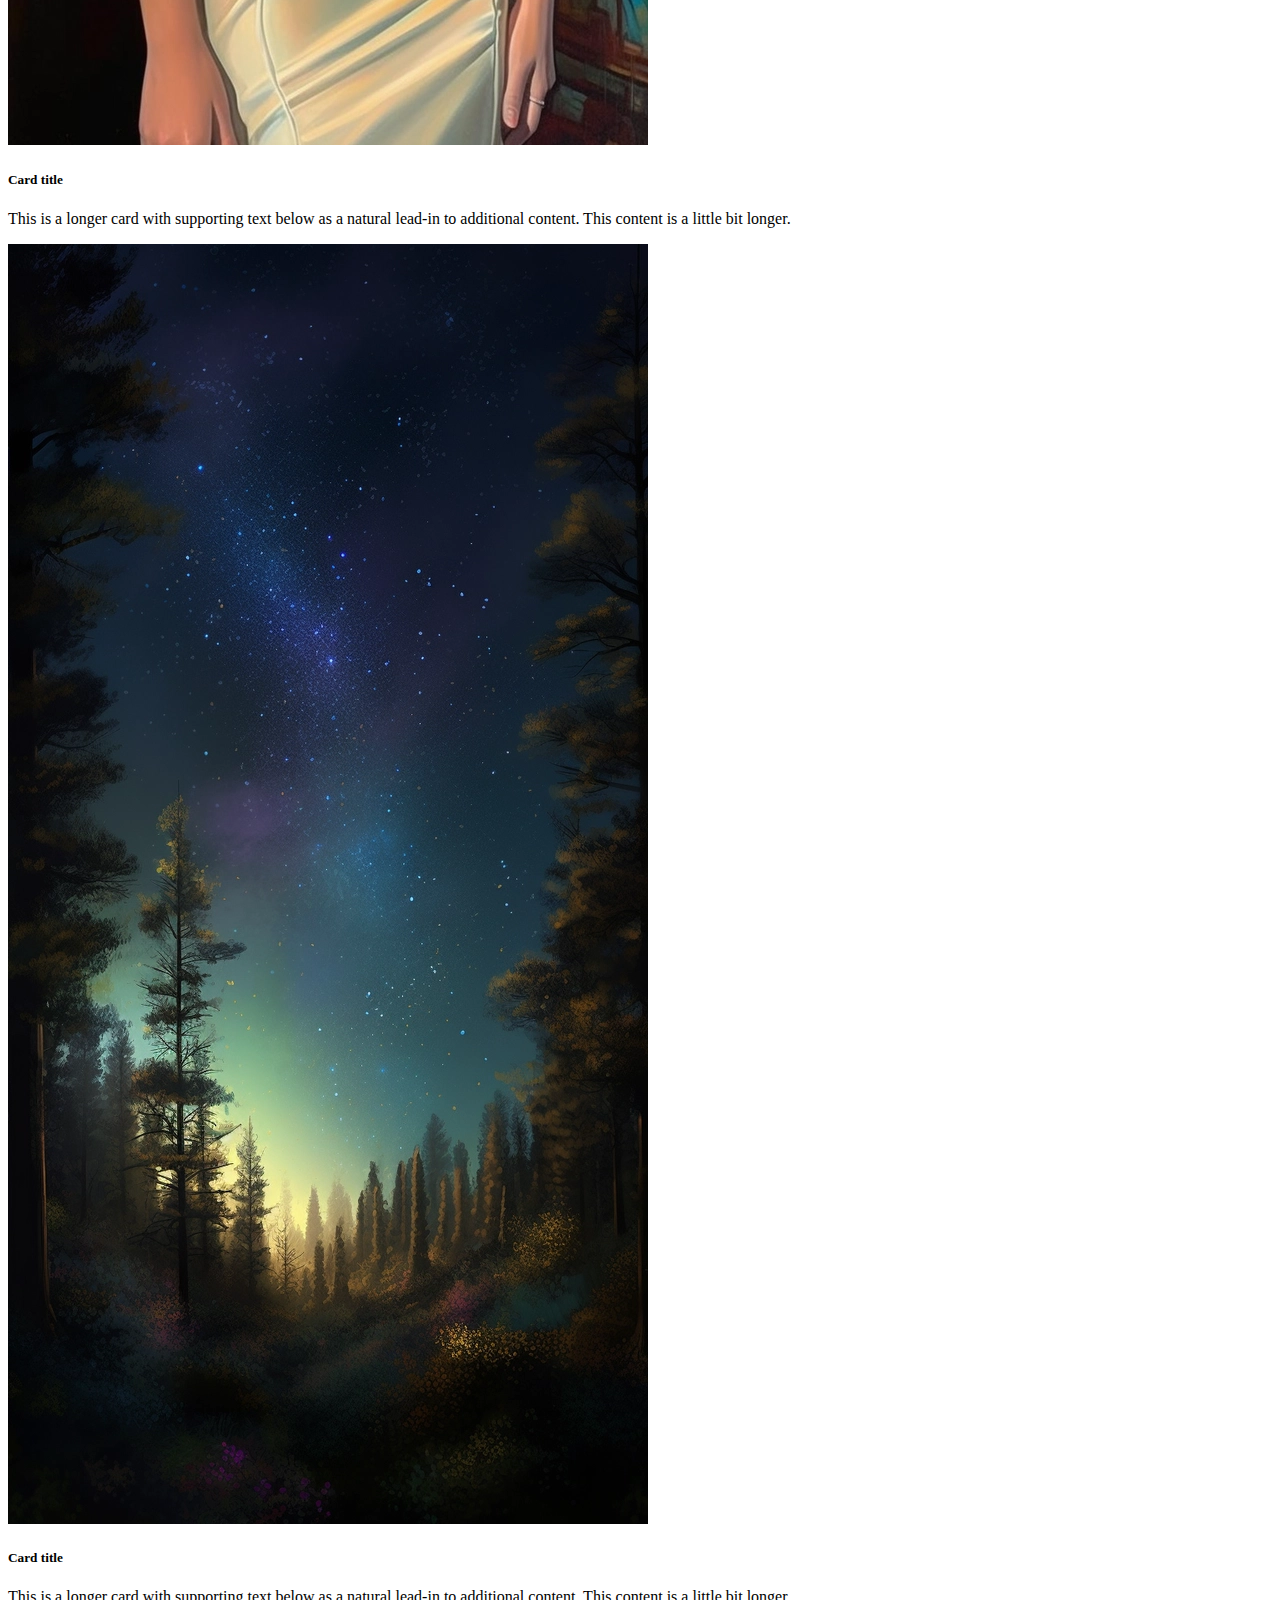
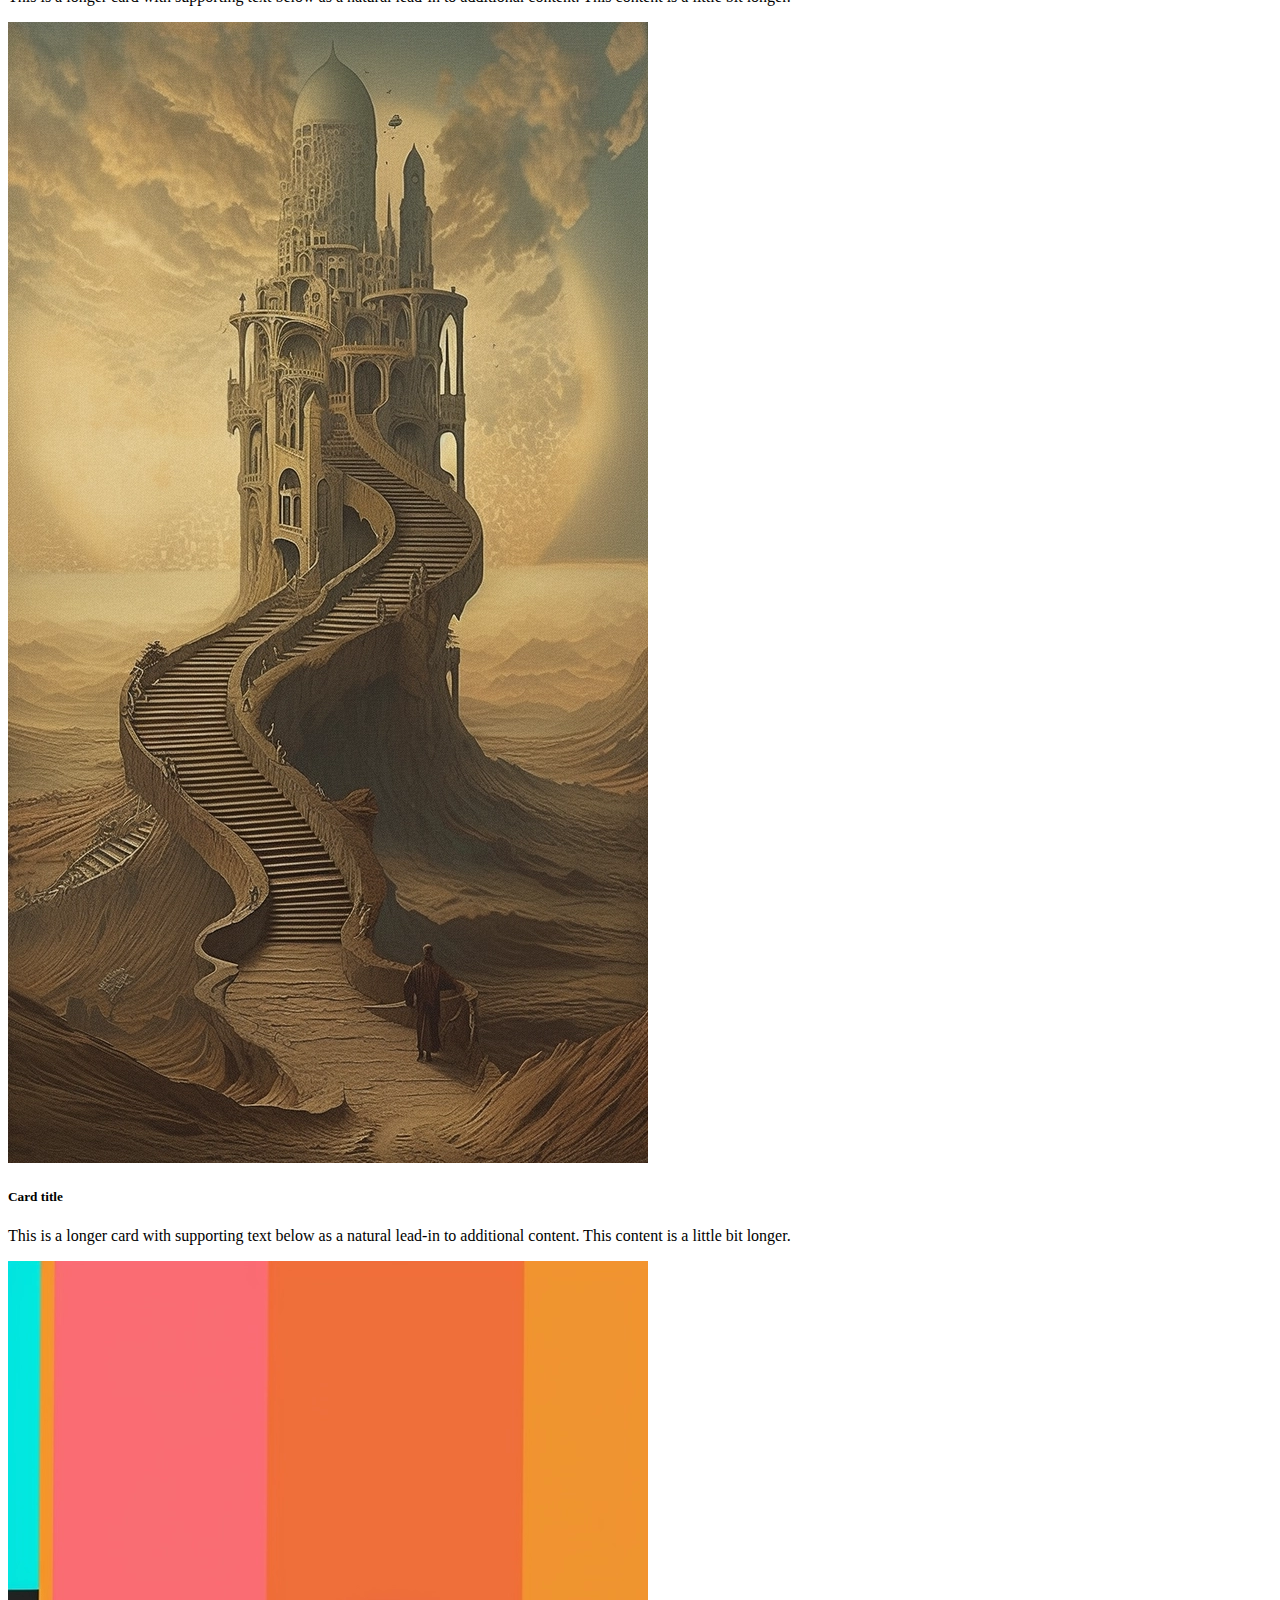
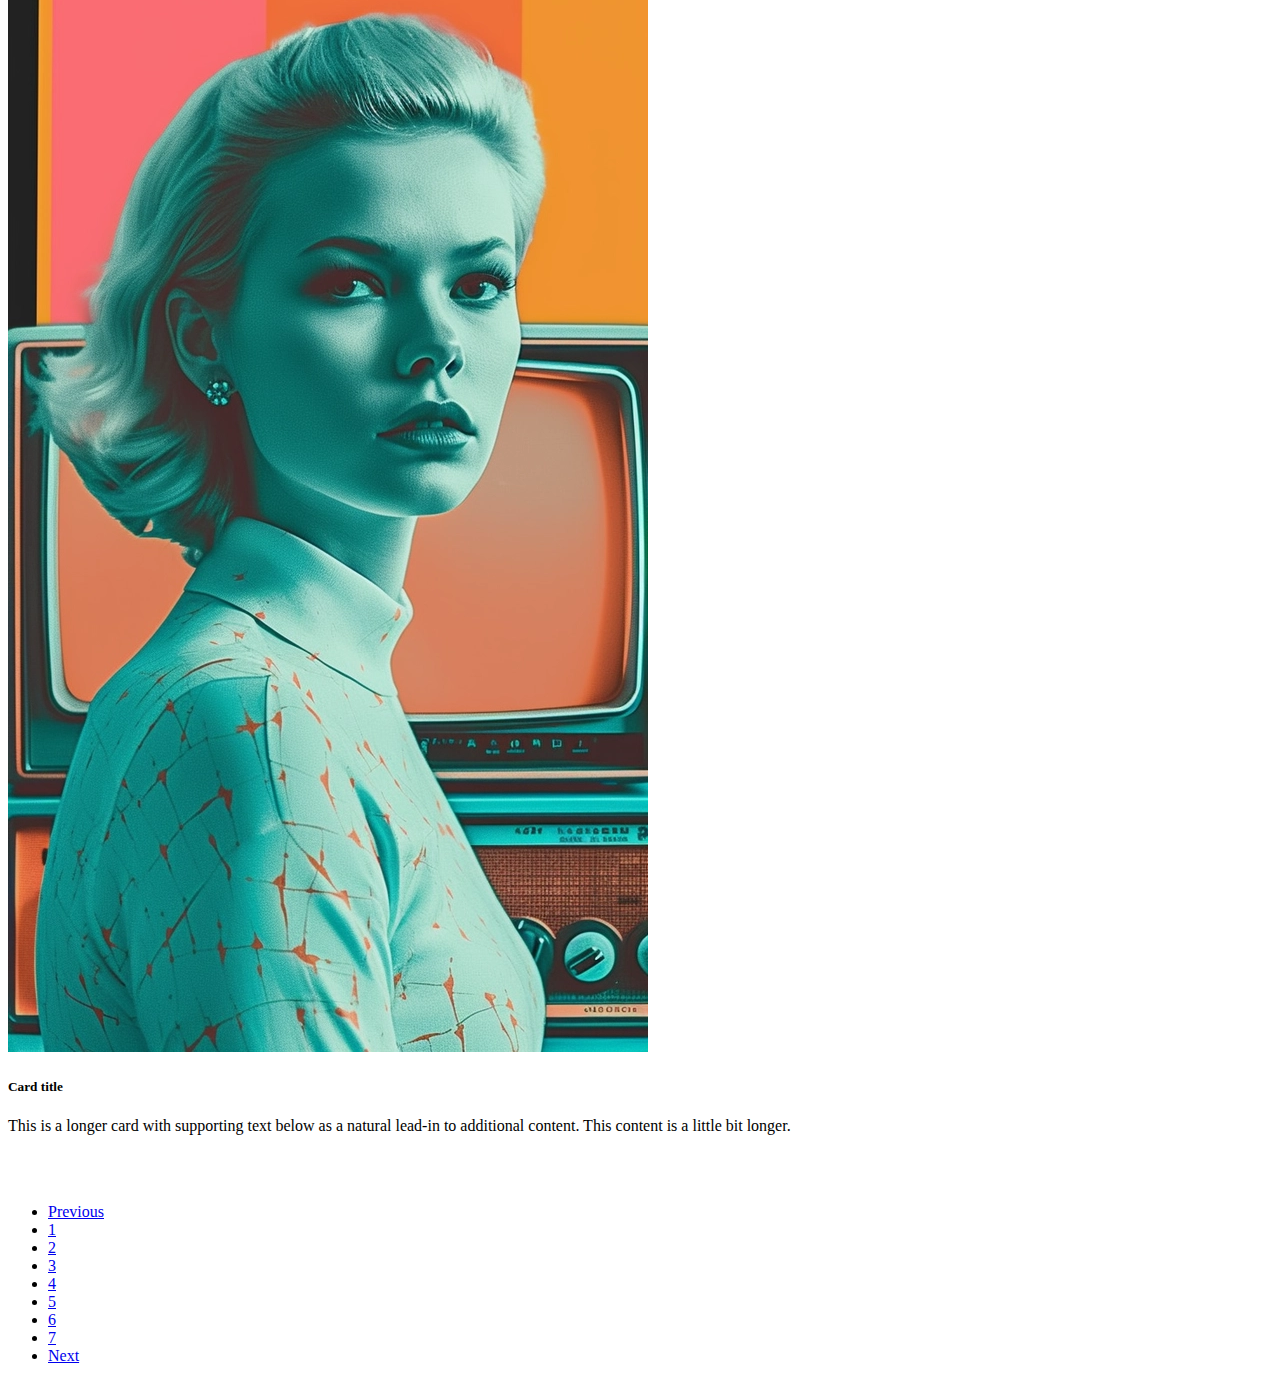
<file: projetoBoot/obras7.html>
<!doctype html>

<html lang="pt-br">
  <head>
    <!-- Required meta tags -->
    <meta charset="utf-8">
    <meta name="viewport" content="width=device-width, initial-scale=1">

    <!-- Bootstrap CSS -->
    <link href="https://cdn.jsdelivr.net/npm/bootstrap@5.0.2/dist/css/bootstrap.min.css" rel="stylesheet" integrity="sha384-EVSTQN3/azprG1Anm3QDgpJLIm9Nao0Yz1ztcQTwFspd3yD65VohhpuuCOmLASjC" crossorigin="anonymous">

    <title>Obras Galeira Digital</title>

    <link rel="stylesheet" href="../projetoBoot/css/styles.css">


  </head>

  <body class="bg-dark">

    <!-- Navegação -->

    <nav class="navbar col-12 position-fixed navbar-expand-lg navbar-dark bg-dark" style="z-index: 999;">
        <div class="container-fluid">
          <button class="navbar-toggler" type="button" data-bs-toggle="collapse" data-bs-target="#navbarTogglerDemo03" aria-controls="navbarTogglerDemo03" aria-expanded="false" aria-label="Toggle navigation">
            <span class="navbar-toggler-icon"></span>
          </button>
          <a class="navbar-brand" href="#">Art Digital</a>
          <div class="collapse navbar-collapse" id="navbarTogglerDemo03">
            <ul class="navbar-nav me-auto mb-2 mb-lg-0">
              <li class="nav-item">
                <a class="nav-link active" aria-current="page" href="index.html">Home</a>
              </li>
              <li class="nav-item">
                <a class="nav-link" href="obras.html">Obras</a>
              </li>
              <li class="nav-item">
                <a class="nav-link " href="artista.html" tabindex="-1" aria-disabled="true">Artistas</a>
              </li>
            </ul>
            <form class="d-flex">
              <input class="form-control me-2" type="search" placeholder="Search" aria-label="Search">
              <button class="btn btn-outline-success" type="submit">Search</button>
            </form>
          </div>
        </div>
    </nav>

        <br><br>


<!-- Conteudo -->

    <main class="container-fluid m-2">
<!-- Obras de Art -->
    <div class="row row-cols-1 row-cols-md-3 g-4">
    <div class="col-3">
      <div class="card">
        <img src="../projetoBoot/img/Midjourney Showcaseia_files/61.webp" class="card-img-top" alt="...">
        <div class="card-body">
          <h5 class="card-title">Card title</h5>
          <p class="card-text">This is a longer card with supporting text below as a natural lead-in to additional content. This content is a little bit longer.</p>
        </div>
      </div>
    </div>
    <div class="col-3">
      <div class="card">
        <img src="../projetoBoot/img/Midjourney Showcaseia_files/62.webp" class="card-img-top" alt="...">
        <div class="card-body">
          <h5 class="card-title">Card title</h5>
          <p class="card-text">This is a longer card with supporting text below as a natural lead-in to additional content. This content is a little bit longer.</p>
        </div>
      </div>
    </div>
    <div class="col-3">
      <div class="card">
        <img src="../projetoBoot/img/Midjourney Showcaseia_files/63.webp" class="card-img-top" alt="...">
        <div class="card-body">
          <h5 class="card-title">Card title</h5>
          <p class="card-text">This is a longer card with supporting text below as a natural lead-in to additional content.</p>
        </div>
      </div>
    </div>
    <div class="col-3">
      <div class="card">
        <img src="../projetoBoot/img/Midjourney Showcaseia_files/64.webp" class="card-img-top" alt="...">
        <div class="card-body">
          <h5 class="card-title">Card title</h5>
          <p class="card-text">This is a longer card with supporting text below as a natural lead-in to additional content. This content is a little bit longer.</p>
        </div>
      </div>
    </div>
    <div class="col-3">
        <div class="card">
            <img src="../projetoBoot/img/Midjourney Showcaseia_files/65.webp" class="card-img-top" alt="...">
            <div class="card-body">
            <h5 class="card-title">Card title</h5>
            <p class="card-text">This is a longer card with supporting text below as a natural lead-in to additional content. This content is a little bit longer.</p>
          </div>
        </div>
      </div>
      <div class="col-3">
        <div class="card">
            <img src="../projetoBoot/img/Midjourney Showcaseia_files/60.webp" class="card-img-top" alt="...">
            <div class="card-body">
            <h5 class="card-title">Card title</h5>
            <p class="card-text">This is a longer card with supporting text below as a natural lead-in to additional content. This content is a little bit longer.</p>
          </div>
        </div>
      </div>
      <div class="col-3">
        <div class="card">
            <img src="../projetoBoot/img/Midjourney Showcaseia_files/59.webp" class="card-img-top" alt="...">
            <div class="card-body">
            <h5 class="card-title">Card title</h5>
            <p class="card-text">This is a longer card with supporting text below as a natural lead-in to additional content. This content is a little bit longer.</p>
          </div>
        </div>
      </div>
      <div class="col-3">
        <div class="card">
            <img src="../projetoBoot/img/Midjourney Showcaseia_files/58.webp" class="card-img-top" alt="...">
            <div class="card-body">
            <h5 class="card-title">Card title</h5>
            <p class="card-text">This is a longer card with supporting text below as a natural lead-in to additional content. This content is a little bit longer.</p>
          </div>
        </div>
      </div>
    </div>

    </main>

        <br><br>

    <footer>
        <nav aria-label="Page navigation example">
            <ul class="pagination justify-content-center">
              <li class="page-item disabled">
                <a class="page-link" href="obras.html" tabindex="-1" aria-disabled="true">Previous</a>
              </li>
              <li class="page-item"><a class="page-link" href="obras1.html">1</a></li>
              <li class="page-item"><a class="page-link" href="obras2.html">2</a></li>
              <li class="page-item"><a class="page-link" href="obras3.html">3</a></li>
              <li class="page-item"><a class="page-link" href="obras4.html">4</a></li>
              <li class="page-item"><a class="page-link" href="obras5.html">5</a></li>
              <li class="page-item"><a class="page-link" href="obras6.html">6</a></li>
              <li class="page-item"><a class="page-link" href="obras7.html">7</a></li>

              <li class="page-item">
                <a class="page-link" href="#">Next</a>
              </li>
            </ul>
          </nav>

    </footer>

    <script src="https://cdn.jsdelivr.net/npm/bootstrap@5.0.2/dist/js/bootstrap.bundle.min.js" integrity="sha384-MrcW6ZMFYlzcLA8Nl+NtUVF0sA7MsXsP1UyJoMp4YLEuNSfAP+JcXn/tWtIaxVXM" crossorigin="anonymous"></script>
  
  </body>
</html>
</file>
<file: projetoBoot/css/styles.css>
.card:hover{

    background-color:rgb(195, 83, 83);
    cursor: pointer;

}
</file>
